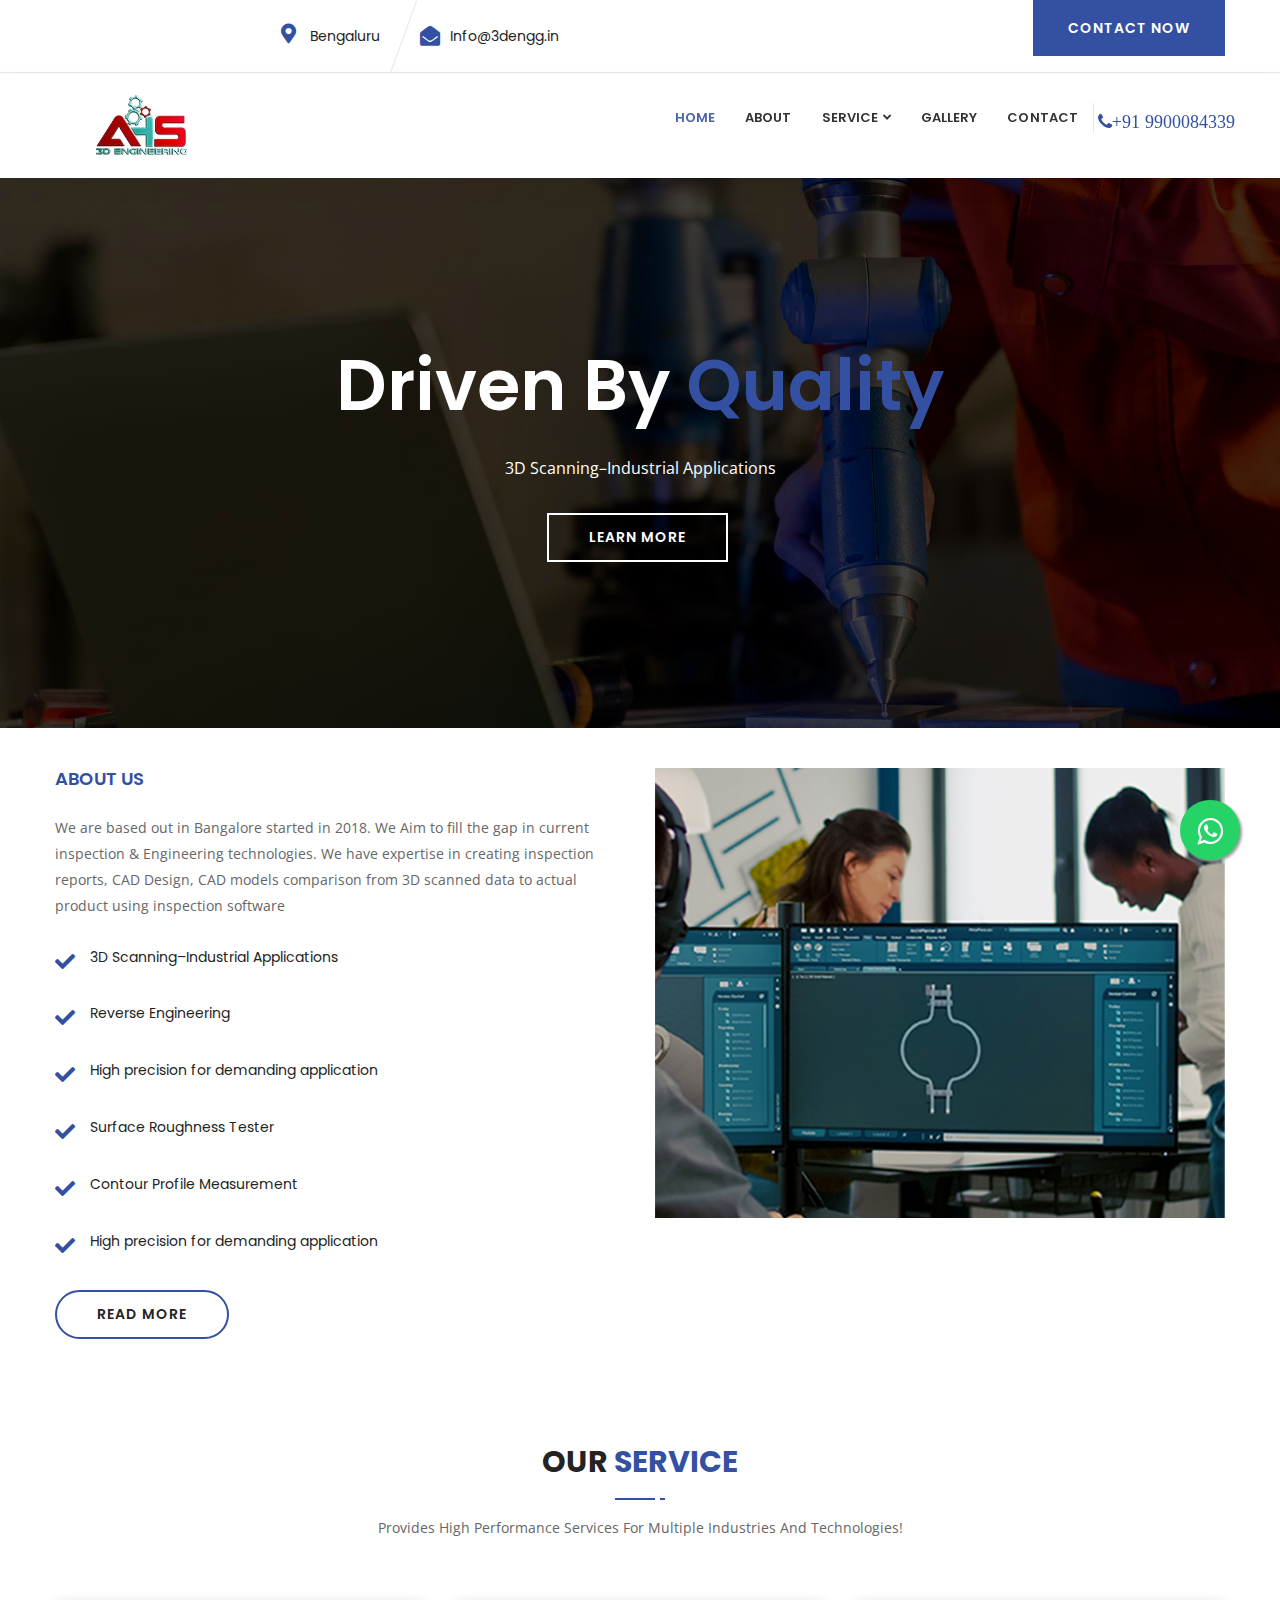
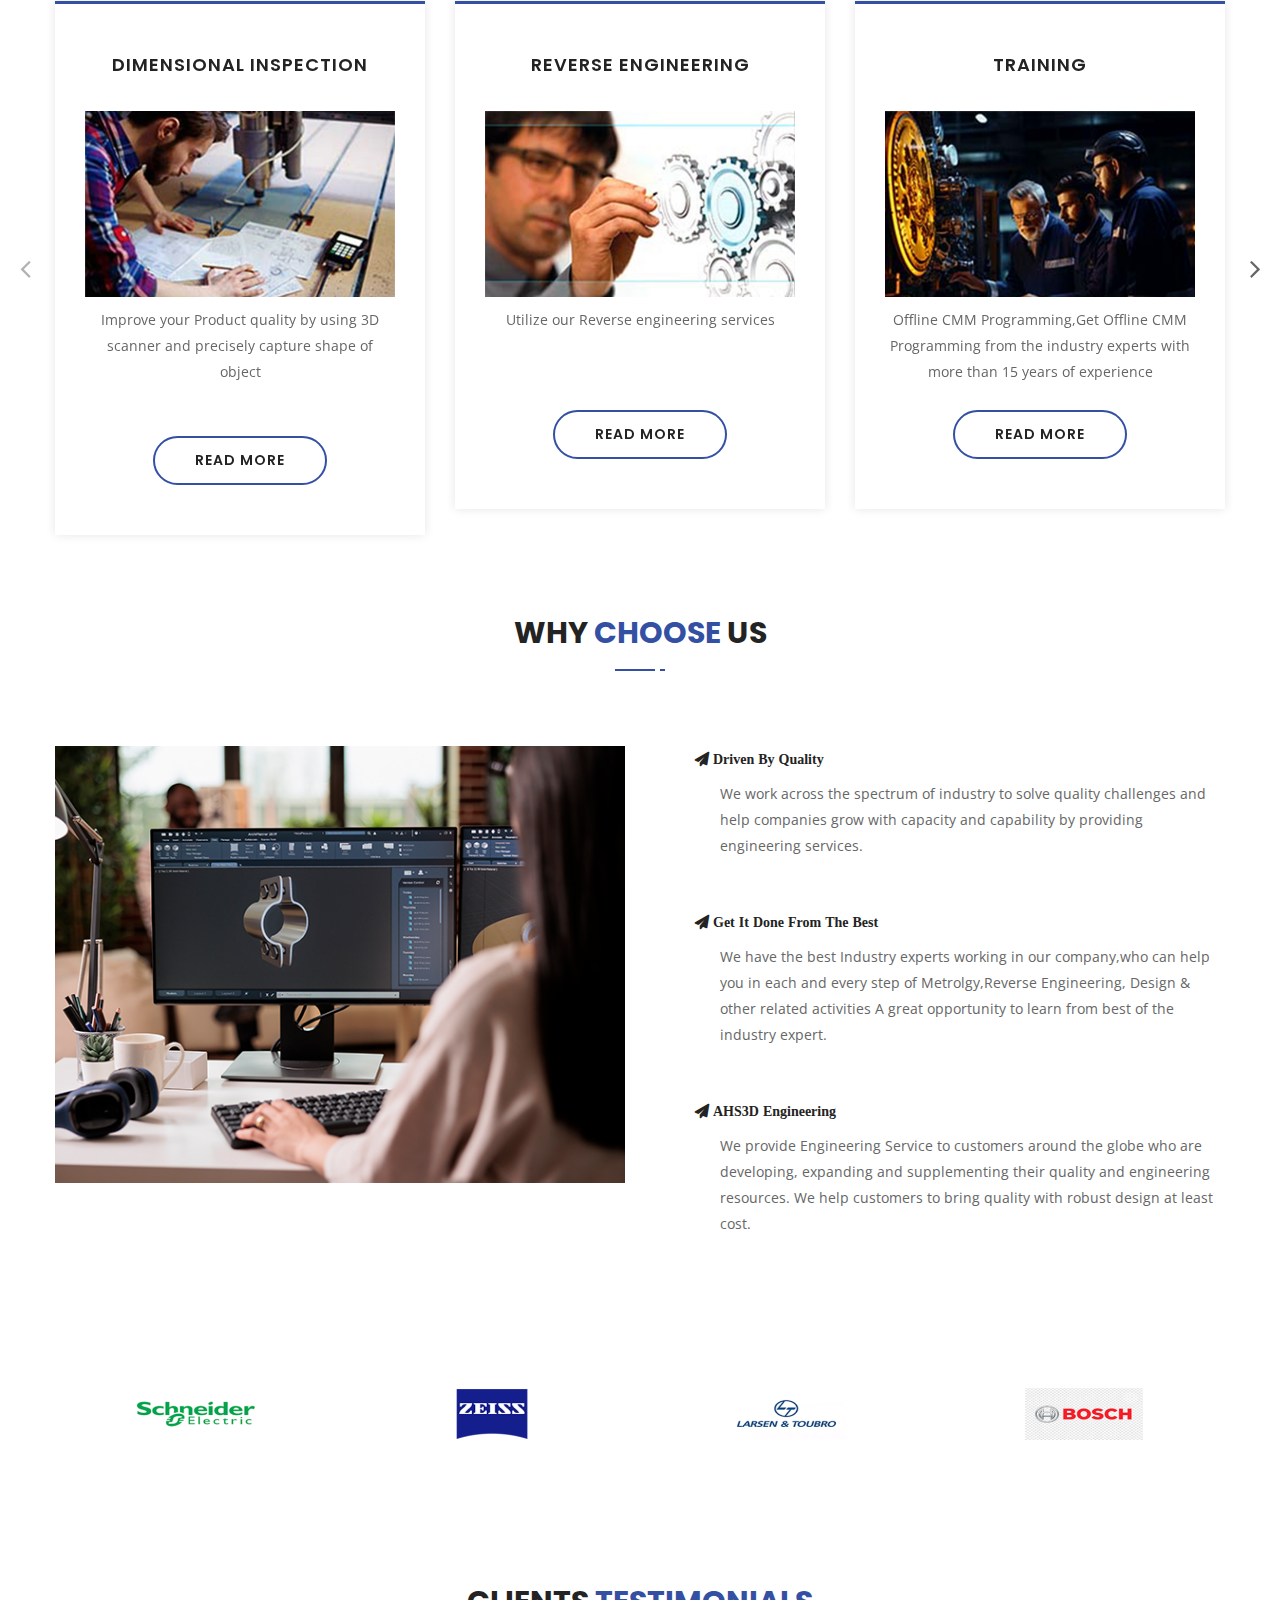
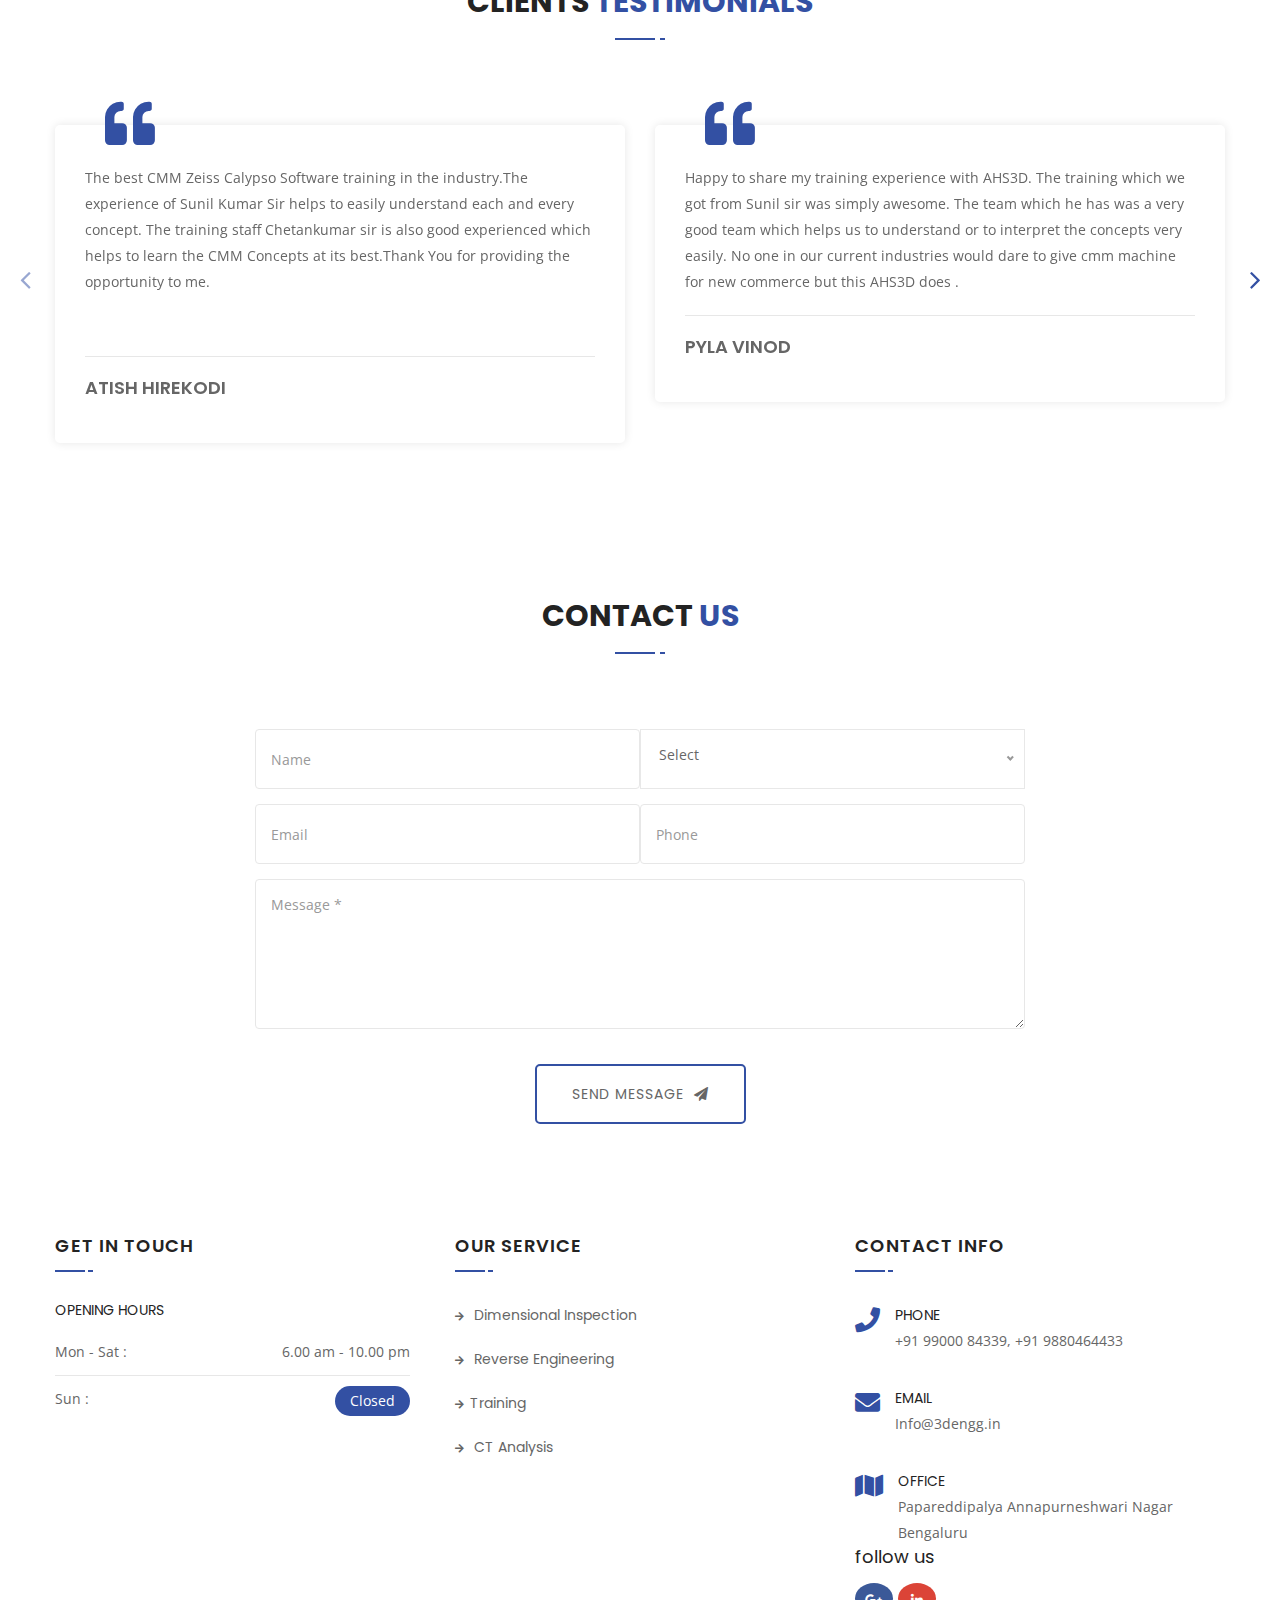
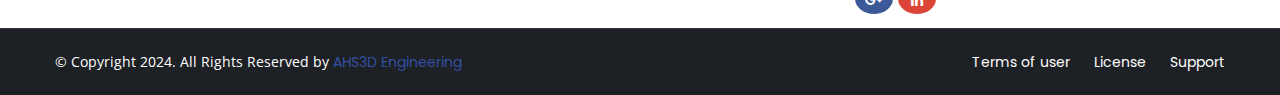
<file: index.html>
<!DOCTYPE html>
<html lang="en">

<head>
    <!-- ========== Meta Tags ========== -->
    <meta charset="utf-8">
    <meta http-equiv="X-UA-Compatible" content="IE=edge">
    <meta name="viewport" content="width=device-width, initial-scale=1">
    <meta name="description" content="AHS3D">

    <!-- ========== Page Title ========== -->
    <title>Ahs3d</title>

    <!-- ========== Favicon Icon ========== -->
    <link rel="shortcut icon" href="assets/img/favicon.png" type="image/x-icon">

    <!-- ========== Start Stylesheet ========== -->
    <link href="assets/css/bootstrap.min.css" rel="stylesheet" />
    <link href="assets/css/font-awesome.min.css" rel="stylesheet" />
    <link href="assets/css/flaticon-set.css" rel="stylesheet" />
    <link href="assets/css/elegant-icons.css" rel="stylesheet" />
    <link href="assets/css/magnific-popup.css" rel="stylesheet" />
    <link href="assets/css/owl.carousel.min.css" rel="stylesheet" />
    <link href="assets/css/owl.theme.default.min.css" rel="stylesheet" />
    <link href="assets/css/animate.css" rel="stylesheet" />
    <link href="assets/css/bootsnav.css" rel="stylesheet" />
    <link href="style.css" rel="stylesheet">
    <link href="assets/css/responsive.css" rel="stylesheet" />
    <!-- ========== End Stylesheet ========== -->

    <!-- HTML5 shim and Respond.js for IE8 support of HTML5 elements and media queries -->
    <!-- WARNING: Respond.js doesn't work if you view the page via file:// -->
    <!--[if lt IE 9]>
      <script src="assets/js/html5/html5shiv.min.js"></script>
      <script src="assets/js/html5/respond.min.js"></script>
    <![endif]-->

    <!-- ========== Google Fonts ========== -->
    <link href="https://fonts.googleapis.com/css?family=Open+Sans" rel="stylesheet">
    <link href="https://fonts.googleapis.com/css?family=Poppins:300,500,600,700,800" rel="stylesheet">

<link rel="stylesheet" href="https://maxcdn.bootstrapcdn.com/font-awesome/4.5.0/css/font-awesome.min.css">
<style>
    


.clients {
  padding: 80px 0;
}
.box {
  display: grid;
  align-items: center;
  justify-items: center;
  width: 60%;
  height: auto;
  transition: transform 0.5s ease-in;
  margin: 8px auto;
}
.box img {
  max-width: 70%;
  max-height: 70%;
  width: 70%;
}
.box:hover {
  transform: scale(1.2);
}

</style>
</head>

<body>


     <!-- Start Header Top 
    ============================================= -->
    <div class="top-bar-area inline inc-border">
        <div class="container">
            <div class="row">
                <div class="col-md-8 address-info text-left">
                    <div class="info box">
                        <ul>
                            <li>
                                <a href="https://maps.app.goo.gl/3BZxnjbbTvM2N1BGA">  <i class="fas fa-map-marker-alt"></i> Bengaluru</a>
                            </li>
                            <li>
                                       <i class="fas fa-envelope-open"></i> <a href="mailto:Info@3dengg.in">Info@3dengg.in</a>
                            </li>
                         
                        </ul>
                    </div>
                </div>
                <div class="col-md-4 bar-btn text-right">
         <a href="contact.html">Contact Now</a>
                </div>
            </div>
        </div>
    </div>
    <!-- End Header Top -->

    <!-- Header 
    ============================================= -->
    <header id="home">

        <!-- Start Navigation -->
        <nav class="navbar navbar-default attr-border navbar-sticky bootsnav">

            <!-- Start Top Search -->
            <div class="container">
                <div class="row">
                    <div class="top-search">
                        <div class="input-group">
                            <form action="#">
                                <input type="text" name="text" class="form-control" placeholder="Search">
                                <button type="submit">
                                    <i class="fas fa-search"></i>
                                </button>  
                            </form>
                        </div>
                    </div>
                </div>
            </div>
            <!-- End Top Search -->

            <div class="container">

                <!-- Start Atribute Navigation -->
                <div class="attr-nav">
                                   <ul style="margin-top: 10px;">
                        <li class="side-menu"><span ><a href="tel:+919900084339"><i class="fa fa-phone" style="color: #3350a3;font-size: 18px;">+91 9900084339</span></i></a></li>
                    </ul>
                </div>        
                <!-- End Atribute Navigation -->

                <!-- Start Header Navigation -->
                <div class="navbar-header">
                    <button type="button" class="navbar-toggle" data-toggle="collapse" data-target="#navbar-menu">
                        <i class="fa fa-bars"></i>
                    </button>
                    <a class="navbar-brand" href="index.html">
                        <img src="assets/img/logo.png" class="logo" alt="Logo">
                    </a>
                </div>
                <!-- End Header Navigation -->

                <!-- Collect the nav links, forms, and other content for toggling -->
                <div class="collapse navbar-collapse" id="navbar-menu">
                    <ul class="nav navbar-nav navbar-right" data-in="#" data-out="#">
                   
                        <li >
                            <a href="index.html" style="color: #4b65ac;">Home</a>
                        </li>
                        <li>
                            <a href="about.html" >About</a>
                        </li>
                        <li class="dropdown">
                            <a href="#" class="dropdown-toggle active" data-toggle="dropdown" >Service</a>
                            <ul class="dropdown-menu">
                                <li><a href="Dimensional.html">Dimensional Inspection</a></li>
                                <li><a href="reverse.html">Reverse Engineering</a></li>
                              <li><a href="training.html">Training</a></li>
                                 <li><a href="ctt.html">CT Analysis</a></li>
                            </ul>
                        </li>
                        <li>
                            <a href="Gallery.html">Gallery</a>
                        </li> 
                     
                     
                        <li>
                            <a href="contact.html">contact</a>
                        </li>
                    </ul>
                </div><!-- /.navbar-collapse -->
            </div>

        </nav>
        <!-- End Navigation -->

    </header>
    <!-- End Header -->

    <!-- Start Banner 
    ============================================= -->
    <div class="banner-area">
        <div id="bootcarousel" class="carousel text-center inc-top-heading slide carousel-fade animate_text" data-ride="carousel">
            <!-- Wrapper for slides -->
            <div class="carousel-inner text-light carousel-zoom">
                <div class="item active">
                    <div class="slider-thumb bg-cover" style="background-image: url(assets/img/AHS/index.jpg); "></div>
                    <div class="box-table shadow dark">
                        <div class="box-cell">
                            <div class="container">
                                <div class="row">
                                    <div class="col-md-10 col-md-offset-1">
                                        <div class="content">
                                            <h1 data-animation="animated slideInRight">Driven By  <span> Quality</span></h1>
                                            <p data-animation="animated slideInUp">
                                                3D Scanning–Industrial Applications
                                            </p>
                                            <a data-animation="animated slideInUp" class="btn btn-light border btn-md" href="about.html">Learn More</a>
                                        </div>
                                    </div>
                                </div>
                            </div>
                        </div>
                    </div>
                </div>
                <div class="item">
                    <div class="slider-thumb bg-cover" style="background-image: url(assets/img/AHS/index2.jpg);"></div>
                    <div class="box-table shadow dark">
                        <div class="box-cell">
                            <div class="container">
                                <div class="row">
                                    <div class="col-md-10 col-md-offset-1">
                                        <div class="content">
                                            <h1 data-animation="animated slideInRight">Serve As <span>Consultants</span>  For All Industris  </h1>
                                            <p data-animation="animated slideInUp">
                                                High precision for demanding application
                                            </p>
                                            <a data-animation="animated slideInUp" class="btn btn-light border btn-md" href="Dimensional.html">View Setvice</a>
                                        </div>
                                    </div>
                                </div>
                            </div>
                        </div>
                    </div>
                </div>
                <div class="item">
                    <div class="slider-thumb bg-cover" style="background-image: url(assets/img/AHS/index3.jpg);"></div>
                    <div class="box-table shadow dark">
                        <div class="box-cell">
                            <div class="container">
                                <div class="row">
                                    <div class="col-md-10 col-md-offset-1">
                                        <div class="content">
                                            <h1 data-animation="animated slideInRight">Manufacture A High   <span>Quality</span> Products</h1>
                                            <p data-animation="animated slideInUp">
                                                Reverse Engineering
                                            </p>
                                            <a data-animation="animated slideInUp" class="btn btn-light border btn-md" href="contact.html">Contact Now</a>
                                        </div>
                                    </div>
                                </div>
                            </div>
                        </div>
                    </div>
                </div>
            </div>
            <!-- End Wrapper for slides -->

            <!-- Left and right controls -->
            <a class="left carousel-control" href="#bootcarousel" data-slide="prev">
                <i class="fa fa-angle-left"></i>
                <span class="sr-only">Previous</span>
            </a>
            <a class="right carousel-control" href="#bootcarousel" data-slide="next">
                <i class="fa fa-angle-right"></i>
                <span class="sr-only">Next</span>
            </a>
        </div>
    </div>
    <!-- End Banner -->


       <!-- Start About
    ============================================= -->
    <div class="about-area default-padding chose-us-area" style="padding: 40px;">
        <div class="container">
            <div class="row">
                <div class="about-items" >
                    <div class="col-md-6 info">
                        <h4>About Us</h4>
                        <p>
                            We are based out in Bangalore started in 2018. We Aim to fill the gap in current inspection & Engineering technologies. We have expertise in creating inspection reports, CAD Design, CAD models comparison from 3D scanned data to actual product using inspection software
                           </p>
                           <ul>
                            <li>
                                <div class="info">
                                    <h6>3D Scanning–Industrial Applications </h6>
                                   
                                </div>
                            </li>
                            <li>
                                <div class="info">
                                    <h6>Reverse Engineering </h6>
                                   
                                </div>
                            </li>
                            <li>
                                <div class="info">
                                    <h6>High precision for demanding application </h6>
                                   
                                </div>
                            </li>
                            <li>
                                <div class="info">
                                    <h6>Surface Roughness Tester </h6>
                                   
                                </div>
                            </li>
                            <li>
                                <div class="info">
                                    <h6>Contour Profile Measurement </h6>
                                   
                                </div>
                            </li>
                            <li>
                                <div class="info">
                                    <h6>High precision for demanding application </h6>
                                   
                                </div><br>
                            </li>
                            </ul>
                            <a class="btn btn-theme border circle btn-md" href="about.html">Read More</a>
                    </div>
                    <div class="col-md-6 tabs-items">
                        <img src="assets/img/AHS/aaaa.jpg" alt="Thumb">  
                    </div>
                </div>
            </div>
        </div>
    </div>
    <!-- End About -->

  

    <!-- Start Services 
    ============================================= -->
    <div class="services-area inc-icon carousel-shadow "style="padding: 40px;" >
        <div class="container">
            <div class="row">
                <div class="col-md-8 col-md-offset-2">
                    <div class="site-heading text-center">
                        <h2 style="margin-top: 30px;">Our <span>Service</span></h2>
                      <p>Provides High Performance Services For Multiple Industries And Technologies!</p>
                    </div>
                </div>
            </div>
            <div class="row">
                <div class="col-md-12">
                    <div class="services-items text-center services-carousel owl-carousel owl-theme">
                        <!-- Single Item -->
                        <div class="item">
                            <div class="info">
                                <h4>
                                    <a href="Dimensional.html">Dimensional Inspection</a>
                                </h4>
                                <div class="overlay">
                                    <img src="assets/img/AHS/dimen.jpg" alt="Thumb"> 
                                </div>
                                <p style="margin-top: 10px;">
                                    Improve your Product quality by using 3D scanner and precisely capture shape of object
                                </p><br>
                                <a class="btn btn-theme border circle btn-md" href="Dimensional.html">Read More</a>
                            </div>
                        </div>
                        <!-- End Single Item -->
                        <!-- Single Item -->
                        <div class="item">
                            <div class="info">
                                <h4>
                                    <a href="reverse.html">Reverse Engineering</a>
                                </h4>
                                <div class="overlay">
                                    <img src="assets/img/AHS/reverse (2).jpg" alt="Thumb"> 
                                </div>
                                <p style="margin-top: 10px;">
                                    Utilize our Reverse engineering services
                                </p><br><br>
                                <a class="btn btn-theme border circle btn-md" href="reverse.html">Read More</a>
                            </div>
                        </div>
                        <!-- End Single Item -->
                        <!-- Single Item -->
                        <div class="item">
                            <div class="info">
                                <h4>
                                    <a href="training.html">Training</a>
                                </h4>
                                <div class="overlay">
                                    <img src="assets/img/AHS/training (2).jpg" alt="Thumb"> 
                                </div>
                                <p style="margin-top: 10px;">
                                    Offline CMM Programming,Get Offline CMM Programming from the industry experts with more than 15 years of experience
                                </p>
                                <a class="btn btn-theme border circle btn-md" href="training.html">Read More</a>
                            </div>
                        </div>
                        <!-- End Single Item -->
                        <!-- Single Item -->
                        <div class="item">
                            <div class="info">
                                <h4>
                                    <a href="ctt.html">CT Anaylysis</a>
                                </h4>
                                <div class="overlay">
                                    <img src="assets/img/AHS/ctt (2).jpg" alt="Thumb"> 
                                </div>
                                  <p style="margin-top: 10px;">
                                    Utilize our CT Analysis services
                                </p><br><br>
                                <a class="btn btn-theme border circle btn-md" href="ctt.html">Read More</a>
                            </div>
                        </div>
                        <!-- End Single Item -->
                     
                    </div>
                </div>
            </div>
        </div>
    </div>
    <!-- End Services -->



    <!-- Start Features
    ============================================= -->
    <div class="features-area" > 
        <div class="container">
            <div class="row">
                <div class="col-md-8 col-md-offset-2">
                    <div class="site-heading text-center">
                        <h2 style="margin-top: 30px;">Why <span>Choose</span> Us</h2>
                    </div>
                </div>
            </div>
           
            <div class="row">
                <div class="col-md-6 appoinment">
                    <img src="assets/img/AHS/why.png" alt="Thumb"> 
                </div>
                <div class="col-md-6 features-items chose-us-area" >
                   <ul>
                  
                        <li>
                       
                            <div class="info">
                                <h4 class="fa fa-paper-plane">&nbsp;Driven By Quality</h4>
                                <p style="padding-left: 25px;">
                                    We work across the spectrum of industry to solve quality challenges and help companies grow with capacity and capability by providing engineering services. 
                               </p>
                            </div>
                        </li>
                        <li>
                           
                            <div class="info">
                                <h4 class="fa fa-paper-plane">&nbsp;Get It Done From The Best</h4>
                                <p style="padding-left: 25px;">
                                    We have the best Industry experts working in our company,who can help you in each and every step of Metrolgy,Reverse Engineering, Design & other related activities A great opportunity to learn from best of the industry expert.
                                </p>
                            </div>
                        </li>
                        <li>
                           
                            <div class="info">
                                <h4 class="fa fa-paper-plane">&nbsp;AHS3D Engineering </h4>
                                <p style="padding-left: 25px;">
                                    We provide Engineering Service to customers around the globe who are developing, expanding and supplementing their quality and engineering resources. We help customers to bring quality with robust design at least cost.
                                 </p><br><br>
                            </div>
                        </li>
                   
                 
                     
                    </ul>
                 
                </div>
            </div>
        </div>
        
    </div>
    <!-- End Features -->
    <div class="clients">
        <div class="container">
         
          <div class="row">
            <div class="col-md-12">
              <div class="owl-carousel owl-theme clients-carousel">
                <div class="item box"><img alt="client logo" class="client-img" src="assets/img/AHS/160 x 100.png"></div>
                <div class="item box"><img alt="client logo" class="client-img" src="assets/img/AHS/160 x 100 2.png"></div>
                <div class="item box"><img alt="client logo" class="client-img" src="assets/img/AHS/160 x 100 3.png"></div>
                <div class="item box"><img alt="client logo" class="client-img" src="assets/img/AHS/160 x 100 4.png"></div>
                <div class="item box"><img alt="client logo" class="client-img" src="assets/img/AHS/160 x 100 5.png"></div>
                <div class="item box"><img alt="client logo" class="client-img" src="assets/img/AHS/160 x 100 6.png"></div>
          </div>
            </div>
          </div>
        </div>
      </div>
 
    <!-- Start Testimonials 
    ============================================= -->
    <div class="testimonials-area carousel-shadow">
        <div class="container">
            <div class="row">
                <div class="col-md-8 col-md-offset-2">
                    <div class="site-heading text-center">
                        <h2 style="margin-top: 50px;">Clients <span>Testimonials</span></h2>
                       
                    </div>
                </div>
            </div>
            <div class="row">
                <div class="col-md-12">
                    <div class="testimonial-items testimonial-carousel owl-carousel owl-theme">
                        <!-- Single Item -->
                        <div class="item">
                            <div class="content">
                                <p>
                                    The best CMM Zeiss Calypso Software training in the industry.The experience of Sunil Kumar Sir helps to easily understand each and every concept. The training staff Chetankumar sir is also good experienced which helps to learn the CMM Concepts at its best.Thank You for providing the opportunity to me.
                                 </p><br>
                            </div>
                            <div class="provider">
                               
                                <div class="info">
                                    <h4>Atish Hirekodi</h4>
                                </div>
                            </div>
                        </div>
                        <!-- End Single Item -->
                        <!-- Single Item -->
                        <div class="item">
                            <div class="content">
                                <p>
                                    Happy to share my training experience with AHS3D. The training which we got from Sunil sir was simply awesome. The team which he has was a very good team which helps us to understand or to interpret the concepts very easily. No one in our current industries would dare to give cmm machine for new commerce but this AHS3D does . 
                                
                                    </p>
                            </div>
                            <div class="provider">
                               
                                <div class="info">
                                    <h4>Pyla Vinod</h4>
                                </div>
                            </div>
                        </div>
                        <!-- End Single Item -->
                        <!-- Single Item -->
                        <div class="item">
                            <div class="content">
                                <p>
                                    The best CMM Zeiss Calypso Software training in the industry.The experience of Sunil Kumar Sir helps to easily understand each and every concept. The training staff Chetankumar sir is also good experienced which helps to learn the CMM Concepts at its best.Thank You for providing the opportunity to me.
                                 </p><br>
                            </div>
                            <div class="provider">
                               
                                <div class="info">
                                    <h4>Atish Hirekodi</h4>
                                </div>
                            </div>
                        </div>
                        <!-- End Single Item -->
                    </div>
                </div>
            </div>
        </div>
    </div>
    <!-- End Testimonials -->
 
    <!-- Start Contact Area
    ============================================= -->
    <div class="contact-area text-center default-padding" style="padding: 40px;">
        <div class="container">
            <div class="row">
                <div class="contact-items">
                    <div class="col-md-8 col-md-offset-2 contact-form">
                        <div class="site-heading text-center">
                            <h2>Contact <span>Us</span></h2>
                           
                        </div>
                        <form action="assets/mail/contact.php" method="POST" class="contact-form">
                            <div class="col-md-6">
                                <div class="row">
                                    <div class="form-group">
                                        <input class="form-control" id="name" name="name" placeholder="Name" type="text">
                                        <span class="alert-error"></span>
                                    </div>
                                </div>
                            </div>
                            <div class="col-md-6"  >
                                <div class="row">
                                    <div class="form-group">
                                        <select>
                                            <option value="#">  Select</option>
                                            <option value="1"> Dimensional Inspection</option>
                                            <option value="2"> Reverse Engineering</option>
                                            <option value="4">Training</option>
                                            <option value="5"> CT Analysis</option>
                                        </select>
                                        <span class="alert-error"></span>
                                    </div>
                                </div>
                            </div>
                            <div class="col-md-6">
                                <div class="row">
                                    <div class="form-group">
                                        <input class="form-control" id="Email" name="Email" placeholder="Email" type="text">
                                        <span class="alert-error"></span>
                                    </div>
                                </div>
                            </div>
                            <div class="col-md-6">
                                <div class="row">
                                    <div class="form-group">
                                        <input class="form-control" id="Phone" name="Phone" placeholder="Phone" type="text">
                                        <span class="alert-error"></span>
                                    </div>
                                </div>
                            </div>
                            <div class="col-md-12">
                                <div class="row">
                                    <div class="form-group comments">
                                        <textarea class="form-control" id="comments" name="comments" placeholder="Message *"></textarea>
                                    </div>
                                </div>
                            </div>
                            <div class="col-md-12">
                                <div class="row">
                                    <button type="submit" name="submit" id="submit">
                                        Send Message <i class="fa fa-paper-plane"></i>
                                    </button>
                                </div>
                            </div>
                            <!-- Alert Message -->
                            <div class="col-md-12 alert-notification">
                                <div id="message" class="alert-msg"></div>
                            </div>
                        </form>
                    </div>
                </div>
            </div>
        </div>
    </div>
    <!-- End Contact Area -->



    <a href="https://api.whatsapp.com/send?phone=+919900084339&text=Hola%21%20Quisiera%20m%C3%A1s%20informaci%C3%B3n%20sobre%20Varela%202." class="float" target="_blank">
        <i class="fa fa-whatsapp my-float"></i>
        </a>
 
    <!-- Start Footer 
    ============================================= -->
    <footer>
        <div class="container">
            <div class="row">
                <div class="f-items default-padding">

                    <!-- Single Item -->
                    <div class="col-md-4 equal-height item">
                        <div class="f-item">
                            <h4>Get in Touch</h4>
                            <!-- <h5>Subscribe Newsletter</h5>
                            <form action="#">
                                <div class="input-group stylish-input-group">
                                    <input type="email" name="email" class="form-control" placeholder="Enter your e-mail here">
                                    <button type="submit">
                                        <i class="fa fa-paper-plane"></i>
                                    </button>  
                                </div>
                            </form> -->
                            <div class="opening-info">
                                <h5>Opening Hours</h5>
                                <ul>
                                    <li> <span> Mon - Sat :  </span>
                                      <div class="pull-right"> 6.00 am - 10.00 pm </div>
                                    </li>
                                  
                                    <li> <span> Sun : </span>
                                      <div class="pull-right closed"> Closed </div>
                                    </li>
                                </ul>
                            </div>
                        </div>
                    </div>
                    <!-- End Single Item -->
                    <!-- Single Item -->
                    <div class="col-md-4 equal-height item">
                        <div class="f-item link">
                            <h4>Our Service</h4>
                             <ul>
                                <li>
                                    <a href="Dimensional.html"><i class="fas fa-arrow-right"></i> Dimensional Inspection
                                    </a>
                                </li>
                                <li>
                                    <a href="reverse.html"><i class="fas fa-arrow-right"></i> Reverse Engineering</a>
                                </li>
                                <li>
                                    <a href="training.html"><i class="fas fa-arrow-right"></i>Training</a>
                                </li>
                                <li>
                                    <a href="ctt.html"><i class="fas fa-arrow-right"></i> CT Analysis</a>
                                </li>
                          
                            </ul>
                        </div>
                    </div>
                    <!-- End Single Item -->
                    <!-- Single Item -->
                    <div class="col-md-4 equal-height item">
                        <div class="f-item twitter-widget f-item contact">
                            <h4 >Contact info</h4>
                            <ul>
                                <li>
                                    <i class="fas fa-phone"></i> 
                                  <p>Phone <span><a href="tel:+919900084339">+91 99000 84339, 
                                        +91 9880464433</span></a></p>
                                </li>
                                <li>
                                    <i class="fas fa-envelope"></i> 
                                    <p>Email <span><a href="mailto:Info@3dengg.in">Info@3dengg.in</a></span></p>
                                </li>
                                <li>
                                    <i class="fas fa-map"></i> 
                                   <p>Office  <a href="https://maps.app.goo.gl/3BZxnjbbTvM2N1BGA"><span>Papareddipalya Annapurneshwari Nagar Bengaluru</span></a></p>
                                </li>
                            </ul>
                        
                         
                        </div>
                        <div class="sidebar-item social-sidebar">
                            <div class="title">
                                <h4>follow us</h4>
                            </div>
                            <div class="sidebar-info">
                                <ul>
                                    <li class="facebook">
                                        <a href="#">
                                            <i class="fab fa-google-plus-g"></i>
                                        </a>
                                    </li>
                                   
                                    <li class="g-plus">
                                        <a href="#">
                                            <i class="fab fa-linkedin"></i>
                                        </a>
                                    </li>
                                </ul>
                            </div>
                        </div>
                    </div>
                    <!-- End Single Item -->
                </div>
            </div>
        </div>
        <!-- Start Footer Bottom -->
        <div class="footer-bottom bg-dark text-light">
            <div class="container">
                <div class="row">
                    <div class="col-md-6">
                        <p>&copy; Copyright 2024. All Rights Reserved by <a href="#">AHS3D Engineering </a></p>
                    </div>
                    <div class="col-md-6 text-right link">
                        <ul>
                            <li>
                                <a href="#">Terms of user</a>
                            </li>
                            <li>
                                <a href="#">License</a>
                            </li>
                            <li>
                                <a href="#">Support</a>
                            </li>
                        </ul>
                    </div>
                </div>
            </div>
        </div>
        <!-- End Footer Bottom -->
    </footer>
    <!-- End Footer -->

    <!-- jQuery Frameworks
    ============================================= -->
    <script src="assets/js/jquery-1.12.4.min.js"></script>
    <script src="assets/js/bootstrap.min.js"></script>
    <script src="assets/js/equal-height.min.js"></script>
    <script src="assets/js/jquery.appear.js"></script>
    <script src="assets/js/jquery.easing.min.js"></script>
    <script src="assets/js/jquery.magnific-popup.min.js"></script>
    <script src="assets/js/modernizr.custom.13711.js"></script>
    <script src="assets/js/owl.carousel.min.js"></script>
    <script src="assets/js/wow.min.js"></script>
    <script src="assets/js/isotope.pkgd.min.js"></script>
    <script src="assets/js/imagesloaded.pkgd.min.js"></script>
    <script src="assets/js/count-to.js"></script>
    <script src="assets/js/YTPlayer.min.js"></script>
    <script src="assets/js/jquery.nice-select.min.js"></script>
    <script src="assets/js/bootsnav.js"></script>
    <script src="assets/js/main.js"></script>

<script>
    $(".clients-carousel").owlCarousel({
  autoplay: true,
  loop: true,
  margin: 15,
  dots: false,
  slideTransition: "linear",
  autoplayTimeout: 4500,
  autoplayHoverPause: true,
  autoplaySpeed: 4500,
  responsive: {
    0: {
      items: 2
    },
    500: {
      items: 3
    },
    600: {
      items: 4
    },
    800: {
      items: 4
    },
    1200: {
      items: 4
    }
  }
});

</script>
</body>
</html>
</file>
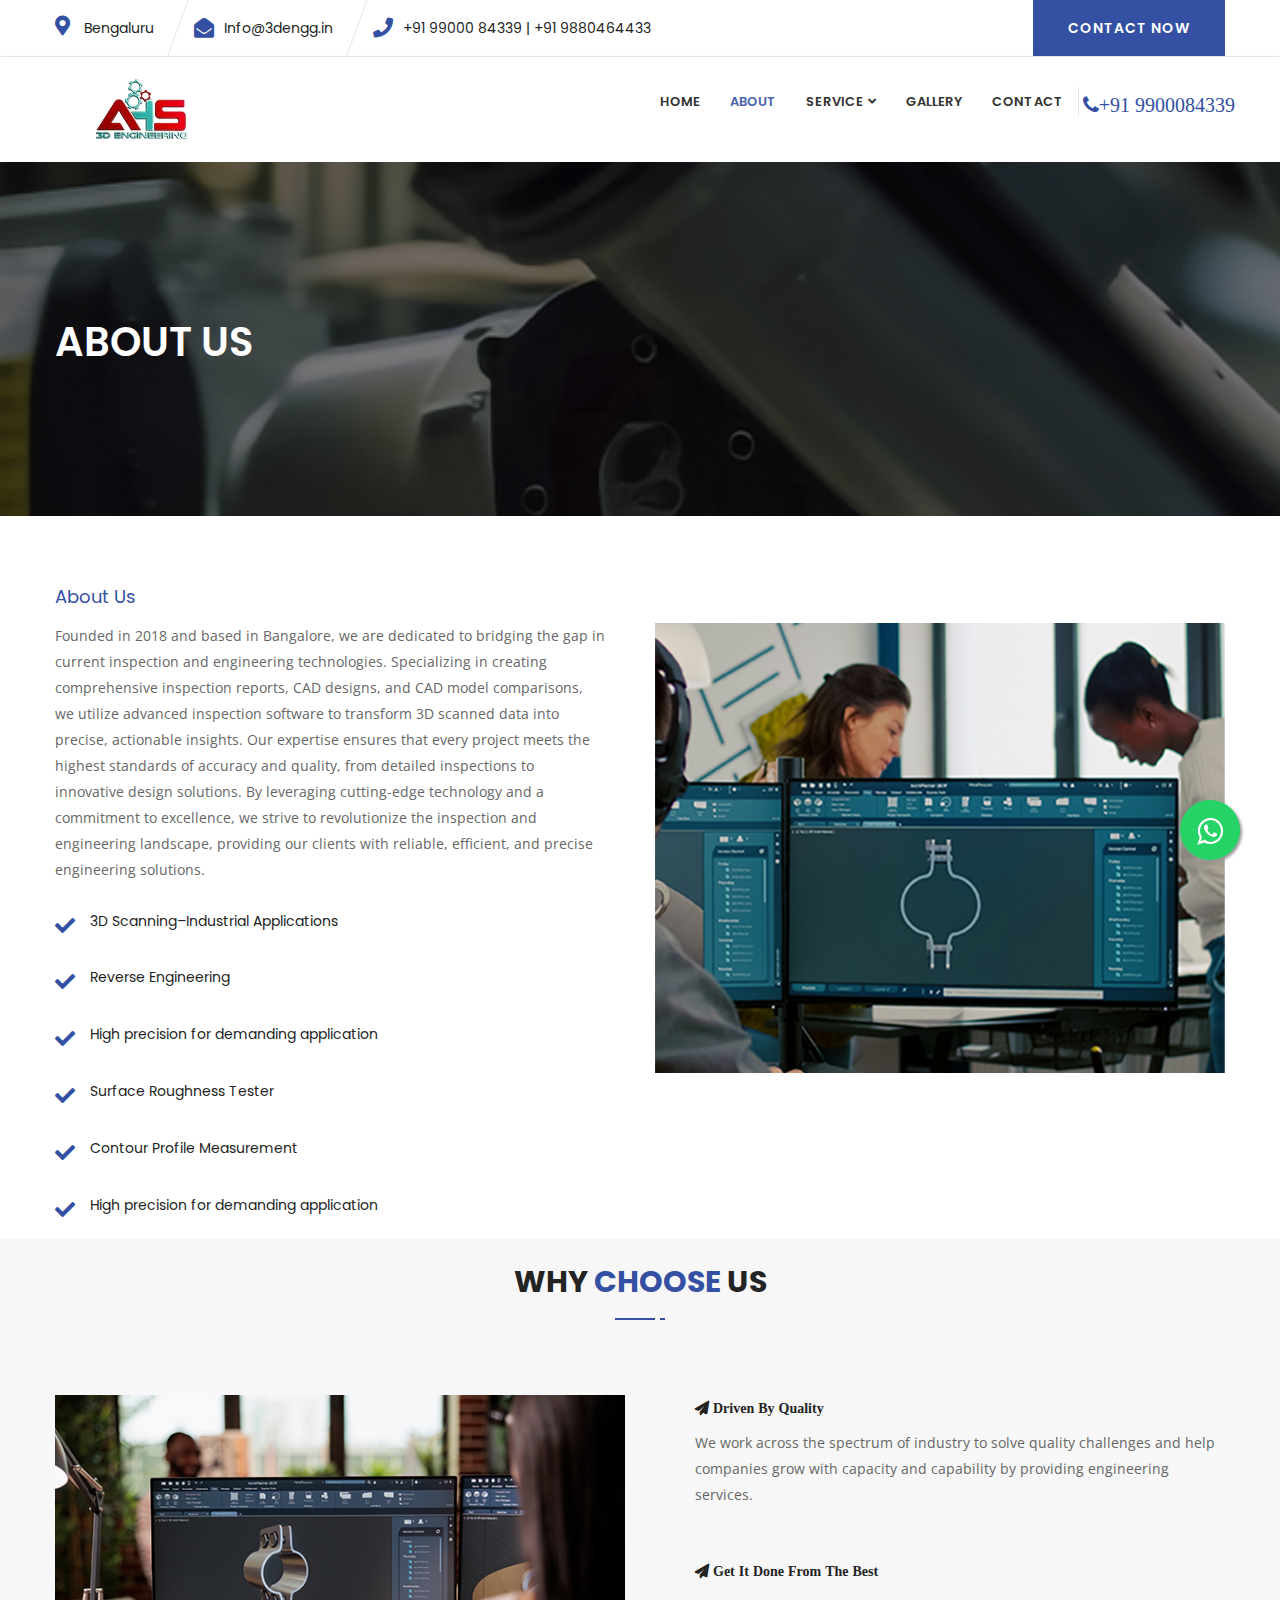
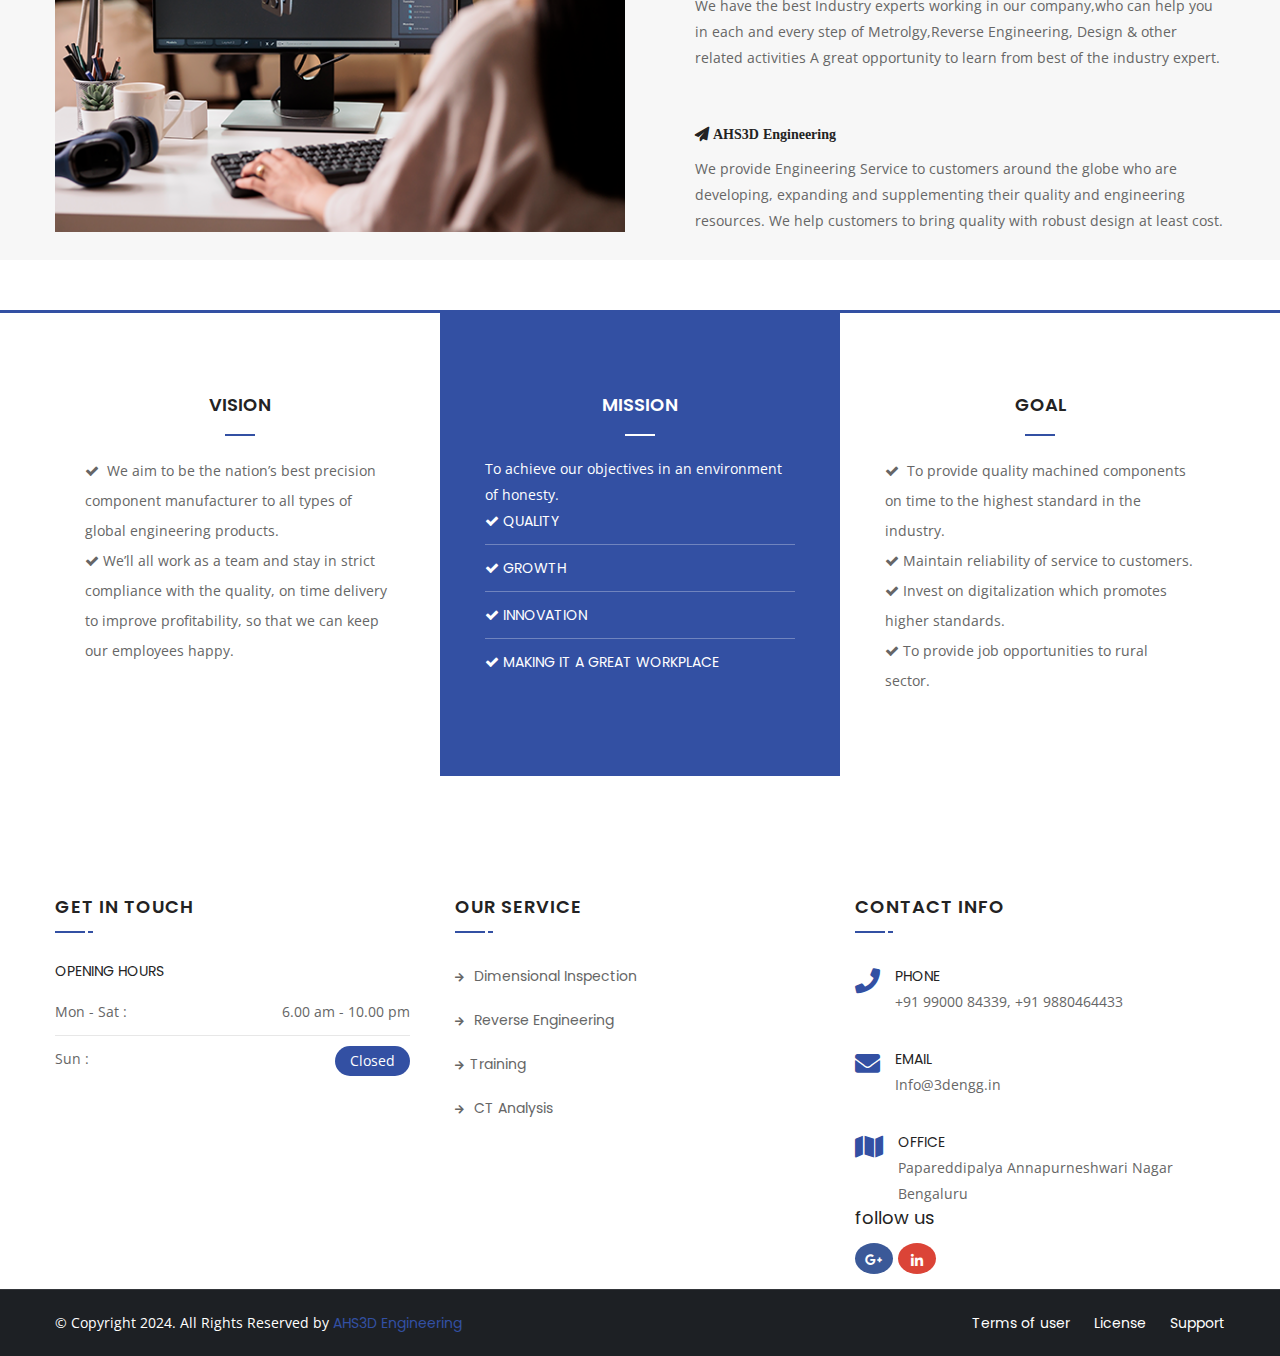
<file: about.html>
<!DOCTYPE html>
<html lang="en">

<head>
    <!-- ========== Meta Tags ========== -->
    <meta charset="utf-8">
    <meta http-equiv="X-UA-Compatible" content="IE=edge">
    <meta name="viewport" content="width=device-width, initial-scale=1">
  <meta name="description" content="AHS3D">

    <!-- ========== Page Title ========== -->
    <title>Ahs3d</title>

    <!-- ========== Favicon Icon ========== -->
    <link rel="shortcut icon" href="assets/img/favicon.png" type="image/x-icon">

    <!-- ========== Start Stylesheet ========== -->
    <link href="assets/css/bootstrap.min.css" rel="stylesheet" />
    <link href="assets/css/font-awesome.min.css" rel="stylesheet" />
    <link href="assets/css/flaticon-set.css" rel="stylesheet" />
    <link href="assets/css/elegant-icons.css" rel="stylesheet" />
    <link href="assets/css/magnific-popup.css" rel="stylesheet" />
    <link href="assets/css/owl.carousel.min.css" rel="stylesheet" />
    <link href="assets/css/owl.theme.default.min.css" rel="stylesheet" />
    <link href="assets/css/animate.css" rel="stylesheet" />
    <link href="assets/css/bootsnav.css" rel="stylesheet" />
    <link href="style.css" rel="stylesheet">
    <link href="assets/css/responsive.css" rel="stylesheet" />
    <!-- ========== End Stylesheet ========== -->

    <!-- HTML5 shim and Respond.js for IE8 support of HTML5 elements and media queries -->
    <!-- WARNING: Respond.js doesn't work if you view the page via file:// -->
    <!--[if lt IE 9]>
      <script src="assets/js/html5/html5shiv.min.js"></script>
      <script src="assets/js/html5/respond.min.js"></script>
    <![endif]-->

    <!-- ========== Google Fonts ========== -->
    <link href="https://fonts.googleapis.com/css?family=Open+Sans" rel="stylesheet">
    <link href="https://fonts.googleapis.com/css?family=Poppins:300,500,600,700,800" rel="stylesheet">

<link rel="stylesheet" href="https://maxcdn.bootstrapcdn.com/font-awesome/4.5.0/css/font-awesome.min.css">

</head>

<body>


    <!-- Start Header Top 
    ============================================= -->
    <div class="top-bar-area inline inc-border">
        <div class="container">
            <div class="row">
                <div class="col-md-8 address-info text-left">
                    <div class="info box">
                        <ul>
                            <li>
                                <a href="https://maps.app.goo.gl/3BZxnjbbTvM2N1BGA">  <i class="fas fa-map-marker-alt"></i> Bengaluru</a>
                            </li>
                            <li>
                                       <i class="fas fa-envelope-open"></i> <a href="mailto:Info@3dengg.in">Info@3dengg.in</a>
                            </li>
                            <li>
                                <i class="fas fa-phone"></i><a href="tel:+919900084339">+91 99000 84339 |
                                +91 9880464433</a>
                            </li>
                        </ul>
                    </div>
                </div>
                <div class="col-md-4 bar-btn text-right">
         <a href="contact.html">Contact Now</a>
                </div>
            </div>
        </div>
    </div>
    <!-- End Header Top -->

    <!-- Header 
    ============================================= -->
    <header id="home">

        <!-- Start Navigation -->
        <nav class="navbar navbar-default attr-border navbar-sticky bootsnav">

            <!-- Start Top Search -->
            <div class="container">
                <div class="row">
                    <div class="top-search">
                        <div class="input-group">
                            <form action="#">
                                <input type="text" name="text" class="form-control" placeholder="Search">
                                <button type="submit">
                                    <i class="fas fa-search"></i>
                                </button>  
                            </form>
                        </div>
                    </div>
                </div>
            </div>
            <!-- End Top Search -->

            <div class="container">

                <!-- Start Atribute Navigation -->
                <div class="attr-nav">
                                   <ul style="margin-top: 10px;">
                        <li class="side-menu"><span ><a href="tel:+919900084339"><i class="fa fa-phone" style="color: #3350a3;font-size: 20px; ">+91 9900084339</span></i></a></li>
                    </ul>
                </div>        
                <!-- End Atribute Navigation -->

                <!-- Start Header Navigation -->
                <div class="navbar-header">
                    <button type="button" class="navbar-toggle" data-toggle="collapse" data-target="#navbar-menu">
                        <i class="fa fa-bars"></i>
                    </button>
                    <a class="navbar-brand" href="index.html">
                        <img src="assets/img/logo.png" class="logo" alt="Logo">
                    </a>
                </div>
                <!-- End Header Navigation -->

                <!-- Collect the nav links, forms, and other content for toggling -->
                <div class="collapse navbar-collapse" id="navbar-menu">
                    <ul class="nav navbar-nav navbar-right" data-in="#" data-out="#">
                   
                        <li>
                            <a href="index.html">Home</a>
                        </li>
                        <li>
                            <a href="about.html" style="color: #4b65ac;">About</a>
                        </li>
                        <li class="dropdown">
                            <a href="#" class="dropdown-toggle active" data-toggle="dropdown" >Service</a>
                            <ul class="dropdown-menu">
                                <li><a href="Dimensional.html">Dimensional Inspection</a></li>
                                <li><a href="reverse.html">Reverse Engineering</a></li>
                              <li><a href="training.html">Training</a></li>
                                <li><a href="Analysis.html">CT Analysis</a></li>
                            </ul>
                        </li>
                        <li>
                            <a href="Gallery.html">Gallery</a>
                        </li> 
                     
                     
                        <li>
                            <a href="contact.html">contact</a>
                        </li>
                    </ul>
                </div><!-- /.navbar-collapse -->
            </div>

        </nav>
        <!-- End Navigation -->

    </header>
    <!-- End Header -->

    <!-- Start Breadcrumb 
    ============================================= -->
    <div class="breadcrumb-area shadow dark bg-fixed text-light" style="background-image: url(assets/img/AHS/about.png);background-position: left;">
        <div class="container">
            <div class="row">
                <div class="col-md-6">
                    <h1>About Us</h1>
                </div>
                <div class="col-md-6 text-right">
                
                </div>
            </div>
        </div>
    </div>
    <!-- End Breadcrumb -->


       <!-- Start About
    ============================================= -->
    <div class="about-area default-padding chose-us-area info about-items">
        <div class="container">
            <h4><span style="color: #3350a3;">About Us</span></h4>
            <div class="row">
                <div class="about-items" >
                    <div class="col-md-6 info">
                      
                        <p>
                            Founded in 2018 and based in Bangalore, we are dedicated to bridging the gap in current inspection and engineering technologies. Specializing in creating comprehensive inspection reports, CAD designs, and CAD model comparisons, we utilize advanced inspection software to transform 3D scanned data into precise, actionable insights. Our expertise ensures that every project meets the highest standards of accuracy and quality, from detailed inspections to innovative design solutions. By leveraging cutting-edge technology and a commitment to excellence, we strive to revolutionize the inspection and engineering landscape, providing our clients with reliable, efficient, and precise engineering solutions. </p>
                           <ul>
                            <li>
                                <div class="info">
                                    <h6>3D Scanning–Industrial Applications </h6>
                                   
                                </div>
                            </li>
                            <li>
                                <div class="info">
                                    <h6>Reverse Engineering </h6>
                                   
                                </div>
                            </li>
                            <li>
                                <div class="info">
                                    <h6>High precision for demanding application </h6>
                                   
                                </div>
                            </li>
                            <li>
                                <div class="info">
                                    <h6>Surface Roughness Tester </h6>
                                   
                                </div>
                            </li>
                            <li>
                                <div class="info">
                                    <h6>Contour Profile Measurement </h6>
                                   
                                </div>
                            </li>
                            <li>
                                <div class="info">
                                    <h6>High precision for demanding application </h6>
                                   
                                </div><br>
                            </li>
                            </ul>
                           
                    </div>
                    <div class="col-md-6 tabs-items">
                        <img src="assets/img/AHS/aaaa.jpg" alt="Thumb">  
                    </div>
                </div>
            </div>
        </div>
    </div>
    <!-- End About -->
        
    <!-- Start Features
    ============================================= -->
    <div class="features-area  bg-gray" >
        <div class="container">
            <div class="row">
                <div class="col-md-8 col-md-offset-2">
                    <div class="site-heading text-center">
                        <h2 style="margin-top: 30px;">Why <span>Choose</span> Us</h2>
                    </div>
                </div>
            </div>
           
            <div class="row">
                <div class="col-md-6 appoinment">
                    <img src="assets/img/AHS/why.png" alt="Thumb"> 
                </div>
                <div class="col-md-6 features-items chose-us-area" >
                   <ul>
                  
                        <li>
                       
                            <div class="info">
                                <h4 class="fa fa-paper-plane">&nbsp;Driven By Quality</h4>
                                <p>
                                    We work across the spectrum of industry to solve quality challenges and help companies grow with capacity and capability by providing engineering services. 
                               </p>
                            </div>
                        </li>
                        <li>
                           
                            <div class="info">
                                <h4 class="fa fa-paper-plane">&nbsp;Get It Done From The Best</h4>
                                <p>
                                    We have the best Industry experts working in our company,who can help you in each and every step of Metrolgy,Reverse Engineering, Design & other related activities A great opportunity to learn from best of the industry expert.
                                </p>
                            </div>
                        </li>
                        <li>
                           
                            <div class="info">
                                <h4 class="fa fa-paper-plane">&nbsp;AHS3D Engineering </h4> <p>
                                    We provide Engineering Service to customers around the globe who are developing, expanding and supplementing their quality and engineering resources. We help customers to bring quality with robust design at least cost.
                                 </p>
                            </div>
                        </li>
                   
                 
                     
                    </ul>
                 
                </div>
            </div>
        </div><br>
    </div>
    <!-- End Features -->
 
<!-- Start Top Entry
    ============================================= -->
    <div class="top-entry-area text-center" style="margin-top: 50px; margin-bottom: 50px;">
        <div class="container">
            <div class="row">
                <div class="item-box">
                    <!-- Single Item -->
                    <div class="col-md-4 single-item">
                        <div class="item">
                            <h4>VISION</h4>
                            <p style="text-align: left; line-height: 30px;"> <i class="fa fa-check"></i>&nbsp;
                                We aim to be the nation’s best
                                precision component manufacturer to
                                all types of global engineering
                                products.
                                 </p>
                                 <p style="text-align: left; line-height: 30px;"> <i class="fa fa-check"></i>&nbsp;We’ll all work as a team and stay in
                                    strict compliance with the quality, on
                                    time delivery to improve profitability,
                                    so that we can keep our employees
                                    happy.
                                    </p>
                        </div>
                    </div>
                    <!-- End Single Item -->
                    <!-- Single Item -->
                    <div class="col-md-4 single-item">
                        <div class="item">
                            <h4>MISSION</h4>
                            <p style="text-align: left;">To achieve our objectives in an
                                environment of honesty.</p>
                            <ul style="text-align: left;">
                                <li><i class="fa fa-check"></i> <span>  Quality </span>

                                </li>
                                <li> <i class="fa fa-check"></i><span> Growth</span>
                                </li>
                                <li> <i class="fa fa-check"></i><span> Innovation </span>
                                </li>
                                <li><i class="fa fa-check"></i><span> Making it a great workplace </span>
                                  </li>
                            </ul>
                        </div>
                    </div>
                    <!-- End Single Item -->
                    <!-- Single Item -->
                    <div class="col-md-4 single-item ">
                        <div class="item">
                            <h4>GOAL</h4>
                            <p style="text-align: left;line-height: 30px;">
                                <i class="fa fa-check"></i>&nbsp; To provide quality machined
                                components on time to the highest
                                standard in the industry.
                                 </p>
                                 <p style="text-align: left; line-height: 30px;"> <i class="fa fa-check"></i>&nbsp;Maintain reliability of service to
                                    customers.
                                    </p>
                                    <p style="text-align: left; line-height: 30px;"> <i class="fa fa-check"></i>&nbsp;Invest on digitalization which
                                        promotes higher standards.
                                        </p>
                                        <p style="text-align: left; line-height: 30px;"><i class="fa fa-check"></i>&nbsp;To provide job opportunities to rural
                                            sector.
                                            </p>
                        </div>
                    </div>
                    <!-- End Single Item -->
                </div>
            </div>
        </div>
    </div>
    <!-- End Top Entry -->  


     

    <a href="https://api.whatsapp.com/send?phone=+919900084339&text=Hola%21%20Quisiera%20m%C3%A1s%20informaci%C3%B3n%20sobre%20Varela%202." class="float" target="_blank">
        <i class="fa fa-whatsapp my-float"></i>
        </a>
    <!-- Start Footer 
    ============================================= -->
    <footer>
        <div class="container">
            <div class="row">
                <div class="f-items default-padding">

                    <!-- Single Item -->
                    <div class="col-md-4 equal-height item">
                        <div class="f-item">
                             <h4>Get in Touch</h4>
                                   <!-- <h5>Subscribe Newsletter</h5>
                            <form action="#">
                                <div class="input-group stylish-input-group">
                                    <input type="email" name="email" class="form-control" placeholder="Enter your e-mail here">
                                    <button type="submit">
                                        <i class="fa fa-paper-plane"></i>
                                    </button>  
                                </div>
                            </form> -->
                            <div class="opening-info">
                                <h5>Opening Hours</h5>
                                <ul>
                                    <li> <span> Mon - Sat :  </span>
                                      <div class="pull-right"> 6.00 am - 10.00 pm </div>
                                    </li>
                                  
                                    <li> <span> Sun : </span>
                                      <div class="pull-right closed"> Closed </div>
                                    </li>
                                </ul>
                            </div>
                        </div>
                    </div>
                    <!-- End Single Item -->
                    <!-- Single Item -->
                    <div class="col-md-4 equal-height item">
                        <div class="f-item link">
                            <h4>Our Service</h4>
                             <ul>
                                <li>
                                    <a href="Dimensional.html"><i class="fas fa-arrow-right"></i> Dimensional Inspection
                                    </a>
                                </li>
                                <li>
                                    <a href="reverse.html"><i class="fas fa-arrow-right"></i> Reverse Engineering</a>
                                </li>
                                <li>
                                    <a href="training.html"><i class="fas fa-arrow-right"></i>Training</a>
                                </li>
                                <li>
                                    <a href="ctt.html"><i class="fas fa-arrow-right"></i> CT Analysis</a>
                                </li>
                          
                            </ul>
                        </div>
                    </div>
                    <!-- End Single Item -->
                    <!-- Single Item -->
                    <div class="col-md-4 equal-height item">
                        <div class="f-item twitter-widget f-item contact">
                            <h4 >Contact info</h4>
                            <ul>
                                <li>
                                    <i class="fas fa-phone"></i> 
                                  <p>Phone <span><a href="tel:+919900084339">+91 99000 84339, 
                                        +91 9880464433</span></a></p>
                                </li>
                                <li>
                                    <i class="fas fa-envelope"></i> 
                              <p>Email <span><a href="mailto:Info@3dengg.in">Info@3dengg.in</a></span></p>
                                </li>
                                <li>
                                    <i class="fas fa-map"></i> 
                                   <p>Office  <a href="https://maps.app.goo.gl/3BZxnjbbTvM2N1BGA"><span>Papareddipalya Annapurneshwari Nagar Bengaluru</span></a></p>
                                </li>
                            </ul>
                        
                         
                        </div>
                        <div class="sidebar-item social-sidebar">
                            <div class="title">
                                <h4>follow us</h4>
                            </div>
                            <div class="sidebar-info">
                                <ul>
                                   <li class="facebook">
                                        <a href="#">
                                            <i class="fab fa-google-plus-g"></i>
                                        </a>
                                    </li>
                                   
                                    <li class="g-plus">
                                        <a href="#">
                                            <i class="fab fa-linkedin"></i>
                                        </a>
                                    </li>
                                </ul>
                            </div>
                        </div>
                    </div>
                    <!-- End Single Item -->
                </div>
            </div>
        </div>
        <!-- Start Footer Bottom -->
        <div class="footer-bottom bg-dark text-light">
            <div class="container">
                <div class="row">
                    <div class="col-md-6">
                         <p>&copy; Copyright 2024. All Rights Reserved by <a href="#">AHS3D Engineering </a></p></a></p>
                    </div>
                    <div class="col-md-6 text-right link">
                        <ul>
                            <li>
                                <a href="#">Terms of user</a>
                            </li>
                            <li>
                                <a href="#">License</a>
                            </li>
                            <li>
                                <a href="#">Support</a>
                            </li>
                        </ul>
                    </div>
                </div>
            </div>
        </div>
        <!-- End Footer Bottom -->
    </footer>
    <!-- End Footer -->

    <!-- jQuery Frameworks
    ============================================= -->
    <script src="assets/js/jquery-1.12.4.min.js"></script>
    <script src="assets/js/bootstrap.min.js"></script>
    <script src="assets/js/equal-height.min.js"></script>
    <script src="assets/js/jquery.appear.js"></script>
    <script src="assets/js/jquery.easing.min.js"></script>
    <script src="assets/js/jquery.magnific-popup.min.js"></script>
    <script src="assets/js/modernizr.custom.13711.js"></script>
    <script src="assets/js/owl.carousel.min.js"></script>
    <script src="assets/js/wow.min.js"></script>
    <script src="assets/js/isotope.pkgd.min.js"></script>
    <script src="assets/js/imagesloaded.pkgd.min.js"></script>
    <script src="assets/js/count-to.js"></script>
    <script src="assets/js/YTPlayer.min.js"></script>
    <script src="assets/js/jquery.nice-select.min.js"></script>
    <script src="assets/js/bootsnav.js"></script>
    <script src="assets/js/main.js"></script>

</body>
</html>
</file>
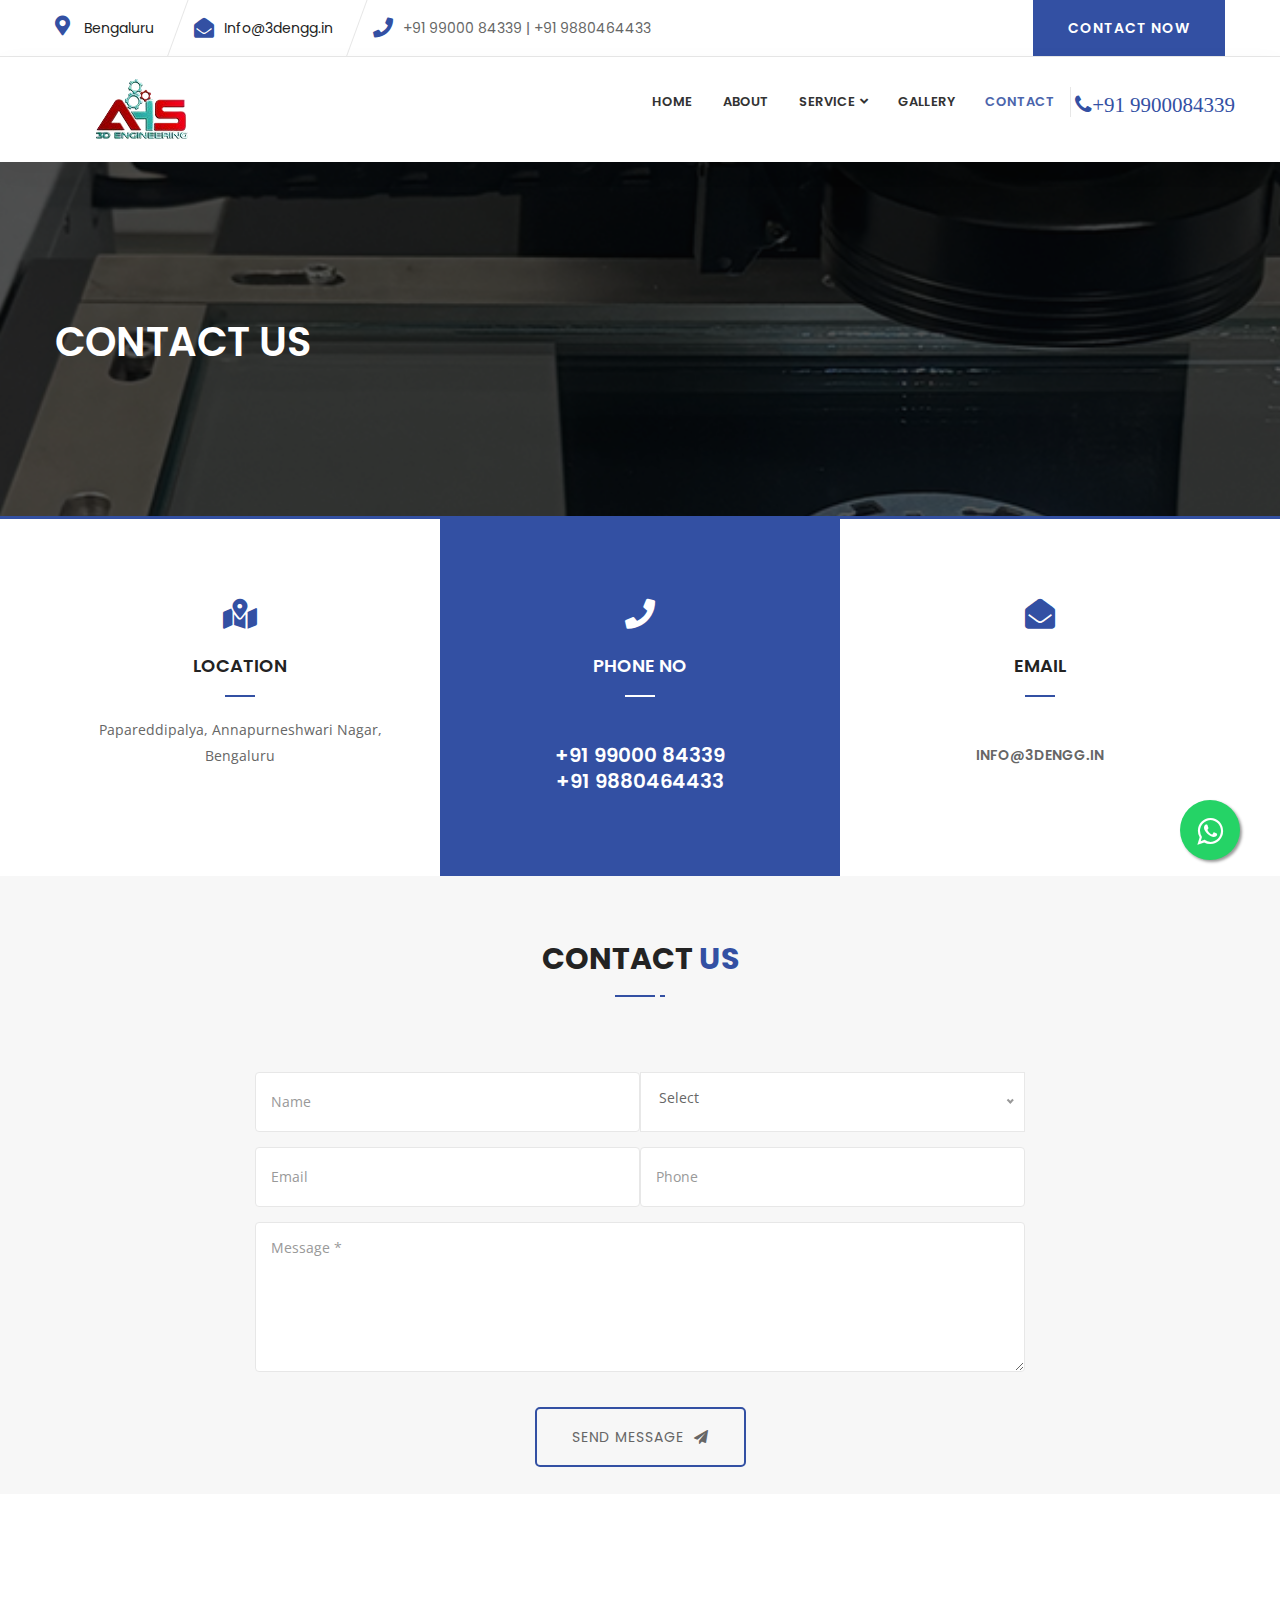
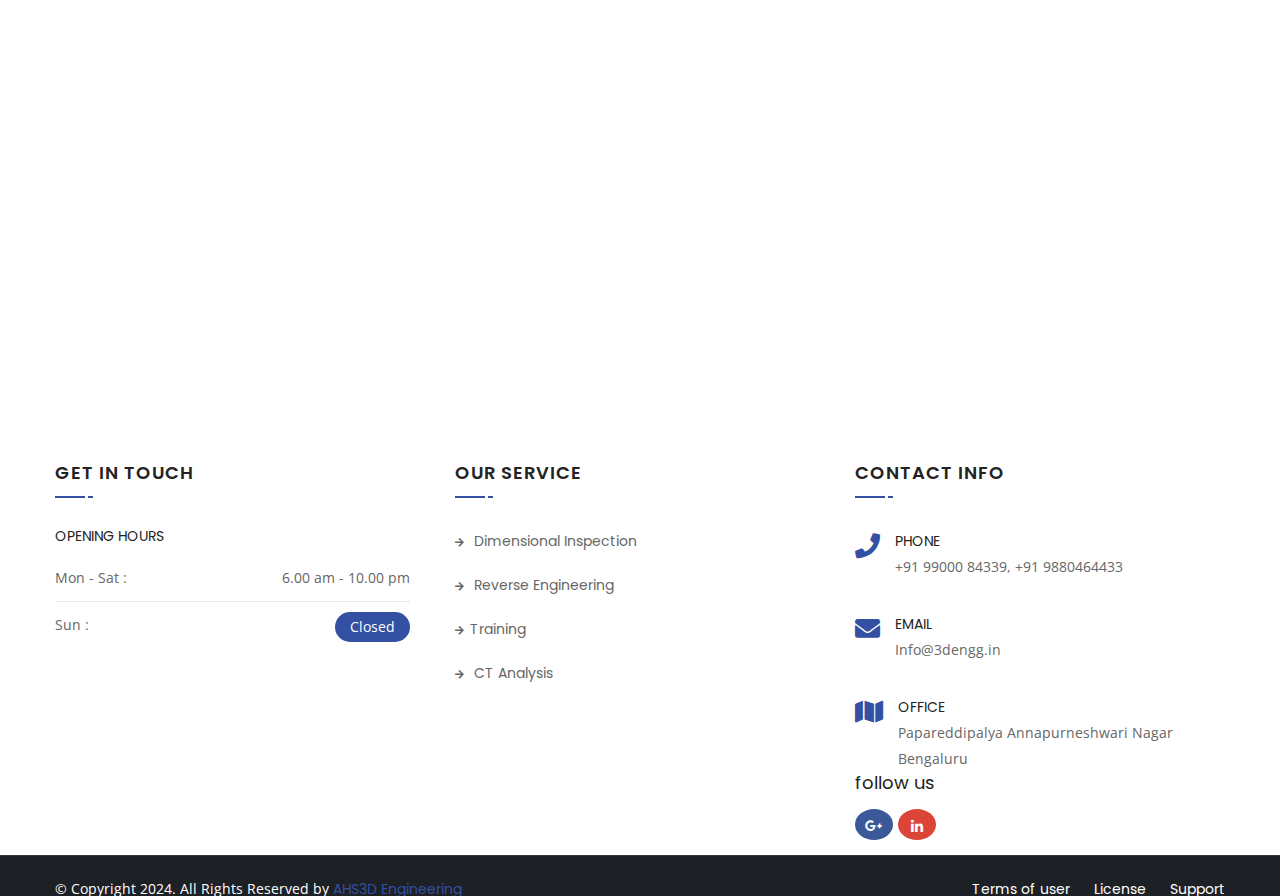
<file: contact.html>
<!DOCTYPE html>
<html lang="en">

<head>
    <!-- ========== Meta Tags ========== -->
    <meta charset="utf-8">
    <meta http-equiv="X-UA-Compatible" content="IE=edge">
    <meta name="viewport" content="width=device-width, initial-scale=1">
  <meta name="description" content="AHS3D">

    <!-- ========== Page Title ========== -->
    <title>Ahs3d</title>

    <!-- ========== Favicon Icon ========== -->
    <link rel="shortcut icon" href="assets/img/favicon.png" type="image/x-icon">

    <!-- ========== Start Stylesheet ========== -->
    <link href="assets/css/bootstrap.min.css" rel="stylesheet" />
    <link href="assets/css/font-awesome.min.css" rel="stylesheet" />
    <link href="assets/css/flaticon-set.css" rel="stylesheet" />
    <link href="assets/css/elegant-icons.css" rel="stylesheet" />
    <link href="assets/css/magnific-popup.css" rel="stylesheet" />
    <link href="assets/css/owl.carousel.min.css" rel="stylesheet" />
    <link href="assets/css/owl.theme.default.min.css" rel="stylesheet" />
    <link href="assets/css/animate.css" rel="stylesheet" />
    <link href="assets/css/bootsnav.css" rel="stylesheet" />
    <link href="style.css" rel="stylesheet">
    <link href="assets/css/responsive.css" rel="stylesheet" />
    <!-- ========== End Stylesheet ========== -->

    <!-- HTML5 shim and Respond.js for IE8 support of HTML5 elements and media queries -->
    <!-- WARNING: Respond.js doesn't work if you view the page via file:// -->
    <!--[if lt IE 9]>
      <script src="assets/js/html5/html5shiv.min.js"></script>
      <script src="assets/js/html5/respond.min.js"></script>
    <![endif]-->

    <!-- ========== Google Fonts ========== -->
    <link href="https://fonts.googleapis.com/css?family=Open+Sans" rel="stylesheet">
    <link href="https://fonts.googleapis.com/css?family=Poppins:300,500,600,700,800" rel="stylesheet">

<link rel="stylesheet" href="https://maxcdn.bootstrapcdn.com/font-awesome/4.5.0/css/font-awesome.min.css">

</head>

<body>


    <!-- Start Header Top 
    ============================================= -->
    <div class="top-bar-area inline inc-border">
        <div class="container">
            <div class="row">
                <div class="col-md-8 address-info text-left">
                    <div class="info box">
                        <ul>
                            <li>
                                <a href="https://maps.app.goo.gl/3BZxnjbbTvM2N1BGA">  <i class="fas fa-map-marker-alt"></i> Bengaluru</a>
                            </li>
                            <li>
                                       <i class="fas fa-envelope-open"></i> <a href="mailto:Info@3dengg.in">Info@3dengg.in</a>
                            </li>
                            <li>
                                <i class="fas fa-phone"></i><a href="tel:+919900084339"></a>+91 99000 84339 |
                                +91 9880464433</a>
                            </li>
                        </ul>
                    </div>
                </div>
                <div class="col-md-4 bar-btn text-right">
         <a href="contact.html">Contact Now</a>
                </div>
            </div>
        </div>
    </div>
    <!-- End Header Top -->

    <!-- Header 
    ============================================= -->
    <header id="home">

        <!-- Start Navigation -->
        <nav class="navbar navbar-default attr-border navbar-sticky bootsnav">

            <!-- Start Top Search -->
            <div class="container">
                <div class="row">
                    <div class="top-search">
                        <div class="input-group">
                            <form action="#">
                                <input type="text" name="text" class="form-control" placeholder="Search">
                                <button type="submit">
                                    <i class="fas fa-search"></i>
                                </button>  
                            </form>
                        </div>
                    </div>
                </div>
            </div>
            <!-- End Top Search -->

            <div class="container">

                <!-- Start Atribute Navigation -->
                <div class="attr-nav">
                                   <ul style="margin-top: 10px;">
                     <li class="side-menu"><span ><a href="tel:+919900084339"><i class="fa fa-phone" style="color: #3350a3;font-size: 21px;">+91 9900084339</span></i></a></li>
                      </ul>
                </div>        
                <!-- End Atribute Navigation -->

                <!-- Start Header Navigation -->
                <div class="navbar-header">
                    <button type="button" class="navbar-toggle" data-toggle="collapse" data-target="#navbar-menu">
                        <i class="fa fa-bars"></i>
                    </button>
                    <a class="navbar-brand" href="index.html">
                        <img src="assets/img/logo.png" class="logo" alt="Logo">
                    </a>
                </div>
                <!-- End Header Navigation -->

                <!-- Collect the nav links, forms, and other content for toggling -->
                <div class="collapse navbar-collapse" id="navbar-menu">
                    <ul class="nav navbar-nav navbar-right" data-in="#" data-out="#">
                   
                        <li>
                            <a href="index.html">Home</a>
                        </li>
                        <li>
                            <a href="about.html">About</a>
                        </li>
                        <li class="dropdown">
                            <a href="#" class="dropdown-toggle active" data-toggle="dropdown" >Service</a>
                            <ul class="dropdown-menu">
                                <li><a href="Dimensional.html">Dimensional Inspection</a></li>
                                <li><a href="reverse.html">Reverse Engineering</a></li>
                              <li><a href="training.html">Training</a></li>
                                 <li><a href="ctt.html">CT Analysis</a></li>
                            </ul>
                        </li>
                        <li>
                            <a href="Gallery.html">Gallery</a>
                        </li> 
                     
                     
                        <li>
                            <a href="contact.html" style="color: #4b65ac;">contact</a>
                        </li>
                    </ul>
                </div><!-- /.navbar-collapse -->
            </div>

        </nav>
        <!-- End Navigation -->

    </header>
    <!-- End Header -->

    <!-- Start Breadcrumb 
    ============================================= -->
    <div class="breadcrumb-area shadow dark bg-fixed text-light" style="background-image: url(assets/img/AHS/contact.png);">
        <div class="container">
            <div class="row">
                <div class="col-md-6">
                    <h1>Contact Us</h1>
                </div>
                <div class="col-md-6 text-right">
              
                </div>
            </div>
        </div>
    </div>
    <!-- End Breadcrumb -->

    <!-- Start Contact Top Entry
    ============================================= -->
    <div class="top-entry-area text-center">
        <div class="container">
            <div class="row">
                <div class="item-box">
                    <!-- Single Item -->
                    <div class="col-md-4 single-item">
                        <div class="item">
                            <i class="fas fa-map-marked-alt"></i>
                            <h4>Location</h4>
                            <p>
                                Papareddipalya, Annapurneshwari Nagar, Bengaluru
                            </p>
                        </div>
                    </div>
                    <!-- End Single Item -->
                    <!-- Single Item -->
                    <div class="col-md-4 single-item">
                        <div class="item">
                            <i class="fas fa-phone"></i>
                            <h4>Phone No</h4>
                            <p> <a href="tel:+919900084339" style="font-size: 20px; color: #fff;">+91 99000 84339<br>
                                +91 9880464433</a></p>
                        </div>
                    </div>
                    <!-- End Single Item -->
                    <!-- Single Item -->
                    <div class="col-md-4 single-item">
                        <div class="item">
                            <i class="fas fa-envelope-open"></i>
                            <h4>Email</h4>
                            <p><a href="mailto:Info@3dengg.in">
                                Info@3dengg.in</a>
                            </p>
                        </div>
                    </div>
                    <!-- End Single Item -->
                </div>
            </div>
        </div>
    </div>
    <!-- End Contact Top Entry -->

    <!-- Start Contact Area
    ============================================= -->
    <div class="contact-area bg-gray text-center default-padding" >
        <div class="container">
            <div class="row">
                <div class="contact-items">
                    <div class="col-md-8 col-md-offset-2 contact-form">
                        <div class="site-heading text-center">
                            <h2>Contact <span>Us</span></h2>
                           
                        </div>
                        <form action="assets/mail/contact.php" method="POST" class="contact-form">
                            <div class="col-md-6">
                                <div class="row">
                                    <div class="form-group">
                                        <input class="form-control" id="name" name="name" placeholder="Name" type="text">
                                        <span class="alert-error"></span>
                                    </div>
                                </div>
                            </div>
                            <div class="col-md-6"  >
                                <div class="row">
                                    <div class="form-group">
                                        <select>
                                            <option value="#">  Select</option>
                                            <option value="1"> Dimensional Inspection</option>
                                            <option value="2"> Reverse Engineering</option>
                                            <option value="4">Training</option>
                                            <option value="5"> CT Analysis</option>
                                        </select>
                                        <span class="alert-error"></span>
                                    </div>
                                </div>
                            </div>
                            <div class="col-md-6">
                                <div class="row">
                                    <div class="form-group">
                                        <input class="form-control" id="Email" name="Email" placeholder="Email" type="text">
                                        <span class="alert-error"></span>
                                    </div>
                                </div>
                            </div>
                            <div class="col-md-6">
                                <div class="row">
                                    <div class="form-group">
                                        <input class="form-control" id="Phone" name="Phone" placeholder="Phone" type="text">
                                        <span class="alert-error"></span>
                                    </div>
                                </div>
                            </div>
                            <div class="col-md-12">
                                <div class="row">
                                    <div class="form-group comments">
                                        <textarea class="form-control" id="comments" name="comments" placeholder="Message *"></textarea>
                                    </div>
                                </div>
                            </div>
                            <div class="col-md-12">
                                <div class="row">
                                    <button type="submit" name="submit" id="submit">
                                        Send Message <i class="fa fa-paper-plane"></i>
                                    </button>
                                </div>
                            </div>
                            <!-- Alert Message -->
                            <div class="col-md-12 alert-notification">
                                <div id="message" class="alert-msg"></div>
                            </div>
                        </form>
                    </div>
                </div>
            </div>
        </div><br>
    </div>
    <!-- End Contact Area -->

    <!-- Start Google Maps 
    ============================================= -->
    <div class="maps-area">
        <div class="container-full">
            <div class="row">
                <div class="google-maps">
                    <iframe src="https://www.google.com/maps/embed?pb=!1m18!1m12!1m3!1d7775.979977922214!2d77.50057409048077!3d12.97249195442278!2m3!1f0!2f0!3f0!3m2!1i1024!2i768!4f13.1!3m3!1m2!1s0x3bae3c3001dd6841%3A0xfce810138409b2fe!2sPapareddipalya%2C%20Annapurneshwari%20Nagar%2C%20Bengaluru%2C%20Karnataka!5e0!3m2!1sen!2sin!4v1717932236062!5m2!1sen!2sin" width="600" height="450" style="border:0;" allowfullscreen="" loading="lazy" referrerpolicy="no-referrer-when-downgrade"></iframe>   </div>
            </div>
        </div>
    </div>
    <!-- End Google Maps -->

  
    <a href="https://api.whatsapp.com/send?phone=+919900084339&text=Hola%21%20Quisiera%20m%C3%A1s%20informaci%C3%B3n%20sobre%20Varela%202." class="float" target="_blank">
        <i class="fa fa-whatsapp my-float"></i>
        </a>
    <!-- Start Footer 
    ============================================= -->
    <footer>
        <div class="container">
            <div class="row">
                <div class="f-items default-padding">

                    <!-- Single Item -->
                    <div class="col-md-4 equal-height item">
                        <div class="f-item">
                             <h4>Get in Touch</h4>
                                   <!-- <h5>Subscribe Newsletter</h5>
                            <form action="#">
                                <div class="input-group stylish-input-group">
                                    <input type="email" name="email" class="form-control" placeholder="Enter your e-mail here">
                                    <button type="submit">
                                        <i class="fa fa-paper-plane"></i>
                                    </button>  
                                </div>
                            </form> -->
                            <div class="opening-info">
                                <h5>Opening Hours</h5>
                                <ul>
                                    <li> <span> Mon - Sat :  </span>
                                      <div class="pull-right"> 6.00 am - 10.00 pm </div>
                                    </li>
                                  
                                    <li> <span> Sun : </span>
                                      <div class="pull-right closed"> Closed </div>
                                    </li>
                                </ul>
                            </div>
                        </div>
                    </div>
                    <!-- End Single Item -->
                    <!-- Single Item -->
                    <div class="col-md-4 equal-height item">
                        <div class="f-item link">
                            <h4>Our Service</h4>
                             <ul>
                                <li>
                                    <a href="Dimensional.html"><i class="fas fa-arrow-right"></i> Dimensional Inspection
                                    </a>
                                </li>
                                <li>
                                    <a href="reverse.html"><i class="fas fa-arrow-right"></i> Reverse Engineering</a>
                                </li>
                                <li>
                                    <a href="training.html"><i class="fas fa-arrow-right"></i>Training</a>
                                </li>
                                <li>
                                    <a href="ctt.html"><i class="fas fa-arrow-right"></i> CT Analysis</a>
                                </li>
                          
                            </ul>
                        </div>
                    </div>
                    <!-- End Single Item -->
                    <!-- Single Item -->
                    <div class="col-md-4 equal-height item">
                        <div class="f-item twitter-widget f-item contact">
                            <h4 >Contact info</h4>
                            <ul>
                                <li>
                                    <i class="fas fa-phone"></i> 
                                    <p>Phone <span><a href="tel:+919900084339">+91 99000 84339, 
                                        +91 9880464433</span></a></p>
                                </li>
                                <li>
                                    <i class="fas fa-envelope"></i> 
                              <p>Email <span><a href="mailto:Info@3dengg.in">Info@3dengg.in</a></span></p>
                                </li>
                                <li>
                                    <i class="fas fa-map"></i> 
                                   <p>Office  <a href="https://maps.app.goo.gl/3BZxnjbbTvM2N1BGA"><span>Papareddipalya Annapurneshwari Nagar Bengaluru</span></a></p>
                                </li>
                            </ul>
                        
                         
                        </div>
                        <div class="sidebar-item social-sidebar">
                            <div class="title">
                                <h4>follow us</h4>
                            </div>
                            <div class="sidebar-info">
                                <ul>
                                   <li class="facebook">
                                        <a href="#">
                                            <i class="fab fa-google-plus-g"></i>
                                        </a>
                                    </li>
                                   
                                    <li class="g-plus">
                                        <a href="#">
                                            <i class="fab fa-linkedin"></i>
                                        </a>
                                    </li>
                                </ul>
                            </div>
                        </div>
                    </div>
                    <!-- End Single Item -->
                </div>
            </div>
        </div>
        <!-- Start Footer Bottom -->
        <div class="footer-bottom bg-dark text-light">
            <div class="container">
                <div class="row">
                    <div class="col-md-6">
                <p>&copy; Copyright 2024. All Rights Reserved by <a href="#">AHS3D Engineering </a></p></a></p>
                    </div>
                    <div class="col-md-6 text-right link">
                        <ul>
                            <li>
                                <a href="#">Terms of user</a>
                            </li>
                            <li>
                                <a href="#">License</a>
                            </li>
                            <li>
                                <a href="#">Support</a>
                            </li>
                        </ul>
                    </div>
                </div>
            </div>
        </div>
        <!-- End Footer Bottom -->
    </footer>
    <!-- End Footer -->

    <!-- jQuery Frameworks
    ============================================= -->
    <script src="assets/js/jquery-1.12.4.min.js"></script>
    <script src="assets/js/bootstrap.min.js"></script>
    <script src="assets/js/equal-height.min.js"></script>
    <script src="assets/js/jquery.appear.js"></script>
    <script src="assets/js/jquery.easing.min.js"></script>
    <script src="assets/js/jquery.magnific-popup.min.js"></script>
    <script src="assets/js/modernizr.custom.13711.js"></script>
    <script src="assets/js/owl.carousel.min.js"></script>
    <script src="assets/js/wow.min.js"></script>
    <script src="assets/js/isotope.pkgd.min.js"></script>
    <script src="assets/js/imagesloaded.pkgd.min.js"></script>
    <script src="assets/js/count-to.js"></script>
    <script src="assets/js/YTPlayer.min.js"></script>
    <script src="assets/js/jquery.nice-select.min.js"></script>
    <script src="assets/js/bootsnav.js"></script>
    <script src="assets/js/main.js"></script>

</body>
</html>
</file>
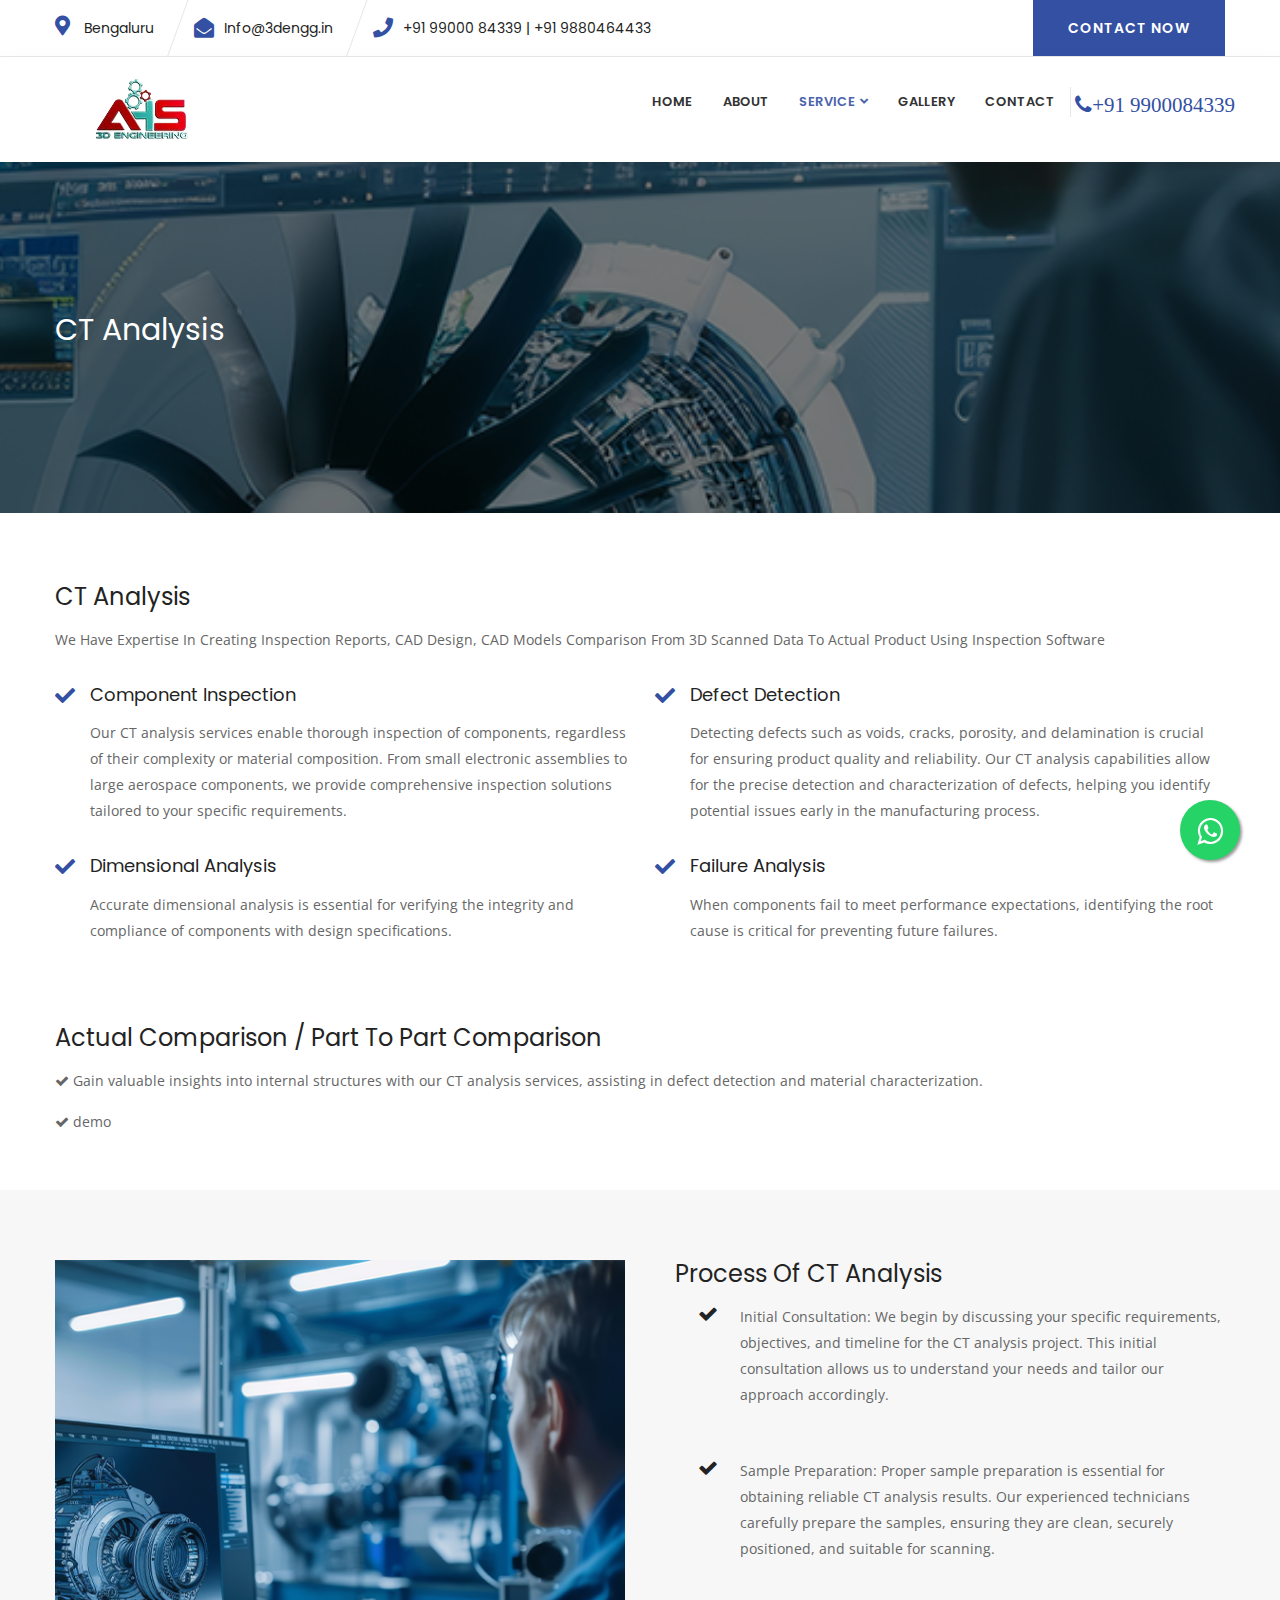
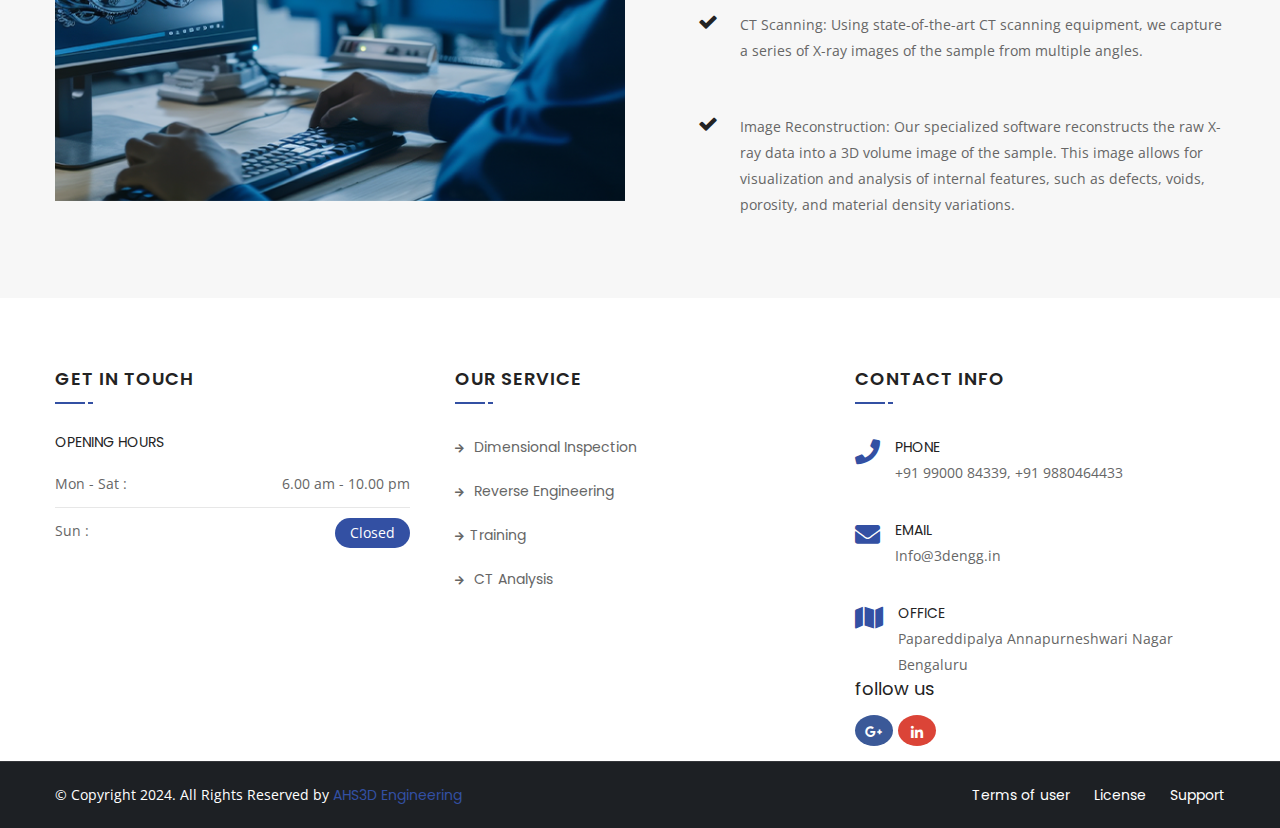
<file: ctt.html>
<!DOCTYPE html>
<html lang="en">

<head>
    <!-- ========== Meta Tags ========== -->
    <meta charset="utf-8">
    <meta http-equiv="X-UA-Compatible" content="IE=edge">
    <meta name="viewport" content="width=device-width, initial-scale=1">
  <meta name="description" content="AHS3D">

    <!-- ========== Page Title ========== -->
    <title>Ahs3d</title>

    <!-- ========== Favicon Icon ========== -->
    <link rel="shortcut icon" href="assets/img/favicon.png" type="image/x-icon">

    <!-- ========== Start Stylesheet ========== -->
    <link href="assets/css/bootstrap.min.css" rel="stylesheet" />
    <link href="assets/css/font-awesome.min.css" rel="stylesheet" />
    <link href="assets/css/flaticon-set.css" rel="stylesheet" />
    <link href="assets/css/elegant-icons.css" rel="stylesheet" />
    <link href="assets/css/magnific-popup.css" rel="stylesheet" />
    <link href="assets/css/owl.carousel.min.css" rel="stylesheet" />
    <link href="assets/css/owl.theme.default.min.css" rel="stylesheet" />
    <link href="assets/css/animate.css" rel="stylesheet" />
    <link href="assets/css/bootsnav.css" rel="stylesheet" />
    <link href="style.css" rel="stylesheet">
    <link href="assets/css/responsive.css" rel="stylesheet" />
    <!-- ========== End Stylesheet ========== -->

    <!-- HTML5 shim and Respond.js for IE8 support of HTML5 elements and media queries -->
    <!-- WARNING: Respond.js doesn't work if you view the page via file:// -->
    <!--[if lt IE 9]>
      <script src="assets/js/html5/html5shiv.min.js"></script>
      <script src="assets/js/html5/respond.min.js"></script>
    <![endif]-->

    <!-- ========== Google Fonts ========== -->
    <link href="https://fonts.googleapis.com/css?family=Open+Sans" rel="stylesheet">
    <link href="https://fonts.googleapis.com/css?family=Poppins:300,500,600,700,800" rel="stylesheet">

<link rel="stylesheet" href="https://maxcdn.bootstrapcdn.com/font-awesome/4.5.0/css/font-awesome.min.css">

</head>

<body>


    <!-- Start Header Top 
    ============================================= -->
    <div class="top-bar-area inline inc-border">
        <div class="container">
            <div class="row">
                <div class="col-md-8 address-info text-left">
                    <div class="info box">
                        <ul>
                            <li>
                                <a href="https://maps.app.goo.gl/3BZxnjbbTvM2N1BGA">  <i class="fas fa-map-marker-alt"></i> Bengaluru</a>
                            </li>
                            <li>
                                       <i class="fas fa-envelope-open"></i> <a href="mailto:Info@3dengg.in">Info@3dengg.in</a>
                            </li>
                            <li>
                                <i class="fas fa-phone"></i><a href="tel:+919900084339">+91 99000 84339 |
                                +91 9880464433</a>
                            </li>
                        </ul>
                    </div>
                </div>
                <div class="col-md-4 bar-btn text-right">
         <a href="contact.html">Contact Now</a>
                </div>
            </div>
        </div>
    </div>
    <!-- End Header Top -->

    <!-- Header 
    ============================================= -->
    <header id="home">

        <!-- Start Navigation -->
        <nav class="navbar navbar-default attr-border navbar-sticky bootsnav">

            <!-- Start Top Search -->
            <div class="container">
                <div class="row">
                    <div class="top-search">
                        <div class="input-group">
                            <form action="#">
                                <input type="text" name="text" class="form-control" placeholder="Search">
                                <button type="submit">
                                    <i class="fas fa-search"></i>
                                </button>  
                            </form>
                        </div>
                    </div>
                </div>
            </div>
            <!-- End Top Search -->

            <div class="container">

                <!-- Start Atribute Navigation -->
                <div class="attr-nav">
                                   <ul style="margin-top: 10px;">
                     <li class="side-menu"><span ><a href="tel:+919900084339"><i class="fa fa-phone" style="color: #3350a3;font-size: 21px;">+91 9900084339</span></i></a></li>
                      </ul>
                </div>        
                <!-- End Atribute Navigation -->

                <!-- Start Header Navigation -->
                <div class="navbar-header">
                    <button type="button" class="navbar-toggle" data-toggle="collapse" data-target="#navbar-menu">
                        <i class="fa fa-bars"></i>
                    </button>
                    <a class="navbar-brand" href="index.html">
                        <img src="assets/img/logo.png" class="logo" alt="Logo">
                    </a>
                </div>
                <!-- End Header Navigation -->

                <!-- Collect the nav links, forms, and other content for toggling -->
                <div class="collapse navbar-collapse" id="navbar-menu">
                    <ul class="nav navbar-nav navbar-right" data-in="#" data-out="#">
                   
                        <li>
                            <a href="index.html">Home</a>
                        </li>
                        <li>
                            <a href="about.html">About</a>
                        </li>
                        <li class="dropdown">
                            <a href="#" class="dropdown-toggle active" data-toggle="dropdown" style="color: #4b65ac;">Service</a>
                            <ul class="dropdown-menu">
                                <li><a href="Dimensional.html">Dimensional Inspection</a></li>
                                <li><a href="reverse.html">Reverse Engineering</a></li>
                              <li><a href="training.html">Training</a></li>
                                <li><a href="ctt.html" style="color: #4b65ac;">CT Analysis</a></li>
                            </ul>
                        </li>
                        <li>
                            <a href="Gallery.html">Gallery</a>
                        </li> 
                     
                     
                        <li>
                            <a href="contact.html">contact</a>
                        </li>
                    </ul>
                </div><!-- /.navbar-collapse -->
            </div>

        </nav>
        <!-- End Navigation -->

    </header>
    <!-- End Header -->


    <!-- Start Breadcrumb 
    ============================================= -->
    <div class="breadcrumb-area shadow dark bg-fixed text-light" style="background-image: url(assets/img/AHS/ctt.png);">
        <div class="container">
            <div class="row">
                <div class="col-md-6">
                    <h2>CT Analysis</h2>
                </div>
                <div class="col-md-6 text-right">
               
                </div>
            </div>
        </div>
    </div>
    <!-- End Breadcrumb -->


    <!-- Start Why Chose Us 
    ============================================= -->
    <div class="chose-us-area default-padding item-half" style="margin-bottom: 40px;">
        <div class="container">
            <div class="row">
                <div class="col-md-12 info">
                    <div class="heading">
                        <h3>CT Analysis</h3>
                        <p>
                            We Have Expertise In Creating Inspection Reports, CAD Design, CAD Models Comparison From 3D Scanned Data To Actual Product Using Inspection Software

                        </p>
                    </div>
                    <ul>
                        <li>
                            <div class="info">
                                <h4>Component Inspection</h4>
                                <p>
                                    Our CT analysis services enable thorough inspection of components, regardless of their complexity or material composition. From small electronic assemblies to large aerospace components, we provide comprehensive inspection solutions tailored to your specific requirements.
                                 </p>
                            </div>
                        </li>
                        <li>
                            <div class="info">
                                <h4>Defect Detection</h4>
                                <p>
                                    Detecting defects such as voids, cracks, porosity, and delamination is crucial for ensuring product quality and reliability. Our CT analysis capabilities allow for the precise detection and characterization of defects, helping you identify potential issues early in the manufacturing process.
                                 </p>
                            </div>
                        </li>
                        <li>
                            <div class="info">
                                <h4>Dimensional Analysis</h4>
                                <p>
                                    Accurate dimensional analysis is essential for verifying the integrity and compliance of components with design specifications.
                                  </p>
                            </div>
                        </li>
                        <li>
                            <div class="info">
                                <h4>Failure Analysis</h4>
                                <p>
                                    When components fail to meet performance expectations, identifying the root cause is critical for preventing future failures.
                                 </p>
                            </div>
                        </li>
                 
                      
                    </ul>
                    
                </div>
            
            </div>
            <h3 style="margin-top: 80px;">Actual Comparison / Part To Part Comparison</h3>

               
            <p><i class="fa fa-check"></i>&nbsp;Gain valuable insights into internal structures with our CT analysis services, assisting in defect detection and material characterization.</p>
                       
               
            <p><i class="fa fa-check"></i>&nbsp;demo</p>
                    
        </div>
    </div>
    <!-- End Why Chose Us -->

    <!-- Start Features
    ============================================= -->
    <div class="features-area bg-gray default-padding" >
        <div class="container">
            <div class="row">
                <div class="col-md-6 appoinment">
                    <img src="assets/img/AHS/CA.png" alt="Thumb"> 
                </div>
                <div class="col-md-6 features-items chose-us-area">
              <h3>Process Of CT Analysis</h3>
              <ul style="margin-bottom: 80px;">  
               <li><i class="fa fa-check"></i> Initial Consultation: We begin by discussing your specific requirements, objectives, and timeline for the CT analysis project. This initial consultation allows us to understand your needs and tailor our approach accordingly.

             </li>
            <li><i class="fa fa-check"></i>Sample Preparation: Proper sample preparation is essential for obtaining reliable CT analysis results. Our experienced technicians carefully prepare the samples, ensuring they are clean, securely positioned, and suitable for scanning.

             </li>
            <li><i class="fa fa-check"></i>CT Scanning: Using state-of-the-art CT scanning equipment, we capture a series of X-ray images of the sample from multiple angles.</li>
            <li><i class="fa fa-check"></i> Image Reconstruction: Our specialized software reconstructs the raw X-ray data into a 3D volume image of the sample. This image allows for visualization and analysis of internal features, such as defects, voids, porosity, and material density variations.

             </li>
           </ul>
                </div>
            </div>
        </div>
    </div>
    <!-- End Features -->
    <a href="https://api.whatsapp.com/send?phone=+919900084339&text=Hola%21%20Quisiera%20m%C3%A1s%20informaci%C3%B3n%20sobre%20Varela%202." class="float" target="_blank">
        <i class="fa fa-whatsapp my-float"></i>
        </a>
 

   <!-- Start Footer 
    ============================================= -->
    <footer>
        <div class="container">
            <div class="row">
                <div class="f-items default-padding">

                    <!-- Single Item -->
                    <div class="col-md-4 equal-height item">
                        <div class="f-item">
                             <h4>Get in Touch</h4>
                                   <!-- <h5>Subscribe Newsletter</h5>
                            <form action="#">
                                <div class="input-group stylish-input-group">
                                    <input type="email" name="email" class="form-control" placeholder="Enter your e-mail here">
                                    <button type="submit">
                                        <i class="fa fa-paper-plane"></i>
                                    </button>  
                                </div>
                            </form> -->
                            <div class="opening-info">
                                <h5>Opening Hours</h5>
                                <ul>
                                    <li> <span> Mon - Sat :  </span>
                                      <div class="pull-right"> 6.00 am - 10.00 pm </div>
                                    </li>
                                  
                                    <li> <span> Sun : </span>
                                      <div class="pull-right closed"> Closed </div>
                                    </li>
                                </ul>
                            </div>
                        </div>
                    </div>
                    <!-- End Single Item -->
                    <!-- Single Item -->
                    <div class="col-md-4 equal-height item">
                        <div class="f-item link">
                            <h4>Our Service</h4>
                             <ul>
                                <li>
                                    <a href="Dimensional.html"><i class="fas fa-arrow-right"></i> Dimensional Inspection
                                    </a>
                                </li>
                                <li>
                                    <a href="reverse.html"><i class="fas fa-arrow-right"></i> Reverse Engineering</a>
                                </li>
                                <li>
                                    <a href="training.html"><i class="fas fa-arrow-right"></i>Training</a>
                                </li>
                                <li>
                                    <a href="ctt.html"><i class="fas fa-arrow-right"></i> CT Analysis</a>
                                </li>
                          
                            </ul>
                        </div>
                    </div>
                    <!-- End Single Item -->
                    <!-- Single Item -->
                    <div class="col-md-4 equal-height item">
                        <div class="f-item twitter-widget f-item contact">
                            <h4 >Contact info</h4>
                            <ul>
                                <li>
                                    <i class="fas fa-phone"></i> 
                                  <p>Phone <span><a href="tel:+919900084339">+91 99000 84339, 
                                        +91 9880464433</span></a></p>
                                </li>
                                <li>
                                    <i class="fas fa-envelope"></i> 
                              <p>Email <span><a href="mailto:Info@3dengg.in">Info@3dengg.in</a></span></p>
                                </li>
                                <li>
                                    <i class="fas fa-map"></i> 
                                   <p>Office  <a href="https://maps.app.goo.gl/3BZxnjbbTvM2N1BGA"><span>Papareddipalya Annapurneshwari Nagar Bengaluru</span></a></p>
                                </li>
                            </ul>
                        
                         
                        </div>
                        <div class="sidebar-item social-sidebar">
                            <div class="title">
                                <h4>follow us</h4>
                            </div>
                            <div class="sidebar-info">
                                <ul>
                                   <li class="facebook">
                                        <a href="#">
                                            <i class="fab fa-google-plus-g"></i>
                                        </a>
                                    </li>
                                   
                                    <li class="g-plus">
                                        <a href="#">
                                            <i class="fab fa-linkedin"></i>
                                        </a>
                                    </li>
                                </ul>
                            </div>
                        </div>
                    </div>
                    <!-- End Single Item -->
                </div>
            </div>
        </div>
        <!-- Start Footer Bottom -->
        <div class="footer-bottom bg-dark text-light">
            <div class="container">
                <div class="row">
                    <div class="col-md-6">
                         <p>&copy; Copyright 2024. All Rights Reserved by <a href="#">AHS3D Engineering </a></p></a></p>
                    </div>
                    <div class="col-md-6 text-right link">
                        <ul>
                            <li>
                                <a href="#">Terms of user</a>
                            </li>
                            <li>
                                <a href="#">License</a>
                            </li>
                            <li>
                                <a href="#">Support</a>
                            </li>
                        </ul>
                    </div>
                </div>
            </div>
        </div>
        <!-- End Footer Bottom -->
    </footer>
    <!-- End Footer -->

    <!-- jQuery Frameworks
    ============================================= -->
    <script src="assets/js/jquery-1.12.4.min.js"></script>
    <script src="assets/js/bootstrap.min.js"></script>
    <script src="assets/js/equal-height.min.js"></script>
    <script src="assets/js/jquery.appear.js"></script>
    <script src="assets/js/jquery.easing.min.js"></script>
    <script src="assets/js/jquery.magnific-popup.min.js"></script>
    <script src="assets/js/modernizr.custom.13711.js"></script>
    <script src="assets/js/owl.carousel.min.js"></script>
    <script src="assets/js/wow.min.js"></script>
    <script src="assets/js/isotope.pkgd.min.js"></script>
    <script src="assets/js/imagesloaded.pkgd.min.js"></script>
    <script src="assets/js/count-to.js"></script>
    <script src="assets/js/YTPlayer.min.js"></script>
    <script src="assets/js/jquery.nice-select.min.js"></script>
    <script src="assets/js/bootsnav.js"></script>
    <script src="assets/js/main.js"></script>

</body>
</html>
</file>
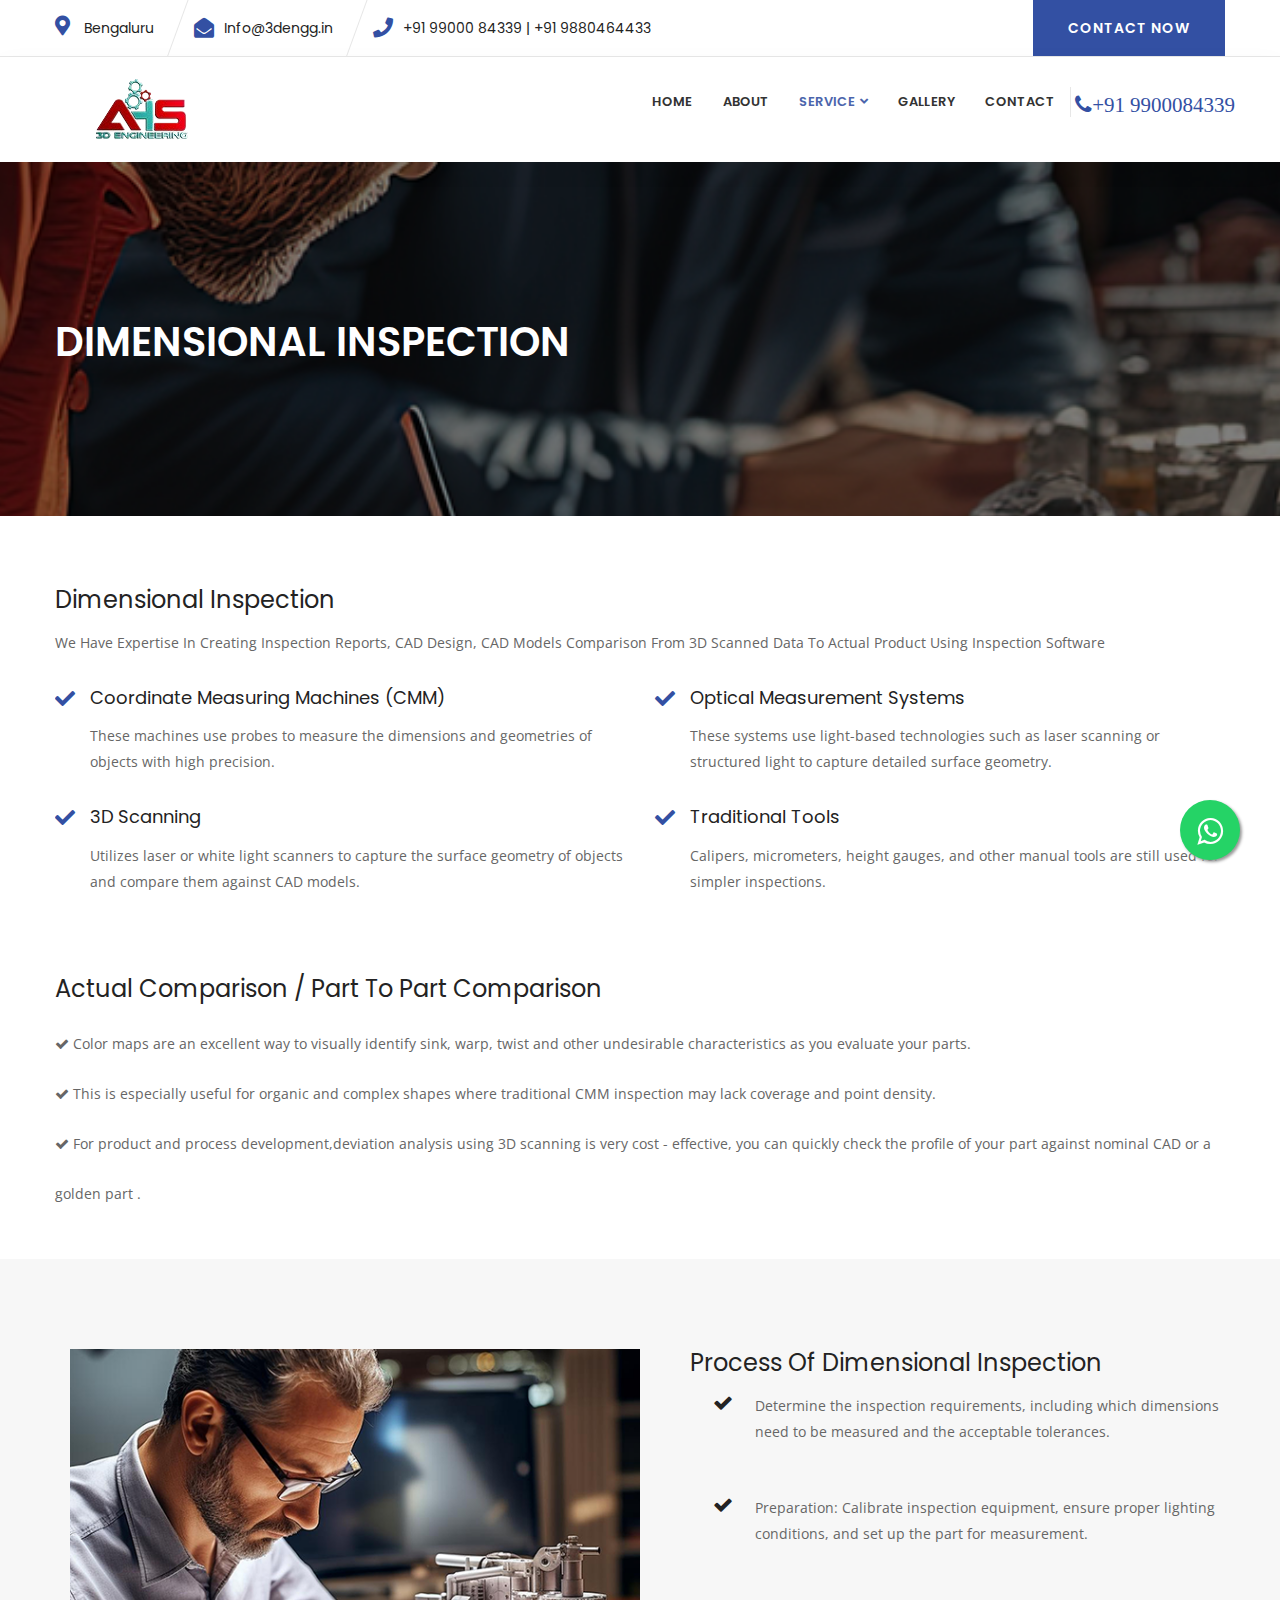
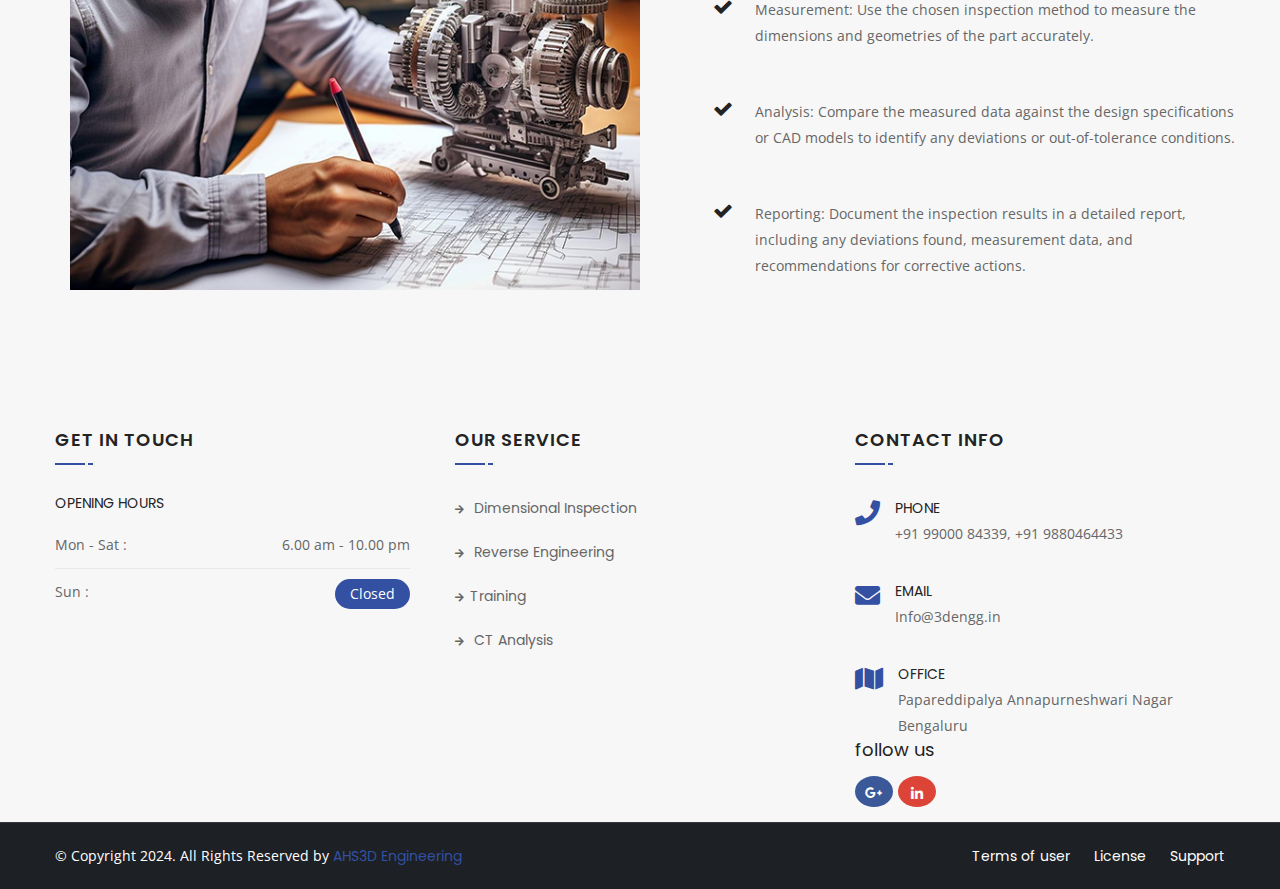
<file: Dimensional.html>
<!DOCTYPE html>
<html lang="en">

<head>
    <!-- ========== Meta Tags ========== -->
    <meta charset="utf-8">
    <meta http-equiv="X-UA-Compatible" content="IE=edge">
    <meta name="viewport" content="width=device-width, initial-scale=1">
  <meta name="description" content="AHS3D">

    <!-- ========== Page Title ========== -->
    <title>Ahs3d</title>

    <!-- ========== Favicon Icon ========== -->
    <link rel="shortcut icon" href="assets/img/favicon.png" type="image/x-icon">

    <!-- ========== Start Stylesheet ========== -->
    <link href="assets/css/bootstrap.min.css" rel="stylesheet" />
    <link href="assets/css/font-awesome.min.css" rel="stylesheet" />
    <link href="assets/css/flaticon-set.css" rel="stylesheet" />
    <link href="assets/css/elegant-icons.css" rel="stylesheet" />
    <link href="assets/css/magnific-popup.css" rel="stylesheet" />
    <link href="assets/css/owl.carousel.min.css" rel="stylesheet" />
    <link href="assets/css/owl.theme.default.min.css" rel="stylesheet" />
    <link href="assets/css/animate.css" rel="stylesheet" />
    <link href="assets/css/bootsnav.css" rel="stylesheet" />
    <link href="style.css" rel="stylesheet">
    <link href="assets/css/responsive.css" rel="stylesheet" />
    <!-- ========== End Stylesheet ========== -->

    <!-- HTML5 shim and Respond.js for IE8 support of HTML5 elements and media queries -->
    <!-- WARNING: Respond.js doesn't work if you view the page via file:// -->
    <!--[if lt IE 9]>
      <script src="assets/js/html5/html5shiv.min.js"></script>
      <script src="assets/js/html5/respond.min.js"></script>
    <![endif]-->

    <!-- ========== Google Fonts ========== -->
    <link href="https://fonts.googleapis.com/css?family=Open+Sans" rel="stylesheet">
    <link href="https://fonts.googleapis.com/css?family=Poppins:300,500,600,700,800" rel="stylesheet">

<link rel="stylesheet" href="https://maxcdn.bootstrapcdn.com/font-awesome/4.5.0/css/font-awesome.min.css">

</head>

<body>


    <!-- Start Header Top 
    ============================================= -->
    <div class="top-bar-area inline inc-border">
        <div class="container">
            <div class="row">
                <div class="col-md-8 address-info text-left">
                    <div class="info box">
                        <ul>
                            <li>
                                <a href="https://maps.app.goo.gl/3BZxnjbbTvM2N1BGA">  <i class="fas fa-map-marker-alt"></i> Bengaluru</a>
                            </li>
                            <li>
                                       <i class="fas fa-envelope-open"></i> <a href="mailto:Info@3dengg.in">Info@3dengg.in</a>
                            </li>
                            <li>
                                <i class="fas fa-phone"></i><a href="tel:+919900084339">+91 99000 84339 |
                                +91 9880464433</a>
                            </li>
                        </ul>
                    </div>
                </div>
                <div class="col-md-4 bar-btn text-right">
         <a href="contact.html">Contact Now</a>
                </div>
            </div>
        </div>
    </div>
    <!-- End Header Top -->

    <!-- Header 
    ============================================= -->
    <header id="home">

        <!-- Start Navigation -->
        <nav class="navbar navbar-default attr-border navbar-sticky bootsnav">

            <!-- Start Top Search -->
            <div class="container">
                <div class="row">
                    <div class="top-search">
                        <div class="input-group">
                            <form action="#">
                                <input type="text" name="text" class="form-control" placeholder="Search">
                                <button type="submit">
                                    <i class="fas fa-search"></i>
                                </button>  
                            </form>
                        </div>
                    </div>
                </div>
            </div>
            <!-- End Top Search -->

            <div class="container">


                <!-- Start Atribute Navigation -->
                <div class="attr-nav">
                                   <ul style="margin-top: 10px;">
                     <li class="side-menu"><span ><a href="tel:+919900084339"><i class="fa fa-phone" style="color: #3350a3;font-size: 21px;">+91 9900084339</span></i></a></li>
                      </ul>
                </div>        
                <!-- End Atribute Navigation -->
                <!-- Start Header Navigation -->
                <div class="navbar-header">
                    <button type="button" class="navbar-toggle" data-toggle="collapse" data-target="#navbar-menu">
                        <i class="fa fa-bars"></i>
                    </button>
                    <a class="navbar-brand" href="index.html">
                        <img src="assets/img/logo.png" class="logo" alt="Logo">
                    </a>
                </div>
                <!-- End Header Navigation -->

                <!-- Collect the nav links, forms, and other content for toggling -->
                <div class="collapse navbar-collapse" id="navbar-menu">
                    <ul class="nav navbar-nav navbar-right" data-in="#" data-out="#">
                   
                        <li>
                            <a href="index.html">Home</a>
                        </li>
                        <li>
                            <a href="about.html">About</a>
                        </li>
                        <li class="dropdown">
                            <a href="#" class="dropdown-toggle active" data-toggle="dropdown" style="color: #4b65ac;">Service</a>
                            <ul class="dropdown-menu">
                                <li><a href="Dimensional.html" style="color: #4b65ac;">Dimensional Inspection</a></li>
                                <li><a href="reverse.html">Reverse Engineering</a></li>
                              <li><a href="training.html">Training</a></li>
                                 <li><a href="ctt.html">CT Analysis</a></li>
                            </ul>
                        </li>
                        <li>
                            <a href="Gallery.html">Gallery</a>
                        </li> 
                     
                     
                        <li>
                            <a href="contact.html">contact</a>
                        </li>
                    </ul>
                </div><!-- /.navbar-collapse -->
            </div>

        </nav>
        <!-- End Navigation -->

    </header>
    <!-- End Header -->


    <!-- Start Breadcrumb 
    ============================================= -->
    <div class="breadcrumb-area shadow dark bg-fixed text-light" style="background-image: url(assets/img/AHS/dimensional.png);">
        <div class="container">
            <div class="row">
                <div class="col-md-6">
                    <h1>Dimensional Inspection</h1>
                </div>
                <div class="col-md-6 text-right">
                  
                </div>
            </div>
        </div>
    </div>
    <!-- End Breadcrumb -->


    <!-- Start Why Chose Us 
    ============================================= -->
    <div class="chose-us-area default-padding item-half">
        <div class="container">
            <div class="row">
                <div class="col-md-12 info">
                    <div class="heading">
                        <h3>Dimensional Inspection</h3>
                        <p>
                            We Have Expertise In Creating Inspection Reports, CAD Design, CAD Models Comparison From 3D Scanned Data To Actual Product Using Inspection Software

                        </p>
                    </div>
                    <ul>
                        <li>
                            <div class="info">
                                <h4>Coordinate Measuring Machines (CMM)</h4>
                                <p>
                                    These machines use probes to measure the dimensions and geometries of objects with high precision.
                                </p>
                            </div>
                        </li>
                        <li>
                            <div class="info">
                                <h4>Optical Measurement Systems</h4>
                                <p>
                                    These systems use light-based technologies such as laser scanning or structured light to capture detailed surface geometry.
                                </p>
                            </div>
                        </li>
                        <li>
                            <div class="info">
                                <h4>3D Scanning</h4>
                                <p>
                                    Utilizes laser or white light scanners to capture the surface geometry of objects and compare them against CAD models.
                                </p>
                            </div>
                        </li>
                        <li>
                            <div class="info">
                                <h4>Traditional Tools</h4>
                                <p>
                                    Calipers, micrometers, height gauges, and other manual tools are still used for simpler inspections.    
                                </p>
                            </div>
                        </li>
                    </ul>
                    
                </div>
            
               
            </div>  

        </div>
    </div>
<div class="container" style="margin-top: 80px; margin-bottom: 40px;">
    <div class="row">
    <div class="col-md-12 features-items chose-us-area">
        <h3>Actual Comparison / Part To Part Comparison</h3>
        <ul style=" line-height: 50px;">
         <li><i class="fa fa-check"></i>&nbsp;Color maps are an excellent way to visually identify sink, warp, twist and other undesirable characteristics as you evaluate your parts.</li>
             <li><i class="fa fa-check"></i>&nbsp;This is especially useful for organic and complex shapes where traditional CMM inspection may lack coverage and point density.</li>
                 <li><i class="fa fa-check"></i>&nbsp;For product and process development,deviation analysis using 3D scanning is very cost - effective, you can quickly check the profile of your part against nominal CAD or a golden part .</li>
          </div>
        </div>
    </div>
    <!-- End Why Chose Us -->

    <!-- Start Features
    ============================================= -->
    <div class="features-area bg-gray default-padding" >
        <div class="container" style="margin-top: 20px; ">
            <div class="container">
            <div class="row">
                <div class="col-md-6 appoinment">
                    <img src="assets/img/AHS/dd.png" alt="Thumb"> 
                </div>
                <div class="col-md-6 features-items chose-us-area">
              <h3>Process Of Dimensional Inspection</h3>
              <ul style="margin-bottom: 80px;"> 
                
                <li><i class="fa fa-check"></i> Determine the inspection requirements, including which dimensions need to be measured and the acceptable tolerances.</li>
                <li><i class="fa fa-check"></i>Preparation:  Calibrate inspection equipment, ensure proper lighting conditions, and set up the part for measurement.</li>
                <li><i class="fa fa-check"></i>Measurement:  Use the chosen inspection method to measure the dimensions and geometries of the part accurately.</li>
                <li><i class="fa fa-check"></i>Analysis:  Compare the measured data against the design specifications or CAD models to identify any deviations or out-of-tolerance conditions.</li>
                <li><i class="fa fa-check"></i>Reporting:  Document the inspection results in a detailed report, including any deviations found, measurement data, and recommendations for corrective actions.</li>
            </ul>
                </div>
            </div>
        </div>
    </div>
    <!-- End Features -->
    <a href="https://api.whatsapp.com/send?phone=+919900084339&text=Hola%21%20Quisiera%20m%C3%A1s%20informaci%C3%B3n%20sobre%20Varela%202." class="float" target="_blank">
        <i class="fa fa-whatsapp my-float"></i>
        </a>
 

   <!-- Start Footer 
    ============================================= -->
    <footer>
        <div class="container">
            <div class="row">
                <div class="f-items default-padding">

                    <!-- Single Item -->
                    <div class="col-md-4 equal-height item">
                        <div class="f-item">
                             <h4>Get in Touch</h4>
                                   <!-- <h5>Subscribe Newsletter</h5>
                            <form action="#">
                                <div class="input-group stylish-input-group">
                                    <input type="email" name="email" class="form-control" placeholder="Enter your e-mail here">
                                    <button type="submit">
                                        <i class="fa fa-paper-plane"></i>
                                    </button>  
                                </div>
                            </form> -->
                            <div class="opening-info">
                                <h5>Opening Hours</h5>
                                <ul>
                                    <li> <span> Mon - Sat :  </span>
                                      <div class="pull-right"> 6.00 am - 10.00 pm </div>
                                   
                                  
                                    <li> <span> Sun : </span>
                                      <div class="pull-right closed"> Closed </div>
                                    </li>
                                </ul>
                            </div>
                        </div>
                    </div>
                    <!-- End Single Item -->
                    <!-- Single Item -->
                    <div class="col-md-4 equal-height item">
                        <div class="f-item link">
                            <h4>Our Service</h4>
                             <ul>
                                <li>
                                    <a href="Dimensional.html"><i class="fas fa-arrow-right"></i> Dimensional Inspection
                                    </a>
                                </li>
                                <li>
                                    <a href="reverse.html"><i class="fas fa-arrow-right"></i> Reverse Engineering</a>
                                </li>
                                <li>
                                    <a href="training.html"><i class="fas fa-arrow-right"></i>Training</a>
                                </li>
                                <li>
                                    <a href="ctt.html"><i class="fas fa-arrow-right"></i> CT Analysis</a>
                                </li>
                          
                            </ul>
                        </div>
                    </div>
                    <!-- End Single Item -->
                    <!-- Single Item -->
                    <div class="col-md-4 equal-height item">
                        <div class="f-item twitter-widget f-item contact">
                            <h4 >Contact info</h4>
                            <ul>
                                <li>
                                    <i class="fas fa-phone"></i> 
                                  <p>Phone <span><a href="tel:+919900084339">+91 99000 84339, 
                                        +91 9880464433</span></a></p>
                                </li>
                                <li>
                                    <i class="fas fa-envelope"></i> 
                              <p>Email <span><a href="mailto:Info@3dengg.in">Info@3dengg.in</a></span></p>
                                </li>
                                <li>
                                    <i class="fas fa-map"></i> 
                                   <p>Office  <a href="https://maps.app.goo.gl/3BZxnjbbTvM2N1BGA"><span>Papareddipalya Annapurneshwari Nagar Bengaluru</span></a></p>
                                </li>
                            </ul>
                        
                         
                        </div>
                        <div class="sidebar-item social-sidebar">
                            <div class="title">
                                <h4>follow us</h4>
                            </div>
                            <div class="sidebar-info">
                                <ul>
                                   <li class="facebook">
                                        <a href="#">
                                            <i class="fab fa-google-plus-g"></i>
                                        </a>
                                    </li>
                                   
                                    <li class="g-plus">
                                        <a href="#">
                                            <i class="fab fa-linkedin"></i>
                                        </a>
                                    </li>
                                </ul>
                            </div>
                        </div>
                    </div>
                    <!-- End Single Item -->
                </div>
            </div>
        </div>
        <!-- Start Footer Bottom -->
        <div class="footer-bottom bg-dark text-light">
            <div class="container">
                <div class="row">
                    <div class="col-md-6">
                         <p>&copy; Copyright 2024. All Rights Reserved by <a href="#">AHS3D Engineering </a></p></a></p>
                    </div>
                    <div class="col-md-6 text-right link">
                        <ul>
                            <li>
                                <a href="#">Terms of user</a>
                            </li>
                            <li>
                                <a href="#">License</a>
                            </li>
                            <li>
                                <a href="#">Support</a>
                            </li>
                        </ul>
                    </div>
                </div>
            </div>
        </div>
        <!-- End Footer Bottom -->
    </footer>
    <!-- End Footer -->

    <!-- jQuery Frameworks
    ============================================= -->
    <script src="assets/js/jquery-1.12.4.min.js"></script>
    <script src="assets/js/bootstrap.min.js"></script>
    <script src="assets/js/equal-height.min.js"></script>
    <script src="assets/js/jquery.appear.js"></script>
    <script src="assets/js/jquery.easing.min.js"></script>
    <script src="assets/js/jquery.magnific-popup.min.js"></script>
    <script src="assets/js/modernizr.custom.13711.js"></script>
    <script src="assets/js/owl.carousel.min.js"></script>
    <script src="assets/js/wow.min.js"></script>
    <script src="assets/js/isotope.pkgd.min.js"></script>
    <script src="assets/js/imagesloaded.pkgd.min.js"></script>
    <script src="assets/js/count-to.js"></script>
    <script src="assets/js/YTPlayer.min.js"></script>
    <script src="assets/js/jquery.nice-select.min.js"></script>
    <script src="assets/js/bootsnav.js"></script>
    <script src="assets/js/main.js"></script>

</body>
</html>
</file>
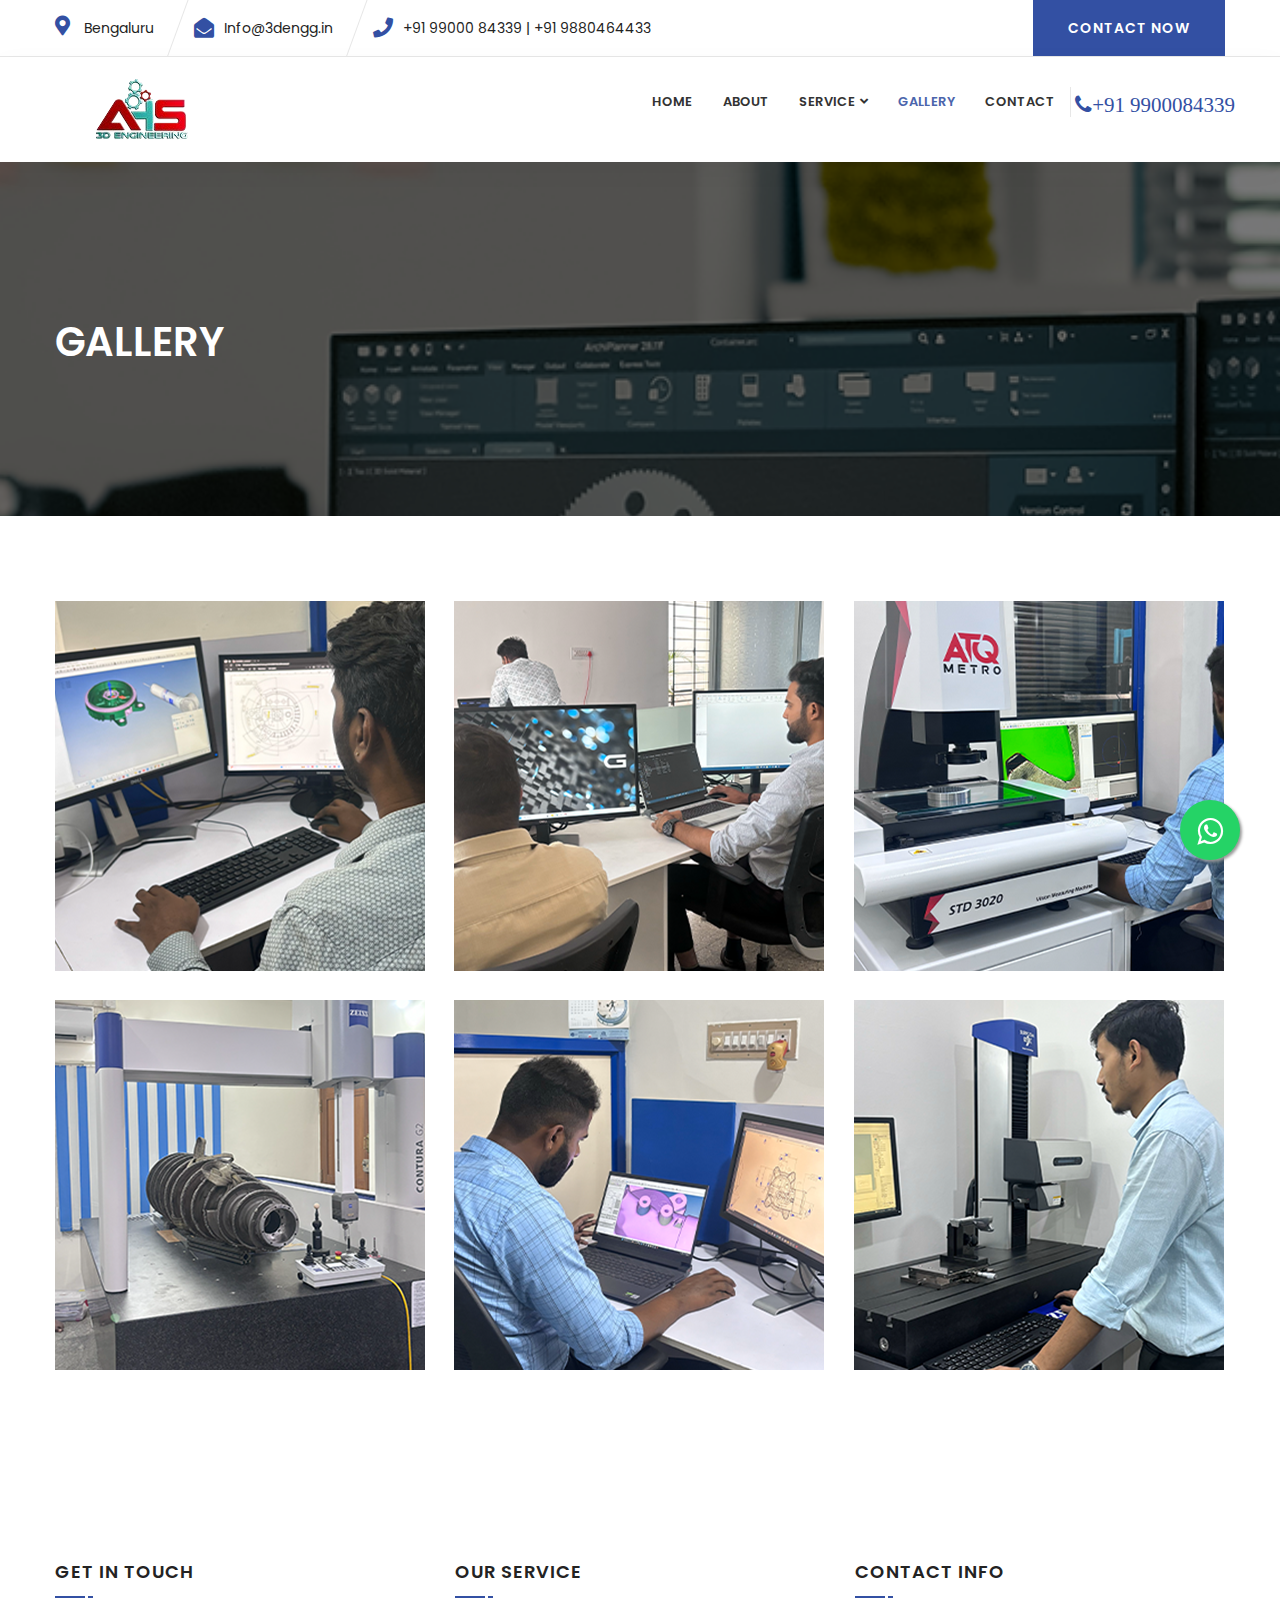
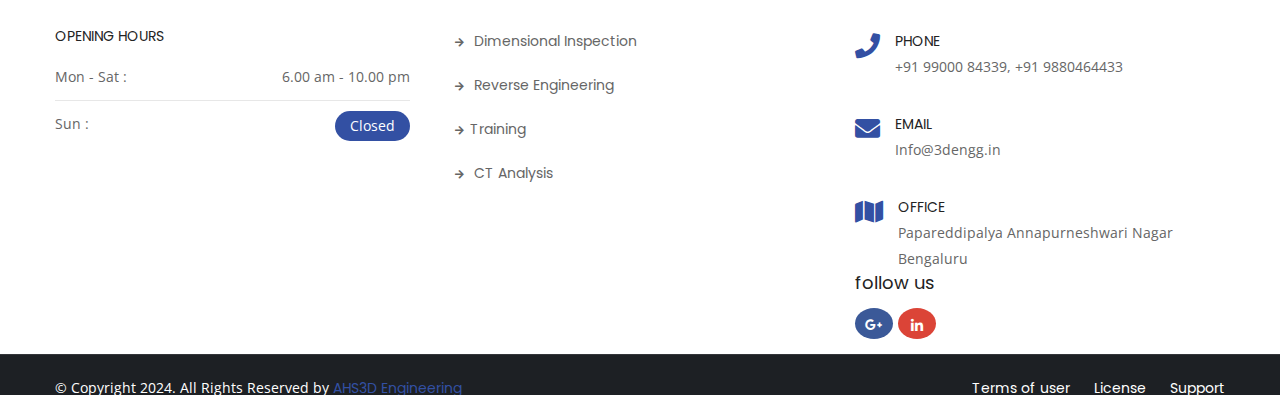
<file: Gallery.html>
<!DOCTYPE html>
<html lang="en">

<head>
    <!-- ========== Meta Tags ========== -->
    <meta charset="utf-8">
    <meta http-equiv="X-UA-Compatible" content="IE=edge">
    <meta name="viewport" content="width=device-width, initial-scale=1">
  <meta name="description" content="AHS3D">

    <!-- ========== Page Title ========== -->
    <title>Ahs3d</title>

    <!-- ========== Favicon Icon ========== -->
    <link rel="shortcut icon" href="assets/img/favicon.png" type="image/x-icon">

    <!-- ========== Start Stylesheet ========== -->
    <link href="assets/css/bootstrap.min.css" rel="stylesheet" />
    <link href="assets/css/font-awesome.min.css" rel="stylesheet" />
    <link href="assets/css/flaticon-set.css" rel="stylesheet" />
    <link href="assets/css/elegant-icons.css" rel="stylesheet" />
    <link href="assets/css/magnific-popup.css" rel="stylesheet" />
    <link href="assets/css/owl.carousel.min.css" rel="stylesheet" />
    <link href="assets/css/owl.theme.default.min.css" rel="stylesheet" />
    <link href="assets/css/animate.css" rel="stylesheet" />
    <link href="assets/css/bootsnav.css" rel="stylesheet" />
    <link href="style.css" rel="stylesheet">
    <link href="assets/css/responsive.css" rel="stylesheet" />
    <!-- ========== End Stylesheet ========== -->

    <!-- HTML5 shim and Respond.js for IE8 support of HTML5 elements and media queries -->
    <!-- WARNING: Respond.js doesn't work if you view the page via file:// -->
    <!--[if lt IE 9]>
      <script src="assets/js/html5/html5shiv.min.js"></script>
      <script src="assets/js/html5/respond.min.js"></script>
    <![endif]-->

    <!-- ========== Google Fonts ========== -->
    <link href="https://fonts.googleapis.com/css?family=Open+Sans" rel="stylesheet">
    <link href="https://fonts.googleapis.com/css?family=Poppins:300,500,600,700,800" rel="stylesheet">

<link rel="stylesheet" href="https://maxcdn.bootstrapcdn.com/font-awesome/4.5.0/css/font-awesome.min.css">

</head>

<body>


    <!-- Start Header Top 
    ============================================= -->
    <div class="top-bar-area inline inc-border">
        <div class="container">
            <div class="row">
                <div class="col-md-8 address-info text-left">
                    <div class="info box">
                        <ul>
                            <li>
                                <a href="https://maps.app.goo.gl/3BZxnjbbTvM2N1BGA">  <i class="fas fa-map-marker-alt"></i> Bengaluru</a>
                            </li>
                            <li>
                                       <i class="fas fa-envelope-open"></i> <a href="mailto:Info@3dengg.in">Info@3dengg.in</a>
                            </li>
                            <li>
                                <i class="fas fa-phone"></i><a href="tel:+919900084339">+91 99000 84339 |
                                +91 9880464433</a>
                            </li>
                        </ul>
                    </div>
                </div>
                <div class="col-md-4 bar-btn text-right">
         <a href="contact.html">Contact Now</a>
                </div>
            </div>
        </div>
    </div>
    <!-- End Header Top -->

    <!-- Header 
    ============================================= -->
    <header id="home">

        <!-- Start Navigation -->
        <nav class="navbar navbar-default attr-border navbar-sticky bootsnav">

            <!-- Start Top Search -->
            <div class="container">
                <div class="row">
                    <div class="top-search">
                        <div class="input-group">
                            <form action="#">
                                <input type="text" name="text" class="form-control" placeholder="Search">
                                <button type="submit">
                                    <i class="fas fa-search"></i>
                                </button>  
                            </form>
                        </div>
                    </div>
                </div>
            </div>
            <!-- End Top Search -->

            <div class="container">

                <!-- Start Atribute Navigation -->
                <div class="attr-nav">
                  <ul style="margin-top: 10px;">
                     <li class="side-menu"><span ><a href="tel:+919900084339"><i class="fa fa-phone" style="color: #3350a3;font-size: 21px;">+91 9900084339</span></i></a></li>
                      </ul>
                </div>        
                <!-- End Atribute Navigation -->

                <!-- Start Header Navigation -->
                <div class="navbar-header">
                    <button type="button" class="navbar-toggle" data-toggle="collapse" data-target="#navbar-menu">
                        <i class="fa fa-bars"></i>
                    </button>
                    <a class="navbar-brand" href="index.html">
                        <img src="assets/img/logo.png" class="logo" alt="Logo">
                    </a>
                </div>
                <!-- End Header Navigation -->

                <!-- Collect the nav links, forms, and other content for toggling -->
                <div class="collapse navbar-collapse" id="navbar-menu">
                    <ul class="nav navbar-nav navbar-right" data-in="#" data-out="#">
                   
                        <li>
                            <a href="index.html">Home</a>
                        </li>
                        <li>
                            <a href="about.html">About</a>
                        </li>
                        <li class="dropdown">
                            <a href="#" class="dropdown-toggle active" data-toggle="dropdown" >Service</a>
                            <ul class="dropdown-menu">
                                <li><a href="Dimensional.html">Dimensional Inspection</a></li>
                                <li><a href="reverse.html">Reverse Engineering</a></li>
                              <li><a href="training.html">Training</a></li>
                                <li><a href="ctt.html">CT Analysis</a></li>
                            </ul>
                        </li>
                        <li>
                            <a href="Gallery.html" style="color: #4b65ac;">Gallery</a>
                        </li> 
                     
                     
                        <li>
                            <a href="contact.html">contact</a>
                        </li>
                    </ul>
                </div><!-- /.navbar-collapse -->
            </div>

        </nav>
        <!-- End Navigation -->

    </header>
    <!-- End Header -->

    <!-- Start Breadcrumb 
    ============================================= -->
    <div class="breadcrumb-area shadow dark bg-fixed text-light" style="background-image: url(assets/img/AHS/cgallery.png);">
        <div class="container">
            <div class="row">
                <div class="col-md-6">
                    <h1>Gallery </h1>
                </div>
                <div class="col-md-6 text-right">
                 
                </div>
            </div>
        </div>
    </div>
    <!-- End Breadcrumb -->

    <!-- Start Gallery
    ============================================= -->
    <div class="gallery-area default-padding">
        <div class="container">
            <div class="gallery-items-area text-center">
                <div class="row">
                    <div class="col-md-12 gallery-content">
                   

                        <div class="row magnific-mix-gallery text-center masonary">
                            <div id="portfolio-grid" class="gallery-items col-3">
                                <!-- Single Item -->
                                <div class="pf-item development capital">
                                    <div class="effect-box">
                                        <img src="assets/img/AHS/ga1.png" alt="thumb">
                                        <div class="info">
                                   
                                          <a href="assets/img/AHS/ga1.png" class="item popup-link"><i class="fa fa-plus"></i></a>
                                        </div>
                                    </div>
                                </div>
                                <!-- End Single Item -->
                                <!-- Single Item -->
                                <div class="pf-item consulting branding">
                                    <div class="effect-box">
                                        <img src="assets/img/AHS/ga2.png" alt="thumb">
                                        <div class="info">
                                   
                                          <a href="assets/img/AHS/ga2.png" class="item popup-link"><i class="fa fa-plus"></i></a>
                                        </div>
                                    </div>
                                </div>
                                <!-- End Single Item -->
                                <!-- Single Item -->
                                <div class="pf-item consulting finance">
                                    <div class="effect-box">
                                        <img src="assets/img/AHS/ga3.png" alt="thumb">
                                        <div class="info">
                                     
                                          <a href="assets/img/AHS/ga3.png" class="item popup-link"><i class="fa fa-plus"></i></a>
                                        </div>
                                    </div>
                                </div>
                                <!-- End Single Item -->
                                <!-- Single Item -->
                                <div class="pf-item finance">
                                    <div class="effect-box">
                                        <img src="assets/img/AHS/ga4.png" alt="thumb">
                                        <div class="info">
                                  
                                          <a href="assets/img/AHS/ga4.png" class="item popup-link"><i class="fa fa-plus"></i></a>
                                        </div>
                                    </div>
                                </div>
                                <!-- End Single Item -->
                                <!-- Single Item -->
                                <div class="pf-item capital development">
                                    <div class="effect-box">
                                        <img src="assets/img/AHS/ga5.png" alt="thumb">
                                        <div class="info">
                                         
                                          <a href="assets/img/AHS/ga5.png" class="item popup-link"><i class="fa fa-plus"></i></a>
                                        </div>
                                    </div>
                                </div>
                                <!-- End Single Item -->
                                <!-- Single Item -->
                                <div class="pf-item consulting branding">
                                    <div class="effect-box">
                                        <img src="assets/img/AHS/ga6.png" alt="thumb">
                                        <div class="info">
                                       
                                          <a href="assets/img/AHS/ga6.png" class="item popup-link"><i class="fa fa-plus"></i></a>
                                        </div>
                                    </div>
                                </div>
                                <!-- Single Item -->
                            </div>
                        </div>
                    </div>
                </div>
            </div>
        </div>
    </div>
    <!-- End Gallery -->
    <a href="https://api.whatsapp.com/send?phone=+919900084339&text=Hola%21%20Quisiera%20m%C3%A1s%20informaci%C3%B3n%20sobre%20Varela%202." class="float" target="_blank">
        <i class="fa fa-whatsapp my-float"></i>
        </a>
 
   <!-- Start Footer 
    ============================================= -->
    <footer>
        <div class="container">
            <div class="row">
                <div class="f-items default-padding">

                    <!-- Single Item -->
                    <div class="col-md-4 equal-height item">
                        <div class="f-item">
                             <h4>Get in Touch</h4>
                                   <!-- <h5>Subscribe Newsletter</h5>
                            <form action="#">
                                <div class="input-group stylish-input-group">
                                    <input type="email" name="email" class="form-control" placeholder="Enter your e-mail here">
                                    <button type="submit">
                                        <i class="fa fa-paper-plane"></i>
                                    </button>  
                                </div>
                            </form> -->
                            <div class="opening-info">
                                <h5>Opening Hours</h5>
                                <ul>
                                    <li> <span> Mon - Sat :  </span>
                                      <div class="pull-right"> 6.00 am - 10.00 pm </div>
                                    </li>
                                  
                                    <li> <span> Sun : </span>
                                      <div class="pull-right closed"> Closed </div>
                                    </li>
                                </ul>
                            </div>
                        </div>
                    </div>
                    <!-- End Single Item -->
                    <!-- Single Item -->
                    <div class="col-md-4 equal-height item">
                        <div class="f-item link">
                            <h4>Our Service</h4>
                             <ul>
                                <li>
                                    <a href="Dimensional.html"><i class="fas fa-arrow-right"></i> Dimensional Inspection
                                    </a>
                                </li>
                                <li>
                                    <a href="reverse.html"><i class="fas fa-arrow-right"></i> Reverse Engineering</a>
                                </li>
                                <li>
                                    <a href="training.html"><i class="fas fa-arrow-right"></i>Training</a>
                                </li>
                                <li>
                                    <a href="ctt.html"><i class="fas fa-arrow-right"></i> CT Analysis</a>
                                </li>
                          
                            </ul>
                        </div>
                    </div>
                    <!-- End Single Item -->
                    <!-- Single Item -->
                    <div class="col-md-4 equal-height item">
                        <div class="f-item twitter-widget f-item contact">
                            <h4 >Contact info</h4>
                            <ul>
                                <li>
                                    <i class="fas fa-phone"></i> 
                                  <p>Phone <span><a href="tel:+919900084339">+91 99000 84339, 
                                        +91 9880464433</span></a></p>
                                </li>
                                <li>
                                    <i class="fas fa-envelope"></i> 
                              <p>Email <span><a href="mailto:Info@3dengg.in">Info@3dengg.in</a></span></p>
                                </li>
                                <li>
                                    <i class="fas fa-map"></i> 
                                   <p>Office  <a href="https://maps.app.goo.gl/3BZxnjbbTvM2N1BGA"><span>Papareddipalya Annapurneshwari Nagar Bengaluru</span></a></p>
                                </li>
                            </ul>
                        
                         
                        </div>
                        <div class="sidebar-item social-sidebar">
                            <div class="title">
                                <h4>follow us</h4>
                            </div>
                            <div class="sidebar-info">
                                <ul>
                                   <li class="facebook">
                                        <a href="#">
                                            <i class="fab fa-google-plus-g"></i>
                                        </a>
                                    </li>
                                   
                                    <li class="g-plus">
                                        <a href="#">
                                            <i class="fab fa-linkedin"></i>
                                        </a>
                                    </li>
                                </ul>
                            </div>
                        </div>
                    </div>
                    <!-- End Single Item -->
                </div>
            </div>
        </div>
        <!-- Start Footer Bottom -->
        <div class="footer-bottom bg-dark text-light">
            <div class="container">
                <div class="row">
                    <div class="col-md-6">
                         <p>&copy; Copyright 2024. All Rights Reserved by <a href="#">AHS3D Engineering </a></p></a></p>
                    </div>
                    <div class="col-md-6 text-right link">
                        <ul>
                            <li>
                                <a href="#">Terms of user</a>
                            </li>
                            <li>
                                <a href="#">License</a>
                            </li>
                            <li>
                                <a href="#">Support</a>
                            </li>
                        </ul>
                    </div>
                </div>
            </div>
        </div>
        <!-- End Footer Bottom -->
    </footer>
    <!-- End Footer -->

    <!-- jQuery Frameworks
    ============================================= -->
    <script src="assets/js/jquery-1.12.4.min.js"></script>
    <script src="assets/js/bootstrap.min.js"></script>
    <script src="assets/js/equal-height.min.js"></script>
    <script src="assets/js/jquery.appear.js"></script>
    <script src="assets/js/jquery.easing.min.js"></script>
    <script src="assets/js/jquery.magnific-popup.min.js"></script>
    <script src="assets/js/modernizr.custom.13711.js"></script>
    <script src="assets/js/owl.carousel.min.js"></script>
    <script src="assets/js/wow.min.js"></script>
    <script src="assets/js/isotope.pkgd.min.js"></script>
    <script src="assets/js/imagesloaded.pkgd.min.js"></script>
    <script src="assets/js/count-to.js"></script>
    <script src="assets/js/YTPlayer.min.js"></script>
    <script src="assets/js/jquery.nice-select.min.js"></script>
    <script src="assets/js/bootsnav.js"></script>
    <script src="assets/js/main.js"></script>

</body>
</html>
</file>
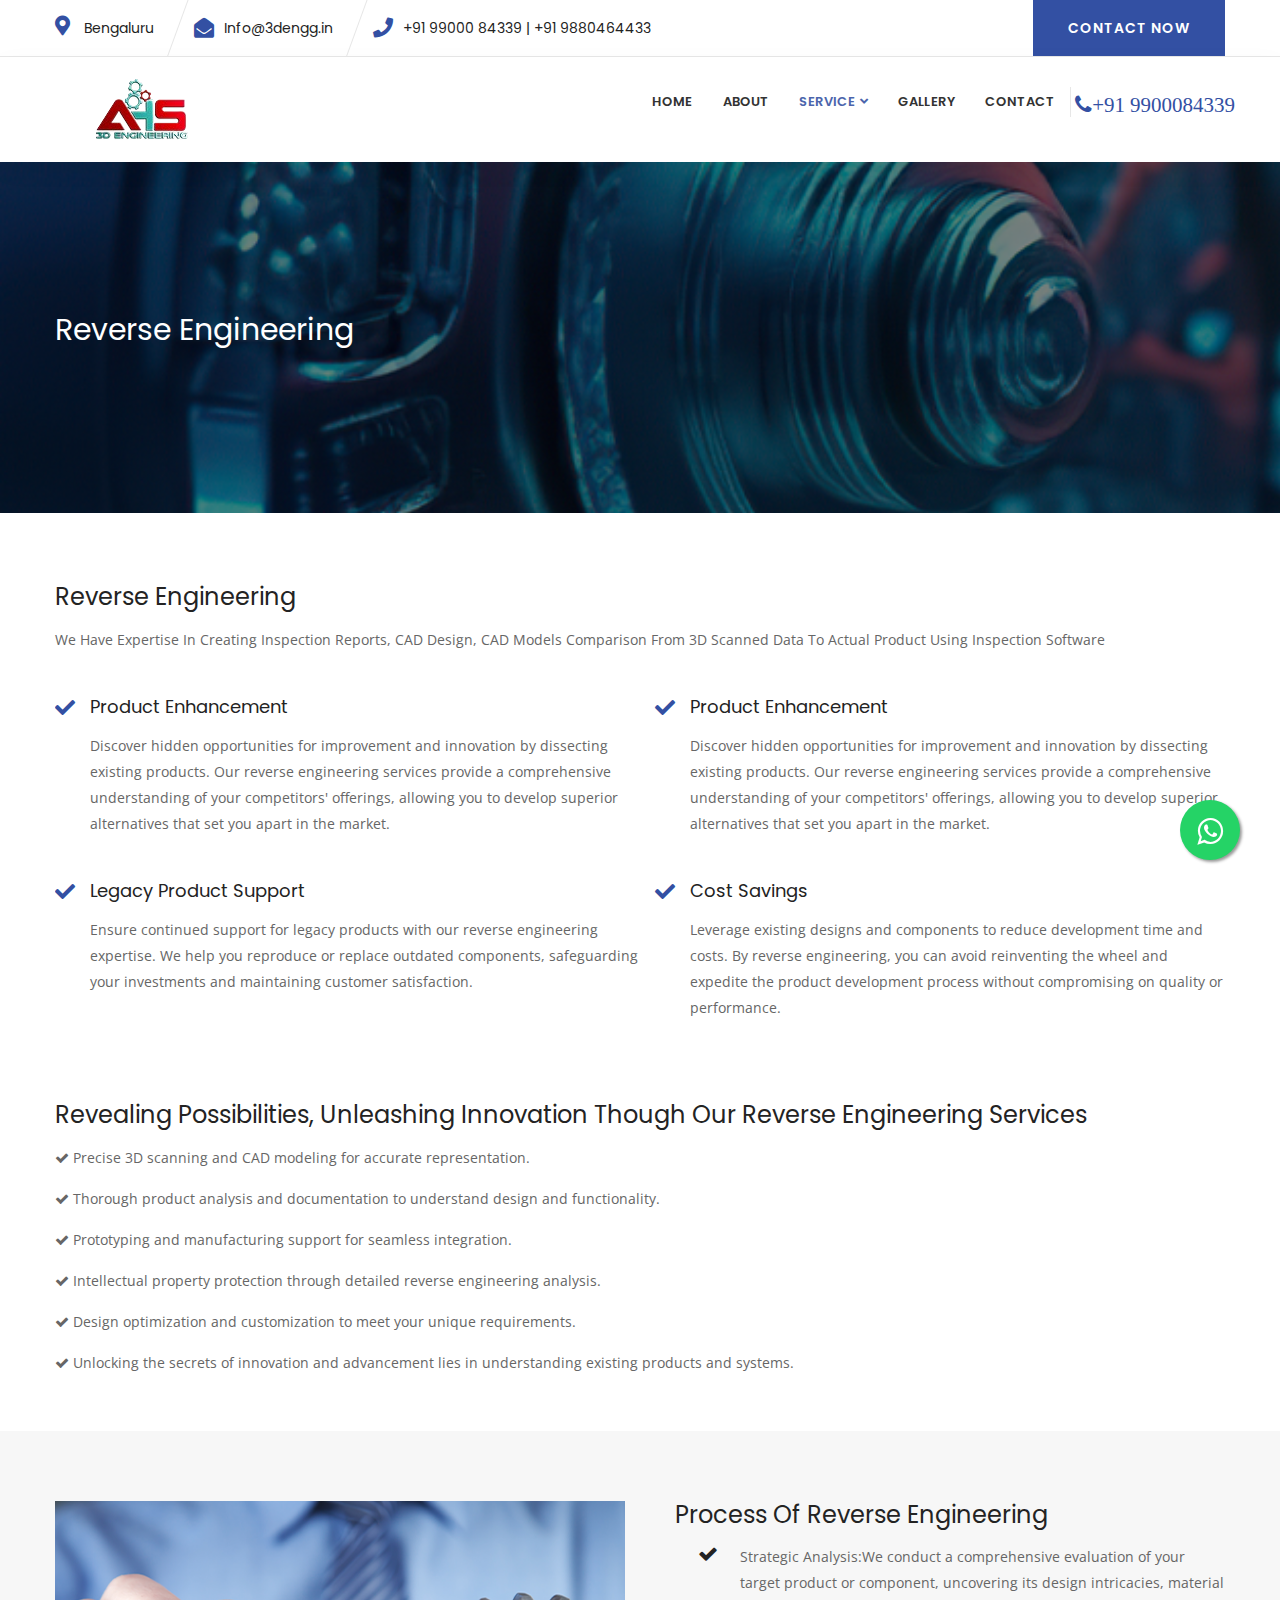
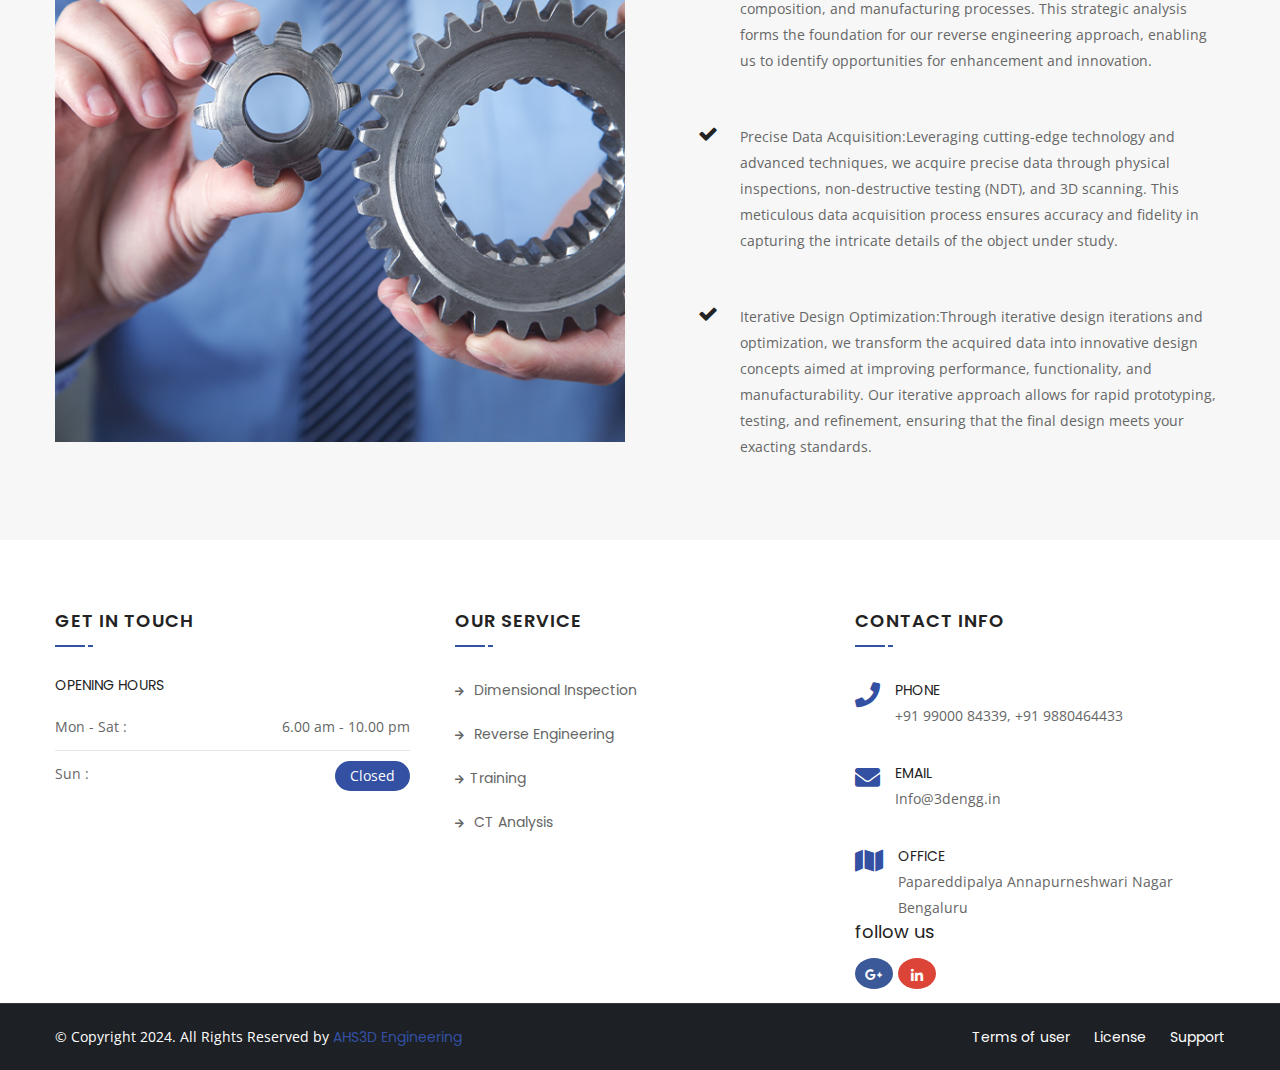
<file: reverse.html>
<!DOCTYPE html>
<html lang="en">

<head>
    <!-- ========== Meta Tags ========== -->
    <meta charset="utf-8">
    <meta http-equiv="X-UA-Compatible" content="IE=edge">
    <meta name="viewport" content="width=device-width, initial-scale=1">
  <meta name="description" content="AHS3D">

    <!-- ========== Page Title ========== -->
    <title>Ahs3d</title>

    <!-- ========== Favicon Icon ========== -->
    <link rel="shortcut icon" href="assets/img/favicon.png" type="image/x-icon">

    <!-- ========== Start Stylesheet ========== -->
    <link href="assets/css/bootstrap.min.css" rel="stylesheet" />
    <link href="assets/css/font-awesome.min.css" rel="stylesheet" />
    <link href="assets/css/flaticon-set.css" rel="stylesheet" />
    <link href="assets/css/elegant-icons.css" rel="stylesheet" />
    <link href="assets/css/magnific-popup.css" rel="stylesheet" />
    <link href="assets/css/owl.carousel.min.css" rel="stylesheet" />
    <link href="assets/css/owl.theme.default.min.css" rel="stylesheet" />
    <link href="assets/css/animate.css" rel="stylesheet" />
    <link href="assets/css/bootsnav.css" rel="stylesheet" />
    <link href="style.css" rel="stylesheet">
    <link href="assets/css/responsive.css" rel="stylesheet" />
    <!-- ========== End Stylesheet ========== -->

    <!-- HTML5 shim and Respond.js for IE8 support of HTML5 elements and media queries -->
    <!-- WARNING: Respond.js doesn't work if you view the page via file:// -->
    <!--[if lt IE 9]>
      <script src="assets/js/html5/html5shiv.min.js"></script>
      <script src="assets/js/html5/respond.min.js"></script>
    <![endif]-->

    <!-- ========== Google Fonts ========== -->
    <link href="https://fonts.googleapis.com/css?family=Open+Sans" rel="stylesheet">
    <link href="https://fonts.googleapis.com/css?family=Poppins:300,500,600,700,800" rel="stylesheet">

<link rel="stylesheet" href="https://maxcdn.bootstrapcdn.com/font-awesome/4.5.0/css/font-awesome.min.css">
<style>

.carousel-container {
    position: relative;
    width: 80%;
    overflow: hidden;
}

.carousel {
    display: flex;
    transition: transform 0.5s ease;
}

.carousel-item {
    min-width: 25%;
    padding: 20px;
}

.carousel-item img {
    width: 100%;
    border-radius: 10px;
}

.carousel-button {
    position: absolute;
    top: 50%;
    transform: translateY(-50%);
    background-color: rgba(0, 0, 0, 0.5);
    color: #fff;
    border: none;
    padding: 10px;
    cursor: pointer;
    z-index: 10;
}

.carousel-button.prev {
    left: 10px;
}

.carousel-button.next {
    right: 10px;
}

@media (max-width: 768px) {
    .carousel-item {
        min-width: 50%;
    }
}

@media (max-width: 480px) {
    .carousel-item {
        min-width: 100%;
    }
}

</style>
</head>

<body>


    <!-- Start Header Top 
    ============================================= -->
    <div class="top-bar-area inline inc-border">
        <div class="container">
            <div class="row">
                <div class="col-md-8 address-info text-left">
                    <div class="info box">
                        <ul>
                            <li>
                                <a href="https://maps.app.goo.gl/3BZxnjbbTvM2N1BGA">  <i class="fas fa-map-marker-alt"></i> Bengaluru</a>
                            </li>
                            <li>
                                       <i class="fas fa-envelope-open"></i> <a href="mailto:Info@3dengg.in">Info@3dengg.in</a>
                            </li>
                            <li>
                                <i class="fas fa-phone"></i><a href="tel:+919900084339">+91 99000 84339 |
                                +91 9880464433</a>
                            </li>
                        </ul>
                    </div>
                </div>
                <div class="col-md-4 bar-btn text-right">
         <a href="contact.html">Contact Now</a>
                </div>
            </div>
        </div>
    </div>
    <!-- End Header Top -->

    <!-- Header 
    ============================================= -->
    <header id="home">

        <!-- Start Navigation -->
        <nav class="navbar navbar-default attr-border navbar-sticky bootsnav">

            <!-- Start Top Search -->
            <div class="container">
                <div class="row">
                    <div class="top-search">
                        <div class="input-group">
                            <form action="#">
                                <input type="text" name="text" class="form-control" placeholder="Search">
                                <button type="submit">
                                    <i class="fas fa-search"></i>
                                </button>  
                            </form>
                        </div>
                    </div>
                </div>
            </div>
            <!-- End Top Search -->

            <div class="container">

                <!-- Start Atribute Navigation -->
                <div class="attr-nav">
                                     <ul style="margin-top: 10px;">
                     <li class="side-menu"><span ><a href="tel:+919900084339"><i class="fa fa-phone" style="color: #3350a3;font-size: 21px;">+91 9900084339</span></i></a></li>
                      </ul>
                </div>        
                <!-- End Atribute Navigation -->

                <!-- Start Header Navigation -->
                <div class="navbar-header">
                    <button type="button" class="navbar-toggle" data-toggle="collapse" data-target="#navbar-menu">
                        <i class="fa fa-bars"></i>
                    </button>
                    <a class="navbar-brand" href="index.html">
                        <img src="assets/img/logo.png" class="logo" alt="Logo">
                    </a>
                </div>
                <!-- End Header Navigation -->

                <!-- Collect the nav links, forms, and other content for toggling -->
                <div class="collapse navbar-collapse" id="navbar-menu">
                    <ul class="nav navbar-nav navbar-right" data-in="#" data-out="#">
                   
                        <li>
                            <a href="index.html">Home</a>
                        </li>
                        <li>
                            <a href="about.html">About</a>
                        </li>
                        <li class="dropdown">
                            <a href="#" class="dropdown-toggle active" data-toggle="dropdown"  style="color: #4b65ac;">Service</a>
                            <ul class="dropdown-menu">
                                <li><a href="Dimensional.html">Dimensional Inspection</a></li>
                                <li><a href="reverse.html" style="color: #4b65ac;">Reverse Engineering</a></li>
                              <li><a href="training.html">Training</a></li>
                                 <li><a href="ctt.html">CT Analysis</a></li>
                            </ul>
                        </li>
                        <li>
                            <a href="Gallery.html">Gallery</a>
                        </li> 
                     
                     
                        <li>
                            <a href="contact.html">contact</a>
                        </li>
                    </ul>
                </div><!-- /.navbar-collapse -->
            </div>

        </nav>
        <!-- End Navigation -->

    </header>
    <!-- End Header -->


    <!-- Start Breadcrumb 
    ============================================= -->
    <div class="breadcrumb-area shadow dark bg-fixed text-light" style="background-image: url(assets/img/AHS/reverse.png);">
        <div class="container">
            <div class="row">
                <div class="col-md-6">
                    <h2>Reverse Engineering</h2>
                </div>
                <div class="col-md-6 text-right">
                  
                </div>
            </div>
        </div>
    </div>
    <!-- End Breadcrumb -->


    <!-- Start Why Chose Us 
    ============================================= -->
    <div class="chose-us-area default-padding item-half" style="margin-bottom: 40px;">
        <div class="container">
            <div class="row">
                <div class="col-md-12 info">
                    <div class="heading">
                        <h3>Reverse Engineering</h3>
                        <p>
                            We Have Expertise In Creating Inspection Reports, CAD Design, CAD Models Comparison From 3D Scanned Data To Actual Product Using Inspection Software

                        </p>
                    </div>
                    <ul style=" line-height: 50px;">
                        <li>
                            <div class="info">
                                <h4>Product Enhancement</h4>
                                <p>
                                    Discover hidden opportunities for improvement and innovation by dissecting existing products. Our reverse engineering services provide a comprehensive understanding of your competitors' offerings, allowing you to develop superior alternatives that set you apart in the market.
                                 </p>
                            </div>
                        </li>
                        <li>
                            <div class="info">
                                <h4>Product Enhancement</h4>
                                <p>
                                    Discover hidden opportunities for improvement and innovation by dissecting existing products. Our reverse engineering services provide a comprehensive understanding of your competitors' offerings, allowing you to develop superior alternatives that set you apart in the market.
                                 </p>
                            </div>
                        </li>
                   
                        <li>
                            <div class="info">
                                <h4>Legacy Product Support</h4>
                                <p>
                                    Ensure continued support for legacy products with our reverse engineering expertise. We help you reproduce or replace outdated components, safeguarding your investments and maintaining customer satisfaction.
                                 </p>
                            </div>
                        </li>
                        
                        <li>
                            <div class="info">
                                <h4>Cost Savings</h4>
                                <p>
                                    Leverage existing designs and components to reduce development time and costs. By reverse engineering, you can avoid reinventing the wheel and expedite the product development process without compromising on quality or performance.
                                 </p>
                            </div>
                        </li>
                
                     
                    
                    
                    </ul>
                    
                </div>
            
            </div>
            <h3 style="margin-top: 80px; ">Revealing Possibilities, Unleashing Innovation Though Our Reverse Engineering Services</h3>

               
                    <p><i class="fa fa-check"></i>&nbsp;Precise 3D scanning and CAD modeling for accurate representation.</p>
                       
               
                    <p><i class="fa fa-check"></i>&nbsp;Thorough product analysis and documentation to understand design and functionality.</p>
                        
               
                      <p><i class="fa fa-check"></i>&nbsp;Prototyping and manufacturing support for seamless integration.</p>
                      <p><i class="fa fa-check"></i>&nbsp;Intellectual property protection through detailed reverse engineering analysis.</p>
                      <p><i class="fa fa-check"></i>&nbsp;Design optimization and customization to meet your unique requirements.</p>
                      <p><i class="fa fa-check"></i>&nbsp;Unlocking the secrets of innovation and advancement lies in understanding existing products and systems. 
                        </p>
        </div>
    </div>
    <!-- End Why Chose Us -->

    <!-- Start Features
    ============================================= -->
    <div class="features-area bg-gray default-padding">
        <div class="container">
            <div class="row">
                <div class="col-md-6 appoinment">
                    <img src="assets/img/AHS/RR.png" alt="Thumb"> 
                </div>
                <div class="col-md-6 features-items ">
              <h3>Process Of Reverse Engineering</h3>
              <ul style="margin-bottom: 80px;"> 
              <li><i class="fa fa-check"></i>Strategic Analysis:We conduct a comprehensive evaluation of your target product or component, uncovering its design intricacies, material composition, and manufacturing processes. This strategic analysis forms the foundation for our reverse engineering approach, enabling us to identify opportunities for enhancement and innovation.

                </li>
              <li><i class="fa fa-check"></i>Precise Data Acquisition:Leveraging cutting-edge technology and advanced techniques, we acquire precise data through physical inspections, non-destructive testing (NDT), and 3D scanning. This meticulous data acquisition process ensures accuracy and fidelity in capturing the intricate details of the object under study.
                    
                </li>
              <li><i class="fa fa-check"></i>Iterative Design Optimization:Through iterative design iterations and optimization, we transform the acquired data into innovative design concepts aimed at improving performance, functionality, and manufacturability. Our iterative approach allows for rapid prototyping, testing, and refinement, ensuring that the final design meets your exacting standards.

                </li>
           </ul>
                </div>
            </div>
        </div>
    </div>
    <!-- End Features -->

    <a href="https://api.whatsapp.com/send?phone=+919900084339&text=Hola%21%20Quisiera%20m%C3%A1s%20informaci%C3%B3n%20sobre%20Varela%202." class="float" target="_blank">
        <i class="fa fa-whatsapp my-float"></i>
        </a>
 
   <!-- Start Footer 
    ============================================= -->
    <footer>
        <div class="container">
            <div class="row">
                <div class="f-items default-padding">

                    <!-- Single Item -->
                    <div class="col-md-4 equal-height item">
                        <div class="f-item">
                             <h4>Get in Touch</h4>
                                   <!-- <h5>Subscribe Newsletter</h5>
                            <form action="#">
                                <div class="input-group stylish-input-group">
                                    <input type="email" name="email" class="form-control" placeholder="Enter your e-mail here">
                                    <button type="submit">
                                        <i class="fa fa-paper-plane"></i>
                                    </button>  
                                </div>
                            </form> -->
                            <div class="opening-info">
                                <h5>Opening Hours</h5>
                                <ul>
                                    <li> <span> Mon - Sat :  </span>
                                      <div class="pull-right"> 6.00 am - 10.00 pm </div>
                                    </li>
                                  
                                    <li> <span> Sun : </span>
                                      <div class="pull-right closed"> Closed </div>
                                    </li>
                                </ul>
                            </div>
                        </div>
                    </div>
                    <!-- End Single Item -->
                    <!-- Single Item -->
                    <div class="col-md-4 equal-height item">
                        <div class="f-item link">
                            <h4>Our Service</h4>
                             <ul>
                                <li>
                                    <a href="Dimensional.html"><i class="fas fa-arrow-right"></i> Dimensional Inspection
                                    </a>
                                </li>
                                <li>
                                    <a href="reverse.html"><i class="fas fa-arrow-right"></i> Reverse Engineering</a>
                                </li>
                                <li>
                                    <a href="training.html"><i class="fas fa-arrow-right"></i>Training</a>
                                </li>
                                <li>
                                    <a href="ctt.html"><i class="fas fa-arrow-right"></i> CT Analysis</a>
                                </li>
                          
                            </ul>
                        </div>
                    </div>
                    <!-- End Single Item -->
                    <!-- Single Item -->
                    <div class="col-md-4 equal-height item">
                        <div class="f-item twitter-widget f-item contact">
                            <h4 >Contact info</h4>
                            <ul>
                                <li>
                                    <i class="fas fa-phone"></i> 
                                  <p>Phone <span><a href="tel:+919900084339">+91 99000 84339, 
                                        +91 9880464433</span></a></p>
                                </li>
                                <li>
                                    <i class="fas fa-envelope"></i> 
                              <p>Email <span><a href="mailto:Info@3dengg.in">Info@3dengg.in</a></span></p>
                                </li>
                                <li>
                                    <i class="fas fa-map"></i> 
                                   <p>Office  <a href="https://maps.app.goo.gl/3BZxnjbbTvM2N1BGA"><span>Papareddipalya Annapurneshwari Nagar Bengaluru</span></a></p>
                                </li>
                            </ul>
                        
                         
                        </div>
                        <div class="sidebar-item social-sidebar">
                            <div class="title">
                                <h4>follow us</h4>
                            </div>
                            <div class="sidebar-info">
                                <ul>
                                   <li class="facebook">
                                        <a href="#">
                                            <i class="fab fa-google-plus-g"></i>
                                        </a>
                                    </li>
                                   
                                    <li class="g-plus">
                                        <a href="#">
                                            <i class="fab fa-linkedin"></i>
                                        </a>
                                    </li>
                                </ul>
                            </div>
                        </div>
                    </div>
                    <!-- End Single Item -->
                </div>
            </div>
        </div>
        <!-- Start Footer Bottom -->
        <div class="footer-bottom bg-dark text-light">
            <div class="container">
                <div class="row">
                    <div class="col-md-6">
                    <p>&copy; Copyright 2024. All Rights Reserved by <a href="#">AHS3D Engineering </a></p></a></p>
                    </div>
                    <div class="col-md-6 text-right link">
                        <ul>
                            <li>
                                <a href="#">Terms of user</a>
                            </li>
                            <li>
                                <a href="#">License</a>
                            </li>
                            <li>
                                <a href="#">Support</a>
                            </li>
                        </ul>
                    </div>
                </div>
            </div>
        </div>
        <!-- End Footer Bottom -->
    </footer>
    <!-- End Footer -->

    <!-- jQuery Frameworks
    ============================================= -->
    <script src="assets/js/jquery-1.12.4.min.js"></script>
    <script src="assets/js/bootstrap.min.js"></script>
    <script src="assets/js/equal-height.min.js"></script>
    <script src="assets/js/jquery.appear.js"></script>
    <script src="assets/js/jquery.easing.min.js"></script>
    <script src="assets/js/jquery.magnific-popup.min.js"></script>
    <script src="assets/js/modernizr.custom.13711.js"></script>
    <script src="assets/js/owl.carousel.min.js"></script>
    <script src="assets/js/wow.min.js"></script>
    <script src="assets/js/isotope.pkgd.min.js"></script>
    <script src="assets/js/imagesloaded.pkgd.min.js"></script>
    <script src="assets/js/count-to.js"></script>
    <script src="assets/js/YTPlayer.min.js"></script>
    <script src="assets/js/jquery.nice-select.min.js"></script>
    <script src="assets/js/bootsnav.js"></script>
    <script src="assets/js/main.js"></script>

</body>
</html>
</file>
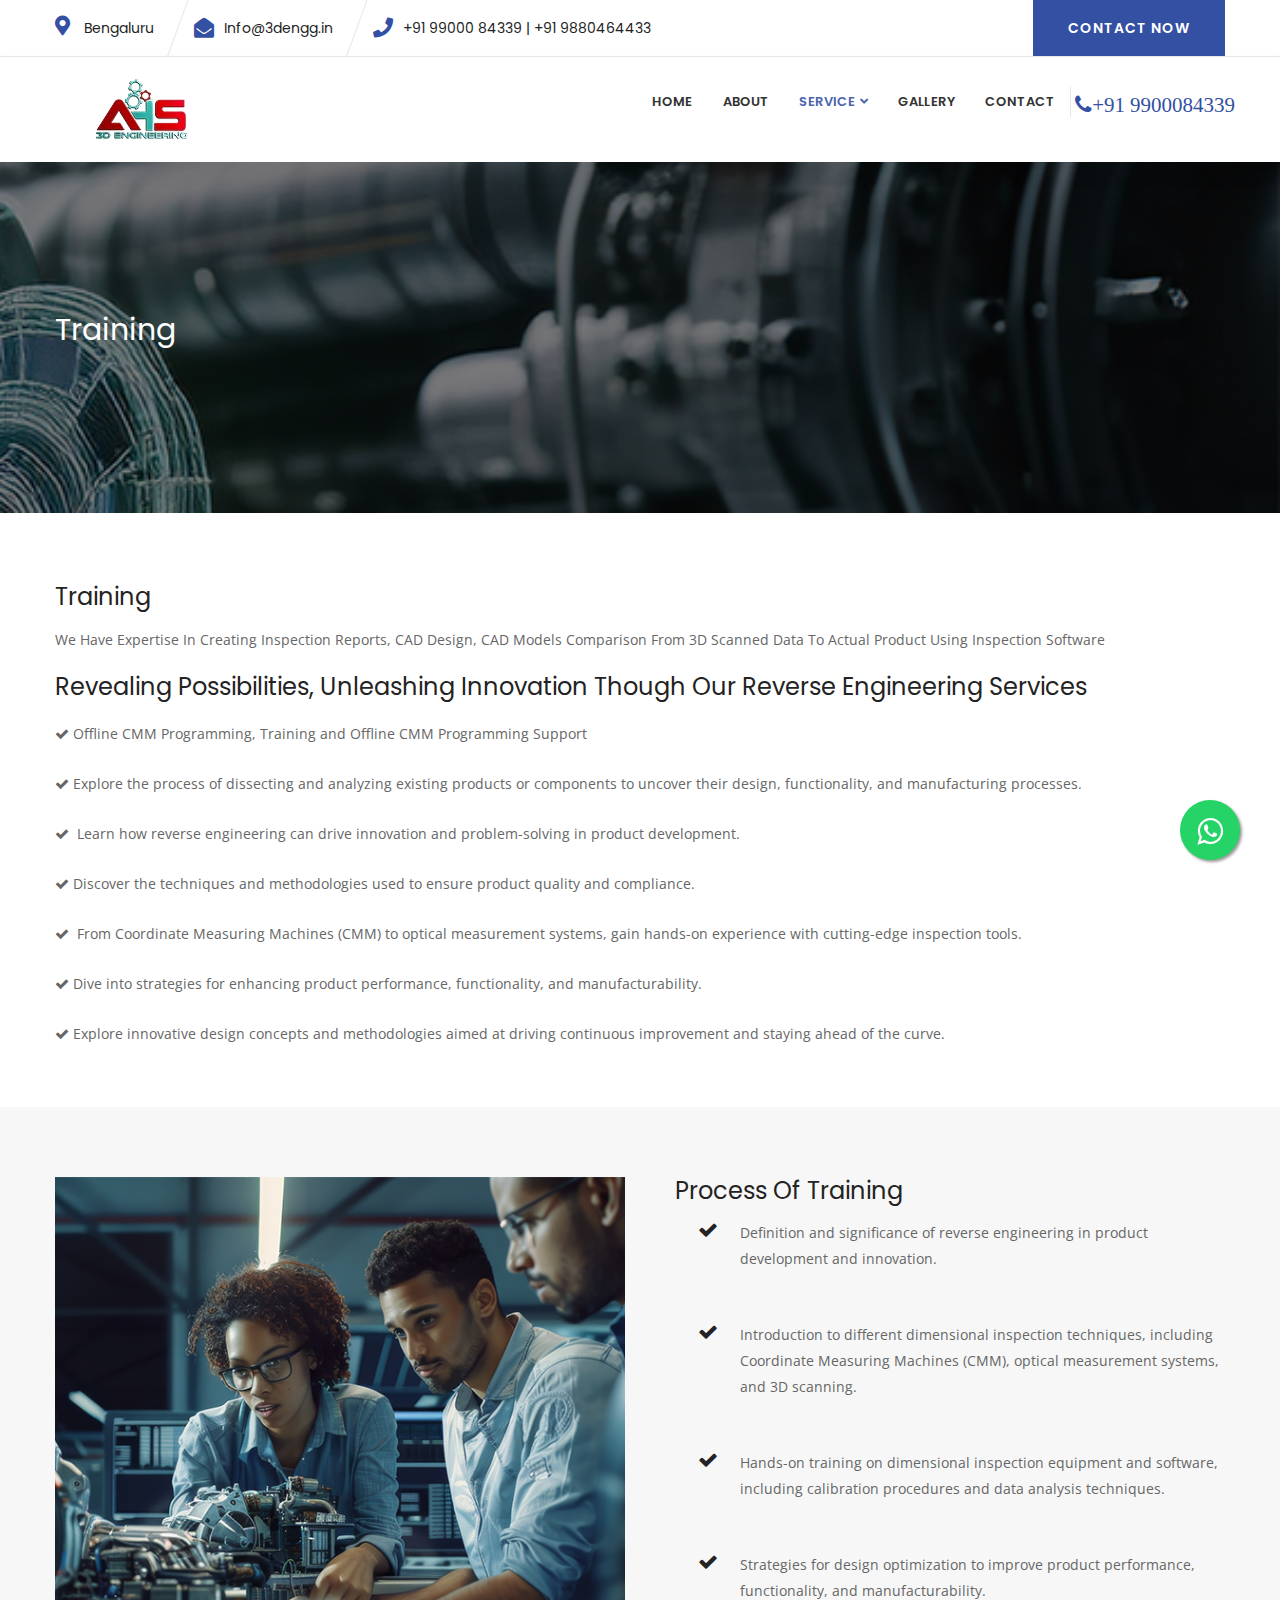
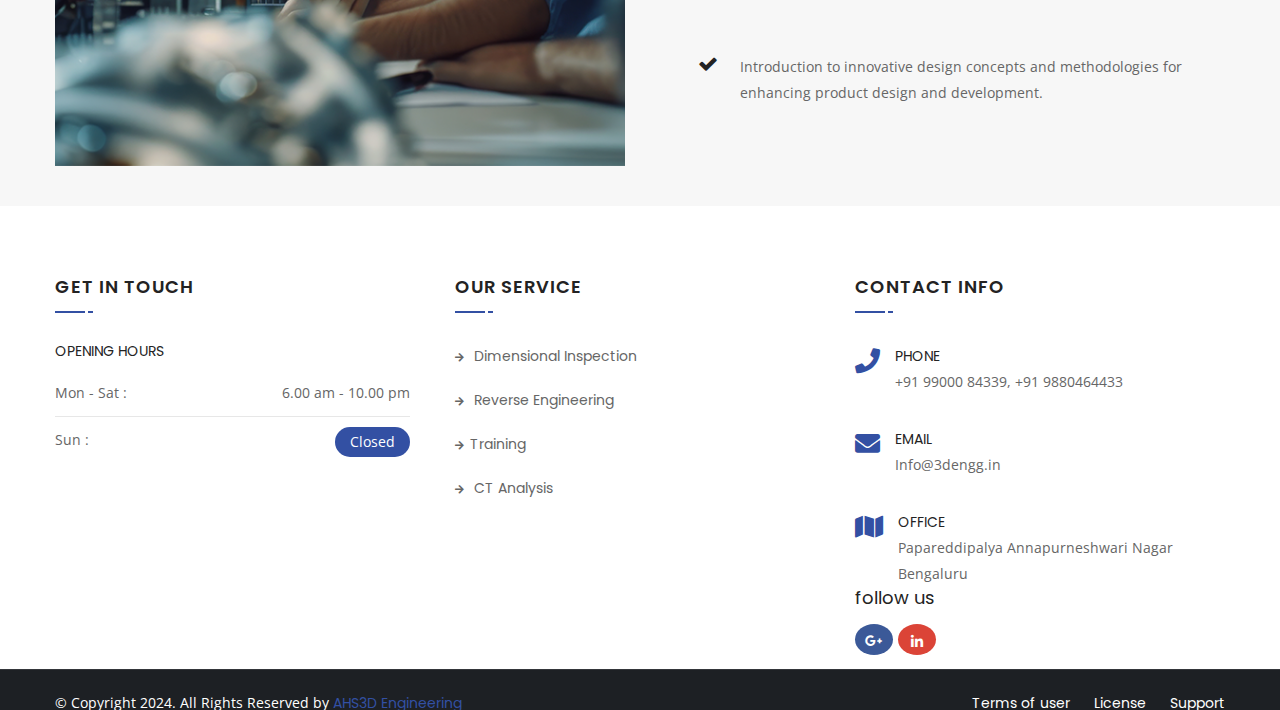
<file: training.html>
<!DOCTYPE html>
<html lang="en">

<head>
    <!-- ========== Meta Tags ========== -->
    <meta charset="utf-8">
    <meta http-equiv="X-UA-Compatible" content="IE=edge">
    <meta name="viewport" content="width=device-width, initial-scale=1">
  <meta name="description" content="AHS3D">

    <!-- ========== Page Title ========== -->
    <title>Ahs3d</title>

    <!-- ========== Favicon Icon ========== -->
    <link rel="shortcut icon" href="assets/img/favicon.png" type="image/x-icon">

    <!-- ========== Start Stylesheet ========== -->
    <link href="assets/css/bootstrap.min.css" rel="stylesheet" />
    <link href="assets/css/font-awesome.min.css" rel="stylesheet" />
    <link href="assets/css/flaticon-set.css" rel="stylesheet" />
    <link href="assets/css/elegant-icons.css" rel="stylesheet" />
    <link href="assets/css/magnific-popup.css" rel="stylesheet" />
    <link href="assets/css/owl.carousel.min.css" rel="stylesheet" />
    <link href="assets/css/owl.theme.default.min.css" rel="stylesheet" />
    <link href="assets/css/animate.css" rel="stylesheet" />
    <link href="assets/css/bootsnav.css" rel="stylesheet" />
    <link href="style.css" rel="stylesheet">
    <link href="assets/css/responsive.css" rel="stylesheet" />
    <!-- ========== End Stylesheet ========== -->

    <!-- HTML5 shim and Respond.js for IE8 support of HTML5 elements and media queries -->
    <!-- WARNING: Respond.js doesn't work if you view the page via file:// -->
    <!--[if lt IE 9]>
      <script src="assets/js/html5/html5shiv.min.js"></script>
      <script src="assets/js/html5/respond.min.js"></script>
    <![endif]-->

    <!-- ========== Google Fonts ========== -->
    <link href="https://fonts.googleapis.com/css?family=Open+Sans" rel="stylesheet">
    <link href="https://fonts.googleapis.com/css?family=Poppins:300,500,600,700,800" rel="stylesheet">

<link rel="stylesheet" href="https://maxcdn.bootstrapcdn.com/font-awesome/4.5.0/css/font-awesome.min.css">

</head>

<body>


    <!-- Start Header Top 
    ============================================= -->
    <div class="top-bar-area inline inc-border">
        <div class="container">
            <div class="row">
                <div class="col-md-8 address-info text-left">
                    <div class="info box">
                        <ul>
                            <li>
                                <a href="https://maps.app.goo.gl/3BZxnjbbTvM2N1BGA">  <i class="fas fa-map-marker-alt"></i> Bengaluru</a>
                            </li>
                            <li>
                                       <i class="fas fa-envelope-open"></i> <a href="mailto:Info@3dengg.in">Info@3dengg.in</a>
                            </li>
                            <li>
                                <i class="fas fa-phone"></i><a href="tel:+919900084339">+91 99000 84339 |
                                +91 9880464433</a>
                            </li>
                        </ul>
                    </div>
                </div>
                <div class="col-md-4 bar-btn text-right">
         <a href="contact.html">Contact Now</a>
                </div>
            </div>
        </div>
    </div>
    <!-- End Header Top -->

    <!-- Header 
    ============================================= -->
    <header id="home">

        <!-- Start Navigation -->
        <nav class="navbar navbar-default attr-border navbar-sticky bootsnav">

            <!-- Start Top Search -->
            <div class="container">
                <div class="row">
                    <div class="top-search">
                        <div class="input-group">
                            <form action="#">
                                <input type="text" name="text" class="form-control" placeholder="Search">
                                <button type="submit">
                                    <i class="fas fa-search"></i>
                                </button>  
                            </form>
                        </div>
                    </div>
                </div>
            </div>
            <!-- End Top Search -->

            <div class="container">


                <!-- Start Atribute Navigation -->
                <div class="attr-nav">
                                   <ul style="margin-top: 10px;">
                     <li class="side-menu"><span ><a href="tel:+919900084339"><i class="fa fa-phone" style="color: #3350a3;font-size: 21px;">+91 9900084339</span></i></a></li>
                      </ul>
                </div>        
                <!-- End Atribute Navigation -->
                <!-- Start Header Navigation -->
                <div class="navbar-header">
                    <button type="button" class="navbar-toggle" data-toggle="collapse" data-target="#navbar-menu">
                        <i class="fa fa-bars"></i>
                    </button>
                    <a class="navbar-brand" href="index.html">
                        <img src="assets/img/logo.png" class="logo" alt="Logo">
                    </a>
                </div>
                <!-- End Header Navigation -->

                <!-- Collect the nav links, forms, and other content for toggling -->
                <div class="collapse navbar-collapse" id="navbar-menu">
                    <ul class="nav navbar-nav navbar-right" data-in="#" data-out="#">
                   
                        <li>
                            <a href="index.html">Home</a>
                        </li>
                        <li>
                            <a href="about.html">About</a>
                        </li>
                        <li class="dropdown">
                            <a href="#" class="dropdown-toggle active" data-toggle="dropdown" style="color: #4b65ac;">Service</a>
                            <ul class="dropdown-menu">
                                <li><a href="Dimensional.html">Dimensional Inspection</a></li>
                                <li><a href="reverse.html">Reverse Engineering</a></li>
                              <li><a href="training.html" style="color: #4b65ac;">Training</a></li>
                                <li><a href="ctt.html">CT Analysis</a></li>
                            </ul>
                        </li>
                        <li>
                            <a href="Gallery.html">Gallery</a>
                        </li> 
                     
                     
                        <li>
                            <a href="contact.html">contact</a>
                        </li>
                    </ul>
                </div><!-- /.navbar-collapse -->
            </div>

        </nav>
        <!-- End Navigation -->

    </header>
    <!-- End Header -->


    <!-- Start Breadcrumb 
    ============================================= -->
    <div class="breadcrumb-area shadow dark bg-fixed text-light" style="background-image: url(assets/img/AHS/training.png);     background-position-x: right;">
        <div class="container">
            <div class="row">
                <div class="col-md-6">
                    <h2>Training </h2>
                </div>
                <div class="col-md-6 text-right">
                 
                </div>
            </div>
        </div>
    </div>
    <!-- End Breadcrumb -->


    <!-- Start Why Chose Us 
    ============================================= -->
    <div class="chose-us-area default-padding item-half" style="margin-bottom: 40px;">
        <div class="container">
            <div class="row">
                <div class="col-md-12 info">
                    <div class="heading">
                        <h3>Training </h3>
                        <p>
                            We Have Expertise In Creating Inspection Reports, CAD Design, CAD Models Comparison From 3D Scanned Data To Actual Product Using Inspection Software

                        </p>
                    </div>
                  
                    
                </div>
            
            </div>
            <h3 style="margin-top: 20px;">Revealing Possibilities, Unleashing Innovation Though Our Reverse Engineering Services</h3>

               
            <p><i class="fa fa-check" style="line-height: 35px;"></i>&nbsp;Offline CMM Programming, Training and Offline CMM Programming Support</p>
                       
               
            <p><i class="fa fa-check" style="line-height: 35px;"></i>&nbsp;Explore the process of dissecting and analyzing existing products or components to uncover their design, functionality, and manufacturing processes.
                        </p>
                       
                        <p><i class="fa fa-check" style="line-height: 35px;"></i>&nbsp; Learn how reverse engineering can drive innovation and problem-solving in product development.
                        </p>
                        <p><i class="fa fa-check" style="line-height: 35px;"></i>&nbsp;Discover the techniques and methodologies used to ensure product quality and compliance. 
                        </p>
                        <p><i class="fa fa-check" style="line-height: 35px;"></i>&nbsp; From Coordinate Measuring Machines (CMM) to optical measurement systems, gain hands-on experience with cutting-edge inspection tools.
                        </p>
                        <p><i class="fa fa-check" style="line-height: 35px;"></i>&nbsp;Dive into strategies for enhancing product performance, functionality, and manufacturability. 
                        </p>
                        <p><i class="fa fa-check" style="line-height: 35px;"></i>&nbsp;Explore innovative design concepts and methodologies aimed at driving continuous improvement and staying ahead of the curve.
                        </p>
                        
        </div>
    </div>
    <!-- End Why Chose Us -->

    <!-- Start Features
    ============================================= -->
    <div class="features-area bg-gray default-padding">
        <div class="container">
            <div class="row">
                <div class="col-md-6 appoinment">
                    <img src="assets/img/AHS/TT.png" alt="Thumb"> 
                </div>
                <div class="col-md-6 features-items chose-us-area">
              <h3>Process Of Training </h3>
              <ul style="margin-bottom: 100px;"> 
               <li><i class="fa fa-check"></i>Definition and significance of reverse engineering in product development and innovation.</li>
               <li><i class="fa fa-check"></i>Introduction to different dimensional inspection techniques, including Coordinate Measuring Machines (CMM), optical measurement systems, and 3D scanning.</li>
               <li><i class="fa fa-check"></i>Hands-on training on dimensional inspection equipment and software, including calibration procedures and data analysis techniques.</li>
               <li><i class="fa fa-check"></i>Strategies for design optimization to improve product performance, functionality, and manufacturability.</li>
               <li><i class="fa fa-check"></i>Introduction to innovative design concepts and methodologies for enhancing product design and development.</li>
          </ul>
                </div>
            </div>
        </div>
    </div>
    <!-- End Features -->
    <a href="https://api.whatsapp.com/send?phone=+919900084339&text=Hola%21%20Quisiera%20m%C3%A1s%20informaci%C3%B3n%20sobre%20Varela%202." class="float" target="_blank">
        <i class="fa fa-whatsapp my-float"></i>
        </a>
 

   <!-- Start Footer 
    ============================================= -->
    <footer>
        <div class="container">
            <div class="row">
                <div class="f-items default-padding">

                    <!-- Single Item -->
                    <div class="col-md-4 equal-height item">
                        <div class="f-item">
                             <h4>Get in Touch</h4>
                                   <!-- <h5>Subscribe Newsletter</h5>
                            <form action="#">
                                <div class="input-group stylish-input-group">
                                    <input type="email" name="email" class="form-control" placeholder="Enter your e-mail here">
                                    <button type="submit">
                                        <i class="fa fa-paper-plane"></i>
                                    </button>  
                                </div>
                            </form> -->
                            <div class="opening-info">
                                <h5>Opening Hours</h5>
                                <ul>
                                    <li> <span> Mon - Sat :  </span>
                                      <div class="pull-right"> 6.00 am - 10.00 pm </div>
                                    </li>
                                  
                                    <li> <span> Sun : </span>
                                      <div class="pull-right closed"> Closed </div>
                                    </li>
                                </ul>
                            </div>
                        </div>
                    </div>
                    <!-- End Single Item -->
                    <!-- Single Item -->
                    <div class="col-md-4 equal-height item">
                        <div class="f-item link">
                            <h4>Our Service</h4>
                            <ul>
                                <li>
                                    <a href="Dimensional.html"><i class="fas fa-arrow-right"></i> Dimensional Inspection
                                    </a>
                                </li>
                                <li>
                                    <a href="reverse.html"><i class="fas fa-arrow-right"></i> Reverse Engineering</a>
                                </li>
                                <li>
                                    <a href="training.html"><i class="fas fa-arrow-right"></i>Training</a>
                                </li>
                                <li>
                                    <a href="ctt.html"><i class="fas fa-arrow-right"></i> CT Analysis</a>
                                </li>
                          
                            </ul>
                        </div>
                    </div>
                    <!-- End Single Item -->
                    <!-- Single Item -->
                    <div class="col-md-4 equal-height item">
                        <div class="f-item twitter-widget f-item contact">
                            <h4 >Contact info</h4>
                            <ul>
                                <li>
                                    <i class="fas fa-phone"></i> 
                                  <p>Phone <span><a href="tel:+919900084339">+91 99000 84339, 
                                        +91 9880464433</span></a></p>
                                </li>
                                <li>
                                    <i class="fas fa-envelope"></i> 
                              <p>Email <span><a href="mailto:Info@3dengg.in">Info@3dengg.in</a></span></p>
                                </li>
                                <li>
                                    <i class="fas fa-map"></i> 
                                   <p>Office  <a href="https://maps.app.goo.gl/3BZxnjbbTvM2N1BGA"><span>Papareddipalya Annapurneshwari Nagar Bengaluru</span></a></p>
                                </li>
                            </ul>
                        
                         
                        </div>
                        <div class="sidebar-item social-sidebar">
                            <div class="title">
                                <h4>follow us</h4>
                            </div>
                            <div class="sidebar-info">
                                <ul>
                                   <li class="facebook">
                                        <a href="#">
                                            <i class="fab fa-google-plus-g"></i>
                                        </a>
                                    </li>
                                   
                                    <li class="g-plus">
                                        <a href="#">
                                            <i class="fab fa-linkedin"></i>
                                        </a>
                                    </li>
                                </ul>
                            </div>
                        </div>
                    </div>
                    <!-- End Single Item -->
                </div>
            </div>
        </div>
        <!-- Start Footer Bottom -->
        <div class="footer-bottom bg-dark text-light">
            <div class="container">
                <div class="row">
                    <div class="col-md-6">
                         <p>&copy; Copyright 2024. All Rights Reserved by <a href="#">AHS3D Engineering </a></p></a></p>
                    </div>
                    <div class="col-md-6 text-right link">
                        <ul>
                            <li>
                                <a href="#">Terms of user</a>
                            </li>
                            <li>
                                <a href="#">License</a>
                            </li>
                            <li>
                                <a href="#">Support</a>
                            </li>
                        </ul>
                    </div>
                </div>
            </div>
        </div>
        <!-- End Footer Bottom -->
    </footer>
    <!-- End Footer -->

    <!-- jQuery Frameworks
    ============================================= -->
    <script src="assets/js/jquery-1.12.4.min.js"></script>
    <script src="assets/js/bootstrap.min.js"></script>
    <script src="assets/js/equal-height.min.js"></script>
    <script src="assets/js/jquery.appear.js"></script>
    <script src="assets/js/jquery.easing.min.js"></script>
    <script src="assets/js/jquery.magnific-popup.min.js"></script>
    <script src="assets/js/modernizr.custom.13711.js"></script>
    <script src="assets/js/owl.carousel.min.js"></script>
    <script src="assets/js/wow.min.js"></script>
    <script src="assets/js/isotope.pkgd.min.js"></script>
    <script src="assets/js/imagesloaded.pkgd.min.js"></script>
    <script src="assets/js/count-to.js"></script>
    <script src="assets/js/YTPlayer.min.js"></script>
    <script src="assets/js/jquery.nice-select.min.js"></script>
    <script src="assets/js/bootsnav.js"></script>
    <script src="assets/js/main.js"></script>

</body>
</html>
</file>
<file: assets/css/flaticon-set.css>
/*
    Flaticon icon font: Flaticon
    Creation date: 08/09/2018 00:19
    */

@font-face {
  font-family: "Flaticon";
  src: url("../fonts/Flaticon.eot");
  src: url("../fonts/Flaticon.eot?#iefix") format("embedded-opentype"),
       url("../fonts/Flaticon.woff") format("woff"),
       url("../fonts/Flaticon.ttf") format("truetype"),
       url("../fonts/Flaticon.svg#Flaticon") format("svg");
  font-weight: normal;
  font-style: normal;
}

@media screen and (-webkit-min-device-pixel-ratio:0) {
  @font-face {
    font-family: "Flaticon";
    src: url("./Flaticon.svg#Flaticon") format("svg");
  }
}

[class^="flaticon-"]:before, [class*=" flaticon-"]:before,
[class^="flaticon-"]:after, [class*=" flaticon-"]:after {   
  font-family: Flaticon;
  speak: none;
  font-style: normal;
  font-weight: normal;
  font-variant: normal;
  text-transform: none;
  line-height: 1;

  /* Better Font Rendering =========== */
  -webkit-font-smoothing: antialiased;
  -moz-osx-font-smoothing: grayscale;
}

.flaticon-bad:before { content: "\f100"; }
.flaticon-anesthesia:before { content: "\f101"; }
.flaticon-dental:before { content: "\f102"; }
.flaticon-avatar:before { content: "\f103"; }
.flaticon-bottle:before { content: "\f104"; }
.flaticon-neurology:before { content: "\f105"; }
.flaticon-thinking:before { content: "\f106"; }
.flaticon-first-aid-kit:before { content: "\f107"; }
.flaticon-doctor:before { content: "\f108"; }
.flaticon-health:before { content: "\f109"; }
.flaticon-medicine:before { content: "\f10a"; }
.flaticon-medical:before { content: "\f10b"; }
.flaticon-department:before { content: "\f10c"; }
.flaticon-department-1:before { content: "\f10d"; }
.flaticon-24-hours:before { content: "\f10e"; }
.flaticon-blood-sample:before { content: "\f10f"; }
.flaticon-pharmacy:before { content: "\f110"; }
.flaticon-anatomy:before { content: "\f111"; }
.flaticon-beauty:before { content: "\f112"; }
.flaticon-ribbon:before { content: "\f113"; }
.flaticon-cancer:before { content: "\f114"; }
.flaticon-lung-cancer:before { content: "\f115"; }
.flaticon-maternity:before { content: "\f116"; }
.flaticon-patient:before { content: "\f117"; }
.flaticon-pharmacy-1:before { content: "\f118"; }
.flaticon-recovered:before { content: "\f119"; }
.flaticon-nurse:before { content: "\f11a"; }
.flaticon-ambulance:before { content: "\f11b"; }
.flaticon-ambulance-1:before { content: "\f11c"; }
.flaticon-checkup:before { content: "\f11d"; }
.flaticon-doctor-1:before { content: "\f11e"; }
.flaticon-ultrasound:before { content: "\f11f"; }
.flaticon-surgery:before { content: "\f120"; }
.flaticon-tooth:before { content: "\f121"; }
.flaticon-computer:before { content: "\f122"; }
.flaticon-body-scan:before { content: "\f123"; }
</file>
<file: assets/css/elegant-icons.css>
@font-face {
	font-family: 'ElegantIcons';
	src:url('../fonts/ElegantIcons.eot');
	src:url('../fonts/ElegantIcons.eot?#iefix') format('embedded-opentype'),
		url('../fonts/ElegantIcons.woff') format('woff'),
		url('../fonts/ElegantIcons.ttf') format('truetype'),
		url('../fonts/ElegantIcons.svg#ElegantIcons') format('svg');
	font-weight: normal;
	font-style: normal;
}

@media screen and (-webkit-min-device-pixel-ratio:0) {
  @font-face {
    font-family: "ElegantIcons";
    src: url("./ElegantIcons.svg#ElegantIcons") format("svg");
  }
}

/* Use the following CSS code if you want to use data attributes for inserting your icons */
[data-icon]:before {
	font-family: 'ElegantIcons';
	content: attr(data-icon);
	speak: none;
	font-weight: normal;
	font-variant: normal;
	text-transform: none;
	line-height: 1;
	-webkit-font-smoothing: antialiased;
	-moz-osx-font-smoothing: grayscale;
}

/* Use the following CSS code if you want to have a class per icon */
/*
Instead of a list of all class selectors,
you can use the generic selector below, but it's slower:
[class*="your-class-prefix"] {
*/

.arrow_up, .arrow_down, .arrow_left, .arrow_right, .arrow_left-up, .arrow_right-up, .arrow_right-down, .arrow_left-down, .arrow-up-down, .arrow_up-down_alt, .arrow_left-right_alt, .arrow_left-right, .arrow_expand_alt2, .arrow_expand_alt, .arrow_condense, .arrow_expand, .arrow_move, .arrow_carrot-up, .arrow_carrot-down, .arrow_carrot-left, .arrow_carrot-right, .arrow_carrot-2up, .arrow_carrot-2down, .arrow_carrot-2left, .arrow_carrot-2right, .arrow_carrot-up_alt2, .arrow_carrot-down_alt2, .arrow_carrot-left_alt2, .arrow_carrot-right_alt2, .arrow_carrot-2up_alt2, .arrow_carrot-2down_alt2, .arrow_carrot-2left_alt2, .arrow_carrot-2right_alt2, .arrow_triangle-up, .arrow_triangle-down, .arrow_triangle-left, .arrow_triangle-right, .arrow_triangle-up_alt2, .arrow_triangle-down_alt2, .arrow_triangle-left_alt2, .arrow_triangle-right_alt2, .arrow_back, .icon_minus-06, .icon_plus, .icon_close, .icon_check, .icon_minus_alt2, .icon_plus_alt2, .icon_close_alt2, .icon_check_alt2, .icon_zoom-out_alt, .icon_zoom-in_alt, .icon_search, .icon_box-empty, .icon_box-selected, .icon_minus-box, .icon_plus-box, .icon_box-checked, .icon_circle-empty, .icon_circle-slelected, .icon_stop_alt2, .icon_stop, .icon_pause_alt2, .icon_pause, .icon_menu, .icon_menu-square_alt2, .icon_menu-circle_alt2, .icon_ul, .icon_ol, .icon_adjust-horiz, .icon_adjust-vert, .icon_document_alt, .icon_documents_alt, .icon_pencil, .icon_pencil-edit_alt, .icon_pencil-edit, .icon_folder-alt, .icon_folder-open_alt, .icon_folder-add_alt, .icon_info_alt, .icon_error-oct_alt, .icon_error-circle_alt, .icon_error-triangle_alt, .icon_question_alt2, .icon_question, .icon_comment_alt, .icon_chat_alt, .icon_vol-mute_alt, .icon_volume-low_alt, .icon_volume-high_alt, .icon_quotations, .icon_quotations_alt2, .icon_clock_alt, .icon_lock_alt, .icon_lock-open_alt, .icon_key_alt, .icon_cloud_alt, .icon_cloud-upload_alt, .icon_cloud-download_alt, .icon_image, .icon_images, .icon_lightbulb_alt, .icon_gift_alt, .icon_house_alt, .icon_genius, .icon_mobile, .icon_tablet, .icon_laptop, .icon_desktop, .icon_camera_alt, .icon_mail_alt, .icon_cone_alt, .icon_ribbon_alt, .icon_bag_alt, .icon_creditcard, .icon_cart_alt, .icon_paperclip, .icon_tag_alt, .icon_tags_alt, .icon_trash_alt, .icon_cursor_alt, .icon_mic_alt, .icon_compass_alt, .icon_pin_alt, .icon_pushpin_alt, .icon_map_alt, .icon_drawer_alt, .icon_toolbox_alt, .icon_book_alt, .icon_calendar, .icon_film, .icon_table, .icon_contacts_alt, .icon_headphones, .icon_lifesaver, .icon_piechart, .icon_refresh, .icon_link_alt, .icon_link, .icon_loading, .icon_blocked, .icon_archive_alt, .icon_heart_alt, .icon_star_alt, .icon_star-half_alt, .icon_star, .icon_star-half, .icon_tools, .icon_tool, .icon_cog, .icon_cogs, .arrow_up_alt, .arrow_down_alt, .arrow_left_alt, .arrow_right_alt, .arrow_left-up_alt, .arrow_right-up_alt, .arrow_right-down_alt, .arrow_left-down_alt, .arrow_condense_alt, .arrow_expand_alt3, .arrow_carrot_up_alt, .arrow_carrot-down_alt, .arrow_carrot-left_alt, .arrow_carrot-right_alt, .arrow_carrot-2up_alt, .arrow_carrot-2dwnn_alt, .arrow_carrot-2left_alt, .arrow_carrot-2right_alt, .arrow_triangle-up_alt, .arrow_triangle-down_alt, .arrow_triangle-left_alt, .arrow_triangle-right_alt, .icon_minus_alt, .icon_plus_alt, .icon_close_alt, .icon_check_alt, .icon_zoom-out, .icon_zoom-in, .icon_stop_alt, .icon_menu-square_alt, .icon_menu-circle_alt, .icon_document, .icon_documents, .icon_pencil_alt, .icon_folder, .icon_folder-open, .icon_folder-add, .icon_folder_upload, .icon_folder_download, .icon_info, .icon_error-circle, .icon_error-oct, .icon_error-triangle, .icon_question_alt, .icon_comment, .icon_chat, .icon_vol-mute, .icon_volume-low, .icon_volume-high, .icon_quotations_alt, .icon_clock, .icon_lock, .icon_lock-open, .icon_key, .icon_cloud, .icon_cloud-upload, .icon_cloud-download, .icon_lightbulb, .icon_gift, .icon_house, .icon_camera, .icon_mail, .icon_cone, .icon_ribbon, .icon_bag, .icon_cart, .icon_tag, .icon_tags, .icon_trash, .icon_cursor, .icon_mic, .icon_compass, .icon_pin, .icon_pushpin, .icon_map, .icon_drawer, .icon_toolbox, .icon_book, .icon_contacts, .icon_archive, .icon_heart, .icon_profile, .icon_group, .icon_grid-2x2, .icon_grid-3x3, .icon_music, .icon_pause_alt, .icon_phone, .icon_upload, .icon_download, .social_facebook, .social_twitter, .social_pinterest, .social_googleplus, .social_tumblr, .social_tumbleupon, .social_wordpress, .social_instagram, .social_dribbble, .social_vimeo, .social_linkedin, .social_rss, .social_deviantart, .social_share, .social_myspace, .social_skype, .social_youtube, .social_picassa, .social_googledrive, .social_flickr, .social_blogger, .social_spotify, .social_delicious, .social_facebook_circle, .social_twitter_circle, .social_pinterest_circle, .social_googleplus_circle, .social_tumblr_circle, .social_stumbleupon_circle, .social_wordpress_circle, .social_instagram_circle, .social_dribbble_circle, .social_vimeo_circle, .social_linkedin_circle, .social_rss_circle, .social_deviantart_circle, .social_share_circle, .social_myspace_circle, .social_skype_circle, .social_youtube_circle, .social_picassa_circle, .social_googledrive_alt2, .social_flickr_circle, .social_blogger_circle, .social_spotify_circle, .social_delicious_circle, .social_facebook_square, .social_twitter_square, .social_pinterest_square, .social_googleplus_square, .social_tumblr_square, .social_stumbleupon_square, .social_wordpress_square, .social_instagram_square, .social_dribbble_square, .social_vimeo_square, .social_linkedin_square, .social_rss_square, .social_deviantart_square, .social_share_square, .social_myspace_square, .social_skype_square, .social_youtube_square, .social_picassa_square, .social_googledrive_square, .social_flickr_square, .social_blogger_square, .social_spotify_square, .social_delicious_square, .icon_printer, .icon_calulator, .icon_building, .icon_floppy, .icon_drive, .icon_search-2, .icon_id, .icon_id-2, .icon_puzzle, .icon_like, .icon_dislike, .icon_mug, .icon_currency, .icon_wallet, .icon_pens, .icon_easel, .icon_flowchart, .icon_datareport, .icon_briefcase, .icon_shield, .icon_percent, .icon_globe, .icon_globe-2, .icon_target, .icon_hourglass, .icon_balance, .icon_rook, .icon_printer-alt, .icon_calculator_alt, .icon_building_alt, .icon_floppy_alt, .icon_drive_alt, .icon_search_alt, .icon_id_alt, .icon_id-2_alt, .icon_puzzle_alt, .icon_like_alt, .icon_dislike_alt, .icon_mug_alt, .icon_currency_alt, .icon_wallet_alt, .icon_pens_alt, .icon_easel_alt, .icon_flowchart_alt, .icon_datareport_alt, .icon_briefcase_alt, .icon_shield_alt, .icon_percent_alt, .icon_globe_alt, .icon_clipboard {
	font-family: 'ElegantIcons';
	speak: none;
	font-style: normal;
	font-weight: normal;
	font-variant: normal;
	text-transform: none;
	line-height: 1;
	-webkit-font-smoothing: antialiased;
}
.arrow_up:before {
	content: "\21";
}
.arrow_down:before {
	content: "\22";
}
.arrow_left:before {
	content: "\23";
}
.arrow_right:before {
	content: "\24";
}
.arrow_left-up:before {
	content: "\25";
}
.arrow_right-up:before {
	content: "\26";
}
.arrow_right-down:before {
	content: "\27";
}
.arrow_left-down:before {
	content: "\28";
}
.arrow-up-down:before {
	content: "\29";
}
.arrow_up-down_alt:before {
	content: "\2a";
}
.arrow_left-right_alt:before {
	content: "\2b";
}
.arrow_left-right:before {
	content: "\2c";
}
.arrow_expand_alt2:before {
	content: "\2d";
}
.arrow_expand_alt:before {
	content: "\2e";
}
.arrow_condense:before {
	content: "\2f";
}
.arrow_expand:before {
	content: "\30";
}
.arrow_move:before {
	content: "\31";
}
.arrow_carrot-up:before {
	content: "\32";
}
.arrow_carrot-down:before {
	content: "\33";
}
.arrow_carrot-left:before {
	content: "\34";
}
.arrow_carrot-right:before {
	content: "\35";
}
.arrow_carrot-2up:before {
	content: "\36";
}
.arrow_carrot-2down:before {
	content: "\37";
}
.arrow_carrot-2left:before {
	content: "\38";
}
.arrow_carrot-2right:before {
	content: "\39";
}
.arrow_carrot-up_alt2:before {
	content: "\3a";
}
.arrow_carrot-down_alt2:before {
	content: "\3b";
}
.arrow_carrot-left_alt2:before {
	content: "\3c";
}
.arrow_carrot-right_alt2:before {
	content: "\3d";
}
.arrow_carrot-2up_alt2:before {
	content: "\3e";
}
.arrow_carrot-2down_alt2:before {
	content: "\3f";
}
.arrow_carrot-2left_alt2:before {
	content: "\40";
}
.arrow_carrot-2right_alt2:before {
	content: "\41";
}
.arrow_triangle-up:before {
	content: "\42";
}
.arrow_triangle-down:before {
	content: "\43";
}
.arrow_triangle-left:before {
	content: "\44";
}
.arrow_triangle-right:before {
	content: "\45";
}
.arrow_triangle-up_alt2:before {
	content: "\46";
}
.arrow_triangle-down_alt2:before {
	content: "\47";
}
.arrow_triangle-left_alt2:before {
	content: "\48";
}
.arrow_triangle-right_alt2:before {
	content: "\49";
}
.arrow_back:before {
	content: "\4a";
}
.icon_minus-06:before {
	content: "\4b";
}
.icon_plus:before {
	content: "\4c";
}
.icon_close:before {
	content: "\4d";
}
.icon_check:before {
	content: "\4e";
}
.icon_minus_alt2:before {
	content: "\4f";
}
.icon_plus_alt2:before {
	content: "\50";
}
.icon_close_alt2:before {
	content: "\51";
}
.icon_check_alt2:before {
	content: "\52";
}
.icon_zoom-out_alt:before {
	content: "\53";
}
.icon_zoom-in_alt:before {
	content: "\54";
}
.icon_search:before {
	content: "\55";
}
.icon_box-empty:before {
	content: "\56";
}
.icon_box-selected:before {
	content: "\57";
}
.icon_minus-box:before {
	content: "\58";
}
.icon_plus-box:before {
	content: "\59";
}
.icon_box-checked:before {
	content: "\5a";
}
.icon_circle-empty:before {
	content: "\5b";
}
.icon_circle-slelected:before {
	content: "\5c";
}
.icon_stop_alt2:before {
	content: "\5d";
}
.icon_stop:before {
	content: "\5e";
}
.icon_pause_alt2:before {
	content: "\5f";
}
.icon_pause:before {
	content: "\60";
}
.icon_menu:before {
	content: "\61";
}
.icon_menu-square_alt2:before {
	content: "\62";
}
.icon_menu-circle_alt2:before {
	content: "\63";
}
.icon_ul:before {
	content: "\64";
}
.icon_ol:before {
	content: "\65";
}
.icon_adjust-horiz:before {
	content: "\66";
}
.icon_adjust-vert:before {
	content: "\67";
}
.icon_document_alt:before {
	content: "\68";
}
.icon_documents_alt:before {
	content: "\69";
}
.icon_pencil:before {
	content: "\6a";
}
.icon_pencil-edit_alt:before {
	content: "\6b";
}
.icon_pencil-edit:before {
	content: "\6c";
}
.icon_folder-alt:before {
	content: "\6d";
}
.icon_folder-open_alt:before {
	content: "\6e";
}
.icon_folder-add_alt:before {
	content: "\6f";
}
.icon_info_alt:before {
	content: "\70";
}
.icon_error-oct_alt:before {
	content: "\71";
}
.icon_error-circle_alt:before {
	content: "\72";
}
.icon_error-triangle_alt:before {
	content: "\73";
}
.icon_question_alt2:before {
	content: "\74";
}
.icon_question:before {
	content: "\75";
}
.icon_comment_alt:before {
	content: "\76";
}
.icon_chat_alt:before {
	content: "\77";
}
.icon_vol-mute_alt:before {
	content: "\78";
}
.icon_volume-low_alt:before {
	content: "\79";
}
.icon_volume-high_alt:before {
	content: "\7a";
}
.icon_quotations:before {
	content: "\7b";
}
.icon_quotations_alt2:before {
	content: "\7c";
}
.icon_clock_alt:before {
	content: "\7d";
}
.icon_lock_alt:before {
	content: "\7e";
}
.icon_lock-open_alt:before {
	content: "\e000";
}
.icon_key_alt:before {
	content: "\e001";
}
.icon_cloud_alt:before {
	content: "\e002";
}
.icon_cloud-upload_alt:before {
	content: "\e003";
}
.icon_cloud-download_alt:before {
	content: "\e004";
}
.icon_image:before {
	content: "\e005";
}
.icon_images:before {
	content: "\e006";
}
.icon_lightbulb_alt:before {
	content: "\e007";
}
.icon_gift_alt:before {
	content: "\e008";
}
.icon_house_alt:before {
	content: "\e009";
}
.icon_genius:before {
	content: "\e00a";
}
.icon_mobile:before {
	content: "\e00b";
}
.icon_tablet:before {
	content: "\e00c";
}
.icon_laptop:before {
	content: "\e00d";
}
.icon_desktop:before {
	content: "\e00e";
}
.icon_camera_alt:before {
	content: "\e00f";
}
.icon_mail_alt:before {
	content: "\e010";
}
.icon_cone_alt:before {
	content: "\e011";
}
.icon_ribbon_alt:before {
	content: "\e012";
}
.icon_bag_alt:before {
	content: "\e013";
}
.icon_creditcard:before {
	content: "\e014";
}
.icon_cart_alt:before {
	content: "\e015";
}
.icon_paperclip:before {
	content: "\e016";
}
.icon_tag_alt:before {
	content: "\e017";
}
.icon_tags_alt:before {
	content: "\e018";
}
.icon_trash_alt:before {
	content: "\e019";
}
.icon_cursor_alt:before {
	content: "\e01a";
}
.icon_mic_alt:before {
	content: "\e01b";
}
.icon_compass_alt:before {
	content: "\e01c";
}
.icon_pin_alt:before {
	content: "\e01d";
}
.icon_pushpin_alt:before {
	content: "\e01e";
}
.icon_map_alt:before {
	content: "\e01f";
}
.icon_drawer_alt:before {
	content: "\e020";
}
.icon_toolbox_alt:before {
	content: "\e021";
}
.icon_book_alt:before {
	content: "\e022";
}
.icon_calendar:before {
	content: "\e023";
}
.icon_film:before {
	content: "\e024";
}
.icon_table:before {
	content: "\e025";
}
.icon_contacts_alt:before {
	content: "\e026";
}
.icon_headphones:before {
	content: "\e027";
}
.icon_lifesaver:before {
	content: "\e028";
}
.icon_piechart:before {
	content: "\e029";
}
.icon_refresh:before {
	content: "\e02a";
}
.icon_link_alt:before {
	content: "\e02b";
}
.icon_link:before {
	content: "\e02c";
}
.icon_loading:before {
	content: "\e02d";
}
.icon_blocked:before {
	content: "\e02e";
}
.icon_archive_alt:before {
	content: "\e02f";
}
.icon_heart_alt:before {
	content: "\e030";
}
.icon_star_alt:before {
	content: "\e031";
}
.icon_star-half_alt:before {
	content: "\e032";
}
.icon_star:before {
	content: "\e033";
}
.icon_star-half:before {
	content: "\e034";
}
.icon_tools:before {
	content: "\e035";
}
.icon_tool:before {
	content: "\e036";
}
.icon_cog:before {
	content: "\e037";
}
.icon_cogs:before {
	content: "\e038";
}
.arrow_up_alt:before {
	content: "\e039";
}
.arrow_down_alt:before {
	content: "\e03a";
}
.arrow_left_alt:before {
	content: "\e03b";
}
.arrow_right_alt:before {
	content: "\e03c";
}
.arrow_left-up_alt:before {
	content: "\e03d";
}
.arrow_right-up_alt:before {
	content: "\e03e";
}
.arrow_right-down_alt:before {
	content: "\e03f";
}
.arrow_left-down_alt:before {
	content: "\e040";
}
.arrow_condense_alt:before {
	content: "\e041";
}
.arrow_expand_alt3:before {
	content: "\e042";
}
.arrow_carrot_up_alt:before {
	content: "\e043";
}
.arrow_carrot-down_alt:before {
	content: "\e044";
}
.arrow_carrot-left_alt:before {
	content: "\e045";
}
.arrow_carrot-right_alt:before {
	content: "\e046";
}
.arrow_carrot-2up_alt:before {
	content: "\e047";
}
.arrow_carrot-2dwnn_alt:before {
	content: "\e048";
}
.arrow_carrot-2left_alt:before {
	content: "\e049";
}
.arrow_carrot-2right_alt:before {
	content: "\e04a";
}
.arrow_triangle-up_alt:before {
	content: "\e04b";
}
.arrow_triangle-down_alt:before {
	content: "\e04c";
}
.arrow_triangle-left_alt:before {
	content: "\e04d";
}
.arrow_triangle-right_alt:before {
	content: "\e04e";
}
.icon_minus_alt:before {
	content: "\e04f";
}
.icon_plus_alt:before {
	content: "\e050";
}
.icon_close_alt:before {
	content: "\e051";
}
.icon_check_alt:before {
	content: "\e052";
}
.icon_zoom-out:before {
	content: "\e053";
}
.icon_zoom-in:before {
	content: "\e054";
}
.icon_stop_alt:before {
	content: "\e055";
}
.icon_menu-square_alt:before {
	content: "\e056";
}
.icon_menu-circle_alt:before {
	content: "\e057";
}
.icon_document:before {
	content: "\e058";
}
.icon_documents:before {
	content: "\e059";
}
.icon_pencil_alt:before {
	content: "\e05a";
}
.icon_folder:before {
	content: "\e05b";
}
.icon_folder-open:before {
	content: "\e05c";
}
.icon_folder-add:before {
	content: "\e05d";
}
.icon_folder_upload:before {
	content: "\e05e";
}
.icon_folder_download:before {
	content: "\e05f";
}
.icon_info:before {
	content: "\e060";
}
.icon_error-circle:before {
	content: "\e061";
}
.icon_error-oct:before {
	content: "\e062";
}
.icon_error-triangle:before {
	content: "\e063";
}
.icon_question_alt:before {
	content: "\e064";
}
.icon_comment:before {
	content: "\e065";
}
.icon_chat:before {
	content: "\e066";
}
.icon_vol-mute:before {
	content: "\e067";
}
.icon_volume-low:before {
	content: "\e068";
}
.icon_volume-high:before {
	content: "\e069";
}
.icon_quotations_alt:before {
	content: "\e06a";
}
.icon_clock:before {
	content: "\e06b";
}
.icon_lock:before {
	content: "\e06c";
}
.icon_lock-open:before {
	content: "\e06d";
}
.icon_key:before {
	content: "\e06e";
}
.icon_cloud:before {
	content: "\e06f";
}
.icon_cloud-upload:before {
	content: "\e070";
}
.icon_cloud-download:before {
	content: "\e071";
}
.icon_lightbulb:before {
	content: "\e072";
}
.icon_gift:before {
	content: "\e073";
}
.icon_house:before {
	content: "\e074";
}
.icon_camera:before {
	content: "\e075";
}
.icon_mail:before {
	content: "\e076";
}
.icon_cone:before {
	content: "\e077";
}
.icon_ribbon:before {
	content: "\e078";
}
.icon_bag:before {
	content: "\e079";
}
.icon_cart:before {
	content: "\e07a";
}
.icon_tag:before {
	content: "\e07b";
}
.icon_tags:before {
	content: "\e07c";
}
.icon_trash:before {
	content: "\e07d";
}
.icon_cursor:before {
	content: "\e07e";
}
.icon_mic:before {
	content: "\e07f";
}
.icon_compass:before {
	content: "\e080";
}
.icon_pin:before {
	content: "\e081";
}
.icon_pushpin:before {
	content: "\e082";
}
.icon_map:before {
	content: "\e083";
}
.icon_drawer:before {
	content: "\e084";
}
.icon_toolbox:before {
	content: "\e085";
}
.icon_book:before {
	content: "\e086";
}
.icon_contacts:before {
	content: "\e087";
}
.icon_archive:before {
	content: "\e088";
}
.icon_heart:before {
	content: "\e089";
}
.icon_profile:before {
	content: "\e08a";
}
.icon_group:before {
	content: "\e08b";
}
.icon_grid-2x2:before {
	content: "\e08c";
}
.icon_grid-3x3:before {
	content: "\e08d";
}
.icon_music:before {
	content: "\e08e";
}
.icon_pause_alt:before {
	content: "\e08f";
}
.icon_phone:before {
	content: "\e090";
}
.icon_upload:before {
	content: "\e091";
}
.icon_download:before {
	content: "\e092";
}
.social_facebook:before {
	content: "\e093";
}
.social_twitter:before {
	content: "\e094";
}
.social_pinterest:before {
	content: "\e095";
}
.social_googleplus:before {
	content: "\e096";
}
.social_tumblr:before {
	content: "\e097";
}
.social_tumbleupon:before {
	content: "\e098";
}
.social_wordpress:before {
	content: "\e099";
}
.social_instagram:before {
	content: "\e09a";
}
.social_dribbble:before {
	content: "\e09b";
}
.social_vimeo:before {
	content: "\e09c";
}
.social_linkedin:before {
	content: "\e09d";
}
.social_rss:before {
	content: "\e09e";
}
.social_deviantart:before {
	content: "\e09f";
}
.social_share:before {
	content: "\e0a0";
}
.social_myspace:before {
	content: "\e0a1";
}
.social_skype:before {
	content: "\e0a2";
}
.social_youtube:before {
	content: "\e0a3";
}
.social_picassa:before {
	content: "\e0a4";
}
.social_googledrive:before {
	content: "\e0a5";
}
.social_flickr:before {
	content: "\e0a6";
}
.social_blogger:before {
	content: "\e0a7";
}
.social_spotify:before {
	content: "\e0a8";
}
.social_delicious:before {
	content: "\e0a9";
}
.social_facebook_circle:before {
	content: "\e0aa";
}
.social_twitter_circle:before {
	content: "\e0ab";
}
.social_pinterest_circle:before {
	content: "\e0ac";
}
.social_googleplus_circle:before {
	content: "\e0ad";
}
.social_tumblr_circle:before {
	content: "\e0ae";
}
.social_stumbleupon_circle:before {
	content: "\e0af";
}
.social_wordpress_circle:before {
	content: "\e0b0";
}
.social_instagram_circle:before {
	content: "\e0b1";
}
.social_dribbble_circle:before {
	content: "\e0b2";
}
.social_vimeo_circle:before {
	content: "\e0b3";
}
.social_linkedin_circle:before {
	content: "\e0b4";
}
.social_rss_circle:before {
	content: "\e0b5";
}
.social_deviantart_circle:before {
	content: "\e0b6";
}
.social_share_circle:before {
	content: "\e0b7";
}
.social_myspace_circle:before {
	content: "\e0b8";
}
.social_skype_circle:before {
	content: "\e0b9";
}
.social_youtube_circle:before {
	content: "\e0ba";
}
.social_picassa_circle:before {
	content: "\e0bb";
}
.social_googledrive_alt2:before {
	content: "\e0bc";
}
.social_flickr_circle:before {
	content: "\e0bd";
}
.social_blogger_circle:before {
	content: "\e0be";
}
.social_spotify_circle:before {
	content: "\e0bf";
}
.social_delicious_circle:before {
	content: "\e0c0";
}
.social_facebook_square:before {
	content: "\e0c1";
}
.social_twitter_square:before {
	content: "\e0c2";
}
.social_pinterest_square:before {
	content: "\e0c3";
}
.social_googleplus_square:before {
	content: "\e0c4";
}
.social_tumblr_square:before {
	content: "\e0c5";
}
.social_stumbleupon_square:before {
	content: "\e0c6";
}
.social_wordpress_square:before {
	content: "\e0c7";
}
.social_instagram_square:before {
	content: "\e0c8";
}
.social_dribbble_square:before {
	content: "\e0c9";
}
.social_vimeo_square:before {
	content: "\e0ca";
}
.social_linkedin_square:before {
	content: "\e0cb";
}
.social_rss_square:before {
	content: "\e0cc";
}
.social_deviantart_square:before {
	content: "\e0cd";
}
.social_share_square:before {
	content: "\e0ce";
}
.social_myspace_square:before {
	content: "\e0cf";
}
.social_skype_square:before {
	content: "\e0d0";
}
.social_youtube_square:before {
	content: "\e0d1";
}
.social_picassa_square:before {
	content: "\e0d2";
}
.social_googledrive_square:before {
	content: "\e0d3";
}
.social_flickr_square:before {
	content: "\e0d4";
}
.social_blogger_square:before {
	content: "\e0d5";
}
.social_spotify_square:before {
	content: "\e0d6";
}
.social_delicious_square:before {
	content: "\e0d7";
}
.icon_printer:before {
	content: "\e103";
}
.icon_calulator:before {
	content: "\e0ee";
}
.icon_building:before {
	content: "\e0ef";
}
.icon_floppy:before {
	content: "\e0e8";
}
.icon_drive:before {
	content: "\e0ea";
}
.icon_search-2:before {
	content: "\e101";
}
.icon_id:before {
	content: "\e107";
}
.icon_id-2:before {
	content: "\e108";
}
.icon_puzzle:before {
	content: "\e102";
}
.icon_like:before {
	content: "\e106";
}
.icon_dislike:before {
	content: "\e0eb";
}
.icon_mug:before {
	content: "\e105";
}
.icon_currency:before {
	content: "\e0ed";
}
.icon_wallet:before {
	content: "\e100";
}
.icon_pens:before {
	content: "\e104";
}
.icon_easel:before {
	content: "\e0e9";
}
.icon_flowchart:before {
	content: "\e109";
}
.icon_datareport:before {
	content: "\e0ec";
}
.icon_briefcase:before {
	content: "\e0fe";
}
.icon_shield:before {
	content: "\e0f6";
}
.icon_percent:before {
	content: "\e0fb";
}
.icon_globe:before {
	content: "\e0e2";
}
.icon_globe-2:before {
	content: "\e0e3";
}
.icon_target:before {
	content: "\e0f5";
}
.icon_hourglass:before {
	content: "\e0e1";
}
.icon_balance:before {
	content: "\e0ff";
}
.icon_rook:before {
	content: "\e0f8";
}
.icon_printer-alt:before {
	content: "\e0fa";
}
.icon_calculator_alt:before {
	content: "\e0e7";
}
.icon_building_alt:before {
	content: "\e0fd";
}
.icon_floppy_alt:before {
	content: "\e0e4";
}
.icon_drive_alt:before {
	content: "\e0e5";
}
.icon_search_alt:before {
	content: "\e0f7";
}
.icon_id_alt:before {
	content: "\e0e0";
}
.icon_id-2_alt:before {
	content: "\e0fc";
}
.icon_puzzle_alt:before {
	content: "\e0f9";
}
.icon_like_alt:before {
	content: "\e0dd";
}
.icon_dislike_alt:before {
	content: "\e0f1";
}
.icon_mug_alt:before {
	content: "\e0dc";
}
.icon_currency_alt:before {
	content: "\e0f3";
}
.icon_wallet_alt:before {
	content: "\e0d8";
}
.icon_pens_alt:before {
	content: "\e0db";
}
.icon_easel_alt:before {
	content: "\e0f0";
}
.icon_flowchart_alt:before {
	content: "\e0df";
}
.icon_datareport_alt:before {
	content: "\e0f2";
}
.icon_briefcase_alt:before {
	content: "\e0f4";
}
.icon_shield_alt:before {
	content: "\e0d9";
}
.icon_percent_alt:before {
	content: "\e0da";
}
.icon_globe_alt:before {
	content: "\e0de";
}
.icon_clipboard:before {
	content: "\e0e6";
}


	.glyph {
		float: left;
		text-align: center;
		padding: .75em;
		margin: .4em 1.5em .75em 0;
		width: 6em;
text-shadow: none;
	}
        .glyph_big {
        font-size: 128px;
        color: #59c5dc;
        float: left;
        margin-right: 20px;
        }

        .glyph div { padding-bottom: 10px;}

	.glyph input {
		font-family: consolas, monospace;
		font-size: 12px;
		width: 100%;
		text-align: center;
		border: 0;
		box-shadow: 0 0 0 1px #ccc;
		padding: .2em;
                -moz-border-radius: 5px;
                -webkit-border-radius: 5px;
	}
	.centered {
		margin-left: auto;
		margin-right: auto;
	}
	.glyph .fs1 {
		font-size: 2em;
	}
</file>
<file: assets/css/bootsnav.css>
/* * Navbar Main Css * v1.0 */
nav.bootsnav .dropdown.megamenu-fw {
  position: static;
}

nav.bootsnav .container {
  position: relative;
}

nav.bootsnav .megamenu-fw .dropdown-menu {
  left: auto;
}

nav.bootsnav .megamenu-content {
  padding: 15px;
  width: 100% !important;
}

nav.bootsnav .megamenu-content .title {
  color: #333333;
  font-weight: 600;
  margin-top: 0;
  text-transform: uppercase;
  margin-bottom: 10px;
  font-size: 14px;
}

nav.bootsnav .dropdown.megamenu-fw .dropdown-menu {
  left: 0;
  right: 0;
}

.navbar-collapse {
  padding: 0;
}

.navbar li .badge {
    margin-left: 3px;
    background: #1cb9c8;
    color: #ffffff;
    padding: 3px 12px;
    font-weight: 500;
}

nav.navbar .quote-btn a {
  background: #0cb8b6 none repeat scroll 0 0;
  border-radius: 5px;
  color: #ffffff;
  display: inline-block;
  font-size: 12px;
  font-weight: 600;
  text-transform: uppercase;
}

nav.navbar .quote-btn {
  margin-top: -4px;
}

.bootsnav .side .widget p:last-child {
    margin-bottom: 0;
}

/* Navbar Default */
nav.navbar .navbar-brand {
  height: auto !important;
}

nav.navbar.bootsnav.logo-less .navbar-brand {
  display: none;
}

nav.navbar.navbar-default.logo-less .navbar-collapse {
  margin-left: -15px;
}

nav.navbar.bootsnav.navbar-default.navbar-fixed.navbar-transparent.inc-topbar {
  margin-top: 55px;
  transition: all 0.35s ease-in-out 0s;
}

nav.navbar.bootsnav.navbar-default.navbar-fixed.inc-topbar {
  margin-top: 0;
}

.navbar-default.navbar.navbar-sidebar.bg-dark .social-share {
  padding: 0 30px;
}

nav.bootsnav.navbar-sidebar.bg-dark ul.nav li.dropdown ul.dropdown-menu li a, 
nav.bootsnav.navbar-sidebar.bg-dark ul.nav li.dropdown a, 
nav.bootsnav.navbar-sidebar.bg-dark ul.nav li.dropdown h6 {
  color: #cccccc;
}

nav.navbar.navbar-default.navbar-theme.navbar-sticky.bootsnav.on.no-full {
    background: #0cb8b6;
}

nav.navbar.navbar-default.navbar-theme.navbar-sticky.bootsnav.on.no-full ul.nav > li > a {
    color: #ffffff;
}

nav.navbar.navbar-default.navbar-theme.navbar-sticky.bootsnav.on.no-full .attr-nav i {
    color: #ffffff;
}

.attr-nav ul.cart-list li.total a {
  background: #0cb8b6 none repeat scroll 0 0;
  display: inline-block;
  font-weight: 600 !important;
  padding: 12px 15px;
  color: #ffffff !important;
}

.attr-nav ul.cart-list li.total a:hover {
  background: #0cb8b6 none repeat scroll 0 0 !important;
  color: #ffffff !important;
}

nav.navbar.bootsnav {
  background-color: #fff;
  border-radius: 0;
  border: none;
  box-shadow: 0 8px 25px 0 rgba(0, 0, 0, 0.04);
  -moz-box-shadow: 0 8px 25px 0 rgba(0, 0, 0, 0.04);
  -webkit-box-shadow: 0 8px 25px 0 rgba(0, 0, 0, 0.04);
  -o-box-shadow: 0 8px 25px 0 rgba(0, 0, 0, 0.04);
  margin: 0;
}

nav.bg-dark.navbar.bootsnav {
  background-color: #1c1c1c;
  border: medium none !important;
  margin: 0;
}

nav.navbar.bootsnav ul.nav > li > a {
  color: #333333;
  background-color: transparent !important;
  text-transform: uppercase;
  font-weight: 600;
}

nav.navbar.bootsnav.bg-dark ul.nav > li > a {
  color: #ffffff;
}

nav.navbar.bootsnav ul.nav li.megamenu-fw > a:hover, 
nav.navbar.bootsnav ul.nav li.megamenu-fw > a:focus, 
nav.navbar.bootsnav ul.nav li.active > a:hover, 
nav.navbar.bootsnav ul.nav li.active > a:focus, 
nav.navbar.bootsnav ul.nav li.active > a {
  background-color: transparent;
}

nav.navbar.bootsnav .navbar-toggle {
  background-color: transparent !important;
  border: none;
  padding: 0;
  font-size: 18px;
  position: relative;
  top: 5px;
}

nav.navbar.bootsnav ul.nav .dropdown-menu .dropdown-menu {
  top: 0;
  left: 100%;
}

nav.navbar.bootsnav ul.nav ul.dropdown-menu > li > a {
  white-space: normal;
}

ul.menu-col {
  padding: 0;
  margin: 0;
  list-style: none;
}

ul.menu-col li a {
  color: #333333;
}

ul.menu-col li a:hover, ul.menu-col li a:focus {
  text-decoration: none;
}

#navbar-menu {
  -webkit-animation-duration: .3s;
  animation-duration: .3s;
}

nav.bootsnav.navbar-full {
  padding-bottom: 10px;
  padding-top: 10px;
}

nav.bootsnav.navbar-full .navbar-header {
  display: block;
  width: 100%;
}

nav.bootsnav.navbar-full .navbar-toggle {
  display: inline-block;
  margin-right: 0;
  position: relative;
  top: 20px;
  font-size: 24px;
  -webkit-transition: all 1s ease-in-out;
  -moz-transition: all 1s ease-in-out;
  -o-transition: all 1s ease-in-out;
  -ms-transition: all 1s ease-in-out;
  transition: all 1s ease-in-out;
}

nav.bootsnav.navbar-full .navbar-collapse {
  position: fixed;
  width: 100%;
  height: 100% !important;
  top: 0;
  left: 0;
  padding: 0;
  display: none !important;
  z-index: 9;
}

nav.bootsnav.navbar-full .navbar-collapse.in {
  display: block !important;
}

nav.bootsnav.navbar-full .navbar-collapse .nav-full {
  overflow: auto;
}

nav.bootsnav.navbar-full .navbar-collapse .wrap-full-menu {
  display: table-cell;
  vertical-align: middle;
  background-color: #fff;
  overflow: auto;
}

nav.bootsnav.navbar-full .navbar-collapse .nav-full::-webkit-scrollbar {
  width: 0;
}

nav.bootsnav.navbar-full .navbar-collapse .nav-full::-moz-scrollbar {
  width: 0;
}

nav.bootsnav.navbar-full .navbar-collapse .nav-full::-ms-scrollbar {
  width: 0;
}

nav.bootsnav.navbar-full .navbar-collapse .nav-full::-o-scrollbar {
  width: 0;
}

nav.bootsnav.navbar-full .navbar-collapse ul.nav {
  display: block;
  width: 100%;
  overflow: auto;
}

nav.bootsnav.navbar-full .navbar-collapse ul.nav a:hover, 
nav.bootsnav.navbar-full .navbar-collapse ul.nav a:focus, 
nav.bootsnav.navbar-full .navbar-collapse ul.nav a {
  background-color: transparent;
}

nav.bootsnav.navbar-full .navbar-collapse ul.nav > li {
  float: none;
  display: block;
  text-align: center;
}

nav.bootsnav.navbar-full .navbar-collapse ul.nav > li > a {
  display: table;
  margin: auto;
  text-transform: uppercase;
  font-weight: bold;
  letter-spacing: normal;
  font-size: 14px;
  padding: 15px 15px;
}

nav.bootsnav.navbar-full .navbar-collapse ul.nav > li > a:hover {
  letter-spacing: 7px;
}

nav.bootsnav.navbar-full .navbar-collapse ul.nav > li.close-full-menu > a:hover {
  letter-spacing: normal;
}

li.close-full-menu > a {
  padding-top: 0px !important;
  padding-bottom: 0px !important;
}

li.close-full-menu > a i {
  font-size: 32px;
}

li.close-full-menu {
  padding-top: 30px !important;
  padding-bottom: 30px !important;
}

.attr-nav {
  display: inline-block;
  float: right;
  margin-left: 13px;
  margin-right: -10px;
}

nav.navbar.attr-border .attr-nav {
  margin-left: 15px;
  min-height: 90px;
  padding-left: 5px;
  position: relative;
  z-index: 1;
}

.navbar.bootsnav .attr-nav li.btn a {
  background: #0cb8b6 none repeat scroll 0 0;
  color: #ffffff;
  display: inline-block;
  font-size: 13px;
  font-weight: 600;
  padding: 8px 20px !important;
}

nav.navbar.attr-border .attr-nav::before {
  background: #e7e7e7 none repeat scroll 0 0;
  content: "";
  height: 30px;
  left: 0;
  margin-top: -15px;
  position: absolute;
  top: 50%;
  width: 1px;
}

.bootsnav .side .widget.social li.facebook a {
  background: #3b5998 none repeat scroll 0 0;
}

.bootsnav .side .widget.social li.twitter a {
  background: #1da1f2 none repeat scroll 0 0;
}

.bootsnav .side .widget.social li.pinterest a {
  background: #bd081c none repeat scroll 0 0;
}

.bootsnav .side .widget.social li.g-plus a {
  background: #db4437 none repeat scroll 0 0;
}

.bootsnav .side .widget.social li.linkedin a {
  background: #0077b5 none repeat scroll 0 0;
}

.bootsnav .side .widget.social li.dribbble a {
  background: #ea4c89 none repeat scroll 0 0;
}

nav.navbar.attr-border.bootsnav.sticked .attr-nav {
  min-height: 80px;
}

.attr-nav > ul {
  padding: 0;
  margin: 0 0 -17px 0;
  list-style: none;
  display: inline-block;
}

.attr-nav > ul li.dropdown ul.dropdown-menu {
  margin-top: 0;
}

.attr-nav > ul > li {
  float: left;
  display: block;
}

.attr-nav > ul > li > a {
  color: #333333;
  display: block;
  padding: 32px 0 !important;
  position: relative;
}

.attr-nav > a {
  margin-top: 25px;
}

.attr-nav > ul > li > a span.badge {
  background-color: #0cb8b6;
  color: #ffffff;
  height: 20px;
  line-height: 20px;
  margin-top: -5px;
  padding: 0;
  position: absolute;
  right: 0;
  text-align: center;
  top: 0;
  width: 20px;
}

.color-yellow .attr-nav > ul > li > a span.badge {
  background-color: #ff9800;
}

.attr-nav > ul > li.dropdown ul.dropdown-menu {
  -moz-border-radius: 0px;
  -webkit-border-radius: 0px;
  -o-border-radius: 0px;
  border-radius: 0px;
  -moz-box-shadow: 0px 0px 0px;
  -webkit-box-shadow: 0px 0px 0px;
  -o-box-shadow: 0px 0px 0px;
  box-shadow: 0px 0px 0px;
  border: solid 1px #e0e0e0;
}

ul.cart-list {
  padding: 0 !important;
  width: 250px !important;
}

ul.cart-list > li {
  position: relative;
  border-bottom: solid 1px #efefef;
  padding: 15px 15px 23px 15px !important;
}

ul.cart-list > li > a.photo {
  padding: 0 !important;
  margin-right: 15px;
  float: left;
  display: block;
  width: 50px;
  height: 50px;
  left: 15px;
  top: 15px;
}

ul.cart-list > li img {
  border: 1px solid #e7e7e7;
  height: 50px;
  padding: 3px;
  width: 50px;
}

ul.cart-list > li > h6 {
  margin: 0;
  font-size: 14px;
}

ul.cart-list > li > h6 > a.photo {
  padding: 0 !important;
  display: block;
}

ul.cart-list > li > p {
  margin-bottom: 0;
}

ul.cart-list > li.total {
  background-color: #f5f5f5;
  padding-bottom: 15px !important;
  font-family: "Poppins",sans-serif;
}

ul.cart-list > li.total > .btn {
  display: inline-block;
  border: none !important;
  height: auto !important;
}

ul.cart-list > li .price {
  font-family: "PT Sans",sans-serif;
  font-weight: bold;
}

ul.cart-list > li .price:hover {
  box-shadow: inherit;
}

ul.cart-list > li.total > span {
  padding-top: 8px;
}

.navbar.bg-dark .top-search {
  background: #0cb8b6 none repeat scroll 0 0;
}

.top-search form {
  overflow: hidden;
  position: relative;
}

.top-search form button {
  background: transparent none repeat scroll 0 0;
  border: medium none;
  box-shadow: inherit;
  color: #666666;
  height: 50px;
  position: absolute;
  right: 0;
  text-align: center;
  top: 0;
  width: 50px;
  z-index: 9;
}

.top-search {
  background-color: #ffffff;
  border: medium none;
  border-radius: 30px;
  box-shadow: 0 10px 40px -15px rgba(0, 0, 0, 0.5);
  display: none;
  height: 50px;
  position: absolute;
  right: 10px;
  top: 90px;
  z-index: 99;
  border: 1px solid #e7e7e7;
}

nav.bootsnav.navbar-default.small-pad .top-search {
  top: 72px;
}

.top-search input.form-control {
  background-color: transparent;
  border: medium none !important;
  box-shadow: inherit;
  color: #1c1c1c;
  min-width: 300px;
  padding: 0 20px;
}

.top-search .input-group-addon {
  background-color: transparent;
  border: medium none;
  color: #666666;
  padding-left: 0;
  padding-right: 0;
  position: absolute;
  right: 20px;
  top: 10px;
  z-index: 9;
}

.top-search .input-group-addon.close-search {
  cursor: pointer;
}

body {
  -webkit-transition: all 0.3s ease-in-out;
  -moz-transition: all 0.3s ease-in-out;
  -o-transition: all 0.3s ease-in-out;
  -ms-transition: all 0.3s ease-in-out;
  transition: all 0.3s ease-in-out;
}

.side {
  position: fixed;
  overflow-y: auto;
  top: 0;
  right: -400px;
  width: 400px;
  padding: 50px;
  height: 100%;
  display: block;
  background-color: #ffffff;
  -webkit-transition: all 0.3s ease-in-out;
  -moz-transition: all 0.3s ease-in-out;
  -o-transition: all 0.3s ease-in-out;
  -ms-transition: all 0.3s ease-in-out;
  transition: all 0.3s ease-in-out;
  z-index: 9;
  box-shadow: 0 15px 40px -5px rgba(0, 0, 0, 0.1);
}

.side.on {
  right: -16px;
}

.body-overlay {
  background: rgba(0, 0, 0, 0.65) none repeat scroll 0 0;
  bottom: 0;
  height: 0;
  left: 0;
  opacity: 0;
  position: fixed;
  right: 0;
  transition: opacity 0.4s ease 0.8s, height 0s ease 1.2s;
  z-index: 490;
}

body.on-side .body-overlay {
  height: 100%;
  transition: height 0s ease 0s, opacity 0.4s ease 0s;
}

body.on-side .body-overlay {
  opacity: 1;
  top: 0;
}

.side .close-side {
  border-radius: 50%;
  color: #f44336;
  float: right;
  font-size: 20px;
  font-weight: 400;
  height: 40px;
  line-height: 38px;
  position: relative;
  text-align: center;
  top: -30px;
  width: 40px;
  z-index: 2;
}

.color-yellow .side .close-side {
  color: #ff9800;
}

.side.barber .close-side {
  border-color: #bc9355;
  color: #bc9355;
}

.navbar .side .widget.social li {
  display: inline-block;
}

.navbar .side .widget li a {
  color: #232323;
}

.navbar .side .widget li a:hover {
  color: #0cb8b6;
}

nav.navbar.bootsnav ul.nav > li.dropdown > a.dropdown-toggle::after {
  content: "\f107";
  font-family: "Font Awesome 5 Free";
  margin-left: 5px;
  margin-top: 2px;
}

.navbar .side .widget.social li a {
  color: #ffffff;
  display: inline-block;
  font-weight: 500;
  height: 45px;
  line-height: 45px;
  margin-right: 5px;
  margin-top: 5px;
  padding: 0;
  text-align: center;
  width: 45px;
  border-radius: 50%;
}

.navbar .side .widget.social li a:hover {
  background: #0cb8b6 none repeat scroll 0 0;
  color: #ffffff;
}

.navbar.color-yellow .side .widget.social li a:hover {
  background: #ff9800 none repeat scroll 0 0;
}

.navbar .side .widget li {
  display: block;
  font-family: "Poppins",sans-serif;
  font-size: 15px;
  margin-bottom: 15px;
}

.navbar .side .widget.opening-hours li {
  border-bottom: 1px solid #e7e7e7;
  font-size: 14px;
  font-weight: 600;
  margin-bottom: 10px;
  padding-bottom: 10px;
  text-transform: uppercase;
}

.navbar .side .widget.opening-hours li:last-child {
  border: medium none;
  margin: 0;
  padding: 0;
}

.navbar .side .widget li span {
  float: right;
}

.navbar .side.barber .widget li i {
  background: #bc9355 none repeat scroll 0 0;
}

.bootsnav .side .widget.search input {
  border: 1px solid #e7e7e7;
  box-shadow: inherit;
  width: 100%;
}

.navbar .side .widget li:last-child {
  margin: 0;
}

.navbar .side .widget h4 {
  display: block;
  font-weight: 600;
  margin-bottom: 25px;
  padding-bottom: 15px;
  position: relative;
  text-transform: uppercase;
  z-index: 1;
}

.navbar .widget .address {
  padding-top: 5px;
}

.navbar .side .address li {
  display: block;
}

.navbar .side .address li .icon, 
.navbar .side .address li .info {
  display: table-cell;
  vertical-align: middle;
}

.navbar .side .address li .icon i {
  background: #f4f4f4 none repeat scroll 0 0;
  border: 1px solid #e7e7e7;
  border-radius: 5px;
  color: #0cb8b6;
  font-size: 20px;
  height: 50px;
  line-height: 48px;
  text-align: center;
  width: 50px;
}

.navbar .side .address li .info span {
  color: #232323;
  display: block;
  float: none;
  font-weight: 600;
  text-transform: uppercase;
}

.navbar .side .address li .info {
  padding-left: 15px;
}

.navbar .side .widget .profile-thumb img {
  border: 2px solid #e7e7e7;
  height: 150px;
  margin-top: 10px;
  padding: 3px;
  width: 150px;
}

.navbar .side .widget h4::after {
  background: #0cb8b6 none repeat scroll 0 0;
  bottom: -2px;
  content: "";
  height: 2px;
  left: 0;
  position: absolute;
  width: 50px;
}

.side .widget {
  position: relative;
  z-index: 1;
  margin-bottom: 50px;
}

.side img {
  margin-bottom: 20px;
}

.side .widget .title {
  margin-bottom: 15px;
}

.side .widget ul.link {
  padding: 0;
  margin: 0;
  list-style: none;
}

.side .widget ul.link li a {
  color: #0cb8b6;
  display: block;
  font-weight: bold;
  letter-spacing: 1px;
  padding: 5px 0;
  text-transform: uppercase;
}

.color-yellow .side .widget ul.link li a {
  color: #ff9800;
}

.side .widget ul.link li a:focus, 
.side .widget ul.link li a:hover {
  color: #fff;
  text-decoration: none;
}

nav.navbar.bootsnav .share {
  padding: 0 30px;
  margin-bottom: 30px;
}

nav.navbar.bootsnav .share ul {
  display: inline-block;
  padding: 0;
  margin: 0 0 -7px 0;
  list-style: none;
}

nav.navbar.bootsnav .share ul > li {
  float: left;
  display: block;
  margin-right: 5px;
}

nav.navbar.bootsnav .share ul > li > a {
  border-radius: 3px;
  display: inline-block;
  margin-right: 20px;
  text-align: center;
  vertical-align: middle;
}

nav.navbar.bootsnav .share.dark ul > li > a {
  background-color: #0cb8b6;
  color: #ffffff;
}

nav.navbar.bootsnav.color-yellow .share.dark ul > li > a {
  background-color: #ff9800;
}

nav.navbar.bootsnav .share ul > li > a:hover {
  color: #0cb8b6;
}

nav.navbar.bootsnav.color-yellow .share ul > li > a:hover {
  color: #ff9800;
}

nav.navbar.bootsnav.navbar-fixed {
  display: block;
  position: fixed;
  width: 100%;
  z-index: 100;
  box-shadow: 0 8px 25px 0 rgba(0, 0, 0, 0.04);
  -moz-box-shadow: 0 8px 25px 0 rgba(0, 0, 0, 0.04);
  -webkit-box-shadow: 0 8px 25px 0 rgba(0, 0, 0, 0.04);
  -o-box-shadow: 0 8px 25px 0 rgba(0, 0, 0, 0.04);
  top: 0;
}

nav.navbar.bootsnav.navbar-fixed.nav-box.no-background {
  background: #ffffff none repeat scroll 0 0;
  top: 50px;
  width: auto;
  left: auto;
}

nav.navbar.bootsnav.navbar-fixed.nav-box.no-background ul.nav > li > a, 
nav.navbar.bootsnav.navbar-fixed.nav-box.no-background .attr-nav > ul > li > a {
  color: #333333;
}

nav.navbar.bootsnav.navbar-fixed.nav-box {
  left: 0;
  top: 0;
  width: 100%;
}

nav.navbar.bootsnav.navbar-fixed.no-background {
  display: block;
  position: absolute;
  width: 100%;
  z-index: 100;
  box-shadow: 0 0 0;
  -moz-box-shadow: 0 0 0;
  -webkit-box-shadow: 0 0 0;
  -o-box-shadow: 0 0 0;
}

nav.navbar.bootsnav {
  z-index: 100;
}

.wrap-sticky {
  position: relative;
  -webkit-transition: all 0.3s ease-in-out;
  -moz-transition: all 0.3s ease-in-out;
  -o-transition: all 0.3s ease-in-out;
  -ms-transition: all 0.3s ease-in-out;
  transition: all 0.3s ease-in-out;
}

.wrap-sticky nav.navbar.bootsnav {
  position: absolute;
  width: 100%;
  left: 0;
  top: 0;
  margin: 0;
}

.wrap-sticky nav.navbar.bootsnav.sticked {
  position: fixed;
  -webkit-transition: all 0.2s ease-in-out;
  -moz-transition: all 0.2s ease-in-out;
  -o-transition: all 0.2s ease-in-out;
  -ms-transition: all 0.2s ease-in-out;
  transition: all 0.2s ease-in-out;
  top: 0;
}

@media (min-width: 1024px) and (max-width: 1400px) {
  body.wrap-nav-sidebar .wrapper .container {
    width: 100%;
    padding-left: 30px;
    padding-right: 30px;
  }
}

@media (min-width: 1024px) and (max-width: 1200px) {
  nav.navbar.bootsnav ul.nav > li > a {
    padding: 35px 12px !important;
  }

  nav.navbar.bootsnav.sticked ul.nav > li > a {
    padding: 30px 12px !important;
  }
}

@media (min-width: 1024px) {
  nav.navbar.bootsnav ul.nav .dropdown-menu .dropdown-menu {
    margin-top: -2px;
  }

  nav.navbar.bootsnav ul.nav.navbar-right .dropdown-left .dropdown-menu .dropdown-menu {
    left: -200px;
  }

  nav.navbar.bootsnav ul.nav.navbar-right .dropdown-menu {
    right: auto;
  }

  nav.navbar.bootsnav ul.nav.navbar-right .dropdown-left .dropdown-menu {
    right: 0;
    left: auto;
  }

  nav.navbar.bootsnav ul.nav > li > a {
    font-size: 13px;
    font-weight: 600;
    letter-spacing: 0.06px;
    padding: 35px 15px;
    text-transform: uppercase;
  }

  nav.navbar.bootsnav.small-pad ul.nav > li > a {
    padding: 26px 15px !important;
  }

  nav.bootsnav.small-pad .attr-nav > ul > li {
    padding: 16px 0;
  }

  nav.navbar.small-pad .attr-nav {
    min-height: inherit;
  }

  nav.navbar.bootsnav.sticked ul.nav > li > a {
    padding: 30px 15px;
  }

  nav.navbar.bootsnav.sticked .attr-nav li {
    padding: 20px 0;
  }

  nav.navbar.bootsnav.sticked .top-search {
    top: 80px;
  }

  nav.navbar.bootsnav .navbar-brand {
    padding: 20px 15px;
  }

  nav.navbar.bootsnav.sticked .navbar-brand {
    padding: 15px;
  }

  nav.navbar.bootsnav ul.nav > li.active > a {
    color: #0cb8b6;
  }

  nav.navbar.bootsnav.color-yellow ul.nav > li.active > a {
    color: #ff9800;
  }

  nav.navbar.bootsnav.barber ul.nav > li.active > a {
    color: #bc9355;
  }

  nav.navbar.bootsnav.active-full ul.nav > li > a.active,
    nav.navbar.bootsnav.active-full ul.nav > li > a:hover {
    background: #0cb8b6 none repeat scroll 0 0 !important;
    color: #ffffff;
  }

  nav.navbar.bootsnav.active-full.color-yellow ul.nav > li > a.active,
  nav.navbar.bootsnav.active-full.color-yellow ul.nav > li > a:hover {
    background: #ff9800 none repeat scroll 0 0 !important;
  }

  nav.navbar.bootsnav.active-full ul.nav > li.active > a:hover {
    color: #ffffff;
  }

  nav.navbar.bootsnav ul.nav > li > a:hover {
    color: #0cb8b6;
  }

  nav.navbar.bootsnav.color-yellow ul.nav > li > a:hover {
    color: #ff9800;
  }

  nav.navbar.bootsnav.barber ul.nav > li > a:hover {
    color: #bc9355;
  }

  nav.op-nav.bootsnav ul.nav.navbar-nav li a {
    text-transform: uppercase;
  }

  .social-links.sl-default a {
    border: 1px solid #ffffff;
    color: #ffffff;
    display: inline-block;
    float: left;
    height: 30px;
    line-height: 30px;
    margin-bottom: 5px;
    margin-right: 5px;
    text-align: center;
    width: 30px;
  }

  nav.navbar.bootsnav li.dropdown ul.dropdown-menu {
    background: #fff none repeat scroll 0 0;
    border: 1px solid transparent;
    border-radius: 2px;
    box-shadow: 0 5px 50px 0 rgba(0, 0, 0, 0.15);
    padding: 0;
    width: 250px;
  }

  nav.navbar.bootsnav li.dropdown ul.dropdown-menu.cart-list {
    left: auto;
    min-width: 300px;
    right: 0;
    border: none !important;
    margin-top: -5px;
    box-shadow: 0 5px 50px 0 rgba(0, 0, 0, 0.15);
  }

  nav.navbar.bootsnav.navbar-sticky.sticked li.dropdown ul.dropdown-menu.cart-list {
    margin-top: -8px;
  }

  nav.navbar.bootsnav li.dropdown ul.dropdown-menu > li a:hover, 
  nav.navbar.bootsnav li.dropdown ul.dropdown-menu > li a:hover {
    background-color: transparent;
  }

  nav.navbar.bootsnav li.dropdown ul.dropdown-menu > li > a {
    padding: 12px 15px;
    border-bottom: solid 1px #f5f5f5;
    color: #333333;
    font-weight: 400;
    font-size: 12px;
    text-transform: uppercase;
  }

  nav.navbar.bootsnav li.dropdown ul.dropdown-menu > li:last-child > a {
    border-bottom: none;
  }

  nav.navbar.bootsnav ul.navbar-right li.dropdown ul.dropdown-menu li a {
    color: #232323;
    display: block;
    font-size: 13px;
    font-weight: 400;
    margin-bottom: 0;
    padding: 12px 15px;
    text-align: left;
    text-transform: uppercase;
    width: 100%;
    letter-spacing: 0.06px;
  }

  nav.navbar.bootsnav ul.navbar-right li.dropdown ul.dropdown-menu li a:hover {
    color: #0cb8b6;
  }

  nav.navbar.bootsnav.color-yellow ul.navbar-right li.dropdown ul.dropdown-menu li a:hover {
    color: #ff9800;
  }

  nav.navbar.bootsnav ul.navbar-left li.dropdown ul.dropdown-menu li a:hover {
    color: #0cb8b6;
  }

  nav.navbar.bootsnav.color-yellow ul.navbar-left li.dropdown ul.dropdown-menu li a:hover {
    color: #ff9800;
  }

  nav.navbar.bootsnav ul.navbar-right li.dropdown.dropdown-left ul.dropdown-menu li a {
    text-align: right;
  }

  nav.navbar.bootsnav li.dropdown ul.dropdown-menu li.dropdown > a.dropdown-toggle:before {
    font-family: 'Font Awesome 5 Free';
    font-weight: 900;
    float: right;
    content: "\f105";
    margin-top: 0;
  }

  nav.navbar.bootsnav ul.navbar-right li.dropdown ul.dropdown-menu li.dropdown > a.dropdown-toggle:before {
    font-family: 'Font Awesome 5 Free';
    font-weight: 900;
    float: right;
    content: "\f105";
    margin-top: 0;
  }

  nav.navbar.bootsnav ul.navbar-right li.dropdown.dropdown-left ul.dropdown-menu li.dropdown > a.dropdown-toggle:before {
    font-family: 'Font Awesome 5 Free';
    font-weight: 900;
    float: left;
    content: "\f104";
    margin-top: 0;
  }

  nav.navbar.bootsnav li.dropdown ul.dropdown-menu ul.dropdown-menu {
    top: -1px;
  }

  nav.navbar.bootsnav ul.dropdown-menu.megamenu-content {
    padding: 30px 15px !important;
  }

  nav.navbar.bootsnav ul.dropdown-menu.megamenu-content > li {
    padding: 25px 0 20px;
  }

  nav.navbar.bootsnav ul.dropdown-menu.megamenu-content.tabbed {
    padding: 0;
  }

  nav.navbar.bootsnav ul.dropdown-menu.megamenu-content.tabbed > li {
    padding: 0;
  }

  nav.navbar.bootsnav ul.dropdown-menu.megamenu-content .col-menu {
    padding: 0 30px;
    margin: 0 -0.5px;
    border-left: solid 1px #f0f0f0;
    border-right: solid 1px #f0f0f0;
  }

  nav.navbar.bootsnav ul.dropdown-menu.megamenu-content .col-menu:first-child {
    border-left: none;
  }

  nav.navbar.bootsnav ul.dropdown-menu.megamenu-content .col-menu:last-child {
    border-right: none;
  }

  nav.navbar.bootsnav ul.dropdown-menu.megamenu-content .content {
    display: none;
  }

  nav.navbar.bootsnav ul.dropdown-menu.megamenu-content .content ul.menu-col li a {
    border-bottom: medium none;
    color: #232323;
    display: block;
    font-size: 13px;
    font-weight: 400;
    margin-bottom: 0;
    padding: 8px 0;
    text-align: left;
    text-transform: uppercase;
    width: 100%;
    letter-spacing: 0.06px;
  }

  nav.navbar.bootsnav ul.dropdown-menu.megamenu-content .content ul.menu-col li a:hover {
    padding-left: 10px;
  }

  nav.navbar.bootsnav ul.dropdown-menu.megamenu-content .content ul.menu-col li a:hover {
    color: #0cb8b6;
  }

  nav.navbar.bootsnav.color-yellow ul.dropdown-menu.megamenu-content .content ul.menu-col li a:hover {
    color: #ff9800;
  }

  nav.navbar.bootsnav.on ul.dropdown-menu.megamenu-content .content {
    display: block !important;
    height: auto !important;
  }

  nav.navbar.bootsnav.no-background {
    background-color: transparent;
    border: none;
  }

  nav.navbar.bootsnav.navbar-transparent .attr-nav {
    padding-left: 15px;
    margin-left: 30px;
  }

  nav.navbar.bootsnav.navbar-transparent.white {
    background-color: rgba(255, 255, 255, 0.3);
    border-bottom: solid 1px #bbb;
  }

  nav.navbar.navbar-inverse.bootsnav.navbar-transparent.dark, 
  nav.navbar.bootsnav.navbar-transparent.dark {
    background-color: rgba(0, 0, 0, 0.3);
    border-bottom: solid 1px #555;
  }

  nav.navbar.bootsnav.navbar-transparent.white .attr-nav {
    border-left: solid 1px #bbb;
  }

  nav.navbar.navbar-inverse.bootsnav.navbar-transparent.dark .attr-nav, 
  nav.navbar.bootsnav.navbar-transparent.dark .attr-nav {
    border-left: solid 1px #555;
  }

  nav.navbar.bootsnav.no-background.white .attr-nav > ul > li > a, 
  nav.navbar.bootsnav.navbar-transparent.white .attr-nav > ul > li > a, 
  nav.navbar.bootsnav.navbar-transparent.white ul.nav > li > a, 
  nav.navbar.bootsnav.no-background.white ul.nav > li > a {
    color: #fff;
  }

  nav.navbar.bootsnav.navbar-transparent.dark .attr-nav > ul > li > a, 
  nav.navbar.bootsnav.navbar-transparent.dark ul.nav > li > a {
    color: #eee;
  }

  nav.navbar.bootsnav.navbar-fixed.navbar-transparent .logo-scrolled, 
  nav.navbar.bootsnav.navbar-fixed.no-background .logo-scrolled {
    display: none;
  }

  nav.navbar.bootsnav.navbar-fixed.navbar-transparent .logo-display, 
  nav.navbar.bootsnav.navbar-fixed.no-background .logo-display {
    display: block;
  }

  nav.navbar.bootsnav.navbar-fixed .logo-display {
    display: none;
  }

  nav.navbar.bootsnav.navbar-fixed .logo-scrolled {
    display: block;
  }

  .attr-nav > ul > li.dropdown ul.dropdown-menu {
    margin-top: 0;
    margin-left: 55px;
    width: 250px;
    left: -250px;
  }

  nav.navbar.bootsnav.menu-center .container {
    position: relative;
  }

  nav.navbar.bootsnav.menu-center ul.nav.navbar-center {
    float: none;
    margin: 0 auto;
    display: table;
    table-layout: fixed;
  }

  nav.navbar.bootsnav.menu-center .navbar-header, 
  nav.navbar.bootsnav.menu-center .attr-nav {
    position: absolute;
  }

  nav.navbar.bootsnav.menu-center .attr-nav {
    right: 15px;
  }

  nav.bootsnav.navbar-brand-top .navbar-header {
    display: block;
    width: 100%;
    text-align: center;
  }

  nav.bootsnav.navbar-brand-top ul.nav > li.dropdown > ul.dropdown-menu {
    margin-top: 0px;
  }

  nav.bootsnav.navbar-brand-top ul.nav > li.dropdown.megamenu-fw > ul.dropdown-menu {
    margin-top: 0;
  }

  nav.bootsnav.navbar-brand-top .navbar-header .navbar-brand {
    display: inline-block;
    float: none;
    margin: 0;
  }

  nav.bootsnav.navbar-brand-top .navbar-collapse {
    text-align: center;
  }

  nav.bootsnav.navbar-brand-top ul.nav {
    display: inline-block;
    float: none;
    margin: 0 0 -5px 0;
  }

  nav.bootsnav.brand-center .navbar-header {
    display: block;
    width: 100%;
    position: absolute;
    text-align: center;
    top: 0;
    left: 0;
  }

  nav.bootsnav.brand-center .navbar-brand {
    display: inline-block;
    float: none;
  }

  nav.bootsnav.brand-center.center-side .navbar-brand {
    display: inline-block;
    float: none;
    padding: 15px 0;
  }

  nav.bootsnav.brand-center .navbar-collapse {
    text-align: center;
    display: inline-block;
    padding-left: 0;
    padding-right: 0;
  }

  nav.bootsnav.brand-center ul.nav > li.dropdown > ul.dropdown-menu {
    margin-top: 0px;
  }

  nav.bootsnav.brand-center ul.nav > li.dropdown.megamenu-fw > ul.dropdown-menu {
    margin-top: 0;
  }

  nav.bootsnav.brand-center .navbar-collapse .col-half {
    width: 50%;
    float: left;
    display: block;
  }

  nav.bootsnav.brand-center .navbar-collapse .col-half.left {
    text-align: right;
    padding-right: 100px;
  }

  nav.bootsnav.brand-center .navbar-collapse .col-half.right {
    text-align: left;
    padding-left: 100px;
  }

  nav.bootsnav.brand-center ul.nav {
    float: none !important;
    margin-bottom: -5px !important;
    display: inline-block !important;
  }

  nav.bootsnav.brand-center ul.nav.navbar-right {
    margin: 0;
  }

  nav.bootsnav.brand-center.center-side .navbar-collapse .col-half.left {
    text-align: left;
    padding-right: 100px;
  }

  nav.bootsnav.brand-center.center-side .navbar-collapse .col-half.right {
    text-align: right;
    padding-left: 100px;
  }

  body.wrap-nav-sidebar .wrapper {
    padding-left: 260px;
    overflow-x: hidden;
  }

  nav.bootsnav.navbar-sidebar {
    position: fixed;
    width: 260px;
    overflow: hidden;
    left: 0;
    padding: 0 0 0 0 !important;
    background: #fff;
    -moz-box-shadow: 1px 0px 1px 0px #eee;
    -webkit-box-shadow: 1px 0px 1px 0px #eee;
    -o-box-shadow: 1px 0px 1px 0px #eee;
    box-shadow: 1px 0px 1px 0px #eee;
  }

  nav.bootsnav.navbar-sidebar.bg-dark {
    background: #fff none repeat scroll 0 0;
    -moz-box-shadow: 1px 0 6px 0 #040914;
    -webkit-box-shadow: 1px 0 6px 0 #040914;
    -o-box-shadow: 1px 0 6px 0 #040914;
    box-shadow: 1px 0 6px 0 #040914;
    left: 0;
    overflow: hidden;
    padding: 0 !important;
    position: fixed;
    width: 260px;
  }

  nav.bootsnav.navbar-sidebar.bg-dark {
    background-color: #1c1c1c;
  }

  nav.bootsnav.navbar-sidebar .scroller {
    width: 280px;
    overflow-y: auto;
    overflow-x: hidden;
  }

  nav.bootsnav.navbar-sidebar .container-fluid, 
  nav.bootsnav.navbar-sidebar .container {
    padding: 0 !important;
  }

  nav.bootsnav.navbar-sidebar .navbar-header {
    float: none;
    display: block;
    width: 260px;
    padding: 10px 15px;
    margin: 10px 0 0 0 !important;
  }

  nav.bootsnav.navbar-sidebar .navbar-collapse {
    padding: 0 !important;
    width: 260px;
  }

  nav.bootsnav.navbar-sidebar ul.nav {
    float: none;
    display: block;
    width: 100%;
    padding: 0 15px !important;
    margin: 0 0 30px 0;
  }

  nav.bootsnav.navbar-sidebar ul.nav li {
    float: none !important;
  }

  nav.bootsnav.navbar-sidebar ul.nav > li {
    border-bottom: 1px solid #eeeeee;
  }

  nav.bootsnav.navbar-sidebar.bg-dark ul.nav > li {
    border-bottom: 1px solid #0f1a20;
  }

  nav.bootsnav.navbar-sidebar ul.nav > li > a {
    padding: 10px 15px;
  }

  nav.bootsnav.navbar-sidebar.bg-dark ul.nav > li > a {
    color: #ffffff;
  }

  nav.bootsnav.navbar-sidebar ul.nav > li > a:hover {
    color: #0cb8b6;
  }

  nav.bootsnav.navbar-sidebar.color-yellow ul.nav > li > a:hover {
    color: #ff9800;
  }

  nav.bootsnav.navbar-sidebar ul.nav > li.dropdown > a:after {
    float: right;
  }

  nav.bootsnav.navbar-sidebar ul.nav li.dropdown ul.dropdown-menu {
    left: 100%;
    top: 0;
    position: relative !important;
    left: 0 !important;
    width: 100% !important;
    height: auto !important;
    background-color: transparent;
    border: none !important;
    padding: 0;
    -moz-box-shadow: 0px 0px 0px;
    -webkit-box-shadow: 0px 0px 0px;
    -o-box-shadow: 0px 0px 0px;
    box-shadow: 0px 0px 0px;
  }

  nav.bootsnav.navbar-sidebar ul.nav .megamenu-content .col-menu {
    border: none !important;
  }

  nav.bootsnav.navbar-sidebar ul.nav > li.dropdown > ul.dropdown-menu {
    margin-bottom: 15px;
  }

  nav.bootsnav.navbar-sidebar ul.nav li.dropdown ul.dropdown-menu {
    padding-left: 15px;
    float: none;
    margin-bottom: 0;
  }

  nav.bootsnav.navbar-sidebar ul.nav li.dropdown ul.dropdown-menu li a {
    padding: 10px 15px;
    color: #333333;
    border: none;
  }

  nav.bootsnav.navbar-sidebar ul.nav li.dropdown ul.dropdown-menu ul.dropdown-menu {
    padding-left: 15px;
    margin-top: 0;
  }

  nav.bootsnav.navbar-sidebar ul.nav li.dropdown ul.dropdown-menu li.dropdown > a:before {
    font-family: 'FontAwesome';
    content: "\f105";
    float: right;
  }

  nav.bootsnav.navbar-sidebar ul.nav li.dropdown.on ul.dropdown-menu li.dropdown.on > a:before {
    content: "\f107";
  }

  nav.bootsnav.navbar-sidebar ul.dropdown-menu.megamenu-content > li {
    padding: 0 !important;
  }

  nav.bootsnav.navbar-sidebar .dropdown .megamenu-content .col-menu {
    display: block;
    float: none !important;
    padding: 0;
    margin: 0;
    width: 100%;
  }

  nav.bootsnav.navbar-sidebar .dropdown .megamenu-content .col-menu .title {
    padding: 7px 0;
    text-transform: none;
    font-weight: 400;
    letter-spacing: 0px;
    margin-bottom: 0;
    cursor: pointer;
    color: #333333;
    text-transform: uppercase;
  }

  nav.bootsnav.navbar-sidebar .dropdown .megamenu-content .col-menu .title:before {
    font-family: 'FontAwesome';
    content: "\f105";
    float: right;
  }

  nav.bootsnav.navbar-sidebar .dropdown .megamenu-content .col-menu.on .title:before {
    content: "\f107";
  }

  nav.bootsnav.navbar-sidebar .dropdown .megamenu-content .col-menu {
    border: none;
  }

  nav.bootsnav.navbar-sidebar .dropdown .megamenu-content .col-menu .content {
    padding: 0 0 0 15px;
  }

  nav.bootsnav.navbar-sidebar .dropdown .megamenu-content .col-menu ul.menu-col li a {
    padding: 3px 0 !important;
  }
}

@media (max-width: 1023px) {

  .attr-nav {
    margin-right: 0;
  }

  nav.navbar.bootsnav .navbar-brand {
    display: inline-block;
    float: none !important;
    margin: 0 !important;
  }

  nav.navbar.bootsnav .navbar-header {
    float: none;
    display: block;
    text-align: center;
    padding-left: 30px;
    padding-right: 30px;
  }

  nav.navbar.bootsnav .navbar-toggle {
    display: inline-block;
    float: left;
    margin-right: -200px;
    margin-top: 15px;
  }

  .attr-nav > ul > li {
    padding: 10px 0 !important;
  }

  nav.navbar.bootsnav.small-pad {
    min-height: 60px;
  }

  nav.navbar.bootsnav.attr-border .navbar-header {
    min-height: 60px;
  }

  nav.navbar.bootsnav.logo-less .navbar-brand {
    display: inline-block;
  }

  nav.navbar.bootsnav.navbar-default.navbar-fixed.navbar-transparent.inc-topbar {
    margin-top: 47px;
  }

  .navbar-brand > img {
    height: 30px !important;
  }

  nav.navbar.bootsnav.navbar-transparent.pad-top {
    background: #ffffff none repeat scroll 0 0 !important;
    border-bottom: none !important;
    margin-top: 0 !important;
  }

  nav.navbar.bootsnav.attr-border .navbar-header {
    border-bottom: 1px solid #e7e7e7;
  }

  nav.navbar.attr-border .attr-nav,
  nav.navbar.bootsnav.sticked.attr-border .attr-nav {
    height: 60px;
    min-height: 60px;
  }

  .top-search {
    top: 60px;
  }

  .navbar.navbar-fixed .top-search {
    top: 68px;
  }

  nav.navbar.bootsnav ul.nav > li.dropdown > a.dropdown-toggle::after {
    display: none;
  }

  .navbar.navbar-fixed .attr-nav > ul > li {
    padding: 10px 0 !important;
  }

  header nav.navbar.border.bootsnav.navbar-fixed.no-background ul li a {
    margin-left: 0;
  }

  nav.bootsnav.navbar-default.info-topbar .navbar-header {
    display: block !important;
  }

  nav.bootsnav.navbar-default.info-topbar ul li a.active::after {
    display: none;
  }

  nav.bootsnav.navbar-default.info-topbar ul li a::after {
    display: none;
  }

  .attr-nav > ul > li > a {
    padding: 17px 0 !important;
  }

  .top-bar-area .logo {
    display: none;
  }

  .top-bar-area.shadow::after {
    display: none;
  }

  nav.navbar.shadow.navbar-inverse.bootsnav.navbar-transparent.dark, 
  nav.navbar.shadow.bootsnav.navbar-transparent.dark {
    background-color: #ffffff !important;
    border-bottom: medium none navy;
  }

  .navbar-default.bootsnav.navbar-sidebar.bg-dark .social-share {
    padding: 20px 0;
  }

  .attr-nav > ul li.dropdown ul.dropdown-menu {
    margin-top: -8px !important;
  }

  nav.navbar.bootsnav.no-background.wt-bar {
    background-color: #ffffff;
    margin: 0;
    position: relative;
    top: 0 !important;
  }

  .topbar-area.com.bg-transparent {
    border-bottom: 1px solid #e7e7e7 !important;
    position: relative !important;
  }

  .topbar-area.com.bg-transparent.text-light a {
    color: #333333 !important;
  }

  nav.bg-dark.navbar.bootsnav .navbar-toggle {
    color: #ffffff;
  }

  nav.bg-dark.navbar.bootsnav ul.nav > li > a {
    background-color: transparent;
    color: #333333 !important;
  }

  nav.navbar.bootsnav ul.nav li.dropdown > ul.dropdown-menu {
    box-shadow: inherit !important;
  }

  nav.navbar.bootsnav ul.nav li.dropdown > ul.dropdown-menu li > a {
    border-bottom: 1px solid #e7e7e7 !important;
  }

  nav.navbar.bootsnav ul.nav li.dropdown > ul.dropdown-menu li:hover > a {
    background-color: transparent !important;
    color: #0cb8b6 !important;
  }

  nav.navbar.bootsnav.color-yellow ul.nav li.dropdown > ul.dropdown-menu li:hover > a {
    color: #ff9800 !important;
  }

  nav.bg-dark.navbar.bootsnav ul.nav li.dropdown > ul.dropdown-menu li a {
    background: transparent none repeat scroll 0 0 !important;
    border-bottom: 1px solid #e7e7e7;
    color: #333333 !important;
  }

  nav.bg-dark.navbar.bootsnav ul.nav li.dropdown > ul.dropdown-menu li a:hover {
    color: #5cb85c !important;
  }

  nav.navbar.bootsnav .navbar-collapse.collapse.in {
    background: #ffffff none repeat scroll 0 0;
    display: block;
    margin-bottom: 30px;
  }

  nav.bg-dark.navbar.bootsnav .dropdown .megamenu-content .col-menu .title {
    border-bottom: 1px solid #e0e0e0;
    font-size: 14px;
  }

  nav.navbar.bootsnav .navbar-collapse {
    border: none;
    margin-bottom: 0;
  }

  nav.navbar.bootsnav.no-full .navbar-collapse {
    max-height: 350px;
    overflow-y: auto !important;
  }

  nav.navbar.bootsnav .navbar-collapse.collapse {
    display: none !important;
  }

  nav.navbar.bootsnav .navbar-collapse.collapse.in {
    display: block !important;
  }

  nav.navbar.bootsnav .navbar-nav {
    float: none !important;
    padding-left: 30px;
    padding-right: 30px;
    margin: 0px;
  }

  nav.navbar.bootsnav .navbar-nav > li {
    float: none;
  }

  nav.navbar.bootsnav li.dropdown a.dropdown-toggle:before {
    font-family: 'Font Awesome 5 Free';
    font-weight: 900;
    content: "\f105";
    float: right;
    font-size: 16px;
    margin-left: 10px;
  }

  nav.navbar.bootsnav li.dropdown.on > a.dropdown-toggle:before {
    content: "\f107";
  }

  nav.navbar.bootsnav .navbar-nav > li > a {
    display: block;
    width: 100%;
    border-bottom: solid 1px #e0e0e0;
    padding: 10px 0 !important;
    border-top: solid 1px #e0e0e0;
    margin-bottom: -1px;
  }

  nav.navbar.bootsnav .navbar-nav > li:first-child > a {
    border-top: none;
  }

  nav.navbar.bootsnav ul.navbar-nav.navbar-left > li:last-child > ul.dropdown-menu {
    border-bottom: solid 1px #e0e0e0;
  }

  nav.navbar.bootsnav ul.nav li.dropdown li a.dropdown-toggle {
    float: none !important;
    position: relative;
    display: block;
    width: 100%;
  }

  nav.navbar.bootsnav ul.nav li.dropdown ul.dropdown-menu {
    width: 100%;
    position: relative !important;
    background-color: transparent;
    float: none;
    border: none;
    padding: 0 0 0 15px !important;
    margin: 0 0 -1px 0 !important;
    -moz-box-shadow: 0px 0px 0px;
    -webkit-box-shadow: 0px 0px 0px;
    -o-box-shadow: 0px 0px 0px;
    box-shadow: 0px 0px 0px;
    -moz-border-radius: 0px 0px 0px;
    -webkit-border-radius: 0px 0px 0px;
    -o-border-radius: 0px 0px 0px;
    border-radius: 0px 0px 0px;
  }

  nav.navbar.bootsnav ul.nav li.dropdown ul.dropdown-menu > li > a {
    border-bottom: 1px solid #e0e0e0;
    color: #333333;
    display: block;
    font-size: 14px;
    font-weight: 400;
    padding: 15px 0;
    text-transform: capitalize;
    width: 100%;
  }

  nav.navbar.bootsnav ul.nav ul.dropdown-menu li a:hover, 
  nav.navbar.bootsnav ul.nav ul.dropdown-menu li a:focus {
    background-color: transparent;
  }

  nav.navbar.bootsnav ul.nav ul.dropdown-menu ul.dropdown-menu {
    float: none !important;
    left: 0;
    padding: 0 0 0 15px;
    position: relative;
    background: transparent;
    width: 100%;
  }

  nav.navbar.bootsnav ul.nav ul.dropdown-menu li.dropdown.on > ul.dropdown-menu {
    display: inline-block;
    margin-top: -10px;
  }

  nav.navbar.bootsnav li.dropdown ul.dropdown-menu li.dropdown > a.dropdown-toggle:after {
    display: none;
  }

  nav.navbar.bootsnav .dropdown .megamenu-content .col-menu .title {
    padding: 10px 15px 10px 0;
    line-height: 24px;
    text-transform: none;
    font-weight: 400;
    letter-spacing: 0px;
    margin-bottom: 0;
    cursor: pointer;
    border-bottom: solid 1px #e0e0e0;
    color: #333333;
    font-size: 14px;
    font-weight: 600;
    text-transform: uppercase;
  }

  nav.navbar.bootsnav .dropdown .megamenu-content .col-menu ul > li > a {
    display: block;
    width: 100%;
    border-bottom: solid 1px #e0e0e0;
    padding: 8px 0;
  }

  nav.navbar.bootsnav .dropdown .megamenu-content .col-menu .title::before {
    content: "\f105";
    float: right;
    font-family: "Font Awesome 5 Free";
    font-size: 16px;
    font-weight: 900;
    margin-left: 10px;
    position: relative;
    right: -15px;
  }

  nav.navbar.bootsnav .dropdown .megamenu-content .col-menu:last-child .title {
    border-bottom: none;
  }

  nav.navbar.bootsnav .dropdown .megamenu-content .col-menu.on:last-child .title {
    border-bottom: solid 1px #e0e0e0;
  }

  nav.navbar.bootsnav .dropdown .megamenu-content .col-menu:last-child ul.menu-col li:last-child a {
    border-bottom: none;
  }

  nav.navbar.bootsnav .dropdown .megamenu-content .col-menu.on .title:before {
    content: "\f107";
  }

  nav.navbar.bootsnav .dropdown .megamenu-content .col-menu .content {
    padding: 0 0 0 15px;
  }

  nav.bootsnav.brand-center .navbar-collapse {
    display: block;
  }

  nav.bootsnav.brand-center ul.nav {
    margin-bottom: 0px !important;
  }

  nav.bootsnav.brand-center .navbar-collapse .col-half {
    width: 100%;
    float: none;
    display: block;
  }

  nav.bootsnav.brand-center .navbar-collapse .col-half.left {
    margin-bottom: 0;
  }

  nav.bootsnav .megamenu-content {
    padding: 0;
  }

  nav.bootsnav .megamenu-content .col-menu {
    padding-bottom: 0;
  }

  nav.bootsnav .megamenu-content .title {
    cursor: pointer;
    display: block;
    padding: 10px 15px;
    margin-bottom: 0;
    font-weight: normal;
  }

  nav.bootsnav .megamenu-content .content {
    display: none;
  }

  .attr-nav {
    position: absolute;
    right: 60px;
  }

  .attr-nav > ul {
    padding: 0;
    margin: 0 -15px -7px 0;
  }

  .attr-nav > ul > li > a {
    padding: 16px 15px 15px;
  }

  .attr-nav > ul > li.dropdown > a.dropdown-toggle:before {
    display: none;
  }

  .attr-nav > ul > li.dropdown ul.dropdown-menu {
    margin-top: 2px;
    margin-left: 55px;
    width: 250px;
    left: -250px;
    border-top: none;
    box-shadow: 0 5px 50px 0 rgba(0, 0, 0, 0.15);
  }

  .top-search .container {
    padding: 0 45px;
  }

  nav.bootsnav.navbar-full ul.nav {
    margin-left: 0;
  }

  nav.bootsnav.navbar-full ul.nav > li > a {
    border: none;
  }

  nav.bootsnav.navbar-full .navbar-brand {
    float: left !important;
    padding-left: 0;
  }

  nav.bootsnav.navbar-full .navbar-toggle {
    display: inline-block;
    float: right;
    margin-right: 0;
    margin-top: 10px;
    top: 0;
  }

  nav.bootsnav.navbar-full .navbar-header {
    padding-left: 15px;
    padding-right: 15px;
  }

  nav.navbar.bootsnav.navbar-sidebar .share {
    padding: 30px 15px;
    margin-bottom: 0;
  }

  nav.navbar.bootsnav .megamenu-content.tabbed {
    padding-left: 0 !important;
  }

  nav.navbar.bootsnav .tabbed > li {
    padding: 25px 0;
    margin-left: -15px !important;
  }

  body > .wrapper {
    -webkit-transition: all 0.3s ease-in-out;
    -moz-transition: all 0.3s ease-in-out;
    -o-transition: all 0.3s ease-in-out;
    -ms-transition: all 0.3s ease-in-out;
    transition: all 0.3s ease-in-out;
  }

  body.side-right > .wrapper {
    margin-left: 280px;
    margin-right: -280px !important;
  }

  nav.navbar.bootsnav.navbar-mobile .navbar-collapse {
    position: fixed;
    overflow-y: auto !important;
    overflow-x: hidden !important;
    display: block;
    background: #fff;
    z-index: 99;
    width: 280px;
    height: 100% !important;
    left: -280px;
    top: 0;
    padding: 0;
    -webkit-transition: all 0.3s ease-in-out;
    -moz-transition: all 0.3s ease-in-out;
    -o-transition: all 0.3s ease-in-out;
    -ms-transition: all 0.3s ease-in-out;
    transition: all 0.3s ease-in-out;
  }

  nav.navbar.bootsnav.navbar-mobile .navbar-collapse.in {
    left: 0;
  }

  nav.navbar.bootsnav.navbar-mobile ul.nav {
    width: 293px;
    padding-right: 0;
    padding-left: 15px;
  }

  nav.navbar.bootsnav.navbar-mobile ul.nav > li > a {
    padding: 15px 15px;
  }

  nav.navbar.bootsnav.navbar-mobile ul.nav ul.dropdown-menu > li > a {
    padding-right: 15px !important;
    padding-top: 15px !important;
    padding-bottom: 15px !important;
  }

  nav.navbar.bootsnav.navbar-mobile ul.nav ul.dropdown-menu .col-menu .title {
    padding-right: 30px !important;
    padding-top: 13px !important;
    padding-bottom: 13px !important;
  }

  nav.navbar.bootsnav.navbar-mobile ul.nav ul.dropdown-menu .col-menu ul.menu-col li a {
    padding-top: 13px !important;
    padding-bottom: 13px !important;
  }

  nav.navbar.bootsnav.navbar-mobile .navbar-collapse [class*=' col-'] {
    width: 100%;
  }

  nav.navbar.bootsnav.navbar-fixed .logo-scrolled {
    display: block !important;
  }

  nav.navbar.bootsnav.navbar-fixed .logo-display {
    display: none !important;
  }

  nav.navbar.bootsnav.navbar-mobile .tab-menu, 
  nav.navbar.bootsnav.navbar-mobile .tab-content {
    width: 100%;
    display: block;
  }
}

@media (max-width: 767px) {
  nav.navbar.bootsnav .navbar-header {
    padding-left: 15px;
    padding-right: 15px;
  }

  nav.navbar.bootsnav .navbar-nav {
    padding-left: 15px;
    padding-right: 15px;
    margin: 0;
  }

  .attr-nav {
    right: 30px;
  }

  .attr-nav > ul {
    margin-right: -25px;
  }

  .attr-nav > ul > li > a {
    padding: 16px 10px 15px;
    padding-left: 0 !important;
  }

  .attr-nav > ul > li.dropdown ul.dropdown-menu {
    left: -275px;
    box-shadow: 0 5px 50px 0 rgba(0, 0, 0, 0.15);
  }

  .top-search .container {
    padding: 0 15px;
  }

  nav.bootsnav.navbar-full .navbar-collapse {
    left: 15px;
  }

  nav.bootsnav.navbar-full .navbar-header {
    padding-right: 0;
  }

  nav.bootsnav.navbar-full .navbar-toggle {
    margin-right: -15px;
  }

  nav.bootsnav.navbar-full ul.nav > li > a {
    font-size: 18px !important;
    line-height: 14px !important;
    padding: 10px 10px !important;
  }

  nav.navbar.bootsnav.navbar-sidebar .share {
    padding: 30px 15px !important;
  }

  nav.navbar.bootsnav.navbar-sidebar .share {
    padding: 30px 0 !important;
    margin-bottom: 0;
  }

  nav.navbar.bootsnav.navbar-mobile.navbar-sidebar .share {
    padding: 30px 15px !important;
    margin-bottom: 0;
  }

  body.side-right > .wrapper {
    margin-left: 280px;
    margin-right: -280px !important;
  }

  nav.navbar.bootsnav.navbar-mobile .navbar-collapse {
    margin-left: 0;
  }

  nav.navbar.bootsnav.navbar-mobile ul.nav {
    margin-left: -15px;
  }

  nav.navbar.bootsnav.navbar-mobile ul.nav {
    border-top: solid 1px #fff;
  }

  li.close-full-menu {
    padding-top: 15px !important;
    padding-bottom: 15px !important;
  }
}

@media (min-width: 480px) and (max-width: 640px) {
  nav.bootsnav.navbar-full ul.nav {
    padding-top: 30px;
    padding-bottom: 30px;
  }
}

.navbar-brand>img {
  display: initial;
  height: auto;
}

.attr-nav > ul > li {
  padding: 25px 0;
  font-size: 18px;
}

.attr-nav > ul > li > a {
  font-size: 18px;
  padding: 8px 10px !important;
}

.attr-nav > ul > li.quote-btn > a {
    padding: 10px 25px !important;
    margin-left: 5px;
    border-radius: inherit;
    letter-spacing: 1px;
}

.attr-nav.menu li a {
  font-size: 14px;
  font-weight: 500;
  text-transform: uppercase;
}

.attr-nav.menu li {
  margin-left: 10px;
}

.attr-nav.menu li:last-child a {
  background: #0cb8b6 none repeat scroll 0 0;
  border-radius: 30px;
  color: #ffffff !important;
  padding: 5px 20px !important;
}

.color-yellow .attr-nav.menu li:last-child a {
  background: #ff9800 none repeat scroll 0 0;
}

nav.bootsnav.navbar-default.info-topbar .attr-nav ul li a {
  font-size: 16px;
  margin-left: 25px;
  margin-right: 0;
}

nav.bootsnav.navbar-default.info-topbar.sticked .attr-nav ul li a {
  margin-right: 0;
}

nav.navbar.bootsnav.bg-dark .attr-nav > ul > li > a {
  color: #ffffff;
}

ul.cart-list > li.total > .btn {
  color: #232323;
  padding: 10px 25px !important;
}

@media (min-width: 1024px) {
  nav.navbar ul.nav > li > a {
    padding: 30px 15px;
    font-weight: 300;
  }

  nav.navbar .navbar-brand {
    margin-top: 0;
  }

  nav.navbar .navbar-brand {
    margin-top: 0;
  }

  nav.navbar li.dropdown ul.dropdown-menu {
    border-top: solid 5px;
  }

  nav.navbar-center .navbar-brand {
    margin: 0 !important;
  }

  nav.navbar-brand-top .navbar-brand {
    margin: 10px !important;
  }

  nav.navbar-full .navbar-brand {
    position: relative;
  }

  nav.navbar-sidebar ul.nav, 
  nav.navbar-sidebar .navbar-brand {
    margin-bottom: 50px;
  }

  nav.navbar-sidebar ul.nav > li > a {
    padding: 10px 15px;
    font-weight: bold;
  }

  nav.navbar.bootsnav.navbar-transparent.white {
    background: transparent none repeat scroll 0 0;
    border-bottom: 1px solid rgba(255, 255, 255, 0.1);
  }

  nav.navbar.bootsnav.bottom-border {
    border-bottom: 1px solid rgba(255, 255, 255, 0.5);
    background-color: rgba(255, 255, 255, 1);
}

  nav.navbar.bootsnav.bottom-border.no-background {
    border-bottom: 1px solid rgba(255, 255, 255, 0.5);
    background-color: rgba(255, 255, 255, 0.7);
}

  nav.navbar.bootsnav.navbar-transparent.white.barber {
    border-bottom: 1px solid rgba(255, 255, 255, 0.1);
    background-color: rgba(35, 35, 35, 0.3);
  }

  nav.navbar.navbar-inverse.bootsnav.navbar-transparent.dark, 
  nav.navbar.bootsnav.navbar-transparent.dark {
    background-color: rgba(0, 0, 0, 0.3);
    border: none;
    box-shadow: 0 -1px 0 0 rgba(255, 255, 255, 0.1) inset;
  }

  nav.navbar.bootsnav.navbar-transparent.white .attr-nav {
    border-left: 1px solid rgba(255, 255, 255, 0.1);
    min-height: 90px;
  }

  nav.navbar.navbar-inverse.bootsnav.navbar-transparent.dark .attr-nav, 
  nav.navbar.bootsnav.navbar-transparent.dark .attr-nav {
    border-left: solid 1px rgba(255, 255, 255, 0.1);
    min-height: 90px;
  }

  nav.navbar.bootsnav.no-background.white .attr-nav > ul > li > a, 
  nav.navbar.bootsnav.navbar-transparent.white .attr-nav > ul > li > a, 
  nav.navbar.bootsnav.navbar-transparent.white ul.nav > li > a, 
  nav.navbar.bootsnav.no-background.white ul.nav > li > a {
    color: #fff;
  }

  nav.navbar.bootsnav.navbar-transparent.dark .attr-nav > ul > li > a, 
  nav.navbar.bootsnav.navbar-transparent.dark ul.nav > li > a {
    color: #eee;
  }
}

@media (max-width: 992px) {
  nav.navbar .navbar-brand {
    margin-top: 0;
    position: relative;
  }

  nav.navbar.navbar-sticky .navbar-brand {
    top: 0;
  }

  nav.navbar.navbar-sidebar .navbar-brand {
    top: 0;
  }

  nav.navbar .navbar-brand img.logo {
    height: 30px;
  }

  .attr-nav > ul > li > a {
    padding: 20px 15px 15px;
  }

  nav.navbar.navbar-mobile ul.nav > li > a {
    padding: 15px 15px;
  }

  nav.navbar.navbar-mobile ul.nav ul.dropdown-menu > li > a {
    padding-right: 15px !important;
    padding-top: 15px !important;
    padding-bottom: 15px !important;
  }

  nav.navbar.navbar-mobile ul.nav ul.dropdown-menu .col-menu .title {
    padding-right: 30px !important;
    padding-top: 13px !important;
    padding-bottom: 13px !important;
  }

  nav.navbar.navbar-mobile ul.nav ul.dropdown-menu .col-menu ul.menu-col li a {
    padding-top: 13px !important;
    padding-bottom: 13px !important;
  }

  nav.navbar-full .navbar-brand {
    top: 0;
    padding-top: 10px;
  }
}

nav.navbar.navbar-inverse {
  background-color: #222;
  border-bottom: solid 1px #303030;
}

nav.navbar.navbar-inverse ul.cart-list > li.total > .btn {
  border-bottom: solid 1px #222 !important;
}

nav.navbar.navbar-inverse ul.cart-list > li.total .pull-right {
  color: #fff;
}

nav.navbar.navbar-inverse.megamenu ul.dropdown-menu.megamenu-content .content ul.menu-col li a, 
nav.navbar.navbar-inverse ul.nav > li > a {
  color: #eee;
}

nav.navbar.navbar-inverse ul.nav > li.dropdown > a {
  background-color: #222;
}

nav.navbar.navbar-inverse li.dropdown ul.dropdown-menu > li > a {
  color: #999;
}

nav.navbar.navbar-inverse ul.nav .dropdown-menu h1, 
nav.navbar.navbar-inverse ul.nav .dropdown-menu h2, 
nav.navbar.navbar-inverse ul.nav .dropdown-menu h3, 
nav.navbar.navbar-inverse ul.nav .dropdown-menu h4, 
nav.navbar.navbar-inverse ul.nav .dropdown-menu h5, 
nav.navbar.navbar-inverse ul.nav .dropdown-menu h6 {
  color: #fff;
}

nav.navbar.navbar-inverse .form-control {
  background-color: #333;
  border-color: #303030;
  color: #fff;
}

nav.navbar.navbar-inverse .attr-nav > ul > li > a {
  color: #eee;
}

nav.navbar.navbar-inverse .attr-nav > ul > li.dropdown ul.dropdown-menu {
  background-color: #222;
  border-left: solid 1px #303030;
  border-bottom: solid 1px #303030;
  border-right: solid 1px #303030;
}

nav.navbar.navbar-inverse ul.cart-list > li {
  border-bottom: solid 1px #303030;
  color: #eee;
}

nav.navbar.navbar-inverse ul.cart-list > li img {
  border: solid 1px #303030;
}

nav.navbar.navbar-inverse ul.cart-list > li.total {
  background-color: #333;
}

nav.navbar.navbar-inverse .share ul > li > a {
  background-color: #555;
}

nav.navbar.navbar-inverse .dropdown-tabs .tab-menu {
  border-right: solid 1px #303030;
}

nav.navbar.navbar-inverse .dropdown-tabs .tab-menu > ul > li > a {
  border-bottom: solid 1px #303030;
}

nav.navbar.navbar-inverse .dropdown-tabs .tab-content {
  border-left: solid 1px #303030;
}

nav.navbar.navbar-inverse .dropdown-tabs .tab-menu > ul > li > a:hover, 
nav.navbar.navbar-inverse .dropdown-tabs .tab-menu > ul > li > a:focus, 
nav.navbar.navbar-inverse .dropdown-tabs .tab-menu > ul > li.active > a {
  background-color: #333 !important;
}

nav.navbar-inverse.navbar-full ul.nav > li > a {
  border: none;
}

nav.navbar-inverse.navbar-full .navbar-collapse .wrap-full-menu {
  background-color: #222;
}

nav.navbar-inverse.navbar-full .navbar-toggle {
  background-color: #222 !important;
  color: #333333;
}

@media (min-width: 1024px) {
  nav.navbar.navbar-inverse ul.nav .dropdown-menu {
    background-color: #222 !important;
    border-left: solid 1px #303030 !important;
    border-bottom: solid 1px #303030 !important;
    border-right: solid 1px #303030 !important;
  }

  nav.navbar.navbar-inverse li.dropdown ul.dropdown-menu > li > a {
    border-bottom: solid 1px #303030;
  }

  nav.navbar.navbar-inverse ul.dropdown-menu.megamenu-content .col-menu {
    border-left: solid 1px #303030;
    border-right: solid 1px #303030;
  }

  nav.navbar.navbar-inverse.navbar-transparent.dark {
    background-color: rgba(0, 0, 0, 0.3);
    border-bottom: solid 1px #999;
  }

  nav.navbar.navbar-inverse.navbar-transparent.dark .attr-nav {
    border-left: solid 1px #999;
  }

  nav.navbar.navbar-inverse.no-background.white .attr-nav > ul > li > a, 
  nav.navbar.navbar-inverse.navbar-transparent.dark .attr-nav > ul > li > a, 
  nav.navbar.navbar-inverse.navbar-transparent.dark ul.nav > li > a, 
  nav.navbar.navbar-inverse.no-background.white ul.nav > li > a {
    color: #fff;
  }

  nav.navbar.navbar-inverse.no-background.dark .attr-nav > ul > li > a, 
  nav.navbar.navbar-inverse.no-background.dark .attr-nav > ul > li > a, 
  nav.navbar.navbar-inverse.no-background.dark ul.nav > li > a, 
  nav.navbar.navbar-inverse.no-background.dark ul.nav > li > a {
    color: #3f3f3f;
  }
}

@media (max-width: 992px) {
  nav.navbar.navbar-inverse .navbar-toggle {
    color: #eee;
    background-color: #222 !important;
  }

  nav.navbar.navbar-inverse .navbar-nav > li > a {
    border-top: solid 1px #303030;
    border-bottom: solid 1px #303030;
  }

  nav.navbar.navbar-inverse ul.nav li.dropdown ul.dropdown-menu > li > a {
    color: #999;
    border-bottom: solid 1px #303030;
  }

  nav.navbar.navbar-inverse .dropdown .megamenu-content .col-menu .title {
    border-bottom: solid 1px #303030;
    color: #eee;
  }

  nav.navbar.navbar-inverse .dropdown .megamenu-content .col-menu ul > li > a {
    border-bottom: solid 1px #303030;
    color: #999 !important;
  }

  nav.navbar.navbar-inverse .dropdown .megamenu-content .col-menu.on:last-child .title {
    border-bottom: solid 1px #303030;
  }

  nav.navbar.navbar-inverse .dropdown-tabs .tab-menu > ul {
    border-top: solid 1px #303030;
  }

  nav.navbar.navbar-inverse.navbar-mobile .navbar-collapse {
    background-color: #222;
  }
}

@media (max-width: 767px) {
  nav.navbar.navbar-inverse.navbar-mobile ul.nav {
    border-top: solid 1px #222;
  }
}

@media (min-width: 1024px) {
  .bootsnav.navbar-full.no-background .navbar-toggle {
    color: #fff;
  }
}

nav.bootsnav.navbar-full .navbar-toggle i {
  font-size: 18px;
  color: #9a9a9a;
  font-weight: bold;
  transition: .3s ease;
}

.navbar-toggle-txt {
  font-size: 13px;
  position: relative;
  top: -3px;
  font-weight: bold;
  color: #9a9a9a;
  transition: .3s ease;
}

nav.bootsnav.navbar-full .navbar-toggle:hover i, 
nav.bootsnav.navbar-full .navbar-toggle:hover span {
  color: #222;
  transition: .3s ease;
}

.top-search .input-group .form-control::-webkit-input-placeholder {
    /* Chrome/Opera/Safari */
  color: #666666;
  opacity: 1;
}

.top-search .input-group .form-control::-moz-placeholder {
    /* Firefox 19+ */
  color: #666666;
  opacity: 1;
}

.top-search .input-group .form-control::-ms-input-placeholder {
    /* IE 10+ */
  color: #666666;
  opacity: 1;
}

.top-search .input-group .form-control::-moz-placeholder {
    /* Firefox 18- */
  color: #666666;
  opacity: 1;
}

@media only screen and (max-width: 767px) {

  nav.navbar.bootsnav.navbar-fixed.nav-box.no-background {
    left: 0;
    top: 0;
    width: 100%;
  }
}

body.wrap-nav-sidebar {
  height: auto !important;
}
</file>
<file: style.css>
/* ----------------------------------

Template Name: MediHub - Medical & Health Template
Author: validtheme
Description:
Version: 1.3

Main Font    : Poppins
Main Color   : #3350a3

-------------------------------------

Table of contents
        
    01. Template default css
    02. Navbar
        - Navbar Default
        - Navbar Sticky
        - Navbar Transparent
        - Nav With Topbar
    03. Banner
    04. Features
    05. About Area
    06. Services
        - Carousel
        - Grid
        - Static
    07. Portfolio
        - Grid Colum
        - Masonary Colum
    08. Doctors
        - Carousel
        - Grid
        - Static
    09. Department Area
    10. Fun Factor
    11. Blog
        - Standard
        - Left Sidebar
        - Right Sidebar
    12. Concat Area
    13. Subscribe Form
    14. Error 404
    15. Footer
    16. PHP Contact Form
    17. Others

*/


/*
** General Styles for HTML tags
*/

* {
  padding: 0;
  margin: 0;
}

html {
  width: 100%;
  height: 100%;
  position: relative;
  overflow: visible;
}

body {
  font-family: 'Open Sans', sans-serif;
  font-size: 14px;
  font-weight: 400;
  line-height: 26px;
  overflow-x: hidden;
  background-color: #ffffff;
  color: #666666;
}

html, body, .wrapper {
  height: 100%;
}

h1, h2, h3, h4, h5, h6 {
  color: #232323;
  font-weight: normal;
  line-height: 1.2;
  font-family: 'Poppins', sans-serif;
  letter-spacing: 0;
  margin: 0;
}

h1,h2,h3,h4 {
  margin-bottom: 15px;
}

h5,h5 {
  margin-bottom: 10px;
}

h6 {
  font-size: 14px;
}


img {
  border: none;
  outline: none;
  max-width: 100%;
}

label {
  display: inline-block;
  font-weight: normal;
  margin-bottom: 5px;
  max-width: 100%;
}

a, .btn, button {
  transition: all 0.35s ease-in-out;
  -webkit-transition: all 0.35s ease-in-out;
  -moz-transition: all 0.35s ease-in-out;
  -ms-transition: all 0.35s ease-in-out;
  -o-transition: all 0.35s ease-in-out;
  outline: medium none;
}

a img, iframe {
  border: none;
}

p {
  color: #666666;
  line-height: 26px;
  margin: 0 0 15px;
  text-transform: none;
  font-weight: 400;
}

hr {
  margin-top: 0;
  margin-bottom: 0;
  border: 0;
  border-top: 1px solid #eee;
}

pre {
  display: block;
  margin: 0 0 30px;
  padding: 9.5px;
  word-wrap: break-word;
  word-break: break-all;
  color: #333;
  border: 1px solid #ededed;
  border-radius: inherit;
  background-color: #f9f9f9;
  font-size: 13px;
  line-height: 1.42857143;
}

input:focus, textarea:focus, 
 select:focus {
  outline: none;
  box-shadow: inherit;
}

ul {
  margin: 0;
  list-style-type: none;
}

a, a:active, a:focus, a:hover {
  outline: none;
  text-decoration: none;
  color: #232323;
}

a:hover {
  color: #232323;
}

a {
  transition: all 0.35s ease-in-out;
  -webkit-transition: all 0.35s ease-in-out;
  -moz-transition: all 0.35s ease-in-out;
  -ms-transition: all 0.35s ease-in-out;
  -o-transition: all 0.35s ease-in-out;
  text-decoration: none;
  font-family: 'Poppins', sans-serif;
}

b, strong {
  font-weight: 900;
}

.btn.active, .btn:active {
  background-image: inherit !important;
}

.btn.focus, 
 .btn:active:focus, 
 .btn:active:hover, 
 .btn:focus, 
 .btn:hover {
  outline: 0;
}

.btn.circle {
  -webkit-border-radius: 30px;
  -moz-border-radius: 30px;
  border-radius: 30px;
}

.btn.active, .btn:active {
  outline: 0;
  -webkit-box-shadow: inherit;
  box-shadow: inherit;
}

input {
  border: 1px solid #e7e7e7;
  border-radius: inherit;
  box-shadow: inherit;
  min-height: 50px;
}
/* Default CSS */
.container-half {
  margin: 0 auto;
  width: 60%;
  padding: 0 15px;
}

.bg-cover {
  background-position: center center;
  background-size: cover;
}

.bg-contain {
  background-position: center center;
  background-repeat: no-repeat;
  background-size: contain;
}

.bg-fixed {
  background-attachment: fixed;
  background-position: center top;
  background-size: cover;
}

.bg-gray {
  background-color: #f7f7f7;
}

.bg-theme-small {
  background-color: #edf5ff;
}

.bg-light {
  background-color: #ffffff;
}

.bg-theme {
  background-color: #3350a3;
}

.text-light h1, 
 .text-light h2, 
 .text-light h3, 
 .text-light h4, 
 .text-light h5, 
 .text-light h6, 
 .text-light p, 
 .text-light a {
  color: #ffffff;
}

.shadow {
  position: relative;
  z-index: 1;
}

.shadow.dark::after {
  background: #000000 none repeat scroll 0 0;
  content: "";
  height: 100%;
  left: 0;
  opacity: 0.5;
  position: absolute;
  top: 0;
  width: 100%;
  z-index: -1;
}

.shadow.dark-hard::after {
  background: #000000 none repeat scroll 0 0;
  content: "";
  height: 100%;
  left: 0;
  opacity: 0.75;
  position: absolute;
  top: 0;
  width: 100%;
  z-index: -1;
}

.shadow.light::after {
  background: #ffffff none repeat scroll 0 0;
  content: "";
  height: 100%;
  left: 0;
  opacity: 0.3;
  position: absolute;
  top: 0;
  width: 100%;
  z-index: -1;
}

.shadow.theme::after {
  background: #3350a3 none repeat scroll 0 0;
  content: "";
  height: 100%;
  left: 0;
  opacity: 0.5;
  position: absolute;
  top: 0;
  width: 100%;
  z-index: -1;
}

.shadow.theme-hard::after {
  background: #3350a3 none repeat scroll 0 0;
  content: "";
  height: 100%;
  left: 0;
  opacity: 0.7;
  position: absolute;
  top: 0;
  width: 100%;
  z-index: -1;
}

.default-padding {
  padding-top: 70px;
  padding-bottom: 7
  0px;
}

.default-padding-top {
  padding-top: 120px;
}

.default-padding-bottom {
  padding-bottom: 120px;
}

.default-padding.bottom-less {
  padding-top: 120px;
  padding-bottom: 90px;
}

.default-padding.bottom-30 {
  padding-top: 120px;
  padding-bottom: 30px;
}

.default-padding.bottom-20 {
  padding-top: 120px;
  padding-bottom: 20px;
}

.padding-xl {
  padding-top: 180px;
  padding-bottom: 180px;
}

.carousel-shadow {
  padding-bottom: 105px;
}

.btn {
  display: inline-block;
  font-family: "Poppins",sans-serif;
  font-size: 14px;
  line-height: 25px;
  text-transform: uppercase;
  -webkit-transition: all 0.35s ease-in-out;
  -moz-transition: all 0.35s ease-in-out;
  -ms-transition: all 0.35s ease-in-out;
  -o-transition: all 0.35s ease-in-out;
  transition: all 0.35s ease-in-out;
  font-weight: 600;
  letter-spacing: 1px;
  border-radius: inherit;
  overflow: hidden;
}

.btn-md {
  padding: 10px 40px 10px;
}

.btn-sm {
  padding: 8px 35px;
  font-size: 12px;
}

.btn.btn-sm-pro {
  font-size: 10px;
  font-weight: 600;
  margin-top: 5px;
  padding: 4px 35px;
  display: inline-block;
}

.btn-border-light {
  border: 2px solid #ffffff;
}

.btn.btn-sm-pro.btn-border-light:hover, 
 .btn.btn-sm-pro.btn-border-light:focus {
  background-color: #ffffff;
  color: #232323;
  border: 2px solid #ffffff;
}

.btn-dark {
  background-color: #232323;
  color: #ffffff;
  border: 2px solid #232323;
}

.btn-dark.border {
  background-color: transparent;
  color: #232323;
  border: 2px solid #232323;
}

.btn-dark.border:hover {
  background-color: #232323;
  color: #ffffff !important;
  border: 2px solid #232323;
}

.btn.btn-light {
  background: #ffffff none repeat scroll 0 0;
  border: 2px solid #ffffff;
  color: #232323;
}

.btn.btn-light:hover, 
 .btn.btn-light:focus {
  background: transparent none repeat scroll 0 0;
  border: 2px solid #ffffff;
  color: #ffffff;
}

.btn.btn-light.effect:hover, 
 .btn.btn-light.effect:focus {
  background-color: #3350a3;
  color: #ffffff !important;
  border: 2px solid #3350a3;
}

.btn.btn-light.border {
  background: transparent;
  border: 2px solid #ffffff;
  color: #ffffff;
}

.btn.btn-light.border:hover {
  background: #ffffff none repeat scroll 0 0 !important;
  border: 2px solid #ffffff !important;
  color: #232323 !important;
}

.btn-dark:hover, 
 .btn-dark:focus {
  color: #232323 !important;
  background: transparent;
}

.bg-dark {
  background: #1d2024 none repeat scroll 0 0;
}

.bg-gradient {
  background: linear-gradient(to bottom, #ffffff 2%,#3350a3 100%);
}

.gradient-bg {
  background: linear-gradient(40deg, rgba(12,184,182,1) 90%, rgba(31,246,244,1) 100%);
}

.btn-theme {
  background-color: #3350a3;
  color: #ffffff !important;
  border: 2px solid #3350a3;
}

.btn-theme.border {
  background-color: transparent;
  color: #232323 !important;
  border: 2px solid #3350a3;
}

.btn-theme.border:hover {
  background-color: #3350a3;
  color: #ffffff !important;
  border: 2px solid #3350a3;
}

.btn-theme.effect:hover, 
 .btn-theme.effect:focus {
  background: #3350a3 none repeat scroll 0 0;
  border: 2px solid #3350a3;
  color: #ffffff;
}

.btn.btn-sm-lm {
  font-size: 12px;
  padding: 4px 35px;
}

.bg-theme a.btn-theme.btn:hover,
.bg-theme a.btn-theme.btn:focus {
  border: 2px solid #ffffff;
  color: #ffffff;
}

.bg-fixed {
  background-attachment: fixed;
  background-position: center center;
  background-size: cover;
}

.bg-cover {
  background-position: center center;
  background-size: cover;
}

.container-full {
  padding: 0 15px;
  width: 100%;
}

.oh {
  overflow: hidden;
}

.less-margin {
  margin: 0;
}


@media (min-width:576px) {
  .container {
    max-width: 540px;
  }
}

@media (min-width:768px) {
  .container {
    max-width: 720px;
  }
}

@media (min-width:992px) {
  .container {
    max-width: 960px;
  }
}

@media (min-width:1200px) {
  .container {
    max-width: 1200px;
    width: 1200px;
  }
}

.container-medium {
  margin: auto;
  max-width: 85%;
}

@media (min-width:576px) {
  .container-medium {
    max-width: 540px;
  }
}

@media (min-width:768px) {
  .container-medium {
    max-width: 720px;
  }
}

@media (min-width:992px) {
  .container-medium {
    max-width: 960px;
  }
}

@media (min-width:1200px) {
  .container-medium {
    max-width: 1200px;
    width: 1200px;
  }
}

@media screen and (min-width: 1200px) {
.item-flex {
  display: flex;
}

.item-flex.center {
  align-items: center;
}

}

header {
  position: relative;
}

header nav.navbar.border.bootsnav.navbar-fixed.no-background {
  border-bottom: 1px solid rgba(255, 255, 255, 0.1);
}

header nav.navbar.border.bootsnav.navbar-fixed.no-background ul li a {
  position: relative;
  z-index: 1;
  margin-left: 3px;
}

header nav.navbar.border.bootsnav.navbar-fixed.no-background .attr-nav ul li a {
  border: medium none;
}

header nav.navbar.border.bootsnav.navbar-fixed.no-background ul li a::after {
  background: #ffffff none repeat scroll 0 0;
  bottom: -2px;
  content: "";
  height: 3px;
  left: 0;
  position: absolute;
  width: 0;
  -webkit-transition: all 0.35s ease-in-out;
  -moz-transition: all 0.35s ease-in-out;
  -ms-transition: all 0.35s ease-in-out;
  -o-transition: all 0.35s ease-in-out;
  transition: all 0.35s ease-in-out;
}

header nav.navbar.border.bootsnav.navbar-fixed.no-background ul li a.active::after,
header nav.navbar.border.bootsnav.navbar-fixed.no-background ul li a:hover::after {
  width: 100%;
}

header nav.navbar.border.bootsnav.navbar-fixed.no-background .attr-nav ul li a.active::after,
header nav.navbar.border.bootsnav.navbar-fixed.no-background .attr-nav ul li a:hover::after {
  width: 0;
}

.attr-nav .social.right li {
  margin-left: 20px;
}

.attr-nav .social li a {
  font-size: 16px;
}

/* Navbar */
nav.bootsnav.navbar-default.info-topbar .navbar-header {
  display: none;
}

nav.bootsnav.navbar-default.info-topbar ul li a {
  margin-right: 30px;
  padding: 35px 0;
}

nav.bootsnav.navbar-default.info-topbar.active-full ul li a {
  margin-right: 0;
  padding: 35px 20px;
}

.attr-nav > a.btn-theme.effect:hover, 
.attr-nav > a.btn-theme.effect, 
.attr-nav > a.btn-theme.effect:focus {
  background: #3350a3 none repeat scroll 0 0;
  border: 2px solid #3350a3;
  color: #ffffff !important;
}

nav.bootsnav.navbar-default.info-topbar.sticked ul li a {
  margin-right: 30px;
  padding: 35px 0;
}

.attr-nav.social li {
  display: inline-block;
  padding: 25px 0 !important;
  transition: all 0.35s ease-in-out;
  -webkit-transition: all 0.35s ease-in-out;
  -moz-transition: all 0.35s ease-in-out;
  -ms-transition: all 0.35s ease-in-out;
  -o-transition: all 0.35s ease-in-out;
}

.attr-nav.social li a {
  border: 1px solid #f4f4f4;
  -webkit-border-radius: 50%;
  -moz-border-radius: 50%;
  border-radius: 50%;
  color: #3350a3;
  display: inline-block;
  font-size: 14px;
  height: 40px;
  line-height: 40px;
  margin-left: 10px;
  padding: 0 !important;
  text-align: center;
  width: 40px;
}

nav.navbar.bootsnav.sticked .attr-nav.social li {
  display: inline-block;
  padding: 20px 0 !important;
}

.site-heading h2 {
  display: inline-block;
  font-weight: 700;
  padding-bottom: 20px;
  position: relative;
  text-transform: uppercase;
}

.site-heading h4 {
  text-transform: uppercase;
}

.site-heading.clean h2 {
  padding-bottom: 0;
}

.site-heading.clean h2 span {
  color: #3350a3;
}

.site-heading h2 span {
  color: #3350a3;
}

.site-heading.barber h2 span {
  color: #bc9355;
}

.site-heading p {
  margin: 0;
}

.site-heading h2::after {
  background: #3350a3 none repeat scroll 0 0;
  bottom: 0;
  content: "";
  height: 2px;
  left: 50%;
  margin-left: -25px;
  position: absolute;
  width: 40px;
}

.site-heading h2::before {
  background: #3350a3 none repeat scroll 0 0;
  bottom: 0;
  content: "";
  height: 2px;
  left: 50%;
  margin-left: 20px;
  position: absolute;
  width: 5px;
}

.bg-theme .site-heading h2::before,
.shadow .site-heading h2::before,
.half-bg .site-heading h2::before {
  background: #ffffff none repeat scroll 0 0;
}

.site-heading h2 span {
  color: #3350a3;
}

.site-heading {
  margin-bottom: 60px;
  overflow: hidden;
  margin-top: -5px;
}

.site-heading.single {
  margin-bottom: 35px;
}

.carousel-shadow .owl-stage-outer {
  margin: -15px -15px 0;
  padding: 15px;
}

/* ============================================================== 
     # Bradcrumb 
=================================================================== */
.breadcrumb-area {
  padding: 150px 0;
}

.breadcrumb-area .breadcrumb {
  background: transparent none repeat scroll 0 0;
  display: inline-block;
  margin: 0;
  padding: 15px;
  position: relative;
  z-index: 1;
}

.breadcrumb-area .breadcrumb::after {
  background: #232323 none repeat scroll 0 0;
  content: "";
  height: 100%;
  left: 0;
  opacity: 0.7;
  position: absolute;
  top: 0;
  width: 100%;
  z-index: -1;
}

.breadcrumb-area h1 {
  display: block;
  font-weight: 600;
  text-transform: uppercase;
  font-size: 40px;
  padding-top: 6px;
  margin: 0;
}

.breadcrumb > li + li::before {
  content: "\f105";
  font-family: "Font Awesome 5 Free";
  font-weight: 600;
  padding: 0 5px;
  color: #ffffff;
  display: none;
}

.breadcrumb-area .breadcrumb li i {
  margin-right: 5px;
}

.breadcrumb-area .breadcrumb li {
  padding: 0 15px;
  position: relative;
  z-index: 1;
}

.breadcrumb-area .breadcrumb li::after {
  content: "\f105";
  font-family: "Font Awesome 5 Free";
  left: -5px;
  font-weight: 600;
  position: absolute;
  top: 1px;
}

.breadcrumb-area .breadcrumb li:first-child::after {
  display: none;
}

.breadcrumb-area .breadcrumb a, 
.breadcrumb-area .breadcrumb li {
  font-family: "Poppins",sans-serif;
  font-weight: 500;
  text-transform: uppercase;
  color: #ffffff;
}

.breadcrumb-area .breadcrumb li.active {
  color: #3350a3;
  text-decoration: underline;
}

/* ============================================================== 
     # Topbar Area 
=================================================================== */
.top-bar-area.inc-border {
  border-bottom: 1px solid #e7e7e7;
}

.top-bar-area {
  overflow: hidden;
}

.top-bar-area li {
  display: inline-block;
}

.top-bar-area li .icon, .top-bar-area li .info {
  display: table-cell;
  vertical-align: middle;
}

.top-bar-area li .info span {
  display: block;
  font-family: 'Poppins', sans-serif;
  color: #232323;
  text-transform: uppercase;
  line-height: 20px;
  font-weight: 600;
}

.top-bar-area li .icon i {
  font-size: 30px;
  color: #3350a3;
  margin-right: 15px;
}

.top-bar-area li:last-child {
  margin-right: 0;
  padding-right: 0;
}

.top-bar-area li:last-child::after {
  display: none;
}

.top-bar-area .info li {
  float: left;
  margin-right: 20px;
  position: relative;
  z-index: 1;
  padding-right: 20px;
  padding-top: 15px;
  padding-bottom: 15px;
}

.top-bar-area.inline .info li {
  display: flex;
  align-items: center;
  font-family: 'Poppins', sans-serif;
}

.top-bar-area.bg-dark.text-light .info li {
  color: #ffffff;
}

.top-bar-area.bg-dark.text-light .info li::after {
  display: none;
}

.top-bar-area .info li::after {
  position: absolute;
  right: 0;
  top: -10px;
  content: "";
  height: 100px;
  width: 1px;
  transform: rotate(20deg);
  -webkit-transform: rotate(20deg);
  -moz-transform: rotate(20deg);
  -ms-transform: rotate(20deg);
  -o-transform: rotate(20deg);
  background: #e7e7e7;
}

.top-bar-area.double-info .social {
  padding: 25px 15px;
}

.top-bar-area.bg-theme .info li::after,
.top-bar-area.bg-dark .info li::after {
  background: rgba(255, 255, 255, 0.2);
}

.top-bar-area .social {
  padding: 15px 0;
  z-index: 1;
}

.top-bar-area.bg-theme li .icon i {
  color: #ffffff;
}

.top-bar-area.bg-theme li .info span {
  color: #ffffff;
}

.top-bar-area.bg-theme .info li {
  color: #ffffff;
}

.top-bar-area.bg-theme {
  position: relative;
  z-index: 1;
}

.top-bar-area.bg-theme::after {
  position: absolute;
  right: 0;
  top: 0;
  content: "";
  height: 100%;
  width: 50%;
}

.top-bar-area.inline .info li i {
  margin-right: 10px;
  color: #3350a3;
  font-size: 20px;
}

.top-bar-area.inline.bg-theme .info li i,
.top-bar-area.inline.bg-dark .info li i {
  color: #ffffff;
}

.top-bar-area .social.text-right ul li {
  margin-right: 0;
  margin-left: 30px;
}

.top-bar-area .social ul li a {
  display: inline-block;
  font-size: 16px;
  color: #666666;
}

.top-bar-area.bg-theme .social ul li a {
  color: #ffffff;
}

.top-bar-area .bar-btn a {
  text-transform: uppercase;
  font-weight: 600;
  padding: 15px 35px;
  color: #ffffff;
  background: #3350a3;
  display: inline-block;
  letter-spacing: 1px;
}

/* Side BG */

.side-bg {
  height: 100%;
  position: absolute;
  left: -30px;
  top: 0;
  width: 30%;
}

.side-bg img {
    left: 0;
    position: absolute;
    top: 50%;
    opacity: 0.1;
    transform: translate(0, -50%);
}


/* ============================================================== 
     # Banner 
=================================================================== */
body, 
.banner-area, 
.banner-area div {
  height: 550px;
}

.banner-area.auto-height, 
.banner-area.auto-height div {
  height: auto;
  min-height: 100%;
}

.banner-area .box-cell {
  display: table-cell;
  vertical-align: middle;
  width: 100%;
}

.banner-area .box-table {
  display: table;
  width: 100%;
}

.banner-area .box-cell, 
 .banner-area .box-cell div {
  height: auto;
}

.banner-area .transparent-nav .content {
  padding-top: 80px;
}

.banner-area {
  position: relative;
  overflow: hidden;
  z-index: 1;
}

.banner-area.left-shadow::before {
  position: absolute;
  left: 0;
  top: 0;
  content: "";
  z-index: -1;
  height: 100%;
  width: 80%;
  background: #3350a3;
}

.banner-area .content {
  position: relative;
  z-index: 9;
}

.banner-area.content-double .double-items {
  align-items: center;
  align-self: center;
  display: flex;
  justify-content: center;
  vertical-align: middle;
}

/* Animation delays */
.banner-area .item h1:first-child, 
 .banner-area .item h2:first-child, 
 .banner-area .item h3:first-child, 
 .banner-area .item h4:first-child, 
 .banner-area .item h5:first-child, 
 .banner-area .item h6:first-child {
  animation-delay: .5s;
}

.banner-area .item h1:nth-child(2), 
 .banner-area .item h2:nth-child(2), 
 .banner-area .item h3:nth-child(2), 
 .banner-area .item h4:nth-child(2), 
 .banner-area .item h5:nth-child(2), 
 .banner-area .item h6:nth-child(2) {
  animation-delay: .7s;
}

.carousel-caption h1:nth-child(3), 
 .carousel-caption h2:nth-child(3), 
 .carousel-caption h3:nth-child(3), 
 .carousel-caption h4:nth-child(3), 
 .carousel-caption h5:nth-child(3), 
 .carousel-caption h6:nth-child(3) {
  animation-delay: .9s;
}

.banner-area .item p {
  animation-delay: .7s;
}

.banner-area .item ul {
  animation-delay: .6s;
}

.banner-area .item a, 
 .banner-area .item button {
  animation-delay: .9s;
}

/* Carousel Fade Effect */
.carousel-fade .carousel-inner .item {
  -webkit-transition-property: opacity;
  transition-property: opacity;
}

.carousel-fade .carousel-inner .item, 
 .carousel-fade .carousel-inner .active.left, 
 .carousel-fade .carousel-inner .active.right {
  opacity: 0;
}

.carousel-fade .carousel-inner .active, 
 .carousel-fade .carousel-inner .next.left, 
 .carousel-fade .carousel-inner .prev.right {
  opacity: 1;
}

.carousel-fade .carousel-inner .next, 
 .carousel-fade .carousel-inner .prev, 
 .carousel-fade .carousel-inner .active.left, 
 .carousel-fade .carousel-inner .active.right {
  left: 0;
  -webkit-transform: translate3d(0, 0, 0);
  -moz-transform: translate3d(0, 0, 0);
  -ms-transform: translate3d(0, 0, 0);
  -o-transform: translate3d(0, 0, 0);
}

.carousel-fade .carousel-control {
  z-index: 2;
}
/* Slider Zoom Effect */
@-webkit-keyframes zoom {
  from {
    -webkit-transform: scale(1, 1);
  }

  to {
    -webkit-transform: scale(1.2, 1.2);
  }
}

@-moz-keyframes zoom {
  from {
    -moz-transform: scale(1, 1);
  }

  to {
    -moz-transform: scale(1.2, 1.2);
  }
}

@-o-keyframes zoom {
  from {
    -o-transform: scale(1, 1);
  }

  to {
    -o-transform: scale(1.2, 1.2);
  }
}

@keyframes zoom {
  from {
    transform: scale(1, 1);
  }

  to {
    transform: scale(1.2, 1.2);
  }
}

.carousel-inner .item > .slider-thumb {
  -webkit-animation: zoom 20s;
  animation: zoom 20s;
}

.banner-area .carousel-zoom .slider-thumb {
  height: 100%;
  position: absolute;
  width: 100%;
}

#particles-js,
#ripple {
  height: 100%;
  left: 0;
  position: absolute;
  top: 0;
  width: 100%;
}

.banner-area .carousel-control {
  background: transparent none repeat scroll 0 0;
  font-size: 40px;
  height: 50px;
  line-height: 50px;
  margin-top: -25px;
  opacity: 1;
  padding: 0;
  position: absolute;
  top: 50%;
  width: 50px;
  z-index: 1;
}

.banner-area .carousel-control.shadow {
  background: transparent none repeat scroll 0 0;
  color: #ffffff;
  font-size: 20px;
  height: 50px;
  line-height: 50px;
  margin-top: -25px;
  opacity: 1;
  padding: 0;
  position: absolute;
  text-shadow: inherit;
  top: 50%;
  width: 50px;
  z-index: 1;
}

.banner-area .carousel-control.shadow::after {
  background: #1e2726 none repeat scroll 0 0;
  -webkit-border-radius: 50%;
  -moz-border-radius: 50%;
  border-radius: 50%;
  content: "";
  height: 100%;
  left: 0;
  opacity: 0.5;
  position: absolute;
  top: 0;
  width: 100%;
  z-index: -1;
}

.banner-area .carousel-control.left {
  left: -50px;
}

.banner-area:hover .carousel-control.left {
  left: 0;
}

.banner-area:hover .carousel-control.shadow.left {
  left: 20px;
}

.banner-area .carousel-control.right {
  right: -50px;
}

.banner-area:hover .carousel-control.right {
  right: 0;
}

.banner-area:hover .carousel-control.shadow.right {
  right: 20px;
}

/* Content */

.banner-area .double-items {
  display: flex;
  align-items: center;
}

.banner-area .content {
  overflow: hidden;
}

.banner-area .content p {
  font-size: 16px;
  line-height: 30px;
}

.banner-area.text-dark .content p {
  color: #232323;
}

.banner-area .content h1 {
  font-size: 70px;
  font-weight: 600;
  margin-bottom: 25px;
  text-transform: capitalize;
  line-height: 1.2;
}

.banner-area .double-content .content h1 {
  font-size: 50px;
}

.banner-area.text-small .content h1 {
  font-size: 60px;
}

.banner-area.heading-exchange .content h1 {
  font-weight: 700;
  text-transform: uppercase;
  line-height: 1.1;
}

.banner-area .content h4 {
  font-size: 24px;
}

.banner-area.heading-exchange .content h2,
.banner-area.heading-exchange .content h3,
.banner-area.heading-exchange .content h4 {
  font-weight: 400;
  margin-bottom: 25px;
  position: relative;
  z-index: 1;
}

.banner-area.heading-exchange .double-content .content h2, 
.banner-area.heading-exchange .double-content .content h3, 
.banner-area.heading-exchange .double-content .content h4 {
    margin-bottom: 25px;
    position: relative;
    z-index: 1;
    text-transform: capitalize;
    color: #666666;
}

.banner-area .content span {
  color: #3350a3;
}

.banner-area .content a {
  margin-top: 15px;
  margin-right: 5px;
}

.banner-area.content-box .content {
  position: relative;
  z-index: 1;
  padding: 30px;
}

.banner-area.content-box .content::after {
  position: absolute;
  left: 0;
  top: 0;
  content: "";
  height: 100%;
  width: 100%;
  background: #000000;
  z-index: -1;
  opacity: 0.6;
}

.banner-area.content-box .content h1 {
  font-size: 60px;
}

.banner-area .appoinment-box .col-md-12 {
  float: left;
  width: 100%;
}
/* Banner Latest */

.banner-area .double-content .container > .row {
    display: flex;
    align-items: center;
}

.banner-area .double-content .thumb {
    padding-right: 35px;
}

.banner-area.top-pad-50p .content.double-items {
    padding-top: 50px;
}


.banner-area.border-shape {
  position: relative;
  z-index: 1;
}

.banner-area.border-shape:after {
    content: "";
    position: absolute;
    bottom: 0;
    right: 0;
    left: 0;
    height: 0;
    border-right: 100vw solid #ffffff;
    border-top: 250px solid transparent;
    width: 0;
    z-index: -1;
}

.banner-area.bg-gradient .content .thumb {
    padding-left: 35px;
}

.banner-area.bg-gradient .content .thumb img {
    max-width: 130%;
    box-shadow: 0 0 10px rgba(0, 0, 0, 0.1);
    padding: 10px;
    background: #ffffff;
}

.banner-area.bg-gradient .content {
    overflow: inherit;
}

.banner-area.bg-gradient .content p {
  color: #232323;
  line-height: 34px;
}

.banner-area.standard .info {
    padding: 200px 15px;
}

.banner-area.standard .thumb {
    position: relative;
}

.banner-area.standard .thumb img {
    position: relative;
    bottom: -120px;
}

.banner-area.standard .content {
  overflow: inherit;
}

.banner-area.standard .content h1 {
    font-size: 60px;
}

.banner-area.standard .content a {
    margin-top: 20px;
}

.banner-area.standard .content p {
  margin-bottom: 0;
}

.banner-area.standard .content a.video-play-button {
  margin-left: 10px;
  margin-bottom: 35px;
}

.banner-area.standard .fixed-shape {
    position: absolute;
    right: 0;
    top: 0;
    height: 80%;
    width: 60%;
    background-size: contain;
    background-repeat: no-repeat;
    background-position: right bottom;
}

/* ============================================================== 
     # Video Button Play
=================================================================== */
.video-play-button {
  color: #3350a3;
  font-size: 30px;
  left: 50%;
  padding-left: 7px;
  position: absolute;
  top: 50%;
  transform: translateX(-50%) translateY(-50%);
  -webkit-transform: translateX(-50%) translateY(-50%);
  -moz-transform: translateX(-50%) translateY(-50%);
  -ms-transform: translateX(-50%) translateY(-50%);
  -o-transform: translateX(-50%) translateY(-50%);
  z-index: 1;
}

.video-play-button:before {
  content: "";
  position: absolute;
  z-index: 0;
  left: 50%;
  top: 50%;
  -webkit-transform: translateX(-50%) translateY(-50%);
  transform: translateX(-50%) translateY(-50%);
  display: block;
  width: 80px;
  height: 80px;
  background: #ffffff repeat scroll 0 0;
  -webkit-border-radius: 50%;
  -moz-border-radius: 50%;
  border-radius: 50%;
  -webkit-animation: pulse-border 1500ms ease-out infinite;
  animation: pulse-border 1500ms ease-out infinite;
}

.video-play-button:after {
  content: "";
  position: absolute;
  z-index: 1;
  left: 50%;
  top: 50%;
  -webkit-transform: translateX(-50%) translateY(-50%);
  transform: translateX(-50%) translateY(-50%);
  display: block;
  width: 80px;
  height: 80px;
  background: #ffffff repeat scroll 0 0;
  -webkit-border-radius: 50%;
  -moz-border-radius: 50%;
  border-radius: 50%;
  transition: all 200ms;
  -webkit-transition: all 200ms;
  -moz-transition: all 200ms;
  -ms-transition: all 200ms;
  -o-transition: all 200ms;
}

@-webkit-keyframes pulse-border {
  0% {
    -webkit-transform: translateX(-50%) translateY(-50%) translateZ(0) scale(1);
    transform: translateX(-50%) translateY(-50%) translateZ(0) scale(1);
    opacity: 1;
  }

  100% {
    -webkit-transform: translateX(-50%) translateY(-50%) translateZ(0) scale(1.5);
    transform: translateX(-50%) translateY(-50%) translateZ(0) scale(1.5);
    opacity: 0;
  }
}

@keyframes pulse-border {
  0% {
    -webkit-transform: translateX(-50%) translateY(-50%) translateZ(0) scale(1);
    transform: translateX(-50%) translateY(-50%) translateZ(0) scale(1);
    opacity: 1;
  }

  100% {
    -webkit-transform: translateX(-50%) translateY(-50%) translateZ(0) scale(1.5);
    transform: translateX(-50%) translateY(-50%) translateZ(0) scale(1.5);
    opacity: 0;
  }
}

.video-play-button i {
  display: block;
  position: relative;
  z-index: 3;
  color: #3350a3;
}

.video-play-button.relative {
  position: relative;
  height: 80px;
  width: 80px;
  display: inline-block;
  left: 0;
  top: 0;
  line-height: 80px;
  text-align: center;
  transform: inherit;
}

.video-play-button.relative.theme::after,
.video-play-button.relative.theme::before {
  background: #3350a3;
}

.video-play-button.relative.theme i {
  color: #ffffff;
}

/* ============================================================== 
     # Top Entry 
=================================================================== */

.top-entry-area.text-center {
  border-top: 3px solid #3350a3;
}

.top-entry-area.border-less {
  border: none;
}

.top-entry-area .item-box {
  overflow: hidden;
}

.top-entry-area .item {
  padding: 80px 30px;
  transition: all 0.35s ease-in-out;
  -webkit-transition: all 0.35s ease-in-out;
  -moz-transition: all 0.35s ease-in-out;
  -ms-transition: all 0.35s ease-in-out;
  -o-transition: all 0.35s ease-in-out;
  -webkit-border-radius: 5px;
  -moz-border-radius: 5px;
  border-radius: 5px;
}

.top-entry-area ul {
  text-align: left;
}

.top-entry-area ul li {
  border-bottom: 1px solid #e7e7e7;
  padding-bottom: 10px;
  margin-bottom: 10px;
  text-transform: uppercase;
  font-weight: 400;
  font-family: 'Poppins', sans-serif;
}

.top-entry-area ul li {
  border-bottom: 1px solid rgba(255, 255, 255, 0.3);
  padding-bottom: 10px;
  margin-bottom: 10px;
  text-transform: uppercase;
  font-weight: 400;
  font-family: 'Poppins', sans-serif;
}

.top-entry-area ul li:last-child {
  border: none;
  margin: 0;
  padding: 0;
}

.top-entry-area h4 {
  text-transform: uppercase;
  font-weight: 600;
  position: relative;
  padding-bottom: 20px;
  z-index: 1;
  display: inline-block;
  margin-bottom: 20px;
}

.top-entry-area h4::after {
  position: absolute;
  left: 50%;
  bottom: 0;
  content: "";
  height: 2px;
  width: 30px;
  background: #3350a3;
  margin-left: -15px;
}

.top-entry-area h2 {
  margin: 0;
}

.top-entry-area .item-box .single-item:nth-child(2n) h4::after {
  background: #ffffff;
}

.top-entry-area p {
  margin: 0;
}

.top-entry-area .item a {
  text-transform: uppercase;
  display: inline-block;
  margin-top: 25px;
  font-weight: 600;
  color: #666666;
}

.top-entry-area .item > i {
  font-size: 30px;
  margin-bottom: 25px;
  transition: all 0.35s ease-in-out;
  -webkit-transition: all 0.35s ease-in-out;
  -moz-transition: all 0.35s ease-in-out;
  -ms-transition: all 0.35s ease-in-out;
  -o-transition: all 0.35s ease-in-out;
  color: #3350a3;
  display: block;
}

.top-entry-area .item-box .single-item {
  position: relative;
  z-index: 1;
}

.top-entry-area .item-box .single-item:nth-child(2n) {
  background: #3350a3;
  color: #ffffff;
}

.top-entry-area.border-less .item-box .single-item:nth-child(2n) {
  border-radius: 5px;
}

.top-entry-area .item-box .single-item:nth-child(2n)::after {
  height: 150%;
  width: 100%;
  left: 0;
  top: -25%;
  content: "";
  position: absolute;
  background: #3350a3;
  z-index: -1;
}

.top-entry-area.border-less .item-box .single-item:nth-child(2n)::after {
  border-radius: 5px;
  height: 100%;
  top: 0;
}

.top-entry-area .item-box .single-item:nth-child(2n) i,
.top-entry-area .item-box .single-item:nth-child(2n) h2,
.top-entry-area .item-box .single-item:nth-child(2n) h4,
.top-entry-area .item-box .single-item:nth-child(2n) p {
  color: #ffffff;
}


/* ============================================================== 
     # About 
=================================================================== */

.about-area .info {
  padding-right: 35px;
}

.about-area .inc-video .thumb {
  position: relative;
  z-index: 1;
}

.about-area .inc-video .thumb:after {
  position: absolute;
  left: 5%;
  top: 5%;
  content: "";
  height: 90%;
  width: 90%;
  -moz-box-shadow: 0 0 0 1px rgba(255, 255, 255, 0.5);
  -webkit-box-shadow: 0 0 0 1px rgba(255, 255, 255, 0.5);
  -o-box-shadow: 0 0 0 1px rgba(255, 255, 255, 0.5);
  box-shadow: 0 0 0 1px rgba(255, 255, 255, 0.5);
}

.about-area .features-items {
  -moz-box-shadow: 0 0 10px rgba(0, 0, 0, 0.1);
  -webkit-box-shadow: 0 0 10px rgba(0, 0, 0, 0.1);
  -o-box-shadow: 0 0 10px rgba(0, 0, 0, 0.1);
  box-shadow: 0 0 10px rgba(0, 0, 0, 0.1);
  display: inline-block;
  width: 100%;
  padding: 30px;
  margin-top: 15px;
}

.about-area .tab-content .info a {
  margin-top: 10px;
}

.about-area .features-items i {
  font-size: 50px;
  color: #3350a3;
  margin-bottom: 25px;
}

.about-area .features-items h4 {
  text-transform: capitalize;
  font-weight: 600;
}

.about-area .features-items p {
  margin: 0;
}

.about-area .features-items .single-item {
  border-right: 1px solid #e7e7e7;
}

.about-area .features-items .single-item:last-child {
  border: none;
}

.features-items.owl-carousel.features-carousel .owl-dots {
  margin: 0;
}

.features-items.owl-carousel.features-carousel .owl-dots .owl-dot span {
  border: 3px solid #e7e7e7;
  height: 20px;
  width: 20px;
}

.features-items.owl-carousel.features-carousel .owl-dots .owl-dot.active span {
  background: #3350a3;
}

.about-area .tab-content .info {
  padding-right: 0;
}

/* Table */
.about-area .em-services-items table {
  border: 1px solid #e5e5e5;
  margin: 0;
}

.about-area .em-services-items table thead {
  font-family: 'Poppins', sans-serif;
  text-transform: uppercase;
  background-color: #f7f7f7;
}

.about-area .em-services-items table th {
  border-bottom: none;
}

.about-area .em-services-items table th,
.about-area .em-services-items table td {
  text-align: left;
  padding: 18px 20px 18px 40px;
}

.emergency-services h2 {
  text-transform: capitalize;
  font-weight: 600;
}

.em-services-items {
  margin-top: 30px;
}

.about-area .em-services-items table td i {
  font-weight: 500;
  margin-right: 5px;
  color: #3350a3;
}

.half-bg {
  overflow: hidden;
  position: relative;
  z-index: 1;
}

.half-bg::after {
  position: absolute;
  left: 0;
  bottom: 0;
  content: "";
  background: #3350a3;
  z-index: -1;
  height: 100%;
  width: 50%;
}

.about-area.half-bg .emergency-services {
  padding-left: 50px;
}

.about-area.half-bg .info {
  padding-right: 50px;
}

.about-area .bottom {
  border: 1px solid #e7e7e7;
  display: flex;
  padding: 30px;
  margin-top: 30px;
}

.about-area .info h4 {
    text-transform: uppercase;
    font-weight: 600;
    margin-bottom: 15px;
}

.about-area .info > h4 {
    text-transform: uppercase;
    font-weight: 600;
    color:  #3350a3;;
    margin-bottom: 25px;
}

.about-area .info h2 {
  font-weight: 600;
  margin-bottom: 25px;
}

.about-area .info > a {
  margin-top: 15px;
}

.about-area .bottom .content {
  padding-left: 30px;
}

.about-area .bottom .content p {
  margin: 0;
}

.video-play-button.relative i {
  line-height: 80px;
}

.about-area .services-area .equal-height {
    margin-bottom: 0;
    margin-top: 30px;
}

.about-area .services-area .equal-height:first-child,
.about-area .services-area .equal-height:nth-child(2) {
  margin-top: 0;
}

.about-area .services-area .equal-height .item h4 {
  margin-bottom: 0;
}

.about-area .services-area.inc-icon .item {
  border-top: none;
}

.about-area .services-area.inc-icon .item i::after {
    left: -13px;
    top: -13px;
    height: 126px;
    width: 126px;
    opacity: 1;
    border: 2px solid #e7e7e7;
}

.about-area .services-area.inc-icon .item i {
    background: #ffffff;
    color: #3350a3;
    box-shadow: 0 0 10px rgba(0, 0, 0, 0.1);
    margin-top: 10px;
}

/* ============================================================== 
     # Features 
=================================================================== */

.features-area .features-items {
  padding-left: 35px;
}

.features-area .features-items i {
  text-align: center;
  font-size: 20px;
  margin-bottom: 25px;
  color: #232323;
  display: inline-block;
  -webkit-border-radius: 50%;
  -moz-border-radius: 50%;
  border-radius: 50%;
  min-width: 65px;
}

.features-area .features-items li {
  margin-bottom: 20px;
  padding-bottom: 30px;
  display: flex;
}

.features-area .features-items li .info {
  padding-left: 20px;
}

.features-area .features-items li:last-child {
  margin-bottom: 0;
  padding-bottom: 0;
  border: none;
}

.features-area .features-items h4 {
  text-transform: capitalize;
  font-weight: 600;
}

.features-area .features-items p {
  margin: 0;
}

.features-area .bottom {
  border: 1px solid #e7e7e7;
  display: flex;
  padding: 30px;
  margin-top: 30px;
}

.features-area .bottom h4 {
  text-transform: uppercase;
  font-weight: 600;
  color: #666666;
}

.features-area .info h2 {
  font-weight: 600;
  margin-bottom: 25px;
}

.features-area .bottom .content {
  padding-left: 30px;
}

.features-area .bottom .content p {
  margin: 0;
}

.features-area .bottom .video .video-play-button i {
  font-size: 30px;
}

/* ============================================================== 
     # Services 
=================================================================== */

.services-area .equal-height {
  margin-bottom: 30px;
}

.services-area.inc-thumb .item {
  -moz-box-shadow: 0 0 10px rgba(0, 0, 0, 0.1);
  -webkit-box-shadow: 0 0 10px rgba(0, 0, 0, 0.1);
  -o-box-shadow: 0 0 10px rgba(0, 0, 0, 0.1);
  box-shadow: 0 0 10px rgba(0, 0, 0, 0.1);
}

.services-area.inc-thumb .item .info {
  background: #ffffff;
  padding: 30px;
  padding-top: 55px;
}

.services-area.inc-thumb .item .info h4 {
  text-transform: capitalize;
  font-weight: 600;
  margin-bottom: 0;
}

.services-area.inc-thumb .item .thumb {
  position: relative;
  z-index: 1;
}

.services-area.inc-thumb .item .thumb::after {
  position: absolute;
  left: 0;
  bottom: -2px;
  content: "";
  height: 3px;
  width: 100%;
  background: #3350a3;
}

.services-area.inc-thumb .item .thumb .overlay {
  position: absolute;
  left: 50%;
  -moz-box-shadow: 0 0 10px rgba(0, 0, 0, 0.1);
  -webkit-box-shadow: 0 0 10px rgba(0, 0, 0, 0.1);
  -o-box-shadow: 0 0 10px rgba(0, 0, 0, 0.1);
  box-shadow: 0 0 10px rgba(0, 0, 0, 0.1);
  bottom: 0;
  background: #ffffff;
  height: 80px;
  z-index: 1;
  margin-left: -40px;
  margin-bottom: -40px;
  -webkit-border-radius: 50%;
  -moz-border-radius: 50%;
  border-radius: 50%;
  width: 80px;
  font-size: 35px;
  color: #3350a3;
  line-height: 80px;
}


/* Services With Icon ONly */
.services-area.inc-icon .item {
  background: #ffffff;
  position: relative;
  padding: 50px 30px 50px;
  -moz-box-shadow: 0 0 10px rgba(0, 0, 0, 0.1);
  -webkit-box-shadow: 0 0 10px rgba(0, 0, 0, 0.1);
  -o-box-shadow: 0 0 10px rgba(0, 0, 0, 0.1);
  box-shadow: 0 0 10px rgba(0, 0, 0, 0.1);
  border-top: 3px solid #3350a3;
  z-index: 1;
  overflow: hidden;
}

.services-area.inc-icon .item i {
  height: 100px;
  width: 100px;
  line-height: 100px;
  color: #ffffff;
  display: inline-block;
  -webkit-border-radius: 50%;
  -moz-border-radius: 50%;
  border-radius: 50%;
  margin-bottom: 30px;
  font-size: 45px;
  background: #3350a3;
  position: relative;
  z-index: 1;
  text-align: center;
}

.services-area.inc-icon.less-info .item i {
  height: 90px;
  width: 90px;
  line-height: 90px;
  margin-bottom: 20px;
  font-size: 40px;
  color: #232323;
  -moz-box-shadow: 0 0 10px rgba(0, 0, 0, 0.1);
  -webkit-box-shadow: 0 0 10px rgba(0, 0, 0, 0.1);
  -o-box-shadow: 0 0 10px rgba(0, 0, 0, 0.1);
  box-shadow: 0 0 10px rgba(0, 0, 0, 0.1);
  background: transparent;
}

.services-area.inc-icon.less-info .item i::after {
  display: none;
}

.services-area.inc-icon .item i::after {
  position: absolute;
  left: -8px;
  top: -8px;
  z-index: -1;
  content: "";
  height: 116px;
  width: 116px;
  opacity: 0.3;
  border: 2px solid #3350a3;
  -webkit-border-radius: 50%;
  -moz-border-radius: 50%;
  border-radius: 50%;
}

.services-area.inc-icon .item h4 {
  text-transform: uppercase;
  font-weight: 600;
  letter-spacing: 1px;
  margin-bottom: 35px;
}

.services-area.inc-icon .item h5 {
  color: #3350a3;
  text-transform: uppercase;
  margin-bottom: 30px;
}

.services-area.inc-icon .item .info > a {
  margin-top: 10px;
}

.services-area.inc-icon .item::after {
  position: absolute;
  left: 0;
  top: -100%;
  content: "";
  transition: all 0.35s ease-in-out;
  -webkit-transition: all 0.35s ease-in-out;
  -moz-transition: all 0.35s ease-in-out;
  -ms-transition: all 0.35s ease-in-out;
  -o-transition: all 0.35s ease-in-out;
  height: 100%;
  width: 100%;
  z-index: -1;
  background: rgb(66 187 186);
}

.services-area.inc-icon .item:hover::after {
  top: 0;
}

.services-area.inc-icon .item h4,
.services-area.inc-icon .item p,
.services-area.inc-icon .item a,
.services-area.inc-icon .item i {
  transition: all 0.35s ease-in-out;
  -webkit-transition: all 0.35s ease-in-out;
  -moz-transition: all 0.35s ease-in-out;
  -ms-transition: all 0.35s ease-in-out;
  -o-transition: all 0.35s ease-in-out;
}

.services-area.inc-icon .item:hover h4,
.services-area.inc-icon .item:hover p,
.services-area.inc-icon .item:hover a {
  color: #ffffff;
}

.services-area.inc-icon .item:hover a.btn {
  color: #ffffff !important;
  border-color: #ffffff;
}

.services-area.inc-icon .item:hover i {
  color: #3350a3;
  background: #ffffff;
}

.services-area.inc-icon .item:hover i::after {
  opacity: 0.3;
  border: 2px solid #ffffff;
}

.services-area .services-carousel.owl-carousel .owl-nav {
  margin: 0;
}

.services-area .services-carousel.owl-carousel .owl-nav .owl-prev, 
.services-area .services-carousel.owl-carousel .owl-nav .owl-next {
  background: transparent none repeat scroll 0 0;
  color: #666666;
  font-size: 30px;
  height: 40px;
  left: -50px;
  line-height: 40px;
  margin: -20px 0 0;
  padding: 0;
  position: absolute;
  top: 50%;
  width: 40px;
}

.services-area.bg-gray .services-carousel.owl-carousel .owl-nav .owl-prev, 
.services-area.bg-gray .services-carousel.owl-carousel .owl-nav .owl-next {
  color: #3350a3;
}

.services-area .services-carousel.owl-carousel .owl-nav .owl-next {
  left: auto;
  right: -50px;
}

.services-area .services-carousel.owl-carousel .owl-dots .owl-dot span {
  height: 20px;
  width: 20px;
  background: transparent;
  border: 2px solid #3350a3;
}

.services-area .services-carousel.owl-carousel .owl-dots .owl-dot.active span {
  background: #3350a3;
}

.services-area.inc-icon.less-info .item h4 {
  margin: 0;
}

.services-area.inc-icon.less-info .item a {
  display: block;
}

/* Services Solid */
.solid-services-area .item i {
  display: inline-block;
  color: #3350a3;
  font-size: 60px;
  margin-bottom: 30px;
}

.solid-services-area .item h4 {
  text-transform: capitalize;
  font-weight: 600;
  border-bottom: 1px solid #e7e7e7;
  padding-bottom: 15px;
}

.solid-services-area .equal-height {
  margin-bottom: 30px;
}

.solid-services-area .item p {
  margin: 0;
}

.solid-services-area .item {
  padding: 67px 40px 64px;
  -moz-box-shadow: 0 0 10px rgba(0, 0, 0, 0.1);
  -webkit-box-shadow: 0 0 10px rgba(0, 0, 0, 0.1);
  -o-box-shadow: 0 0 10px rgba(0, 0, 0, 0.1);
  box-shadow: 0 0 10px rgba(0, 0, 0, 0.1);
  background: #ffffff;
}

.solid-services-area .item li {
  display: block;
  position: relative;
  z-index: 1;
  padding-left: 25px;
  margin-bottom: 10px;
}

.solid-services-area .item li::after {
  position: absolute;
  left: 0;
  content: "\f1ce";
  height: 10px;
  width: 10px;
  -webkit-border-radius: 50%;
  -moz-border-radius: 50%;
  border-radius: 50%;
  font-family: "Font Awesome 5 Free";
  font-weight: 600;
}

.solid-services-area .item li:last-child {
  margin-bottom: 0;
}


/* ============================================================== 
     # Services Area 
=================================================================== */
.top-services-area .services-tabs {
    background: #f7f7f7;
    border-bottom: 1px solid #e7e7e7;
    margin-bottom: 70px;
}

.top-services-area .services-tabs ul.nav.nav-pills {
    margin: 0;
    margin-bottom: -10px;
}

.top-services-area .services-tabs ul.nav.nav-pills li {
    display: inline-block;
}

@media only screen and (min-width: 992px) {
  .top-services-area .services-tabs ul.nav.nav-pills li {
      display: inline-block;
      width: 33.333%;
      margin: 0;
      text-align: left;
  }

}

.top-services-area .services-tabs ul.nav.nav-pills li a {
    display: flex;
    padding: 50px;
    text-transform: uppercase;
    align-items: center;
}

.top-services-area .services-tabs ul.nav.nav-pills li a i {
  display: inline-block;
  font-size: 45px;
  margin-right: 20px;
}

.top-services-area .services-tabs ul.nav.nav-pills li.active a {
    position: relative;
    z-index: 1;
    background: transparent;
    color: #3350a3;
}

.top-services-area .services-tabs ul.nav.nav-pills li.active a::after {
    position: absolute;
    left: 0;
    top: -10%;
    background: #ffffff;
    content: "";
    height: 120%;
    width: 100%;
    box-shadow: 0 0 10px rgba(0, 0, 0, 0.1);
    z-index: -1;
}

.top-services-area .info {
  padding-left: 35px;
}

.top-services-area .info ul {
  margin-top: 25px;
}

.top-services-area .info ul li {
    display: block;
    margin-top: 10px;
    font-weight: 500;
    color: #232323;
    padding-left: 25px;
    position: relative;
    z-index: 1;
}

.top-services-area .info ul li::after {
    position: absolute;
    left: 0;
    top: 2px;
    content: "\4e";
    font-family: 'ElegantIcons';
    text-align: center;
    border-radius: 50%;
    font-weight: 700;
    color: #3350a3;
}

.top-services-area .info h2 {
    font-weight: 600;
    margin-bottom: 25px;
}

.top-services-area .info a {
    margin-top: 30px;
}

.top-services-area .info ul.working-hours {
  margin: 0;
}

.top-services-area .info ul.working-hours li {
    padding-left: 0;
    padding: 12px 25px;
    margin: 0;
    font-weight: 400;
    font-family: 'Poppins', sans-serif;
    text-transform: uppercase;
    border-radius: 5px;
}

.top-services-area .info ul.working-hours li::after {
    display: none;
}

.top-services-area .info ul.working-hours li:nth-child(2n) {
    background: #3350a3;
    color: #ffffff;
}

.top-services-area .info ul.working-hours li .closed {
  color: red;
}

.top-services-area .thumb {
    position: relative;
    z-index: 1;
}

.top-services-area .thumb::after {
    position: absolute;
    left: -50px;
    bottom: -50px;
    height: 200px;
    width: 200px;
    background: url(assets/img/bg-dotted.png);
    content: "";
    z-index: -1;
    background-size: contain;
    background-repeat: no-repeat;
    background-position: left bottom;
    opacity: 0.4;
}

/* Services Details */
.services-details-area .widget {
  padding-bottom: 50px;
  background: #ffffff;
  margin-bottom: -5px;
}

.services-details-area .widget:last-child {
  padding-bottom: 0;
}

.services-details-area .widget .appoinment-box {
  padding: 0;
  box-shadow: none;
}

.services-details-area .widget .title h4 {
  position: relative;
  z-index: 1;
  margin-bottom: 20px;
  background: #f4f4f4;
  text-transform: uppercase;
  padding: 15px;
  text-align: center;
  color: #666666;
  border-bottom: 1px solid #e7e7e7;
}

.services-details-area .widget.link li {
  display: block;
  border-bottom: 1px solid #e7e7e7;
  padding-bottom: 10px;
  margin-bottom: 10px;
}

.services-details-area .widget.link li a {
  display: inline-block;
}

.services-details-area .widget.link li a:hover {
  color: #3350a3;
}

.services-details-area .widget.link li:last-child {
  margin: 0;
  padding: 0;
  border: none;
}

.services-details-area .widget.link li i {
  margin-right: 3px;
  color: #3350a3;
}

.services-details-area .widget .info {
  padding: 20px 15px;
  border: 1px solid #e7e7e7;
}

.services-details-area .widget .info h4 {
  font-weight: 600;
  text-transform: capitalize;
  color: #666666;
}

.services-details-area .widget .info h5 {
  margin: 0;
  text-transform: uppercase;
  color: #3350a3;
}

.services-details-area .widget .thumb {
  position: relative;
  z-index: 1;
}

.services-details-area .widget .thumb .overlay {
  position: absolute;
  left: 0;
  bottom: 0;
  padding: 20px;
  z-index: 1;
  right: 0;
}

.services-details-area .widget .thumb::after {
  position: absolute;
  left: 0;
  bottom: 0;
  background: rgba(0, 0, 0, 0) linear-gradient(to bottom, rgba(0, 0, 0, 0) 0%, rgba(0, 0, 0, 0.7) 160%) repeat scroll 0 0;
  content: "";
  height: 30%;
  width: 100%;
}

.services-details-area .widget .thumb .overlay h4 {
  text-transform: capitalize;
  font-weight: 600;
  color: #ffffff;
}

.services-details-area .widget .thumb .overlay h5 {
  margin: 0;
  color: #3350a3;
  text-transform: uppercase;
}

.services-details-area .widget.opening-hours li {
  display: block;
  border-bottom: 1px solid #e7e7e7;
  margin-bottom: 10px;
  padding-bottom: 10px;
}

.services-details-area .widget.opening-hours li:last-child {
  margin: 0;
  padding: 0;
  border: none;
}

.services-details-area .content .info {
  margin-top: 30px;
}

.services-details-area .content .info h2, 
.services-details-area .content .info h3 {
  font-weight: 600;
}

.services-details-area .content .info h4 {
  text-transform: uppercase;
  border-bottom: 1px solid #e7e7e7;
  padding-bottom: 15px;
  margin-bottom: 20px;
  margin-top: 25px;
}

.services-details-area .content .info ul li {
  position: relative;
  display: block;
  padding-left: 25px;
  margin-bottom: 15px;
}

.services-details-area .content .info ul li::after {
  position: absolute;
  left: 0;
  top: 0;
  color: #3350a3;
  font-weight: 600;
  content: "\f5ae";
  font-family: "Font Awesome 5 Free";
}

.services-details-area .content .info a {
  margin-top: 10px;
}


/* ============================================================== 
     # Tabs Area 
=================================================================== */
.tabs-items .nav-pills {
  margin-bottom: 30px;
}

.tabs-items .nav-pills li {
  float: left;
}

.tabs-items .nav-pills li a {
  display: inline-block;
  padding: 15px 20px;
  border: 1px solid #e7e7e7;
  margin-right: 5px;
  position: relative;
  background: #f9f9f9;
  border-radius: inherit;
  margin-bottom: 5px;
  text-transform: uppercase;
  letter-spacing: 1px;
}

.tabs-items.bg-gray .nav-pills li a {
  background: #ffffff;
}

.tabs-items .nav-pills li a i {
  float: left;
  font-size: 25px;
  color: #666666;
  margin-right: 10px;
}

.tabs-area .tabs-items .tab-content {
  padding: 30px;
  border: 1px solid #3350a3;
}

.tabs-items .nav-pills li.active a, 
.tabs-items .nav-pills li:focus a {
  background: #3350a3;
}

.tabs-items .nav-pills li.active a i {
  color: #ffffff;
}

.tabs-items .nav-pills li.active a::after {
  position: absolute;
  left: 50%;
  margin-left: -8px;
  bottom: -15px;
  content: "";
  border-left: 15px solid transparent;
  border-right: 15px solid transparent;
  border-top: 15px solid #3350a3;
}

.tabs-items .tab-content h4, .tabs-items .tab-content h3 {
  text-transform: capitalize;
  font-weight: 600;
}

.tabs-items .tab-content p:last-child {
  margin-bottom: 0;
}

.tabs-items .tab-content iframe {
  width: 100%;
  min-height: 250px;
  margin-top: 15px;
  margin-bottom: -10px;
}

.tabs-items .tab-content li {
  display: block;
  border: 1px solid #e7e7e7;
  padding-bottom: 10px;
  margin-bottom: 10px;
  text-transform: uppercase;
  font-family: 'Poppins', sans-serif;
  padding: 15px;
}

.tabs-items .tab-content li:last-child {
  margin: 0;
}

.tabs-items .tab-content li:nth-child(odd) {
  background: #f4f4f4;
}


/* ============================================================== 
     # Fun Factor
=================================================================== */

.fun-fact-area .fun-fact {
  padding: 30px;
  position: relative;
  z-index: 1;
}

.fun-fact-area .fun-fact::after {
  position: absolute;
  left: 0;
  top: 0;
  content: "";
  height: 100%;
  width: 100%;
  background: #ffffff;
  z-index: -1;
  opacity: 0.9;
  -webkit-border-radius: 5px;
  -moz-border-radius: 5px;
  border-radius: 5px;
}

.fun-fact-area .fun-fact i {
  display: inline-block;
  font-size: 50px;
  margin-bottom: 25px;
  color: #3350a3;
}

.fun-fact-area .fun-fact .timer {
  font-family: 'Poppins', sans-serif;
  font-size: 36px;
  line-height: 1.2;
  font-weight: 700;
  margin-bottom: 10px;
  position: relative;
  z-index: 1;
}

.fun-fact-area .fun-fact .timer::after {
  content: "\f067";
  font-family: "Font Awesome 5 Free";
  font-size: 16px;
  position: absolute;
  top: 0;
}

.fun-fact-area .fun-fact .medium {
  font-family: 'Poppins', sans-serif;
  text-transform: uppercase;
}

/* ============================================================== 
     # Video BG
=================================================================== */
.video-bg-area {
    padding: 150px 0;
}

.video-bg-area h1 {
    text-transform: capitalize;
    font-weight: 600;
    line-height: 1.2;
    margin-bottom: 30px;
    margin-top: -8px;
}

/* ============================================================== 
     # Appoinment
=================================================================== */

.appoinment-box {
  -moz-box-shadow: 0 0 10px rgba(0, 0, 0, 0.1);
  -webkit-box-shadow: 0 0 10px rgba(0, 0, 0, 0.1);
  -o-box-shadow: 0 0 10px rgba(0, 0, 0, 0.1);
  box-shadow: 0 0 10px rgba(0, 0, 0, 0.1);
  padding: 40px;
  background: #ffffff;
}

.appoinment .heading {
  position: relative;
  margin-bottom: 30px;
  padding-bottom: 25px;
}

.appoinment .heading p:last-child {
  margin-bottom: 0;
}

.appoinment .heading::after {
  background: #3350a3 none repeat scroll 0 0;
  bottom: 0;
  content: "";
  height: 2px;
  left: 0;
  position: absolute;
  width: 40px;
}

.appoinment .heading::before {
  background: #3350a3 none repeat scroll 0 0;
  bottom: 0;
  content: "";
  height: 2px;
  left: 45px;
  position: absolute;
  width: 5px;
}

.appoinment form input {
  box-shadow: inherit;
  border: 1px solid #e7e7e7;
  border-radius: inherit;
  padding: 15px;
  color: #232323;
}

.appoinment form textarea {
  box-shadow: inherit;
  border: 1px solid #e7e7e7;
  padding: 15px;
  min-height: 120px;
  border-radius: inherit;
}

.appoinment form button {
  background: transparent;
  padding: 10px 35px;
  margin-top: 15px;
  font-family: 'Poppins', sans-serif;
  text-transform: uppercase;
  letter-spacing: 1px;
  font-weight: 600;
  border: 2px solid transparent;
  transition: all 0.35s ease-in-out;
  -webkit-transition: all 0.35s ease-in-out;
  -moz-transition: all 0.35s ease-in-out;
  -ms-transition: all 0.35s ease-in-out;
  -o-transition: all 0.35s ease-in-out;
  color: #232323;
  border: 2px solid #3350a3;
  background: transparent;
}

.appoinment form button:hover {
  background: #3350a3;
  color: #ffffff;
  border: 2px solid transparent;
}

.appoinment form button i {
  margin-left: 3px;
}

.department-tabs .tab-content p:last-child {
  margin-bottom: 0;
}

.appoinment h4 {
  color: #666666;
  text-transform: uppercase;
}

.appoinment h2,
.appoinment h3 {
  text-transform: capitalize;
  font-weight: 600;
  margin-bottom: 0;
}


.appoinment-box .appointment-schedule {
    margin-bottom: 30px;
    text-align: center;
}

.appoinment-box .appointment-schedule h5 {
    font-weight: 700;
    text-transform: uppercase;
    background: #3350a3;
    padding: 15px 35px;
    border-radius: 5px;
    color: #ffffff;
    letter-spacing: 0.6px;
    position: relative;
    z-index: 1;
    margin-bottom: 20px;
}

.appoinment-box .appointment-schedule li {
    display: block;
    margin-bottom: 10px;
    border-bottom: 1px solid #e7e7e7;
    padding-bottom: 10px;
}

.appoinment-box .appointment-schedule li:last-child {
    margin: 0;
    padding: 0;
    border: none;
}

.appoinment-box .appointment-schedule li span {
    float: right;
}

.appoinment-box .appointment-schedule ul {
    text-align: left;
}

/* Nice Select CSS */
.nice-select {
  -webkit-tap-highlight-color: transparent;
  background-color: #fff;
  border: solid 1px #e8e8e8;
  box-sizing: border-box;
  clear: both;
  cursor: pointer;
  display: block;
  float: left;
  font-family: inherit;
  font-size: 14px;
  font-weight: normal;
  height: 60px;
  line-height: 50px;
  outline: none;
  padding-left: 18px;
  padding-right: 30px;
  position: relative;
  text-align: left !important;
  -webkit-transition: all 0.2s ease-in-out;
  transition: all 0.2s ease-in-out;
  -webkit-user-select: none;
  -moz-user-select: none;
  -ms-user-select: none;
  user-select: none;
  white-space: nowrap;
  width: 100%;
  margin-bottom: 15px;
}

.nice-select:hover {
  border-color: #dbdbdb;
}

.nice-select:active, 
.nice-select.open, 
.nice-select:focus {
  border-color: #999;
}

.nice-select:after {
  border-bottom: 2px solid #999;
  border-right: 2px solid #999;
  content: '';
  display: block;
  height: 5px;
  margin-top: -4px;
  pointer-events: none;
  position: absolute;
  right: 12px;
  top: 50%;
  -webkit-transform-origin: 66% 66%;
  -ms-transform-origin: 66% 66%;
  transform-origin: 66% 66%;
  -webkit-transform: rotate(45deg);
  -ms-transform: rotate(45deg);
  transform: rotate(45deg);
  -webkit-transition: all 0.15s ease-in-out;
  transition: all 0.15s ease-in-out;
  width: 5px;
}

.nice-select.open:after {
  -webkit-transform: rotate(-135deg);
  -ms-transform: rotate(-135deg);
  transform: rotate(-135deg);
}

.nice-select.open .list {
  opacity: 1;
  pointer-events: auto;
  -webkit-transform: scale(1) translateY(0);
  -ms-transform: scale(1) translateY(0);
  transform: scale(1) translateY(0);
}

.nice-select.disabled {
  border-color: #ededed;
  color: #999;
  pointer-events: none;
}

.nice-select.disabled:after {
  border-color: #cccccc;
}

.nice-select.wide {
  width: 100%;
}

.nice-select.wide .list {
  left: 0 !important;
  right: 0 !important;
}

.nice-select.right {
  float: right;
}

.nice-select.right .list {
  left: auto;
  right: 0;
}

.nice-select.small {
  font-size: 12px;
  height: 36px;
  line-height: 34px;
}

.nice-select.small:after {
  height: 4px;
  width: 4px;
}

.nice-select.small .option {
  line-height: 34px;
  min-height: 34px;
}

.nice-select .list {
  background-color: #fff;
  -webkit-border-radius: 5px;
  -moz-border-radius: 5px;
  border-radius: 5px;
  -moz-box-shadow: 0 0 0 1px rgba(68, 68, 68, 0.11);
  -webkit-box-shadow: 0 0 0 1px rgba(68, 68, 68, 0.11);
  -o-box-shadow: 0 0 0 1px rgba(68, 68, 68, 0.11);
  box-shadow: 0 0 0 1px rgba(68, 68, 68, 0.11);
  box-sizing: border-box;
  margin-top: 4px;
  opacity: 0;
  overflow: hidden;
  padding: 0;
  pointer-events: none;
  position: absolute;
  top: 100%;
  left: 0;
  -webkit-transform-origin: 50% 0;
  -ms-transform-origin: 50% 0;
  transform-origin: 50% 0;
  -webkit-transform: scale(0.75) translateY(-21px);
  -ms-transform: scale(0.75) translateY(-21px);
  transform: scale(0.75) translateY(-21px);
  -webkit-transition: all 0.2s cubic-bezier(0.5, 0, 0, 1.25), opacity 0.15s ease-out;
  transition: all 0.2s cubic-bezier(0.5, 0, 0, 1.25), opacity 0.15s ease-out;
  z-index: 9;
  width: 100%;
}

.nice-select .list:hover .option:not(:hover) {
  background-color: transparent !important;
}

.nice-select .option {
  cursor: pointer;
  font-weight: 400;
  line-height: 40px;
  list-style: none;
  min-height: 40px;
  outline: none;
  padding-left: 18px;
  padding-right: 29px;
  text-align: left;
  -webkit-transition: all 0.2s;
  transition: all 0.2s;
}

.nice-select .option:hover, 
.nice-select .option.focus, 
.nice-select .option.selected.focus {
  background-color: #f6f6f6;
}

.nice-select .option.selected {
  font-weight: bold;
}

.nice-select .option.disabled {
  background-color: transparent;
  color: #999;
  cursor: default;
}

.no-csspointerevents .nice-select .list {
  display: none;
}

.no-csspointerevents .nice-select.open .list {
  display: block;
}


/* Banner Appoinment */
.banner-area .appoinment-box {
  position: relative;
  z-index: 1;
  background: transparent;
}

.banner-area .appoinment-box::after {
  position: absolute;
  left: 0;
  top: 0;
  content: "";
  height: 100%;
  width: 100%;
  background: #ffffff;
  z-index: -1;
  opacity: 0.7;
  -webkit-border-radius: 5px;
  -moz-border-radius: 5px;
  border-radius: 5px;
}

.banner-area .appoinment-box input, 
.banner-area .appoinment-box .nice-select {
  border-color: #e7e7e7;
  -webkit-border-radius: 5px;
  -moz-border-radius: 5px;
  border-radius: 5px;
}

.banner-area .appoinment-box .nice-select span {
  color: #666666;
}

.banner-area .appoinment-box h2 {
  color: #232323;
}

.banner-area .appoinment-box .heading::after {
  background: #232323;
}

.banner-area .appoinment-box .heading::before {
  background: #232323;
}

.banner-area .appoinment-box button {
  background: #3350a3;
  -webkit-border-radius: 30px;
  -moz-border-radius: 30px;
  border-radius: 30px;
  color: #ffffff;
}


/* ============================================================== 
     # Faq Accordion
=================================================================== */

.faq-area {
  overflow: hidden;
}

.faq-items .panel-group,
.acd-items .panel-group {
  margin-bottom: 0;
}

.faq-area .faq-items {
  margin-top: -15px;
}

.acd-items .panel-heading .panel-title a span {
  background: #ff5a6e none repeat scroll 0 0;
  -webkit-border-radius: 50%;
  -moz-border-radius: 50%;
  border-radius: 50%;
  color: #ffffff;
  display: inline-block;
  height: 30px;
  line-height: 30px;
  margin-right: 5px;
  text-align: center;
  width: 30px;
}

.acd-items .panel-heading .panel-title a {
  color: #232323;
  display: block;
  font-weight: 600;
  padding: 19px 30px 20px 15px;
  position: relative;
}

.acd-items .panel-heading {
  padding: 0;
}

.faq-area .acd-items .panel-body {
  padding: 30px 0 20px;
}

.acd-items .panel.panel-default {
  border: none;
  border-radius: inherit;
  box-shadow: inherit;
  margin: 0 0 10px;
}

.acd-items .panel.panel-default:last-child {
  margin-bottom: 0;
}

.acd-items .panel-body p:last-child {
  margin: 0;
}

.faq-items .panel-body {
  padding: 20px;
}

.faq-items .acd-items .panel .panel-body {
  border-color: #e7e7e7;
}

.acd-arrow .panel-group.symb .panel-heading a::after {
  content: "\f107";
  font-size: 20px;
  position: absolute;
  right: 10px;
  top: 17px;
  font-family: "Font Awesome 5 Free";
  font-weight: 900;
  color: #232323;
}

.acd-arrow.left .panel-group.symb .panel-heading a::after {
  content: "\f01b" !important;
  font-size: 20px;
  position: absolute;
  right: auto;
  left: 10px;
  top: 12px;
  font-family: "Font Awesome 5 Free";
  font-weight: 900;
}

.acd-arrow.left .panel-group.symb .panel-heading a.collapsed:after {
  content: "\f01a" !important;
  font-family: "Font Awesome 5 Free";
  font-weight: 900;
}

.faq-area .faq-items .panel-group {
  margin: 0;
}

.acd-arrow .panel-group.symb .panel-heading a.collapsed:after {
  content: "\f105";
  font-family: "Font Awesome 5 Free";
  font-weight: 900;
}

.acd-items .panel.panel-default:last-child .panel-body {
  padding-bottom: 0;
  margin-bottom: -5px;
}

.faq-area .heading h2 {
  text-transform: uppercase;
  font-weight: 600;
  margin-bottom: 25px;
}

/* ============================================================== 
     # Chose Us 
=================================================================== */

.container-full .row {
  display: flex;
}

.container-full .row > .info {
  padding: 80px 0 75px 80px;
  max-width: 600px;
}

.chose-us-area.item-half .container-full .row > .info {
  padding: 120px 0 115px 50px;
}

.chose-us-area.item-half .info li {
  float: left;
  width: 50%;
  margin-top: 30px;
  margin-bottom: 0;
}

.chose-us-area.item-half .info li:first-child,
.chose-us-area.item-half .info li:nth-child(2) {
  margin-top: 0;
}

.chose-us-area.item-half .info li:nth-child(2n) {
  padding-left: 15px;
}

.chose-us-area .info .heading {
  position: relative;
  z-index: 1;
}

.chose-us-area .info li .icon i {
  display: inline-block;
  font-size: 50px;
  color: #3350a3;
}

.chose-us-area .info li .icon {
  position: relative;
  z-index: 1;
  margin-bottom: 20px;
}

.chose-us-area .info li {
  display: block;
  margin-bottom: 40px;
}

.chose-us-area .info li:last-child {
  margin-bottom: 0;
  padding-bottom: 0;
  border: none;
}

.chose-us-area .info li h4 {
  text-transform: capitalize;
 
  display: inline-block;
}

.chose-us-area .info h2 {
  text-transform: uppercase;
  font-weight: 600;
  display: inline-block;
  margin-bottom: 20px;
}

.chose-us-area .info p:last-child {
  margin-bottom: 0;
}

.chose-us-area .info ul {
  margin-top: 30px;
  overflow: hidden;
}

.chose-us-area .info li p:last-child {
  margin: 0;
}

.chose-us-area .info li .title {
  display: flex;
  margin-bottom: 15px;
  border-bottom: 1px solid  #e7e7e7;
  align-items: center;
  padding-bottom: 15px;
}

.chose-us-area .info li .info {
  position: relative;
  z-index: 1;
  padding-left: 35px;
}

.chose-us-area .info li .info::after {
  position: absolute;
  left: 0;
  top: 0;
  font-family: "Font Awesome 5 Free";
  content: "\f00c";
  font-weight: 900;
  font-size: 20px;
  color: #3350a3;
}

.chose-us-area .appoinment {
  padding-right: 35px;
}


/* ============================================================== 
     # Top Content
=================================================================== */
.top-content-area .item {
    display: flex;
}

.top-content-area .item > div {
    width: 50%;
}

.top-content-area .item .thumb {
    background-size: cover;
    background-repeat: no-repeat;
    background-position: center;
}

.top-content-area .item .info {
    padding: 50px 30px;
}

.top-cotent-items {
    box-shadow: 0 0 10px rgba(0, 0, 0, 0.1);
}


/* ============================================================== 
     # Doctor Tips 
=================================================================== */
.health-tips-items .thumb {
  position: relative;
  z-index: 1;
}

.health-tips-items .thumb .overlay {
  position: absolute;
  left: 0;
  bottom: -30px;
  text-align: center;
  padding: 20px;
  background: #3350a3;
}

.health-tips-items .thumb .overlay img {
  padding-left: 30px;
}

.health-tips-items .doctor {
  margin-bottom: 25px;
  border-bottom: 1px solid #e7e7e7;
  padding-bottom: 15px;
}

.health-tips-items .doctor h5 {
  color: #3350a3;
}

.health-tips-items .thumb .overlay h4 {
  text-transform: uppercase;
  color: #ffffff;
}

.health-tips-items .thumb .overlay h5 {
  color: #ffffff;
  letter-spacing: 1px;
  font-weight: 400;
  margin: 0;
}

.health-tips-items .info {
  background: #ffffff;
  padding: 30px;
  position: relative;
  z-index: 1;
}

.health-tips-items .info::after {
  position: absolute;
  left: -18px;
  content: "";
  top: 50px;
  border-top: 30px solid transparent;
  border-bottom: 30px solid transparent;
  border-right: 30px solid #ffffff;
}

.health-tips-items .info h4 {
  text-transform: uppercase;
  font-weight: 600;
}

.health-tips-items .info ul li {
  display: block;
  position: relative;
  z-index: 1;
  margin-bottom: 10px;
  padding-left: 25px;
}

.health-tips-items .info ul li::after {
  position: absolute;
  left: 0;
  top: 0;
  font-family: "Font Awesome 5 Free";
  content: "\f067";
  height: 15px;
  width: 15px;
  font-weight: 600;
  color: #3350a3;
}

.health-tips-items .info ul li:last-child {
  margin: 0;
}

.doctor-tips-area .tips-carousel.owl-carousel .owl-nav {
  margin: 0;
}

.doctor-tips-area .tips-carousel.owl-carousel .owl-nav .owl-prev, 
.doctor-tips-area .tips-carousel.owl-carousel .owl-nav .owl-next {
  background: transparent none repeat scroll 0 0;
  color: #666666;
  font-size: 30px;
  height: 40px;
  left: -35px;
  line-height: 40px;
  margin: -20px 0 0;
  padding: 0;
  position: absolute;
  top: 50%;
  width: 40px;
}

.doctor-tips-area.bg-gray .tips-carousel.owl-carousel .owl-nav .owl-prev, 
.doctor-tips-area.bg-gray .tips-carousel.owl-carousel .owl-nav .owl-next {
  color: #3350a3;
}

.doctor-tips-area .tips-carousel.owl-carousel .owl-nav .owl-next {
  left: auto;
  right: -35px;
}


/* ============================================================== 
     # Doctor 
=================================================================== */

.doctor-area .equal-height {
  margin-bottom: 30px;
}

.doctor-items .thumb {
  position: relative;
  z-index: 1;
}

.doctor-items .thumb .overlay {
  position: absolute;
  left: 50%;
  bottom: -25px;
  transform: translate(-50%, 0);
  -webkit-transform: translate(-50%, 0);
  -moz-transform: translate(-50%, 0);
  -ms-transform: translate(-50%, 0);
  -o-transform: translate(-50%, 0);
}

.doctor-items .thumb .overlay i {
  height: 50px;
  width: 50px;
  background: #3350a3;
  line-height: 50px;
  color: #ffffff;
  font-size: 15px;
  -webkit-border-radius: 50%;
  -moz-border-radius: 50%;
  border-radius: 50%;
}

.doctor-items .info {
  padding: 40px 30px 30px;
  border-top: 2px solid #3350a3;
  background: #ffffff;
}

.doctor-items .item {
  -moz-box-shadow: 0 0 10px rgba(0, 0, 0, 0.1);
  -webkit-box-shadow: 0 0 10px rgba(0, 0, 0, 0.1);
  -o-box-shadow: 0 0 10px rgba(0, 0, 0, 0.1);
  box-shadow: 0 0 10px rgba(0, 0, 0, 0.1);
}

.doctor-items .info h4 {
  text-transform: capitalize;
  font-weight: 600;
}

.doctor-items .info h5 {
  text-transform: uppercase;
  color: #3350a3;
  margin-bottom: 15px;
  font-size: 12px;
  letter-spacing: 1px;
}

/* Social */
.doctor-items .thumb .social {
  position: absolute;
  transition: all 0.35s ease-in-out;
  -webkit-transition: all 0.35s ease-in-out;
  -moz-transition: all 0.35s ease-in-out;
  -ms-transition: all 0.35s ease-in-out;
  -o-transition: all 0.35s ease-in-out;
  bottom: 80px;
  width: 100%;
  opacity: 0;
}

.doctor-items .item:hover .social {
  opacity: 1;
  bottom: 40px;
}

.doctor-items .item:hover img {
  opacity: 0.5;
}

.doctor-items .thumb img {
  transition: all 0.35s ease-in-out;
  -webkit-transition: all 0.35s ease-in-out;
  -moz-transition: all 0.35s ease-in-out;
  -ms-transition: all 0.35s ease-in-out;
  -o-transition: all 0.35s ease-in-out;
}

.doctor-items .social li {
  display: inline-block;
}

.doctor-items .social li a {
  display: inline-block;
  height: 40px;
  width: 40px;
  background: rgba(255, 255, 255, 0.9);
  line-height: 40px;
  -webkit-border-radius: 50%;
  -moz-border-radius: 50%;
  border-radius: 50%;
  margin: 0 1px;
}

.doctor-items .social li.twitter a {
  background-color: #00b6f1;
  color: #ffffff;
}

.doctor-items .social li.pinterest a {
  background-color: #bd081c;
  color: #ffffff;
}

.doctor-items .social li.facebook a {
  background-color: #3b5998;
  color: #ffffff;
}

.doctor-items .social li.g-plus a {
  background-color: #df4a32;
  color: #ffffff;
}

.doctor-items .social li.vimeo a {
  background-color: #1ab7ea;
  color: #ffffff;
}

.doctor-items .social li.instagram a {
  background-color: #cd486b;
  color: #ffffff;
}

.doctor-items .social li.linkedin a {
  background-color: #0077b5;
  color: #ffffff;
}

.doctor-items .social li a:hover {
  background: #3350a3;
  color: #ffffff;
}

.doctor-items .info ul {
  margin-top: 20px;
}

.doctor-items .info .appoinment-btn {
  position: relative;
  z-index: 1;
}

.doctor-items .info .appoinment-btn::after {
  position: absolute;
  left: 0;
  top: 50%;
  content: "";
  height: 1px;
  width: 100%;
  background: #e7e7e7;
  z-index: -1;
}

.doctor-items .info a {
  display: inline-block;
  text-transform: uppercase;
  color: #666666;
  background: #ffffff;
  position: relative;
  z-index: 1;
  padding: 0 10px;
}

.doctor-area .doctor-carousel.owl-carousel .owl-nav {
  margin: 0;
}

.doctor-area .doctor-carousel.owl-carousel .owl-nav .owl-prev, 
.doctor-area .doctor-carousel.owl-carousel .owl-nav .owl-next {
  background: transparent none repeat scroll 0 0;
  color: #666666;
  font-size: 30px;
  height: 40px;
  left: -50px;
  line-height: 40px;
  margin: -20px 0 0;
  padding: 0;
  position: absolute;
  top: 50%;
  width: 40px;
}

.doctor-area .doctor-carousel.owl-carousel .owl-nav .owl-prev, 
.doctor-area .doctor-carousel.owl-carousel .owl-nav .owl-next {
  color: #3350a3;
}

.doctor-area .doctor-carousel.owl-carousel .owl-nav .owl-next {
  left: auto;
  right: -50px;
}

/* ============================================================== 
     # Doctor Details
=================================================================== */
.doctor-details-area .nav-pills {
  border-bottom: 1px solid #e7e7e7;
  margin-bottom: 30px;
  margin-top: 25px;
}

.doctor-details-area .nav-pills li a {
  position: relative;
  z-index: 1;
  padding: 0;
  text-transform: uppercase;
  background: transparent;
  padding-bottom: 15px;
}

.doctor-details-area .nav-pills li.active a {
  background: transparent;
  color: #3350a3;
}

.doctor-details-area .nav-pills li {
  margin-right: 25px;
}

.doctor-details-area .nav-pills li.active::after {
  position: absolute;
  left: 0;
  bottom: -2px;
  content: "";
  height: 3px;
  width: 100%;
  background: #3350a3;
}

.doctor-details-area .info a {
  margin-top: 10px;
}

.doctor-details-area .info h4 {
  margin-bottom: 25px;
  color: #666666;
  text-transform: uppercase;
}

.doctor-details-area .tab-content p:last-child {
  margin-bottom: 0;
}

.doctor-details-area .tab-content {
  margin-bottom: -10px;
}

.doctor-details-area .thumb {
  position: relative;
  z-index: 1;
}

.doctor-details-area .thumb::after {
  position: absolute;
  left: 0;
  bottom: 0;
  background: rgba(0, 0, 0, 0) linear-gradient(to bottom, rgba(0, 0, 0, 0) 0%, rgba(0, 0, 0, 0.7) 160%) repeat scroll 0 0;
  content: "";
  height: 30%;
  width: 100%;
}

.doctor-details-area .thumb .overlay {
  position: absolute;
  left: 0;
  bottom: 0;
  padding: 20px;
  text-align: center;
  right: 0;
  z-index: 1;
}

.doctor-details-area .thumb .overlay li {
  display: inline-block;
}

.doctor-details-area .thumb .overlay li a {
  display: inline-block;
  font-size: 20px;
  color: #ffffff;
  margin: 0 10px;
}

.doctor-details-area .tab-content li {
  font-family: 'Poppins', sans-serif;
  text-transform: uppercase;
  padding: 10px;
}

.doctor-details-area .tab-content li:nth-child(odd) {
  background: #f4f4f4;
}

/* ============================================================== 
     # Departments
=================================================================== */

.department-items .equal-height {
  margin-bottom: 30px;
}

.department-items .thumb {
  overflow: hidden;
  position: relative;
  z-index: 1;
}

.department-items .thumb img {
  display: block;
  position: relative;
  max-width: none;
  width: calc(100% + 60px);
  -webkit-transition: opacity 0.35s, -webkit-transform 0.45s;
  transition: opacity 0.35s, transform 0.45s;
  -webkit-transform: translate3d(-40px,0,0);
  transform: translate3d(-40px,0,0);
}

.department-items .item:hover img {
  opacity: 0.6;
  filter: alpha(opacity=60);
  -webkit-transform: translate3d(0,0,0);
  transform: translate3d(0,0,0);
}

.department-items .item .info {
  padding: 30px;
  overflow: hidden;
  border: 1px solid #e7e7e7;
  background: #ffffff;
}

.department-items .item .info li {
  float: left;
  width: 50%;
  font-family: 'Poppins', sans-serif;
  text-transform: uppercase;
}

.department-items .item .info li span {
  display: block;
  color: #3350a3;
  font-weight: 700;
  font-size: 20px;
  margin-top: 5px;
  letter-spacing: 1px;
}

.department-items .item .info ul {
  border-top: 1px solid #e7e7e7;
  overflow: hidden;
  padding-top: 15px;
  text-align: center;
}

.department-items .item .info h4 {
  text-transform: capitalize;
  font-weight: 600;
}

/* ============================================================== 
     # Gallery
=================================================================== */

.gallery-area {
  padding-bottom: 105px;
}

.mix-item-menu button {
  border: none;
  background: transparent;
  display: inline-block;
  text-transform: uppercase;
  -webkit-border-radius: 30px;
  -moz-border-radius: 30px;
  border-radius: 30px;
  font-weight: 600;
  position: relative;
  padding: 0 15px;
  cursor: pointer;
  z-index: 1;
  font-family: 'Poppins', sans-serif;
}

.mix-item-menu {
  display: inline-block;
  border: 1px solid #e7e7e7;
  padding: 15px 25px;
  margin-bottom: 30px;
}

.mix-item-menu button.active::after {
  position: absolute;
  left: 50%;
  top: 3px;
  content: "";
  height: 20px;
  width: 2px;
  background: #3350a3;
  margin-left: -2px;
  transform: rotate(45deg);
  -webkit-transform: rotate(45deg);
  -moz-transform: rotate(45deg);
  -ms-transform: rotate(45deg);
  -o-transform: rotate(45deg);
  z-index: -1;
}

.mix-item-menu button.active {
  color: #3350a3;
}

.gallery-area.inc-colum {
  padding-bottom: 105px;
}

.gallery-area .gallery-items.col-3 .pf-item {
  float: left;
  padding: 15px;
  width: 33.3333%;
}

.gallery-area .gallery-items.col-2 .pf-item {
  float: left;
  padding: 15px;
  width: 50%;
}

.gallery-area .gallery-items.col-4 .pf-item {
  float: left;
  padding: 15px;
  width: 25%;
}

.gallery-area .gallery-items.col-6 .pf-item {
  float: left;
  padding: 15px;
  width: 16.6666%;
}


/* Portfolio Effects */
/* generic css */

.effect-box {
  position: relative;
  overflow: hidden;
}

.effect-box::after {
  position: absolute;
  left: 5%;
  top: 5%;
  content: "";
  height: 90%;
  transition: all 0.35s ease-in-out;
  -webkit-transition: all 0.35s ease-in-out;
  -moz-transition: all 0.35s ease-in-out;
  -ms-transition: all 0.35s ease-in-out;
  -o-transition: all 0.35s ease-in-out;
  opacity: 0;
  width: 90%;
}

.gallery-items .pf-item:hover .effect-box::after {
  opacity: 0.7;
}

.effect-box .info {
  position: absolute;
  top: 50%;
  left: 50%;
  transform: translate(-50%, -50%);
  -webkit-transform: translate(-50%, -50%);
  -moz-transform: translate(-50%, -50%);
  -ms-transform: translate(-50%, -50%);
  -o-transform: translate(-50%, -50%);
  width: 100%;
  padding: 30px;
  z-index: 1;
}

.effect-box img {
  display: block;
  position: relative;
}

.effect-box h4,
.effect-box h4 a {
  text-transform: uppercase;
  font-weight: 500;
}

.effect-box img {
  transition: all 0.2s linear;
  -webkit-transition: all 0.2s linear;
  -moz-transition: all 0.2s linear;
  -ms-transition: all 0.2s linear;
  -o-transition: all 0.2s linear;
}

.effect-box h4 {
  transform: translateY(-100px);
  -webkit-transform: translateY(-100px);
  -moz-transform: translateY(-100px);
  -ms-transform: translateY(-100px);
  -o-transform: translateY(-100px);
  opacity: 0;
  transition: all 0.35s ease-in-out;
  -webkit-transition: all 0.35s ease-in-out;
  -moz-transition: all 0.35s ease-in-out;
  -ms-transition: all 0.35s ease-in-out;
  -o-transition: all 0.35s ease-in-out;
}

.effect-box p {
  transform: translateY(100px);
  -webkit-transform: translateY(100px);
  -moz-transform: translateY(100px);
  -ms-transform: translateY(100px);
  -o-transform: translateY(100px);
  opacity: 0;
  transition: all 0.35s linear;
  -webkit-transition: all 0.35s linear;
  -moz-transition: all 0.35s linear;
  -ms-transition: all 0.35s linear;
  -o-transition: all 0.35s linear;
}

.effect-box .info > a {
  opacity: 0;
  transition: all 0.35s ease-in-out;
  -webkit-transition: all 0.35s ease-in-out;
  -moz-transition: all 0.35s ease-in-out;
  -ms-transition: all 0.35s ease-in-out;
  -o-transition: all 0.35s ease-in-out;
  display: inline-block;
  height: 45px;
  width: 45px;
  background: #3350a3;
  display: inline-block;
  line-height: 45px;
  -webkit-border-radius: 50%;
  -moz-border-radius: 50%;
  border-radius: 50%;
  margin: 0 3px;
  color: #ffffff;
}


/* Gallery Effect */

.effect-box:hover img {
  transform: scale(1.1);
  -webkit-transform: scale(1.1);
  -moz-transform: scale(1.1);
  -ms-transform: scale(1.1);
  -o-transform: scale(1.1);
}

.effect-box:hover .info {
  opacity: 1;
}

.effect-box:hover h4,
.effect-box:hover p,
.effect-box:hover a {
  opacity: 1;
  transform: translateY(0px);
  -webkit-transform: translateY(0px);
  -moz-transform: translateY(0px);
  -ms-transform: translateY(0px);
  -o-transform: translateY(0px);
}

.effect-box:hover p {
  transition-delay: 0.1s;
  -webkit-transition-delay: 0.1s;
  -moz-transition-delay: 0.1s;
  -ms-transition-delay: 0.1s;
  -o-transition-delay: 0.1s;
}

.effect-box:hover a {
  transition-delay: 0.2s;
  -webkit-transition-delay: 0.2s;
  -moz-transition-delay: 0.2s;
  -ms-transition-delay: 0.2s;
  -o-transition-delay: 0.2s;
}


/* ============================================================== 
     # Department Tabs 
=================================================================== */
.department-tabs .tab-navs li {
  width: 100%;
  margin-bottom: 15px;
}

.department-tabs .tab-navs li i {
  font-size: 30px;
  margin-right: 15px;
  position: relative;
  float: left;
  top: -2px;
}

.department-tabs .tab-navs li a {
  padding: 15px 30px;
  background: #ffffff;
  border: 1px solid #e7e7e7;
}

.department-tabs .tab-navs li.active a {
  background: #3350a3;
  border-color: transparent;
}

.department-tabs .heading h4 {
  text-transform: uppercase;
  font-weight: 600;
  margin-bottom: 25px;
}

.department-tabs .tab-content .thumb {
  position: relative;
  margin-bottom: 30px;
  z-index: 1;
}

.department-tabs .tab-content h3 {
  text-transform: capitalize;
  font-weight: 600;
}

.department-tabs .tab-content .opening-info {
  padding: 30px;
  background: #ffffff;
  border: 1px solid #e7e7e7;
}

.department-tabs .tab-content .opening-info h4 {
  position: relative;
  text-transform: uppercase;
  font-weight: 600;
  padding-bottom: 20px;
  margin-bottom: 20px;
}

.department-tabs .tab-content .opening-info h4::after {
  background: #3350a3 none repeat scroll 0 0;
  bottom: 0;
  content: "";
  height: 2px;
  left: 0;
  position: absolute;
  width: 40px;
}

.department-tabs .tab-content .opening-info h4::before {
  background: #3350a3 none repeat scroll 0 0;
  bottom: 0;
  content: "";
  height: 2px;
  left: 45px;
  position: absolute;
  width: 5px;
}

.department-tabs .tab-content .opening-info li {
  padding: 15px;
  text-transform: uppercase;
  font-weight: 500;
  font-family: 'Poppins', sans-serif;
  color: #666666;
}

.department-tabs .tab-content .opening-info li:nth-child(2n) {
  background: #f1f1f1;
}

.department-tabs .tab-content .opening-info li:first-child {
  padding-top: 0;
}

.department-tabs .tab-content .opening-info li:last-child {
  padding-bottom: 0;
  padding-top: 20px;
}

.department-tabs .tab-content .opening-info li .pull-right {
  padding: 0 15px;
  -webkit-border-radius: 30px;
  -moz-border-radius: 30px;
  border-radius: 30px;
}

.department-tabs .tab-content .opening-info li .pull-right.closed {
  background: #3350a3;
  color: #ffffff;
}

/* ============================================================== 
     # Testimonials 
=================================================================== */

.testimonials-area.carousel-shadow .owl-stage-outer {
  padding: 25px 15px 15px;
}

.testimonial-items .item {
  background: #ffffff;
  padding: 40px 30px 30px;
  -moz-box-shadow: 0 0 10px rgba(0, 0, 0, 0.1);
  -webkit-box-shadow: 0 0 10px rgba(0, 0, 0, 0.1);
  -o-box-shadow: 0 0 10px rgba(0, 0, 0, 0.1);
  box-shadow: 0 0 10px rgba(0, 0, 0, 0.1);
  position: relative;
  z-index: 1;
  -webkit-border-radius: 5px;
  -moz-border-radius: 5px;
  border-radius: 5px;
}

.testimonial-items .item::after {
  position: absolute;
  left: 50px;
  top: -15px;
  content: "\f10d";
  font-family: "Font Awesome 5 Free";
  text-align: center;
  font-size: 50px;
  color: #3350a3;
  font-weight: 900;
}

.testimonial-items .provider {
  display: flex;
  margin-top: 20px;
  align-items: center;
  border-top: 1px solid #e7e7e7;
  padding-top: 20px;
}

.testimonial-items .provider img {
  height: 100px;
  width: 100px;
  -webkit-border-radius: 50%;
  -moz-border-radius: 50%;
  border-radius: 50%;
}

.testimonial-items .provider .thumb {
  margin-right: 15px;
}

.testimonial-items .provider h4 {
  color: #666666;
  text-transform: uppercase;
  font-weight: 600;
}

.testimonial-items .provider h5 {
  text-transform: uppercase;
  font-size: 12px;
  color: #666666;
  letter-spacing: 1px;
}

.testimonial-items .provider h5 span {
  color: #3350a3;
}

.testimonial-items .content {
  -webkit-border-radius: 5px;
  -moz-border-radius: 5px;
  border-radius: 5px;
  position: relative;
  z-index: 1;
}

.testimonial-items .content::after {
  position: absolute;
  left: 50px;
  bottom: -15px;
  border-left: 15px solid transparent;
  border-right: 15px solid transparent;
  border-top: 15px solid #ffffff;
  content: "";
}

.testimonials-area .testimonial-carousel.owl-carousel .owl-nav {
  margin: 0;
}

.testimonials-area .testimonial-carousel.owl-carousel .owl-nav .owl-prev, 
.testimonials-area .testimonial-carousel.owl-carousel .owl-nav .owl-next {
  background: transparent none repeat scroll 0 0;
  color: #666666;
  font-size: 30px;
  height: 40px;
  left: -50px;
  line-height: 40px;
  margin: -20px 0 0;
  padding: 0;
  position: absolute;
  top: 50%;
  width: 40px;
}

.testimonials-area .testimonial-carousel.owl-carousel .owl-nav .owl-prev, 
.testimonials-area .testimonial-carousel.owl-carousel .owl-nav .owl-next {
  color: #3350a3;
}

.testimonials-area .testimonial-carousel.owl-carousel .owl-nav .owl-next {
  left: auto;
  right: -50px;
}

/* ============================================================== 
     # Blog 
=================================================================== */

.blog-area .thumb {
  overflow: hidden;
  position: relative;
  z-index: 1;
}

.blog-area .thumb .post-type {
  background: rgba(12, 184, 182, 0.7) none repeat scroll 0 0;
  bottom: 20px;
  color: #ffffff;
  font-size: 20px;
  height: 50px;
  right: 20px;
  line-height: 50px;
  position: absolute;
  text-align: center;
  width: 50px;
  -webkit-border-radius: 5px;
  -moz-border-radius: 5px;
  border-radius: 5px;
  z-index: 1;
}

.blog-area .thumb img {
  max-width: none;
  width: -webkit-calc(100% + 60px);
  width: calc(100% + 60px);
  -webkit-transition: opacity 0.35s, -webkit-transform 0.35s;
  transition: opacity 0.35s, transform 0.35s;
  -webkit-transform: translate3d(-50px,0,0);
  transform: translate3d(-50px,0,0);
}

.blog-area .item:hover .thumb img {
  -webkit-transform: translate3d(0,0,0);
  transform: translate3d(0,0,0);
}

.blog-area .meta li {
  display: block;
  text-transform: uppercase;
}

.blog-area .meta .comments {
  position: absolute;
  right: 0;
  top: 25px;
}

.blog-area .meta .comments a {
  font-weight: 400;
  color: #666666 !important;
  font-family: 'Open Sans', sans-serif;
}

.blog-area .meta .comments a:hover {
  color: #3350a3 !important;
}

.blog-area .meta .comments i {
  margin-right: 3px;
}

.blog-area .info {
  padding-top: 30px;
}

.blog-area .info > a {
  margin-top: 5px;
}

.blog-area .info .meta a {
  text-transform: uppercase;
  color: #3350a3;
}

.blog-area .meta {
  border-bottom: 1px solid #e7e7e7;
  padding-bottom: 15px;
  margin-bottom: 15px;
  position: relative;
}

.blog-area .info h4 {
  line-height: 1.5;
  text-transform: capitalize;
}

.blog-area .info h2,
.blog-area .info h3 {
  text-transform: capitalize;
  line-height: 1.3;
}

.blog-area .info a:hover {
  color: #3350a3;
}

.blog-area.full-blog .single-item {
  margin-bottom: 50px;
}

.blog-area.left-sidebar .blog-content {
  float: right;
}


/* Pagination */

.blog-area .pagi-area .pagination li a {
  border: 1px solid #e7e7e7;
  -webkit-border-radius: 5px;
  -moz-border-radius: 5px;
  border-radius: 5px;
  color: #232323;
  font-weight: 600;
  height: 50px;
  line-height: 50px;
  margin-right: 10px;
  margin-top: 5px;
  padding: 0;
  text-align: center;
  text-transform: uppercase;
  width: 50px;
}

.blog-area .pagi-area .pagination li.active a {
  background: #3350a3 none repeat scroll 0 0;
  border-color: transparent;
  color: #ffffff;
}

.blog-area .pagi-area .pagination {
  margin-bottom: -10px;
  margin-top: -5px;
}


/* Sidebar */

.blog-area .sidebar .title {
  display: block;
}

.blog-area .sidebar .title h4 {
  font-weight: 500;
  margin-bottom: 25px;
  margin-top: -5px;
  padding-bottom: 15px;
  position: relative;
  text-transform: uppercase;
  z-index: 1;
}

.blog-area .sidebar .title h4::before {
  background: #3350a3 none repeat scroll 0 0;
  bottom: 0;
  content: "";
  height: 2px;
  left: 0;
  position: absolute;
  width: 40px;
  z-index: -1;
}

.blog-area .sidebar .title h4::after {
  background: #3350a3 none repeat scroll 0 0;
  bottom: 0;
  content: "";
  height: 2px;
  left: 45px;
  position: absolute;
  width: 5px;
  z-index: -1;
}

.blog-area .sidebar input[type="text"] {
  border: 1px solid #e7e7e7;
  border-radius: inherit;
  box-shadow: inherit;
}

.blog-area .sidebar form {
  position: relative;
}

.blog-area .sidebar input[type="submit"] {
  background: #232323 none repeat scroll 0 0;
  border: medium none;
  color: #ffffff;
  font-family: "Poppins",sans-serif;
  font-weight: 500;
  letter-spacing: 1px;
  padding: 0 15px;
  position: absolute;
  right: 0;
  text-transform: uppercase;
  top: 0;
  -webkit-transition: all 0.35s ease-in-out;
  -moz-transition: all 0.35s ease-in-out;
  -ms-transition: all 0.35s ease-in-out;
  -o-transition: all 0.35s ease-in-out;
  transition: all 0.35s ease-in-out;
}

.blog-area .sidebar input[type="submit"]:hover {
  background: #3350a3 none repeat scroll 0 0;
}

.blog-area .sidebar .sidebar-item {
  float: left;
  margin-bottom: 30px;
  width: 100%;
  -moz-box-shadow: 0 0 10px rgba(0, 0, 0, 0.1);
  -webkit-box-shadow: 0 0 10px rgba(0, 0, 0, 0.1);
  -o-box-shadow: 0 0 10px rgba(0, 0, 0, 0.1);
  box-shadow: 0 0 10px rgba(0, 0, 0, 0.1);
  padding: 30px;
  -webkit-border-radius: 5px;
  -moz-border-radius: 5px;
  border-radius: 5px;
}

.blog-area .sidebar .sidebar-item:last-child {
  margin-bottom: 0;
}

.blog-area .sidebar .sidebar-item.category .sidebar-info, 
.blog-area .sidebar .sidebar-item.archives .sidebar-info {
  margin-top: -5px;
}

.blog-area .sidebar .sidebar-item.category li {
  display: block;
  padding: 10px 0;
  border-bottom: 1px solid #e7e7e7;
  position: relative;
}

.blog-area .sidebar .sidebar-item.category li a {
  display: inline-block;
  text-transform: capitalize;
  padding-left: 25px;
}

.blog-area .sidebar .sidebar-item li a:hover {
  color: #3350a3;
}

.sidebar-item.category ul li a::after {
  -webkit-border-radius: 50%;
  -moz-border-radius: 50%;
  border-radius: 50%;
  content: "\f07b";
  font-family: "Font Awesome 5 Free";
  height: 8px;
  left: 0;
  position: absolute;
  width: 8px;
  top: 10px;
}

.blog-area .sidebar .sidebar-item.category li a span {
  -webkit-border-radius: 5px;
  -moz-border-radius: 5px;
  border-radius: 5px;
  color: #666666;
  font-weight: 500;
  padding: 0 8px;
  position: absolute;
  right: 0;
  top: 10px;
  border: 1px solid #e7e7e7;
}

.blog-area .sidebar .sidebar-item.category li:first-child a span {
  top: 0;
}

.blog-area .sidebar .sidebar-item.category li:first-child {
  margin-top: 0;
  padding-top: 0;
}

.blog-area .sidebar .sidebar-item.category li:first-child a::after {
  top: 0;
}

.blog-area .sidebar .sidebar-item.category li:last-child {
  border: medium none;
  margin-bottom: 0;
  padding-bottom: 0;
}

.sidebar-item.recent-post li a {
  color: #232323;
  display: block;
  font-size: 14px;
  font-weight: 500;
  margin-top: 0;
}

.sidebar-item.recent-post li a:last-child {
  display: inline-block;
  font-weight: 400;
  text-transform: uppercase;
}

.sidebar-item.recent-post .meta-title {
  color: #999999;
  font-family: "Poppins",sans-serif;
  margin-top: 10px;
  text-transform: uppercase;
}

.sidebar-item.recent-post li a:hover {
  color: #3350a3;
}

.sidebar-item.recent-post li a span {
  display: inline-block;
  color: #232323;
}

.sidebar-item.recent-post li span {
  display: inline-block;
  text-transform: uppercase;
}

.sidebar-item.recent-post .meta-title a {
  text-transform: capitalize;
  color: #999999;
}

.sidebar-item.recent-post li {
  color: #cdd0d3;
}

.sidebar-item.recent-post li {
  border-bottom: 1px solid #e7e7e7;
  margin-bottom: 15px;
  padding-bottom: 15px;
}

.sidebar-item.recent-post li:last-child {
  border: medium none;
  margin: 0;
  padding: 0;
}

.sidebar-item.recent-post li:last-child {
  margin: 0;
}

.sidebar-item.recent-post li .thumb {
  display: table-cell;
  padding-top: 5px;
  vertical-align: top;
  width: 80px;
}

.sidebar-item.recent-post .thumb img {
  width: 100%;
  -webkit-border-radius: 5px;
  -moz-border-radius: 5px;
  border-radius: 5px;
  transform: inherit;
}

.sidebar-item.recent-post li .info {
  box-shadow: inherit;
  color: #837f7e;
  display: table-cell;
  line-height: 26px;
  padding: 0 0 0 20px;
  vertical-align: top;
}

.sidebar-item.gallery ul li {
  box-sizing: border-box;
  float: left;
  padding: 0 10px 10px 0;
  width: 33.333%;
  float: left;
}

.sidebar-item.gallery ul li img {
  min-height: 70px;
  width: 100%;
}

.sidebar-item.archives ul li {
  display: block;
  margin-bottom: 20px;
  position: relative;
}

.sidebar-item.archives ul li:last-child {
  margin-bottom: 0;
}

.sidebar-item.archives ul li a {
  color: #666666;
  display: inline-block;
  font-weight: 500;
  text-transform: capitalize;
  z-index: 1;
  padding-left: 25px;
}

.sidebar-item.archives ul li a::after {
  -webkit-border-radius: 50%;
  -moz-border-radius: 50%;
  border-radius: 50%;
  content: "\f07b";
  font-family: "Font Awesome 5 Free";
  height: 8px;
  left: 0;
  position: absolute;
  width: 8px;
}

.sidebar-item.social-sidebar li {
  display: inline-block;
  float: left;
  margin-right: 5px;
}

.sidebar-item.social-sidebar li a {
  background: #232323 none repeat scroll 0 0;
  border: medium none;
  -webkit-border-radius: 50%;
  -moz-border-radius: 50%;
  border-radius: 50%;
  color: #ffffff;
  display: inline-block;
  font-size: 14px;
  height: 31px;
  line-height: 34px;
  margin-bottom: 15px;
  text-align: center;
  width: 38px;
}

.sidebar-item.social-sidebar li a:hover {
  color: #ffffff !important;
}

.sidebar-item.social-sidebar li.facebook a {
  background: #3B5998 none repeat scroll 0 0;
}

.sidebar-item.social-sidebar li.twitter a {
  background: #1DA1F2 none repeat scroll 0 0;
}

.sidebar-item.social-sidebar li.pinterest a {
  background: #BD081C none repeat scroll 0 0;
}

.sidebar-item.social-sidebar li.g-plus a {
  background: #DB4437 none repeat scroll 0 0;
}

.sidebar-item.social-sidebar li.linkedin a {
  background: #0077B5 none repeat scroll 0 0;
}

.sidebar-item.tags ul li {
  display: inline-block;
}

.sidebar-item.tags ul li a {
  background: #ffffff none repeat scroll 0 0;
  border: 1px solid #e7e7e7;
  -webkit-border-radius: 5px;
  -moz-border-radius: 5px;
  border-radius: 5px;
  display: inline-block;
  font-weight: 600;
  margin-bottom: 8px;
  margin-right: 5px;
  padding: 10px 20px;
  text-transform: capitalize;
  font-size: 13px;
  color: #666666;
}

.sidebar-item.tags ul li a:hover {
  color: #3350a3;
}


/* Blog Single */
.blog-area.single .item .content-box span {
  background: #3350a3 none repeat scroll 0 0;
  color: #ffffff;
  display: inline-block;
  font-family: "Poppins",sans-serif;
  font-weight: 600;
  letter-spacing: 1px;
  margin-bottom: 15px;
  padding: 3px 20px;
  text-transform: uppercase;
}

.blog-area.single .item .content-box h2,
.blog-area.single .item .content-box h3,
.blog-area.single .item .content-box h4 {
  font-weight: 500;
}

.blog-area.single .content-box .cats {
  float: left;
  margin-right: 5px;
}

.blog-area.single .content-box .meta .date {
  float: right;
  font-family: "Poppins",sans-serif;
  letter-spacing: 1px;
  text-transform: uppercase;
}

.blog-area.single .content-box .meta {
  overflow: hidden;
  width: 100%;
  border: none;
  margin: 0;
  padding: 0;
}

.blog-area.single .content-box .cats a:last-child::after {
  display: none;
}

.blog-area.single .item {
  margin-bottom: 0;
}

.blog-area .item blockquote {
  border-color: #3350a3;
  color: #414141;
  font-size: 15px;
  position: relative;
  font-style: italic;
  z-index: 1;
  margin-top: 30px;
  padding: 0 0 0 20px;
  margin-bottom: 30px;
  border-width: 2px;
}

.author-bio {
  display: block;
  margin-top: 30px;
  width: 100%;
  border: 1px solid #e7e7e7;
  padding: 30px;
}

.blog-area .author-bio img {
  -webkit-border-radius: 50%;
  -moz-border-radius: 50%;
  border-radius: 50%;
}

.author-bio .avatar {
  display: table-cell;
  vertical-align: top;
  width: 200px;
}

.author-bio .content {
  display: table-cell;
  padding: 0 0 0 30px;
  vertical-align: middle;
}

.author-bio .content p {
  margin: 0;
  position: relative;
  z-index: 1;
  padding-top: 5px;
  color: #232323;
}

.author-bio .content p::after {
  content: "\f10d";
  font-family: "Font Awesome 5 Free";
  font-size: 60px;
  left: 0;
  opacity: 0.1;
  position: absolute;
  top: 0;
  font-weight: 600;
}

.author-bio .content h4 {
  font-weight: 500;
  margin-bottom: 0;
  margin-top: 15px;
  text-transform: uppercase;
}

.blog-area.single .post-pagi-area {
  background: #f4f4f4 none repeat scroll 0 0;
  margin: 30px 0 45px;
  overflow: hidden;
  padding: 15px;
  border: 1px solid #e7e7e7;
}

.blog-area.single .post-pagi-area a {
  display: inline-block;
  font-weight: 600;
  text-transform: uppercase;
}

.blog-area.single .post-pagi-area a:hover {
  color: #3350a3;
}

.blog-area.single .post-pagi-area a:last-child {
  float: right;
}

.blog-area.single .post-pagi-area a:first-child i {
  margin-right: 3px;
}

.blog-area.single .post-pagi-area a:last-child i {
  margin-left: 3px;
}

.blog-area.single .post-tags span {
  font-family: "Poppins",sans-serif;
  font-weight: 600;
  margin-right: 5px;
  text-transform: uppercase;
}

.blog-area.single .post-tags a {
  border: 1px solid #e7e7e7;
  -webkit-border-radius: 30px;
  -moz-border-radius: 30px;
  border-radius: 30px;
  color: #232323;
  display: inline-block;
  font-size: 12px;
  font-weight: 600;
  margin-right: 5px;
  padding: 3px 25px;
  text-transform: capitalize;
  margin-bottom: 8px;
}

.comments-area .commen-item .comments-info p {
  display: block;
  margin: 0;
}

.blog-area .contact-comments .submit {
  margin-bottom: 0;
}

.blog-area.single .post-tags a:hover {
  color: #3350a3;
}

.blog-area.single.color-yellow .post-tags a:hover {
  color: #ff9800;
}

.responsive-video {
  position: relative;
  padding-bottom: 56.25%;
 /* 16:9 */
  padding-top: 25px;
  height: 0;
}

.responsive-video iframe {
  position: absolute;
  top: 0;
  left: 0;
  width: 100%;
  height: 100%;
}

.comments-list .commen-item .avatar {
  float: left;
  height: 100px;
  width: 100px;
}

.comments-list .commen-item .content {
  display: table-cell;
  vertical-align: top;
}

.comments-list .commen-item .avatar img {
  height: 80px;
  width: 80px;
  -webkit-border-radius: 50%;
  -moz-border-radius: 50%;
  border-radius: 50%;
  padding: 3px;
  border: 1px solid #e7e7e7;
  margin-top: -5px;
}

.comments-list .commen-item {
  margin-bottom: 30px;
}

.comments-list .commen-item.reply {
  padding-left: 80px;
}

.comments-area {
  margin-top: 40px;
}

.comments-area .comments-title h2,
.comments-area .comments-title h3,
.comments-area .comments-title h4 {
  border-bottom: 1px solid #e2e2e2;
  font-weight: 700;
  margin-bottom: 30px;
  padding-bottom: 15px;
  text-transform: uppercase;
}

.comments-list .commen-item .content h3, 
.comments-list .commen-item .content h4, 
.comments-list .commen-item .content h5 {
  font-size: 14px;
  font-weight: 600;
  text-transform: uppercase;
}

.comments-info a {
  border: 1px solid #e7e7e7;
  color: #3350a3;
  display: inline-block;
  font-size: 12px;
  margin-top: 15px;
  padding: 1px 10px;
  text-transform: uppercase;
}

.comments-info a:hover {
  color: #3350a3;
}

.color-yellow .comments-info a:hover {
  color: #ff9800;
}

.comments-info a i {
  margin-right: 10px;
}

.comments-form input, 
.comments-form textarea {
  -moz-border-bottom-colors: none;
  -moz-border-left-colors: none;
  -moz-border-right-colors: none;
  -moz-border-top-colors: none;
  border-color: #e7e7e7;
  border-image: none;
  border-radius: inherit;
  border-style: none none solid;
  border-width: medium medium 1px;
  box-shadow: inherit;
}

.comments-form textarea {
  min-height: 180px;
  padding: 15px;
}

.blog-area.full-blog.single-blog .form-group.submit {
  margin-bottom: 0;
}

.comments-form button {
  border: 2px solid #3350a3;
  background: transparent;
  color: #232323;
  display: inline-block;
  font-family: 'Poppins', sans-serif;
  font-size: 12px;
  font-weight: 600;
  line-height: 25px;
  margin-top: 20px;
  padding: 12px 40px;
  text-transform: uppercase;
  transition: all 0.35s ease-in-out;
  -webkit-transition: all 0.35s ease-in-out;
  -moz-transition: all 0.35s ease-in-out;
  -ms-transition: all 0.35s ease-in-out;
  -o-transition: all 0.35s ease-in-out;
}

.comments-form button:hover {
  color: #ffffff;
  background-color: #3350a3;
  border: 2px solid transparent;
}

.comments-area .commen-item .comments-info {
  margin-bottom: 15px;
}

.comments-form .title h2, 
.comments-form .title h3, 
.comments-form .title h4 {
  border-bottom: 1px solid #e7e7e7;
  font-weight: 700;
  margin-bottom: 30px;
  padding-bottom: 15px;
  text-transform: uppercase;
}

.blog-area .contact-comments .comments {
  margin-top: 20px;
}

.blog-area.single .blog-items .item .contact-comments .col-md-6 {
  padding: 0 15px;
}

/* ============================================================== 
     # Newsletter 
=================================================================== */
.newsletter-area form {
  max-width: 400px;
  margin: auto;
  position: relative;
  z-index: 1;
}

.newsletter-area form .input-group {
  width: 100%;
}

.newsletter-area form input {
  border: none;
  -webkit-border-radius: 30px !important;
  -moz-border-radius: 30px !important;
  border-radius: 30px !important;
  padding: 0 20px;
  min-height: 60px;
}

.newsletter-area form button {
  position: absolute;
  right: 0;
  z-index: 9;
  min-height: 60px;
  border: 5px solid #ffffff;
  width: 60px;
  background: #3350a3;
  -webkit-border-radius: 30px;
  -moz-border-radius: 30px;
  border-radius: 30px;
  color: #ffffff;
}

.newsletter-area h2 {
  margin-bottom: 30px;
}

/* ============================================================== 
     # Contact 
=================================================================== */
.contact-area .contact-items input, 
.contact-area .contact-items textarea {
  border: 1px solid #e7e7e7;
  box-shadow: inherit;
  min-height: 60px;
  padding: 15px;
}

.contact-area .contact-items textarea {
  min-height: 150px;
}

.contact-area .contact-items button {
  padding: 15px 35px;
  border: 2px solid #3350a3;
  background: transparent;
  font-family: 'Poppins', sans-serif;
  text-transform: uppercase;
  letter-spacing: 1px;
  -webkit-border-radius: 5px;
  -moz-border-radius: 5px;
  border-radius: 5px;
  margin-top: 20px;
}

.contact-area .contact-items button i {
  margin-left: 5px;
}

.contact-area .contact-items img {
  float: left;
  margin-left: 10px;
  top: 40px;
  position: absolute;
}

/* Google Maps */

.maps-area .google-maps {
  width: 100%;
}

.google-maps iframe {
  height: 500px;
  margin-bottom: -10px;
  width: 100%;
}

.maps-area {
  overflow: hidden;
}

/* ============================================================== 
     # Error Page 
=================================================================== */

.error-box {
  margin-top: -5px;
}

.error-box h1 {
  font-size: 150px;
  font-weight: 800;
  line-height: 1;
  margin-bottom: 30px;
}

.error-box h1 i {
  color: #3350a3;
}

.error-box h2 {
  text-transform: capitalize;
  font-weight: 600;
}

.error-box .search {
  border-top: 1px solid #e7e7e7;
  margin-top: 30px;
  padding-top: 30px;
  text-align: center;
}

.error-box .search form {
  width: 400px;
  margin: auto;
  position: relative;
  z-index: 1;
}

.error-box .search .input-group {
  margin: auto;
}

.error-box .search form input {
  box-shadow: inherit;
  border-radius: inherit;
  min-height: 60px;
}

.error-box .search form button {
  position: absolute;
  right: 0;
  top: 0;
  z-index: 9;
  min-height: 60px;
  background: #3350a3;
  border: none;
  padding: 0 30px;
  color: #ffffff;
}


/* ============================================================== 
     # Footer 
=================================================================== */

footer .f-items img {
  margin-bottom: 30px;
}

footer .f-item h2 {
  font-weight: 800;
  color: #3350a3;
  border: 1px solid;
  display: inline-block;
  padding: 10px 20px;
  margin: 0;
}

footer .f-item h2 i {
  margin-right: 5px;
}

footer .f-item h4 {
  text-transform: uppercase;
  font-weight: 600;
  letter-spacing: 1px;
  position: relative;
  z-index: 1;
  padding-bottom: 15px;
  margin-bottom: 30px;
}

footer .f-item h4::after {
  position: absolute;
  left: 0;
  bottom: 0;
  content: "";
  height: 2px;
  width: 30px;
  background: #3350a3;
}

footer .f-item h4::before {
  position: absolute;
  left: 33px;
  bottom: 0;
  content: "";
  height: 2px;
  width: 5px;
  background: #3350a3;
}

footer.bg-dark p, 
footer.bg-dark {
  color: #cccccc;
}

footer .f-item h5 {
  text-transform: uppercase;
  margin-top: 25px;
  margin-bottom: 20px;
}


/* Footer Top */

footer .footer-top .item-box {
  border: 1px solid #e7e7e7;
  overflow: hidden;
  text-align: center;
}

footer .footer-top .item {
  border-right: 1px solid #e7e7e7;
  overflow: hidden;
  padding: 15px;
}

footer .footer-top .item:last-child {
  border: medium none;
}

footer .footer-top .item span {
  display: block;
  font-family: "Poppins",sans-serif;
  font-weight: 600;
  line-height: 24px;
  text-transform: uppercase;
  margin-bottom: 5px;
}

footer .footer-top .item i {
  display: inline-block;
  font-size: 50px;
  margin-bottom: 15px;
  color: #3350a3;
}

footer .f-item .opening-info li {
  display: block;
  border-bottom: 1px solid #e7e7e7;
  padding-bottom: 10px;
  margin-bottom: 10px;
}

footer.bg-dark .f-item .opening-info li {
  border-bottom: 1px solid rgba(255, 255, 255, 0.1);
}

footer .f-item .opening-info li:last-child {
  margin-bottom: 0;
  padding-bottom: 0;
  border: none;
}

footer .f-item .opening-info li .closed {
  background: #3350a3;
  color: #ffffff;
  padding: 2px 15px;
  -webkit-border-radius: 30px;
  -moz-border-radius: 30px;
  border-radius: 30px;
}

footer .f-item.link li {
  display: block;
  margin-bottom: 18px;
}

footer .f-item li a {
  display: inline-block;
  color: #666666;
}

footer.bg-dark .f-item li a {
  color: #cccccc;
}

footer .f-item.link li a i {
  margin-right: 6px;
  font-size: 10px;
}

footer .f-item li a:hover {
  color: #3350a3;
}

footer.bg-dark .f-item li a:hover {
  color: #ffffff;
}

footer .f-item.link li:last-child {
  margin: 0;
  padding: 0;
  border: none;
}

footer .f-items {
  float: left;
  width: 100%;
  overflow: hidden;
}

footer.active-first .f-items .item:first-child .f-item {
  position: relative;
  padding: 0 30px;
  z-index: 1;
}

footer.active-first .f-items .item:first-child .f-item a, 
footer.active-first .f-items .item:first-child .f-item p, 
footer.active-first .f-items .item:first-child .f-item li, 
footer.active-first .f-items .item:first-child .f-item h5 {
  color: #ffffff;
}

footer.active-first .f-items .item:first-child .f-item::after {
  position: absolute;
  left: 0;
  top: -25%;
  content: "";
  height: 150%;
  width: 100%;
  background: #3350a3;
  z-index: -1;
  margin-top: -4px;
}

footer.active-first .f-items .item:first-child .f-item h4 {
  color: #ffffff;
}

footer.active-first .f-items .item:first-child .f-item h4::after, 
footer.active-first .f-items .item:first-child .f-item h4::before {
  background: #ffffff;
}

footer.active-first .f-items .item:first-child .f-item .opening-info li {
  border-bottom: 1px solid rgba(255, 255, 255, 0.2);
}

footer.active-first .f-items .item:first-child .f-item .opening-info li:last-child {
  border: none;
}

footer.active-first .f-items .item:first-child .f-item .opening-info li .closed {
  background: #ffffff;
  color: #232323;
}

/* Recent Post */

footer .f-item.recent-post .meta-title, 
footer .f-item.recent-post .meta-title a {
  color: #666666;
  font-family: "Poppins",sans-serif;
  font-size: 12px;
  text-transform: uppercase !important;
}

footer.bg-dark .f-item.recent-post .meta-title, 
footer.bg-dark .f-item.recent-post .meta-title a {
  color: #ffffff;
}

footer.bg-dark .f-item.recent-post .meta-title a {
  color: #3350a3;
}

footer .f-item.recent-post .meta-title {
  margin-bottom: 5px;
  text-transform: uppercase;
}

footer .f-item.recent-post li a span {
  display: inline-block;
  color: #cdd0d3;
}

footer .f-item.recent-post li span {
  display: inline-block;
}

footer .f-item.recent-post li span i {
  margin-right: 5px;
}

footer .f-item.recent-post .meta-title a {
  text-transform: capitalize;
}

footer .f-item.recent-post li {
  color: #cdd0d3;
}

footer .f-item.recent-post li {
  border-bottom: 1px solid #e7e7e7;
  margin-bottom: 15px;
  padding-bottom: 20px;
}

footer.bg-dark .f-item.recent-post li {
  border-bottom: 1px solid rgba(255, 255, 255, 0.1);
}

footer .f-item.recent-post li:last-child {
  border: medium none;
  margin: 0;
  padding: 0;
}

footer .f-item.recent-post li .thumb {
  display: table-cell;
  vertical-align: top;
  width: 80px;
}

footer .f-item .thumb img {
  width: 100%;
  margin-top: 5px;
  margin-bottom: 0;
}

footer .f-item.recent-post li .info {
  display: table-cell;
  padding-left: 20px;
  vertical-align: top;
  line-height: 26px;
  color: #837f7e;
}

footer .equal-height {
  padding-right: 30px;
}

footer .equal-height:last-child {
  padding-right: 15px;
}

footer .f-item .item {
  display: flex;
}

footer .f-item .item i {
  font-size: 30px;
  color: #3350a3;
}

footer .f-item .item .info {
  padding-left: 20px;
}

footer .f-item .item .info h3 {
}

footer .f-item .item .info h5 {
  margin-top: 0;
  margin-bottom: 15px;
}

footer .f-item.emergency li {
  border-bottom: 1px solid rgba(255, 255, 255, 0.1);
  margin-bottom: 20px;
  padding-bottom: 20px;
}

footer .f-item.emergency li p {
  margin: 0;
}

footer .f-item.emergency li:last-child {
  margin: 0;
  padding: 0;
  border: none;
}

footer .footer-bottom li {
  display: inline-block;
}

footer .footer-bottom {
  padding: 20px 0;
  border-top: 1px solid rgba(255, 255, 255, 0.1);
  overflow: hidden;
}

footer .footer-bottom p {
  margin: 0;
}

footer .footer-bottom.bg-light p {
  color: #666666;
}

footer .footer-bottom p a {
  color: #3350a3;
}

footer .footer-bottom .text-right li {
  margin-left: 20px;
}

footer .footer-bottom.bg-light li a {
  color: #232323;
}

footer .footer-bottom li a:hover {
  color: #3350a3;
}

footer .f-item.contact li i, footer .f-item.contact li p {
  display: table-cell;
  vertical-align: top;
}

footer .f-item.contact li p {
  margin: 0;
  color: #232323;
  padding-left: 15px;
  font-family: 'Poppins', sans-serif;
  text-transform: uppercase;
}

footer.bg-dark .f-item.contact li p {
  color: #ffffff;
}

footer .f-item.contact li i {
  font-size: 25px;
  padding-top: 5px;
  color: #3350a3;
}

footer .f-item.contact li p span {
  display: block;
  font-family: 'Open Sans', sans-serif;
  color: #666666;
  text-transform: none;
}

footer.bg-dark .f-item.contact li p span {
  color: #cccccc;
}

footer .f-item.contact li p a {
  font-family: 'Open Sans', sans-serif;
  color: #666666;
}

footer.bg-dark .f-item.contact li p a {
  color: #cccccc;
}

footer .f-item.contact li {
  margin-bottom: 15px;
  border-bottom: 1px solid rgba(255, 255, 255, 0.1);
  padding-bottom: 15px;
}

footer .f-item.contact li:last-child {
  margin: 0;
  padding: 0;
  border: none;
}

footer form {
  width: 100%;
  position: relative;
  z-index: 1;
}

footer form .input-group {
  width: 100%;
}

footer .f-item.contact form input {
  -webkit-border-radius: 5px !important;
  -moz-border-radius: 5px !important;
  border-radius: 5px !important;
  box-shadow: inherit;
}

footer form button {
  position: absolute;
  right: 0;
  top: 0;
  padding: 0;
  background: #3350a3;
  color: #ffffff;
  z-index: 9;
  border: none;
  line-height: 50px;
  min-width: 50px;
  -webkit-border-radius: 0 4px 4px 0;
  -moz-border-radius: 0 4px 4px 0;
  border-radius: 0 4px 4px 0;
}

footer .f-item.twitter-widget .twitter-contentx {
  color: #3350a3;
}

footer .f-item .twitter-context i {
  color: #3350a3;
}

footer .f-item .twitter-item {
  margin-bottom: 30px;
}

footer .f-item .twitter-item:last-child {
  margin: 0;
}

footer .footer-bottom .social li a {
  color: #3350a3;
}

footer .footer-bottom .social li a:hover {
  color: #ffffff;
}


/* ============================================================== 
     # Preloader 
=================================================================== */
.no-js #loader {
  display: none;
}

.js #loader {
  display: block;
  position: absolute;
  left: 100px;
  top: 0;
}

.se-pre-con {
  position: fixed;
  left: 0px;
  top: 0px;
  width: 100%;
  height: 100%;
  z-index: 999999;
  background: url(assets/img/preloader.gif) center no-repeat #fff;
  text-align: center;
}
.float{
	position:fixed;
	width:60px;
	height:60px;
	bottom:40px;
	right:40px;
	background-color:#25d366;
	color:#FFF;
	border-radius:50px;
	text-align:center;
  font-size:30px;
	box-shadow: 2px 2px 3px #999;
  z-index:100;
}

.my-float{
	margin-top:16px;
}
</file>
<file: assets/css/responsive.css>
/*================================ 
    #RESPONSIVE CSS 
====================================*/

/* Tablet Layout: 768px.*/
@media only screen and (min-width: 768px) and (max-width: 991px) {

  /* Container Full */
  .container-full .row {
    display: block;
  }

  .container-full .row > .info {
    max-width: 100%;
  }

  .container-full .row > .info {
    padding: 80px;
  }

  .banner-area.bg-gradient .content .thumb img {
    max-width: 100%;
  }

  .banner-area.top-pad-50p .content.double-items {
  padding-top: 100px;
}

.banner-area.standard .thumb-box {
    display: none;
}

.banner-area.standard .fixed-shape {
    opacity: 0.4;
}

.banner-area.standard .content {
    padding: 0;
}

.banner-area.standard .info {
    padding: 120px 15px;
}

  /* Why Chose Us */
  .chose-us-area .row > .info {
    padding-bottom: 70px;
  }

  .chose-us-area .thumb {
    min-height: 350px;
  }

  .chose-us-area.item-half .container-full .row > .info {
    padding: 80px 80px 75px;
    overflow: hidden;
  }

  .chose-us-area.item-half .info li:first-child, 
  .chose-us-area.item-half .info li:nth-child(2) {
    margin-top: 0;
  }

  .chose-us-area.item-half .info li:first-child, 
  .chose-us-area.item-half .info li:nth-child(2n) {
    padding: 0;
  }

  .services-details-area .sidebar {
    margin-top: 50px;
  }

  /* Top Services */
  .top-services-area .services-tabs ul.nav.nav-pills li {
    display: block;
    float: none;
  }

  .top-services-area .services-tabs ul.nav.nav-pills li a::after,
  .top-services-area .services-tabs ul.nav.nav-pills li.active a::after {
    position: absolute;
    left: 0;
    top: 0;
    background: #ffffff;
    content: "";
    height: 100%;
    width: 100%;
    box-shadow: 0 0 10px rgb(0 0 0 / 10%);
    z-index: -1;
}

.top-services-area .services-tabs ul.nav.nav-pills li a {
    justify-content: center;
    position: relative;
    z-index: 1;
}

.top-services-area .services-tabs {
    background: transparent;
    border-bottom: none;
    margin-bottom: 70px;
    margin-top: 65px;
}

.top-services-area .services-tabs ul.nav.nav-pills {
  margin-left: -15px;
  margin-right: -15px;
}

.top-services-area .services-tabs ul.nav.nav-pills li {
    float: left;
    width: 50%;
    margin: 0;
    padding: 0 15px;
    margin-bottom: 30px;
}

.top-services-area .services-tabs ul.nav.nav-pills li:last-child {
  margin-bottom: 0;
}

.top-services-area .info {
    padding-left: 15px;
}

.top-services-area .thumb {
  margin-bottom: 30px;
}

.top-services-area .thumb::after {
  display: none;
}

  /* Topbar Area */

  .top-bar-area .address-info {
    overflow: hidden;
    border-bottom: 1px solid #e7e7e7;
  }

  .top-bar-area.bg-theme .address-info {
    border-bottom: 1px solid rgba(255, 255, 255, 0.2);
  }

  .top-bar-area .bar-btn {
    text-align: center;
    margin-top: 15px;
    margin-bottom: 15px;
  }

  .top-bar-area .address-info .info {
    text-align: center;
  }

  .top-bar-area .address-info ul {
    overflow: hidden;
    display: inline-block;
    margin: auto auto -10px;
    text-align: center;
    float: none;
  }

  .top-bar-area .text-right {
    text-align: center;
  }

  .top-bar-area li .icon, 
  .top-bar-area li .info {
    display: block;
  }

  .top-bar-area li .icon i {
    margin-right: 0;
    margin-bottom: 15px;
  }

  .top-bar-area.double-info .address-info li {
    margin: 0;
    padding: 20px;
  }

  .top-bar-area.double-info .address-info li::after, 
  .top-bar-area.double-info .address-info li::after {
    display: none;
  }

  /* Breadcrumb */
  .breadcrumb-area .text-right {
    text-align: center;
    margin-top: 15px;
  }

  .breadcrumb-area {
    text-align: center;
  }

  /* Banner */
  .banner-area.responsive-auto-height.text-small .content h1 {
    font-size: 45px;
  }

  /* Top Entry */
  .top-entry-area .item-box .single-item {
    overflow: hidden;
  }

  /* About Area */
  .about-area .tabs-items {
    margin-top: 30px;
  }

  .about-items .emergency-services {
    margin-top: 30px;
  }

  .about-area .about-items .inc-video {
    margin-bottom: 30px;
  }

  .about-area .info {
    padding-right: 15px;
  }

  .about-area .services-area .equal-height:first-child, 
  .about-area .services-area .equal-height:nth-child(2) {
    margin-top: 30px;
  }

  /* Health Tips */
  .health-tips-items .info::after {
    left: 50%;
    top: -60px;
    border-left: 30px solid transparent;
    border-right: 30px solid transparent;
    border-bottom: 30px solid #ffffff;
    margin-left: -30px;
  }

  .appoinment-box form .col-md-12 {
    float: left;
    width: 100%;
  }


  /* Top Entry */

  .top-entry-area.border-less .single-item {
    margin-bottom: 30px;
  }

  .top-entry-area.border-less .single-item:last-child {
    margin-bottom: 0;
  }

  .top-entry-area.border-less .item {
    border: 1px solid #e7e7e7;
    overflow: hidden;
  }

  .top-entry-area .item-box .single-item:nth-child(2n)::after {
    display: none !important;
  }

  .top-entry-area .item-box .single-item:nth-child(2n) {
    background: transparent;
  }

  .top-entry-area .item-box .single-item:nth-child(2n) .item {
    background: #0cb8b6;
    border: none;
  }

  /* Department */
  .department-tabs .nav-pills {
    margin: 0 -7px;
  }

  .department-tabs .tab-navs li {
    width: 49%;
    margin-bottom: 0;
    padding: 5px 7px;
  }

  .department-tabs .tab-content .thumb {
    margin-top: 25px;
  }

  .department-tabs .tab-content .opening-info {
    padding: 20px 0 0 0;
    background: #ffffff;
    border: none;
    border-top: 1px solid #e7e7e7;
    margin-top: 20px;
  }

  /* Doctor Details */
  .doctor-details-area .info {
    margin-top: 30px;
  }

  /* Features */
  .features-area .features-items {
    padding-left: 15px;
    margin-top: 30px;
  }

  .features-area .features-items li {
    display: block;
    text-align: center;
  }

  .features-area .features-items li .info {
    padding-left: 0;
  }

  .features-area .bottom {
    display: block;
    text-align: center;
  }

  .features-area .bottom .content {
    padding-left: 0;
    margin-top: 30px;
  }


  /* Fun Factor */
  .fun-fact-area .item {
    margin-top: 30px;
  }

  .fun-fact-area .item:first-child, 
  .fun-fact-area .item:nth-child(2) {
    margin-top: 0;
  }

  /* gallery */
  .gallery-area .gallery-items.col-2 .pf-item,
  .gallery-area .gallery-items.col-3 .pf-item,
  .gallery-area .gallery-items.col-4 .pf-item {
    width: 50%;
  }

  /* Blog */
  .blog-area .sidebar {
    margin-bottom: -10px;
    margin-top: 50px;
    float: left;
    width: 100%;
  }

  .blog-area .blog-items .single-item {
    margin-bottom: 50px;
  }

  .blog-area .blog-items .single-item:last-child {
    margin-bottom: 0;
  }


  /* Footer */

  footer .f-items .item {
    margin-bottom: 50px;
  }

  footer .f-items .item:last-child {
    margin-bottom: 0;
  }

  footer .f-items .item.col-sm-6 {
    margin-bottom: 0;
    margin-top: 50px;
  }

  footer .f-items .item.col-sm-6:first-child, 
  footer .f-items .item.col-sm-6:nth-child(2) {
    margin-top: 0;
  }

  footer .footer-bottom {
    text-align: center;
  }

  footer .footer-bottom .text-right {
    text-align: center;
    margin-top: 15px;
  }

  footer.active-first .f-items .item:first-child .f-item {
    padding: 0;
  }

  footer.active-first .f-items .item:first-child .f-item::after {
    display: none;
  }
}


/* Mobile Layout: 320px. */
@media only screen and (max-width: 767px) {

  /* Heading */
  h1 {
    font-size: 30px;
  }

  h2 {
    font-size: 26px;
  }

  h3 {
    font-size: 20px;
  }

  h4 {
    font-size: 18px;
    line-height: 1.4;
  }

  h5 {
    font-size: 16px;
    line-height: 1.4;
  }

  h6 {
    font-size: 14px;
    line-height: 1.4;
  }

  .default-padding {
    padding-top: 50px;
    padding-bottom: 50px;
  }

  .padding-xl {
    padding-bottom: 50px;
    padding-top: 50px;
  }

  .default-padding.bottom-less {
    padding-bottom: 20px;
    padding-top: 50px;
  }

  .default-padding-bottom {
    padding-bottom: 50px;
  }

  .default-padding-top {
    padding-top: 50px;
  }

  .default-padding.bottom-30 {
    padding-bottom: 0;
    padding-top: 50px;
  }

  .default-padding.bottom-20 {
    padding-bottom: 20px;
    padding-top: 50px;
  }

  .padding-less-mobile {
    padding-top: 0;
  }

  .site-heading {
    margin-bottom: 30px;
  }

  .site-heading.single {
    margin-bottom: 20px;
  }

  .carousel-shadow.default-padding {
    padding-bottom: 35px;
  }

  .bg-fixed {
    background-attachment: inherit;
    background-position: center center;
    background-size: cover;
  }

  .breadcrumb-area {
    padding: 100px 0;
  }

  .breadcrumb-area h1 {
    font-size: 36px;
  }

  .owl-carousel.owl-theme .owl-nav {
    display: none !important;
  }

  /* Topbar */

  .top-bar-area {
    display: none;
  }

.top-bar-area .text-right {
    display: none;
}

.top-bar-area .address-info .info ul {
    display: block;
}

.top-bar-area.inline .info li {
    display: block;
    align-items: center;
    font-family: 'Poppins', sans-serif;
    width: 100%;
    text-align: center;
    border-bottom: 1px solid #e7e7e7;
    padding-right: 0;
    margin-right: 0;
}

.top-bar-area.inline .info li:last-child {
  border: none;
}

.top-bar-area.inline .info li::after {
  display: none;
}

  nav.navbar .quote-btn {
    display: none;
  }

  .side {
    padding: 50px 50px 50px 35px;
    width: 320px;
  }

  /* Container Full */
  .container-full .row {
    display: block;
  }

  .container-full .row > .info {
    padding: 50px 15px;
    max-width: 600px;
  }


  /* Breadcrumb */

  .breadcrumb-area .text-right {
    text-align: center;
    margin-top: 20px;
  }

  .breadcrumb-area {
    text-align: center;
  }

  .breadcrumb-area h1 {
    padding-top: 0;
    margin: -10px;
  }

  /* Banner Area */

  body, .banner-area, .banner-area div {
    height: auto;
  }

  .banner-area .content {
    overflow: hidden;
    padding: 50px 0;
  }

  .banner-area .transparent-nav .content {
    padding-top: 110px;
  }

  .banner-area .content h1 {
    font-size: 36px;
    line-height: 1.2;
  }

  .banner-area .heading-uppercase .content h1 {
    font-size: 36px;
  }

  .banner-area .text-center p {
    padding: 0;
  }

  .banner-area.heading-exchange .content h1 {
    line-height: 1.2;
    margin-bottom: 20px;
  }

  .banner-area.heading-exchange .content h2, 
  .banner-area.heading-exchange .content h3, 
  .banner-area.heading-exchange .content h4 {
    margin-bottom: 20px;
  }

  .banner-area.responsive-auto-height, 
  .banner-area.responsive-auto-height div {
    height: auto;
  }

  .banner-area .double-items {
    display: block;
    padding-top: 50px;
    padding-bottom: 60px;
  }

  .banner-area.text-small .content h1 {
    font-size: 36px;
    line-height: 1.2;
  }

  .banner-area .appoinment-box {
    margin-top: 30px;
  }

  .banner-area .double-content .container > .row {
    display: block;
  }

  .banner-area.heading-exchange .content h1 {
    font-size: 36px;
  }

  .banner-area .double-content .content {
    padding-top: 30px;
  }

  .banner-area .double-content .thumb {
    padding-right: 15px;
    margin-top: 50px;
  }

  .banner-area.bg-gradient .content .thumb {
  padding-left: 15px;
  margin-top: 30px;
}

.banner-area.bg-gradient .content .thumb img {
  max-width: 100%;
}

.banner-area.top-pad-50p .content.double-items {
  padding-top: 100px;
}

.banner-area.border-shape::after {
  display: none;
}

.banner-area.standard .thumb-box {
    display: none;
}

.banner-area.standard .fixed-shape {
    opacity: 0.4;
}

.banner-area.standard .content {
    padding: 0;
}

.banner-area.standard .info {
    padding: 50px 15px;
}

.banner-area.standard .content h1 {
    font-size: 36px;
}

  .side-bg {
    display: none;
  }

  .appoinment-box {
    padding: 30px;
  }

  .appoinment-box form .col-md-12 {
    float: left;
    width: 100%;
  }

  /* Top Entry */
  .top-entry-area .item {
    padding: 30px;
  }

  .top-entry-area .item-box .single-item {
    overflow: hidden;
  }

  /* Top Entry */

  .top-entry-area.border-less .single-item {
    margin-bottom: 30px;
  }

  .top-entry-area.border-less .single-item:last-child {
    margin-bottom: 0;
  }

  .top-entry-area.border-less .item {
    border: 1px solid #e7e7e7;
    overflow: hidden;
    padding: 30px;
  }

  .top-entry-area .item-box .single-item:nth-child(2n)::after {
    display: none !important;
  }

  .top-entry-area .item-box .single-item:nth-child(2n) {
    background: transparent;
  }

  .top-entry-area .item-box .single-item:nth-child(2n) .item {
    background: #0cb8b6;
    border: none;
  }

  /* About */
  .about-area .about-items .inc-video {
    margin-bottom: 30px;
  }

  .about-area .info {
    padding-right: 15px;
  }

  .about-area .bottom {
    display: block;
    text-align: center;
  }

  .about-area .bottom .content {
    padding-left: 0;
    margin-top: 30px;
  }

  .about-area .tabs-items {
    margin-top: 30px;
  }

  .about-area .services-area .equal-height:first-child, 
  .about-area .services-area .equal-height:nth-child(2) {
    margin-top: 30px;
  }

  .video-bg-area {
    padding: 80px 0;
  }

  .tabs-items .nav-pills {
    text-align: center;
  }

  .tabs-items .nav-pills li {
    float: none;
    display: inline-block;
  }

  .tabs-items .nav-pills li.active a::after {
    display: none;
  }

  .tabs-items .nav-pills li a {
    margin-bottom: 10px;
  }

  /* Doctor Details */
  .doctor-details-area .info {
    margin-top: 30px;
  }

  .doctor-details-area .nav-pills {
    text-align: center;
  }

  .doctor-details-area .nav-pills li {
    margin: 5px 10px;
    float: none;
    display: inline-block;
  }

  .doctor-details-area .nav-pills li.active::after {
    display: none;
  }

  .doctor-details-area .nav-pills li a {
    margin: 0;
    padding: 0;
  }

  .doctor-details-area .nav-pills {
    margin-bottom: 30px;
    margin-top: 25px;
    padding-bottom: 20px;
  }

  /* Features */
  .features-area .features-items {
    padding-left: 15px;
    margin-top: 30px;
  }

  .features-area .features-items li {
    display: block;
  }

  .features-area .features-items li .info {
    padding-left: 0;
  }

  .features-area .bottom {
    display: block;
    text-align: center;
  }

  .features-area .bottom .content {
    padding-left: 0;
    margin-top: 30px;
  }

  /* Services */
  .solid-services-area .item {
    padding: 50px 30px;
  }

  .services-area .services-carousel.owl-carousel .owl-nav {
    display: none;
  }

  .services-details-area .sidebar {
    margin-top: 50px;
  }



/* Top Services */
  .top-services-area .services-tabs ul.nav.nav-pills li {
    display: block;
    float: none;
  }

  .top-services-area .services-tabs ul.nav.nav-pills li a::after,
  .top-services-area .services-tabs ul.nav.nav-pills li.active a::after {
    position: absolute;
    left: 0;
    top: 0;
    background: #ffffff;
    content: "";
    height: 100%;
    width: 100%;
    box-shadow: 0 0 10px rgb(0 0 0 / 10%);
    z-index: -1;
}

.top-services-area .services-tabs ul.nav.nav-pills li a {
    justify-content: center;
    position: relative;
    z-index: 1;
}

.top-services-area .services-tabs {
    background: transparent;
    border-bottom: none;
    margin-bottom: 70px;
    margin-top: 65px;
}

.top-services-area .services-tabs ul.nav.nav-pills li {
  margin-bottom: 30px;
}

.top-services-area .services-tabs ul.nav.nav-pills li:last-child {
  margin-bottom: 0;
}

.top-services-area .info {
    padding-left: 15px;
}

.top-services-area .thumb {
  margin-bottom: 30px;
}

.top-services-area .thumb::after {
  display: none;
}

  /* Chose Us */
  .chose-us-area .thumb {
    min-height: 300px;
  }

  .chose-us-area.item-half .container-full .row > .info {
    padding: 50px 15px 40px;
    overflow: hidden;
  }

  .chose-us-area.item-half .info li {
    float: none;
    width: 100%;
  }

  .chose-us-area.item-half .info li:first-child, 
  .chose-us-area.item-half .info li:nth-child(2n) {
    padding: 0;
  }

  .chose-us-area.item-half .info li:first-child, 
  .chose-us-area.item-half .info li:nth-child(2) {
    margin-top: 30px;
  }

  .chose-us-area.item-half .info li:first-child {
    margin-top: 0;
  }

  .faq-area {
    margin-top: 30px;
  }

  .services-area.inc-icon.bottom-less {
    padding-bottom: 20px;
  }

  .about-area .emergency-services {
    margin-top: 30px;
    margin-bottom: -10px;
  }

  /* Health Tips */
  .health-tips-items .info::after {
    left: 50%;
    top: -60px;
    border-left: 30px solid transparent;
    border-right: 30px solid transparent;
    border-bottom: 30px solid #ffffff;
    margin-left: -30px;
  }

  .doctor-tips-area .tips-carousel.owl-carousel .owl-nav {
    display: none;
  }

  /* Department */
  .department-tabs .tab-content .opening-info h4::after {
    left: 50%;
    margin-left: -25px;
    width: 40px;
  }

  .department-tabs .tab-content .opening-info h4::before {
    left: 50%;
    margin-left: 20px;
    width: 5px;
  }

  .department-tabs .tab-content .thumb {
    margin-top: 15px;
  }

  .department-tabs .tab-content .opening-info {
    padding: 20px 0 0 0;
    background: #ffffff;
    border: none;
    border-top: 1px solid #e7e7e7;
    margin-top: 20px;
  }

  .department-tabs {
    text-align: center;
  }

  .department-tabs .tab-content .opening-info li {
    text-align: left;
  }

  /* Fun Factor */
  .fun-fact-area .item {
    margin-bottom: 30px;
  }

  .fun-fact-area .item:last-child {
    margin-bottom: 0;
  }

  /* Testimonials */
  .testimonial-items {
    margin-top: 10px;
  }

  .testimonial-items .provider {
    display: block;
    text-align: center;
  }

  .testimonial-items .provider .thumb {
    margin-right: 0;
  }

  .testimonial-items .provider img {
    margin: auto auto 15px;
  }

  
  /* gallery */
  .gallery-area {
    padding-bottom: 35px;
  }

  .mix-item-menu {
    border: none;
    padding: 0;
  }

  .mix-item-menu button {
    padding: 8px 25px;
    border: 1px solid #e7e7e7;
    margin: 5px;
    background: #ffffff;
  }

  .mix-item-menu button.active::after {
    top: 12px;
  }

  .gallery-area .gallery-items.col-2 .pf-item,
  .gallery-area .gallery-items.col-3 .pf-item,
  .gallery-area .gallery-items.col-4 .pf-item {
    width: 100%;
  }

  /* Blog */
  .blog-area .blog-items .single-item {
    margin-bottom: 50px;
  }

  .blog-area .blog-items .single-item:last-child {
    margin-bottom: 0;
  }

  .blog-area .sidebar {
    margin-top: 50px;
    float: left;
    width: 100%;
  }

  .blog-area.left-sidebar .blog-content {
    float: none;
  }

  .author-bio .avatar {
    display: block;
    margin-bottom: 30px;
    vertical-align: top;
    width: auto;
  }

  .author-bio .content {
    display: block;
    padding: 0;
  }

  .blog-area .author-bio {
    text-align: center;
  }

  .blog-area .author-bio img {
    border-radius: 50%;
    height: 300px;
    width: 300px;
    margin: auto;
  }

  .blog-area.single .blog-items .item .contact-comments .col-md-6 {
    float: none;
    padding: 0 15px;
  }

  .blog-area.single .content-box .meta .date {
    float: left;
    width: 100%;
    margin-bottom: 15px;
  }

  .comments-list .commen-item.reply {
    padding-left: 0;
  }

  .comments-info a {
    margin-left: 0;
  }

  .comments-area .commen-item .comments-info p {
    display: block;
    margin-bottom: 15px;
  }


  /* Google Maps */
  .google-maps iframe {
    height: 300px;
  }


  /* Error Page */
  .error-box .search form {
    width: 300px;
  }

  .error-page-area .error-box h1 {
    font-size: 120px;
  }

  /* Footer */

  footer .f-items .item {
    margin-bottom: 50px;
  }

  footer .f-items .item:last-child {
    margin-bottom: 0;
  }

  footer .footer-bottom {
    text-align: center;
  }

  footer .footer-bottom .text-right {
    text-align: center;
    margin-top: 15px;
  }

  footer.active-first .f-items .item:first-child .f-item {
    padding: 0;
  }

  footer.active-first .f-items .item:first-child .f-item::after {
    display: none;
  }
}

/* Max Wide Mobile Layout: 600px. */
@media only screen and (min-width: 600px) and (max-width: 767px) {


/* Topbar Area */

.top-bar-area .address-info .info ul {
    display: flex;
    align-items: center;
    justify-content: center;
}

.top-bar-area.inline .info li {
  border: none;
  padding: 15px 5px;
}

.top-bar-area.inline .info li::after {
  display: inline-block;
}

.top-bar-area.inline .info li:last-child::after {
  display: none;
} 


  /* gallery */
  .gallery-area .gallery-items.col-2 .pf-item,
  .gallery-area .gallery-items.col-3 .pf-item,
  .gallery-area .gallery-items.col-4 .pf-item {
    width: 50%;
  }
}

/* Wide Mobile Layout: 480px. */
@media only screen and (min-width: 480px) and (max-width: 767px) {


  .side {
    padding: 50px;
    width: 400px;
  }

  /* Testimonials */

  .testimonial-items .provider {
    display: flex;
    text-align: left;
  }

  .testimonial-items .provider .thumb {
    margin-right: 15px;
  }

  .testimonial-items .provider img {
    margin: 0;
  }
}


@media only screen and (max-width: 400px) {

.top-services-area .services-tabs ul.nav.nav-pills li a {
    display: block;
    text-align: center;
}

.top-services-area .services-tabs ul.nav.nav-pills li a i {
  display: block;
  margin-right: 0;
  margin-bottom: 15px;
}

}
.fa-check{
  color: #666666;
  font-size: 14px;
}
</file>
